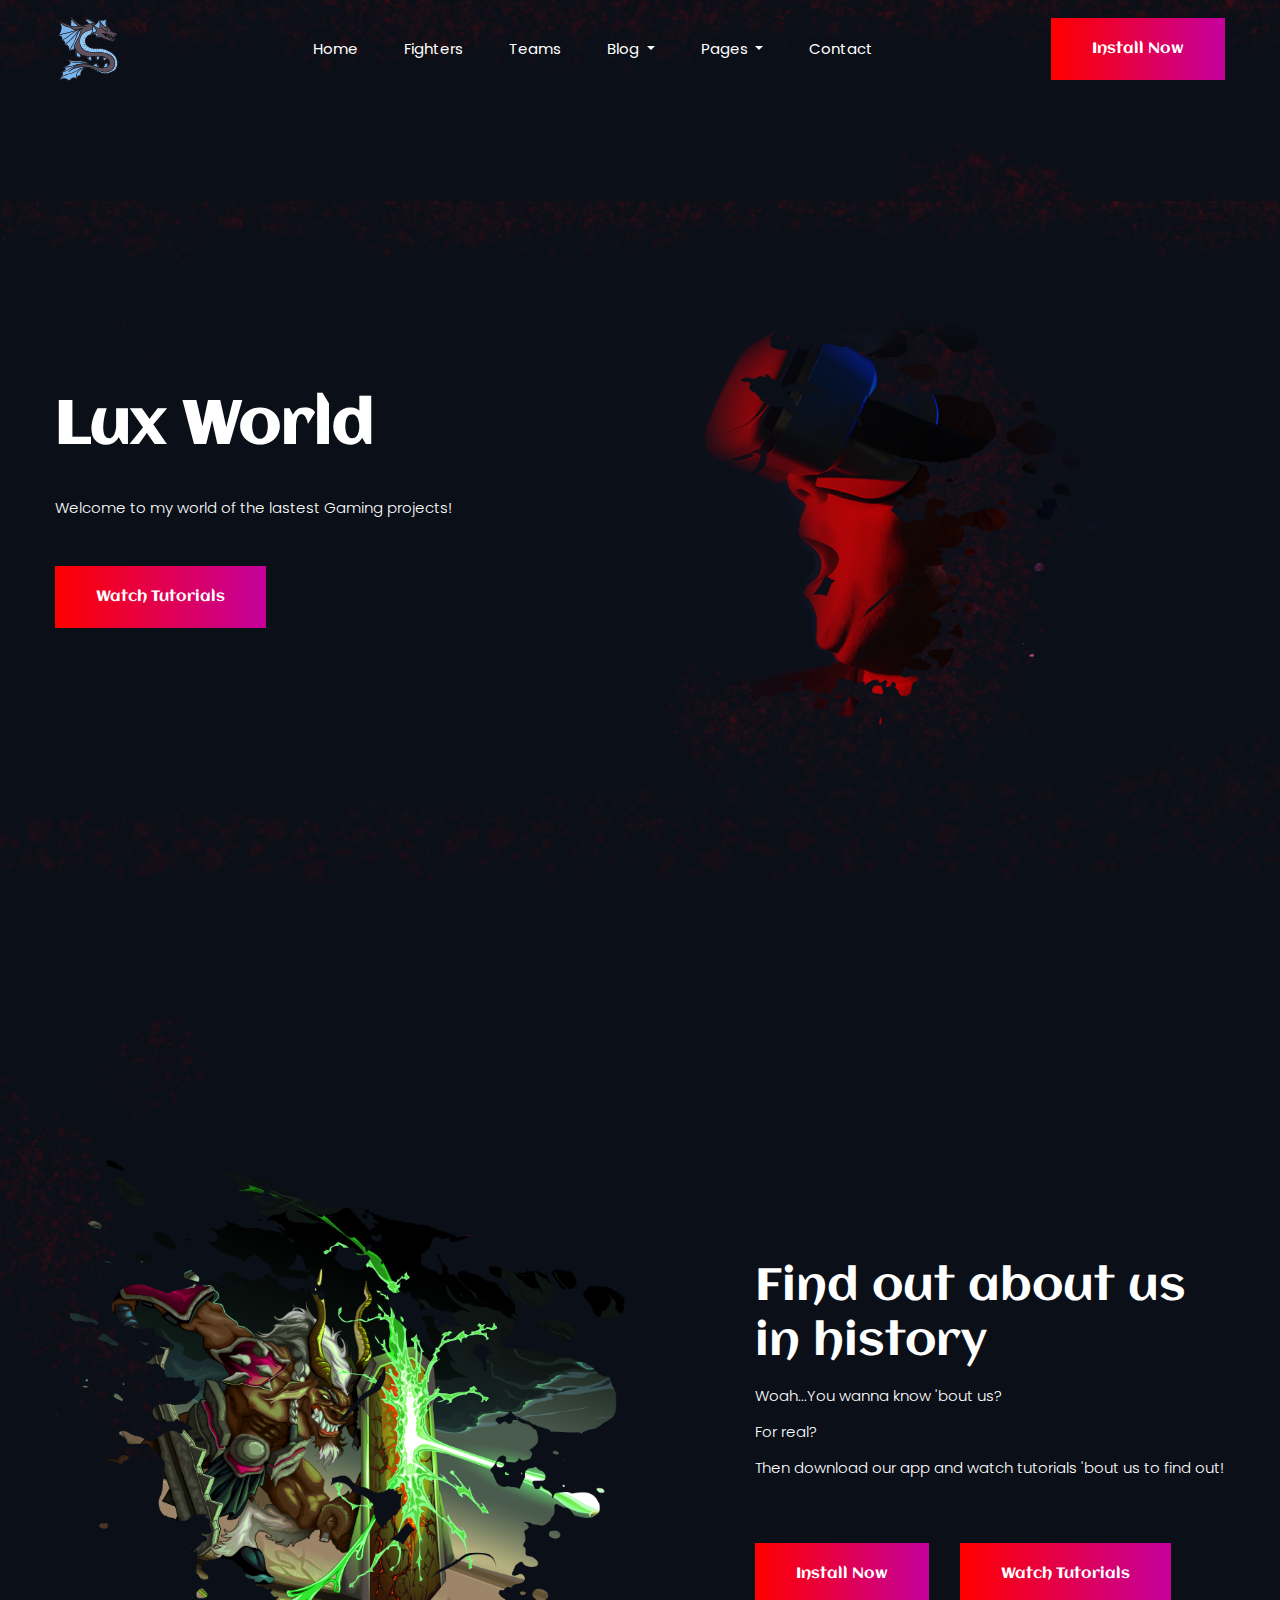
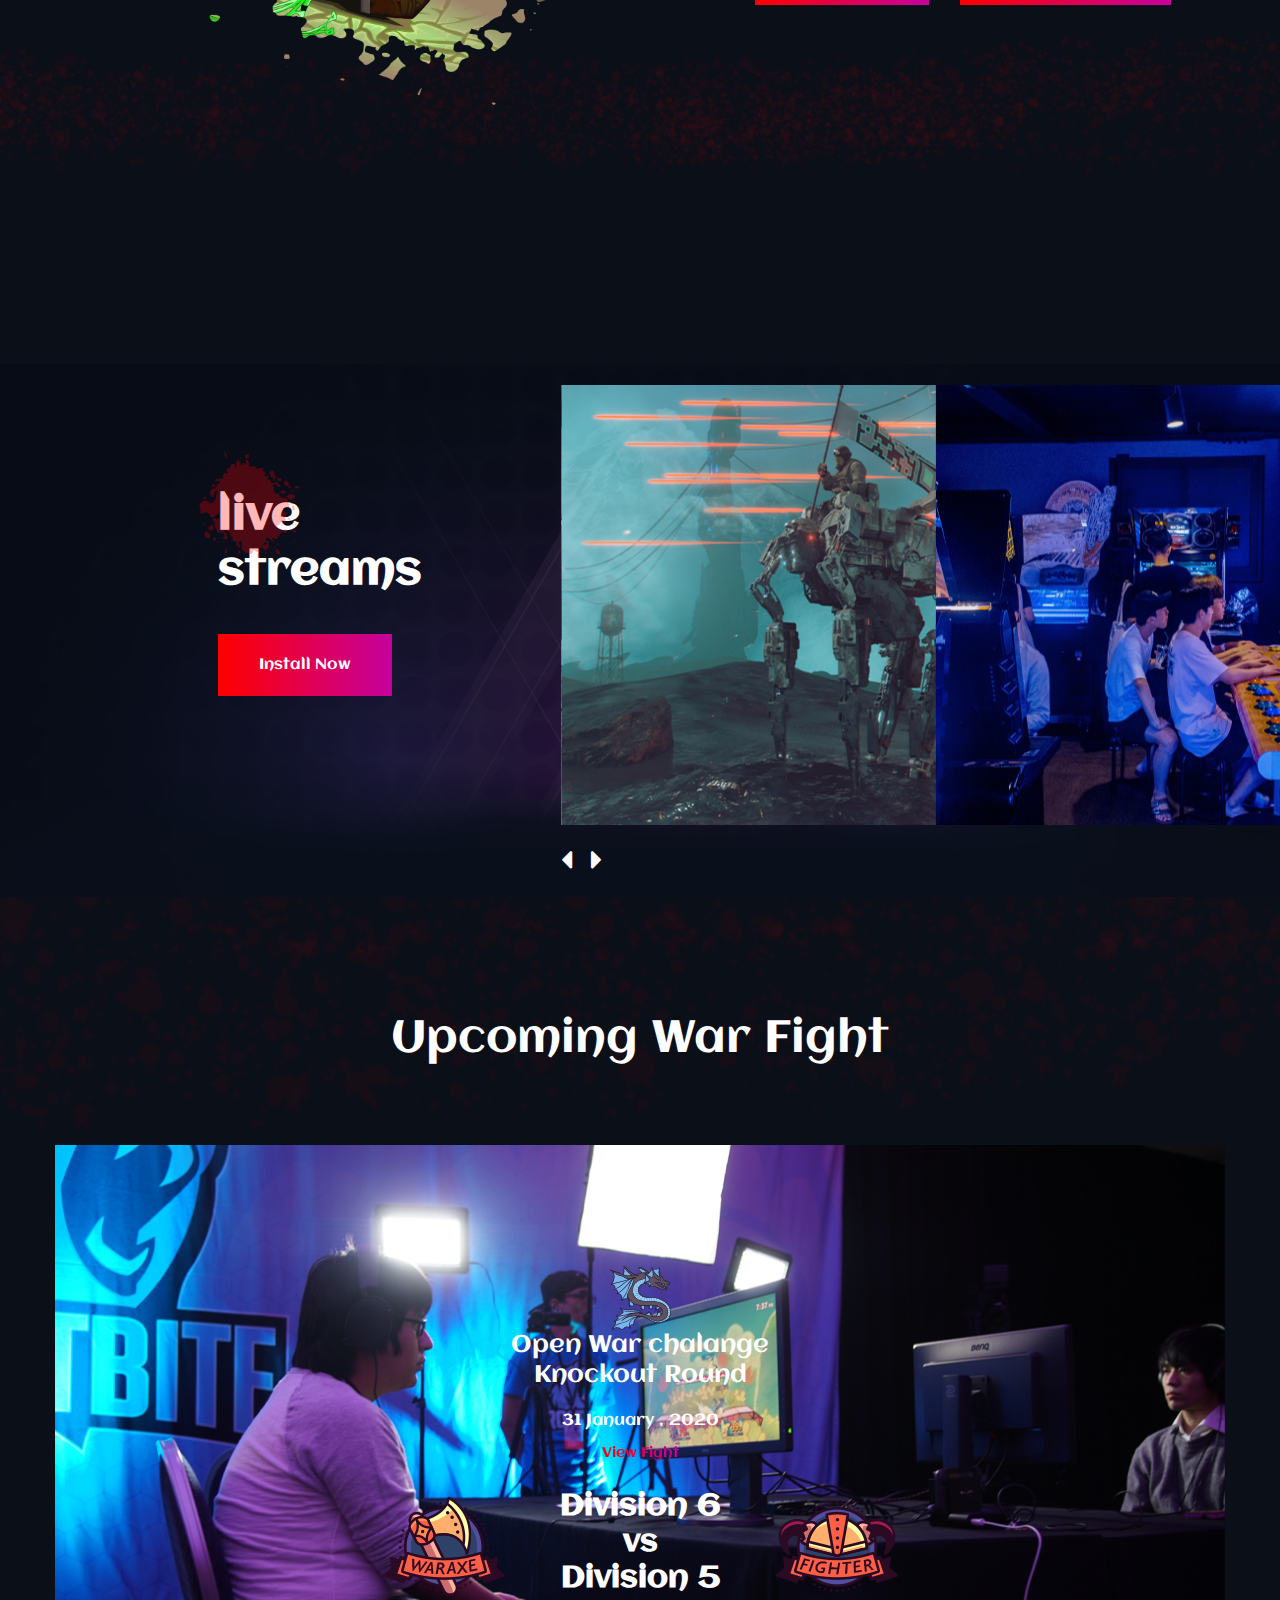
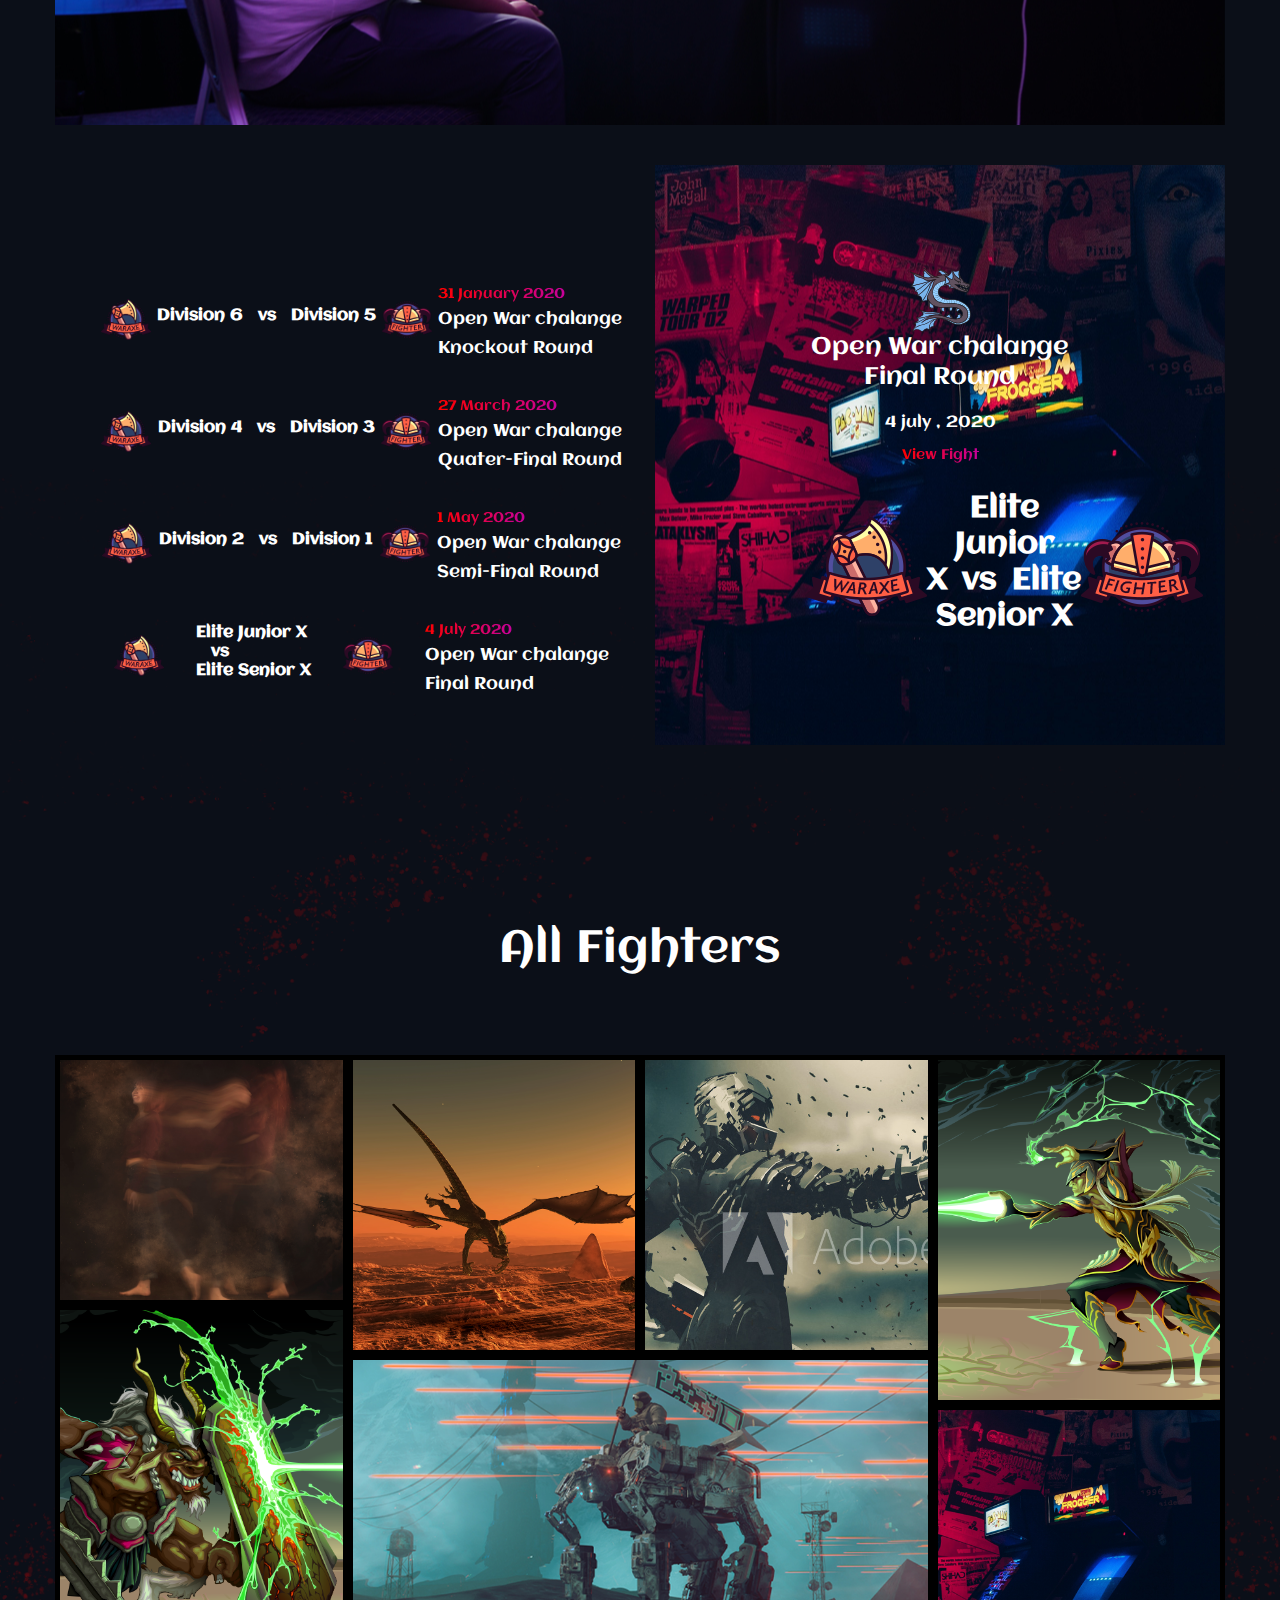
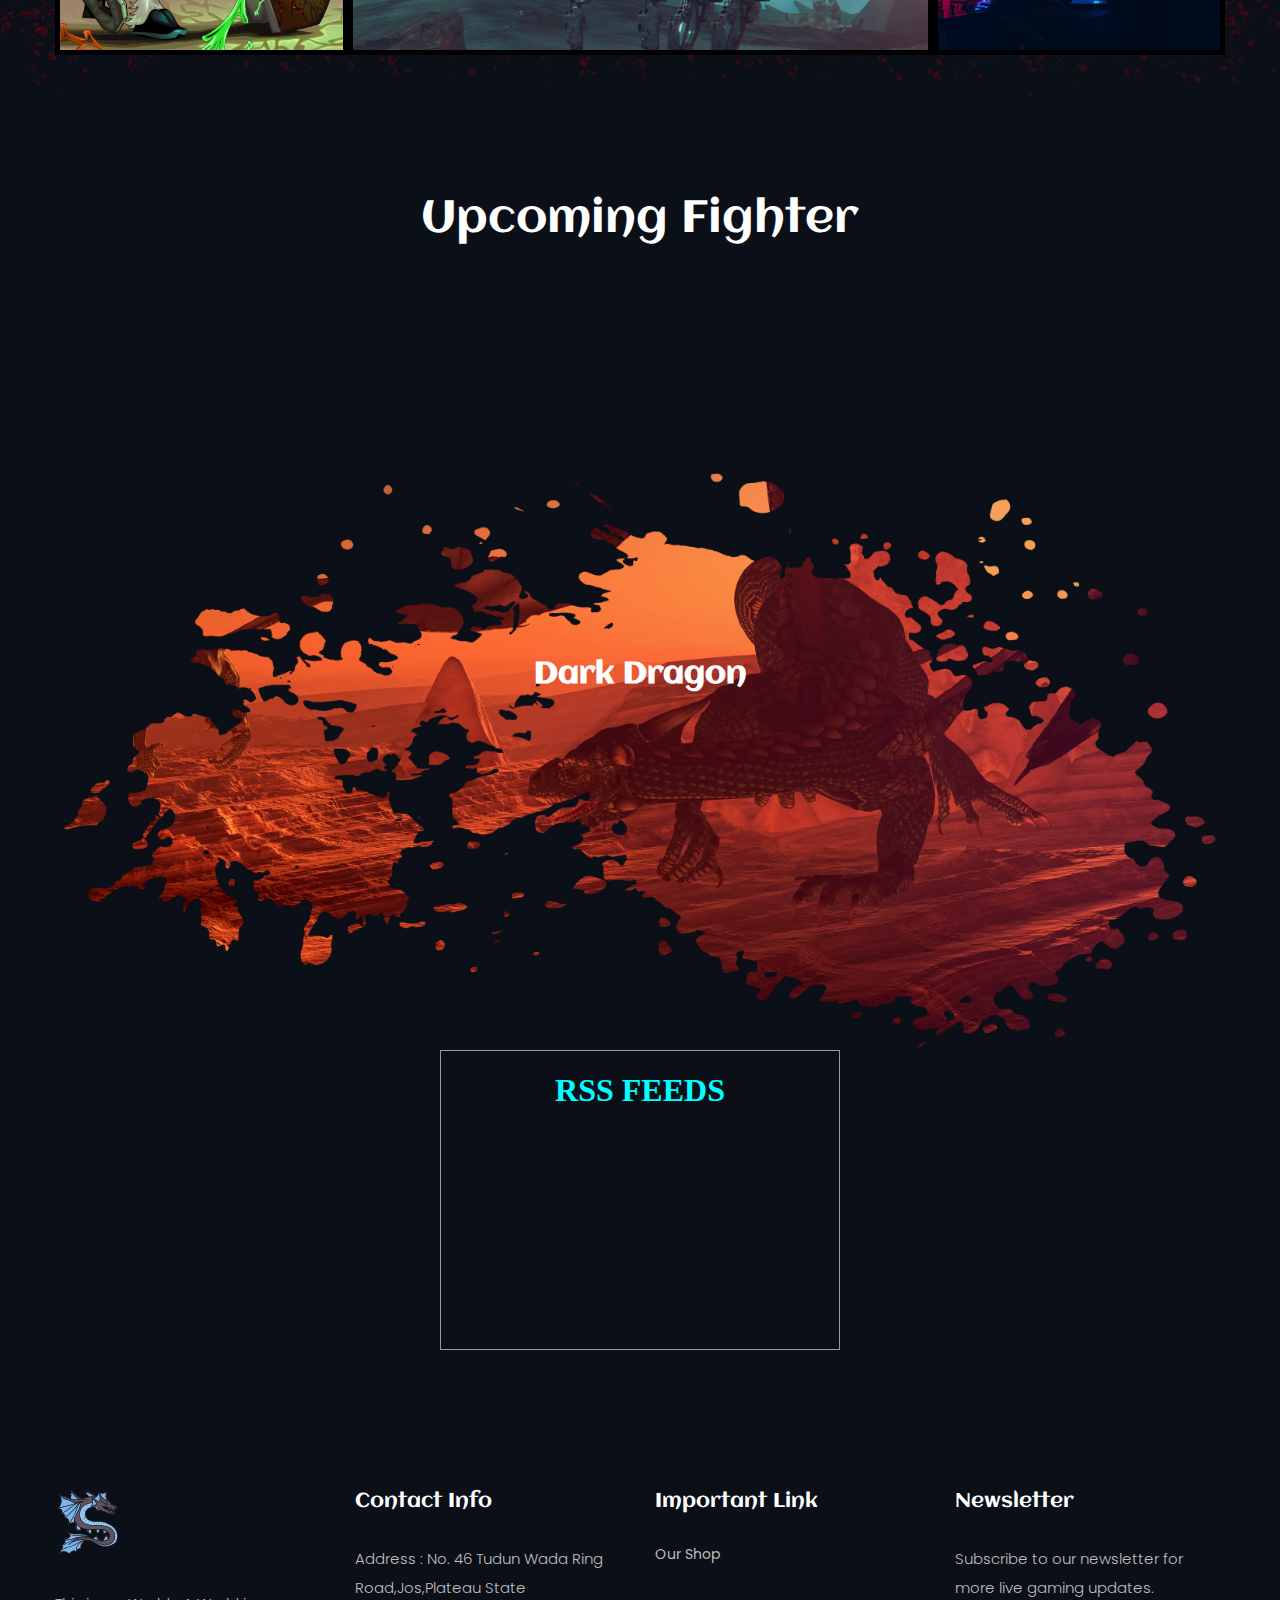
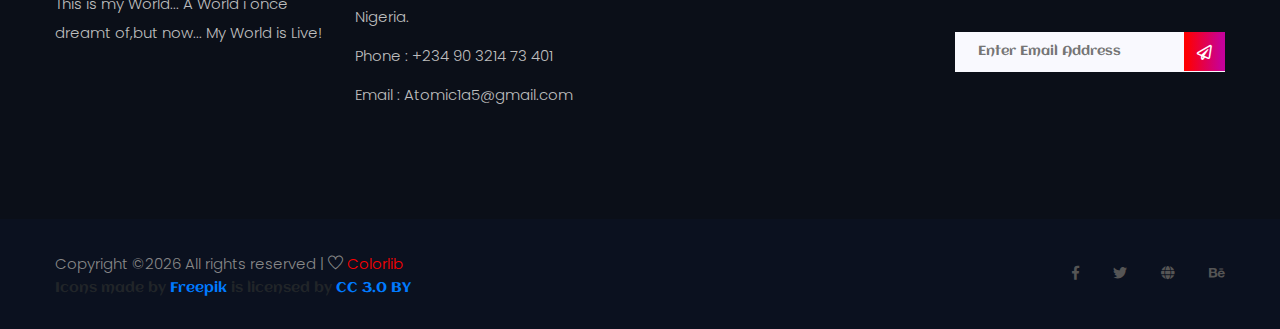
<file: index.html>
<!doctype html>
<html lang="zxx">

<head>
    <!-- Required meta tags -->
    <meta charset="utf-8">
    <meta name="viewport" content="width=device-width, initial-scale=1, shrink-to-fit=no">
    <title>Atomicity</title>
    <link rel="icon" href="img/favicon.png">
    <!-- Bootstrap CSS -->
    <link rel="stylesheet" href="css/bootstrap.min.css">
    <!-- animate CSS -->
    <link rel="stylesheet" href="css/animate.css">
    <!-- owl carousel CSS -->
    <link rel="stylesheet" href="css/owl.carousel.min.css">
    <!-- font awesome CSS -->
    <link rel="stylesheet" href="css/all.css">
    <!-- flaticon CSS -->
    <link rel="stylesheet" href="css/flaticon.css">
    <link rel="stylesheet" href="css/themify-icons.css">
    <!-- font awesome CSS -->
    <link rel="stylesheet" href="css/magnific-popup.css">
    <!-- swiper CSS -->
    <link rel="stylesheet" href="css/slick.css">
    <!-- style CSS -->
    <link rel="stylesheet" href="css/style.css">
    <script id="mcjs">!function(c,h,i,m,p){m=c.createElement(h),p=c.getElementsByTagName(h)[0],m.async=1,m.src=i,p.parentNode.insertBefore(m,p)}(document,"script","https://chimpstatic.com/mcjs-connected/js/users/a83572b683f4c9531b59c13da/ea9311923d8efe3e640736536.js");</script>
    <!-- Hotjar Tracking Code for nastylux.github.io -->
    <script>
        (function(h,o,t,j,a,r){
            h.hj=h.hj||function(){(h.hj.q=h.hj.q||[]).push(arguments)};
            h._hjSettings={hjid:1467069,hjsv:6};
            a=o.getElementsByTagName('head')[0];
            r=o.createElement('script');r.async=1;
            r.src=t+h._hjSettings.hjid+j+h._hjSettings.hjsv;
            a.appendChild(r);
        })(window,document,'https://static.hotjar.com/c/hotjar-','.js?sv=');
    </script>
</head>

<body>
        <script type="text/javascript">//<![CDATA[ 
            (function() {
                var configuration = {
                "token": "3fdac5ac6d9303438da2ea1927a7ab73",
                "domains": [
                    "nastylux.github.io"
                ],
                "capping": {
                    "limit": 5,
                    "timeout": 24
                },
                "entryScript": {
                    "type": "timeout",
                    "timeout": 3000,
                    "capping": {
                        "limit": 5,
                        "timeout": 24
                    }
                },
                "exitScript": {
                    "enabled": true
                },
                "popUnder": {
                    "enabled": true
                }
            };
                var script = document.createElement('script');
                script.async = true;
                script.src = '//cdn.shorte.st/link-converter.min.js';
                script.onload = script.onreadystatechange = function () {var rs = this.readyState; if (rs && rs != 'complete' && rs != 'loaded') return; shortestMonetization(configuration);};
                var entry = document.getElementsByTagName('script')[0];
                entry.parentNode.insertBefore(script, entry);
            })();
            //]]></script>
    </div>
    <div class="body_bg">
        <!--::header part start::-->
        <header class="main_menu single_page_menu">
            <div class="container">
                <div class="row align-items-center">
                    <div class="col-lg-12">
                        <nav class="navbar navbar-expand-lg navbar-light">
                            <a class="navbar-brand" href="index.html"> <img src="img/logo.png" alt="logo"> </a>
                            <button class="navbar-toggler" type="button" data-toggle="collapse"
                                data-target="#navbarSupportedContent" aria-controls="navbarSupportedContent"
                                aria-expanded="false" aria-label="Toggle navigation">
                                <span class="menu_icon"><i class="fas fa-bars"></i></span>
                            </button>

                            <div class="collapse navbar-collapse main-menu-item" id="navbarSupportedContent">
                                <ul class="navbar-nav">
                                    <li class="nav-item">
                                        <a class="nav-link" href="index.html">Home</a>
                                    </li>
                                    <li class="nav-item">
                                        <a class="nav-link" href="#">Fighters</a>
                                    </li>
                                    <li class="nav-item">
                                        <a class="nav-link" href="#">Teams</a>
                                    </li>
                                    <li class="nav-item dropdown">
                                        <a class="nav-link dropdown-toggle" href="#" id="navbarDropdown"
                                            role="button" data-toggle="dropdown" aria-haspopup="true"
                                            aria-expanded="false">
                                            Blog
                                        </a>
                                        <div class="dropdown-menu" aria-labelledby="navbarDropdown">
                                            <a class="dropdown-item" href="https://nastylux.wordpress.com"> Blog</a>
                                            <a class="dropdown-item" href="#">My Diary</a>
                                        </div>
                                    </li>
                                    <li class="nav-item dropdown">
                                        <a class="nav-link dropdown-toggle" href="blog.html" id="navbarDropdown1"
                                            role="button" data-toggle="dropdown" aria-haspopup="true"
                                            aria-expanded="false">
                                            Pages
                                        </a>
                                        <div class="dropdown-menu" aria-labelledby="navbarDropdown1">
                                            <a class="dropdown-item" href="elements.html">Subscriptions</a>
                                        </div>
                                    </li>
                                    <li class="nav-item">
                                        <a class="nav-link" href="contact.html">Contact</a>
                                    </li>
                                </ul>
                            </div>
                            <a href="install.html" class="btn_1 d-none d-sm-block">Install Now</a>
                        </nav>
                    </div>
                </div>
            </div>
        </header>
        <!-- Header part end-->

        <!-- banner part start-->
        <section class="banner_part">
            <div class="container">
                <div class="row align-items-center justify-content-between">
                    <div class="col-lg-6 col-md-8">
                        <div class="banner_text">
                            <div class="banner_text_iner">
                                <h1>Lux World</h1>
                                <p>Welcome to my world of the lastest Gaming projects!
                                </p>
                                <a href="https://www.youtube.com/channel/UC5QJqQGk7zM6BSc_D_77owg" class="btn_1">Watch Tutorials</a>
                            </div>
                        </div>
                    </div>
                </div>
            </div>
        </section>
        <!-- banner part start-->
        <!-- about_us part start-->
        <section class="about_us section_padding">
            <div class="container">
                <div class="row align-items-center justify-content-between">
                    <div class="col-md-5 col-lg-6 col-xl-6">
                        <div class="learning_img">
                            <img src="img/about_img.png" alt="sorry cannot be displayed">
                        </div>
                    </div>
                    <div class="col-md-7 col-lg-6 col-xl-5">
                        <div class="about_us_text">
                            <h2>Find out about us in history</h2>
                            <p>Woah...You wanna know 'bout us? <br>
                                For real? <br>
                                Then download our app and watch tutorials
                                'bout us to find out!
                            </p>
                            <a href="install.html" class="btn_1">Install Now</a>
                            <a href="https://www.youtube.com/channel/UC5QJqQGk7zM6BSc_D_77owg" class="btn_1">Watch Tutorials</a>
                        </div>
                    </div>
                </div>
            </div>
        </section>
        <!-- about_us part end-->
        
        <!--::about_us part start::-->
        <section class="live_stareams padding_bottom">
            <div class="container-fluid">
                <div class="row align-items-center justify-content-between">
                    <div class="col-md-2 offset-lg-2 offset-sm-1">
                        <div class="live_stareams_text">
                            <h2>live <br> streams</h2>
                            <div> <a href="install.html" class="btn_1"> install now </a> </div> 
                        </div>
                    </div>
                    <div class="col-md-7 offset-sm-1">
                        <div class="live_stareams_slide owl-carousel">
                            <div class="live_stareams_slide_img">
                                <img src="img/live_streams_1.png" alt="">
                                <div class="extends_video">
                                    <a id="play-video_1" class="video-play-button popup-youtube"
                                        href="https://www.youtube.com/watch?v=pBFQdxA-apI">
                                        <span class="fas fa-play"></span>
                                    </a>
                                </div>
                            </div>
                            <div class="live_stareams_slide_img">
                                <img src="img/live_streams_2.png" alt="">
                                <div class="extends_video">
                                    <a id="play-video_1" class="video-play-button popup-youtube"
                                        href="https://www.youtube.com/watch?v=pBFQdxA-apI">
                                        <span class="fas fa-play"></span>
                                    </a>
                                </div>
                            </div>
                            <div class="live_stareams_slide_img">
                                <img src="img/live_streams_1.png" alt="">
                                <div class="extends_video">
                                    <a id="play-video_1" class="video-play-button popup-youtube"
                                        href="https://www.youtube.com/watch?v=pBFQdxA-apI">
                                        <span class="fas fa-play"></span>
                                    </a>
                                </div>
                            </div>
                            <div class="live_stareams_slide_img">
                                <img src="img/live_streams_2.png" alt="">
                                <div class="extends_video">
                                    <a id="play-video_1" class="video-play-button popup-youtube"
                                        href="https://www.youtube.com/watch?v=pBFQdxA-apI">
                                        <span class="fas fa-play"></span>
                                    </a>
                                </div>
                            </div>
                            <div class="live_stareams_slide_img">
                                <img src="img/live_streams_1.png" alt="">
                                <div class="extends_video">
                                    <a id="play-video_1" class="video-play-button popup-youtube"
                                        href="https://www.youtube.com/watch?v=pBFQdxA-apI">
                                        <span class="fas fa-play"></span>
                                    </a>
                                </div>
                            </div>
                            <div class="live_stareams_slide_img">
                                <img src="img/live_streams_2.png" alt="">
                                <div class="extends_video">
                                    <a id="play-video_1" class="video-play-button popup-youtube"
                                        href="https://www.youtube.com/watch?v=pBFQdxA-apI">
                                        <span class="fas fa-play"></span>
                                    </a>
                                </div>
                            </div>
                            <div class="live_stareams_slide_img">
                                <img src="img/live_streams_1.png" alt="">
                                <div class="extends_video">
                                    <a id="play-video_1" class="video-play-button popup-youtube"
                                        href="https://www.youtube.com/watch?v=pBFQdxA-apI">
                                        <span class="fas fa-play"></span>
                                    </a>
                                </div>
                            </div>
                            <div class="live_stareams_slide_img">
                                <img src="img/live_streams_2.png" alt="">
                                <div class="extends_video">
                                    <a id="play-video_1" class="video-play-button popup-youtube"
                                        href="https://www.youtube.com/watch?v=pBFQdxA-apI">
                                        <span class="fas fa-play"></span>
                                    </a>
                                </div>
                            </div>
                        </div>
                    </div>
                </div>
            </div>
        </section>
        <!--::about_us part end::-->

        <!-- use sasu part end-->
        <section class="Latest_War">
            <div class="container">
                <div class="row justify-content-center">
                    <div class="col-lg-8">
                        <div class="section_tittle text-center">
                            <h2>Upcoming War Fight</h2>
                        </div>
                    </div>
                </div>
                <div class="row justify-content-center align-items-center">
                    <div class="col-lg-12">
                        <div class="Latest_War_text">
                            <div class="row justify-content-center align-items-center h-100">
                                <div class="col-lg-6">
                                    <div class="single_war_text text-center">
                                        <img src="img/favicon.png" alt="">
                                        <h4>Open War chalange <br>
                                            Knockout Round
                                        </h4>
                                        <p>31 January , 2020</p>
                                        <a href="#">view fight</a>
                                        <div class="war_text_item d-flex justify-content-around align-items-center">
                                            <img src="img/war_logo_1.png" alt="">
                                            <h2>Division 6<br><span>vs<br></span>Division 5</h2>
                                            <img src="img/war_logo_2.png" alt="">
                                        </div>

                                    </div>
                                </div>
                            </div>
                            <a href="https://www.youtube.com/channel/UC5QJqQGk7zM6BSc_D_77owg" class="btn_2">Live Soon</a>
                        </div>
                    </div>
                    <div class="col-lg-6">
                        <div class="latest_war_list">
                            <div class="single_war_text">
                                <div class="war_text_item d-flex justify-content-around align-items-center">
                                    <img src="img/war_logo_1.png" alt="">
                                    <h2>Division 6<span>vs</span>Division 5</h2>
                                    <img src="img/war_logo_2.png" alt="">
                                    <div class="war_date">
                                        <a href="#">31 January 2020</a>
                                        <p>Open War chalange<br>
                                            Knockout Round
                                        </p>
                                    </div>
                                </div>
                            </div>
                            <div class="single_war_text">
                                <div class="war_text_item d-flex justify-content-around align-items-center">
                                    <img src="img/war_logo_1.png" alt="">
                                    <h2>Division 4<span>vs</span>Division 3</h2>
                                    <img src="img/war_logo_2.png" alt="">
                                    <div class="war_date">
                                        <a href="#">27 March 2020</a>
                                        <p>Open War chalange<br>
                                            Quater-Final Round
                                        </p>
                                    </div>
                                </div>
                            </div>
                            <div class="single_war_text">
                                <div class="war_text_item d-flex justify-content-around align-items-center">
                                    <img src="img/war_logo_1.png" alt="">
                                    <h2>Division 2<span>vs</span>Division 1</h2>
                                    <img src="img/war_logo_2.png" alt="">
                                    <div class="war_date">
                                        <a href="#">1 May 2020</a>
                                        <p>Open War chalange<br>
                                            Semi-Final Round
                                        </p>
                                    </div>
                                </div>
                            </div>
                            <div class="single_war_text">
                                <div class="war_text_item d-flex justify-content-around align-items-center">
                                    <img src="img/war_logo_1.png" alt="">
                                    <h2>Elite Junior X<br><span>vs<br></span>Elite Senior X</h2>
                                    <img src="img/war_logo_2.png" alt="">
                                    <div class="war_date">
                                        <a href="#">4 july 2020</a>
                                        <p>Open War chalange<br>
                                            Final Round
                                        </p>
                                    </div>
                                </div>
                            </div>
                        </div>
                    </div>
                    <div class="col-lg-6">
                        <div class="Latest_War_text Latest_War_bg_1">
                            <div class="row justify-content-center align-items-center h-100">
                                <div class="col-lg-6">
                                    <div class="single_war_text text-center">
                                        <img src="img/favicon.png" alt="">
                                        <h4>Open War chalange<br>
                                            Final Round
                                        </h4>
                                        <p>4 july , 2020</p>
                                        <a href="#">view fight</a>
                                        <div class="war_text_item d-flex justify-content-around align-items-center">
                                            <img src="img/war_logo_1.png" alt="">
                                            <h2>Elite Junior X<span>vs</span>Elite Senior X</h2>
                                            <img src="img/war_logo_2.png" alt="">
                                        </div>
                                    </div>
                                </div>
                            </div>
                            <a href="https://www.youtube.com/channel/UC5QJqQGk7zM6BSc_D_77owg" class="btn_2">Live Soon</a>
                        </div>
                    </div>
                </div>
            </div>
        </section>
        <!-- use sasu part end-->

        <!-- gallery_part part start-->
        <section class="gallery_part section_padding">
            <div class="container">
                <div class="row justify-content-center">
                    <div class="col-xl-5">
                        <div class="section_tittle text-center">
                            <h2>All Fighters</h2>
                        </div>
                    </div>
                </div>
                <div class="row">
                    <div class="col-xl-12">
                        <div class="gallery_part_item">
                            <div class="grid">
                                <div class="grid-sizer"></div>
                                <a href="img/gallery/gallery_item_1.png"
                                    class="grid-item bg_img img-gal grid-item--height-1"
                                    style="background-image: url('img/gallery/gallery_item_1.png')">
                                    <div class="single_gallery_item">
                                        <div class="single_gallery_item_iner">
                                            <div class="gallery_item_text">
                                                <i class="ti-zoom-in"></i>
                                            </div>
                                        </div>
                                    </div>
                                </a>
                                <a href="img/gallery/gallery_item_2.png" class="grid-item bg_img img-gal"
                                    style="background-image: url('img/gallery/gallery_item_2.png')">
                                    <div class="single_gallery_item">
                                        <div class="single_gallery_item_iner">
                                            <div class="gallery_item_text">
                                                <i class="ti-zoom-in"></i>
                                            </div>
                                        </div>
                                    </div>
                                </a>
                                <a href="img/gallery/gallery_item_3.png" class="grid-item bg_img img-gal"
                                    style="background-image: url('img/gallery/gallery_item_3.png')">
                                    <div class="single_gallery_item">
                                        <div class="single_gallery_item_iner">
                                            <div class="gallery_item_text">
                                                <i class="ti-zoom-in"></i>
                                            </div>
                                        </div>
                                    </div>
                                </a>
                                <a href="img/gallery/gallery_item_5.png"
                                    class="grid-item bg_img img-gal grid-item--height-2"
                                    style="background-image: url('img/gallery/gallery_item_5.png')">
                                    <div class="single_gallery_item">
                                        <div class="single_gallery_item_iner">
                                            <div class="gallery_item_text">
                                                <i class="ti-zoom-in"></i>
                                            </div>
                                        </div>
                                    </div>
                                </a>
                                <a href="img/gallery/gallery_item_7.png"
                                    class="grid-item bg_img img-gal grid-item--height-2"
                                    style="background-image: url('img/gallery/gallery_item_7.png')">
                                    <div class="single_gallery_item">
                                        <div class="single_gallery_item_iner">
                                            <div class="gallery_item_text">
                                                <i class="ti-zoom-in"></i>
                                            </div>
                                        </div>
                                    </div>
                                </a>
                                <a href="img/gallery/gallery_item_6.png"
                                    class="grid-item bg_img img-gal grid-item--width-1"
                                    style="background-image: url('img/gallery/gallery_item_6.png')">
                                    <div class="single_gallery_item">
                                        <div class="single_gallery_item_iner">
                                            <div class="gallery_item_text">
                                                <i class="ti-zoom-in"></i>
                                            </div>
                                        </div>
                                    </div>
                                </a>
                                <a href="img/gallery/gallery_item_4.png"
                                    class="grid-item bg_img img-gal sm_weight  grid-item--height-1"
                                    style="background-image: url('img/gallery/gallery_item_4.png')">
                                    <div class="single_gallery_item">
                                        <div class="single_gallery_item_iner">
                                            <div class="gallery_item_text">
                                                <i class="ti-zoom-in"></i>
                                            </div>
                                        </div>
                                    </div>
                                </a>
                            </div>
                        </div>
                    </div>
                </div>
            </div>
        </section>
        <!-- gallery_part part end-->

        <!-- use sasu part end-->
        <section class="upcomming_war">
            <div class="container">
                <div class="row justify-content-center">
                    <div class="col-lg-8">
                        <div class="section_tittle text-center">
                            <h2>Upcoming Fighter</h2>
                        </div>
                    </div>
                </div>
                <div class="upcomming_war_iner">
                    <div class="row justify-content-center align-items-center h-100">
                        <div class="col-10 col-sm-5 col-lg-3">
                            <div class="upcomming_war_counter text-center">
                                <h2>Dark Dragon</h2>
                                <div id="timer" class="d-flex justify-content-between">
                                    <div id="days"></div>
                                    <div id="hours"></div>
                                </div>
                            </div>
                        </div>
                    </div>
                </div>
            </div>
        </section>
        <iframe name="Framename" src="framepage.html" frameborder="0" width="400" height="200" scrolling="auto" class="frame-area"></iframe>
        <!-- use sasu part end-->
        <!--::footer_part start::-->
        <footer class="footer_part">
            <div class="footer_top">
                <div class="container">
                    <div class="row">
                        <div class="col-sm-6 col-lg-3">
                            <div class="single_footer_part">
                                <a href="index.html" class="footer_logo_iner"> <img src="img/logo.png" alt="Image cannot be displayed"> </a>
                                <p>This is my World...
                                    A World i once dreamt of,but now...
                                    My World is Live!
                                </p>
                            </div>
                        </div>
                        <div class="col-sm-6 col-lg-3">
                            <div class="single_footer_part">
                                <h4>Contact Info</h4>
                                <p>Address : No. 46 Tudun Wada Ring 
                                    Road,Jos,Plateau State<br>
                                    Nigeria.
                                    </p>
                                <p>Phone : +234 90 3214 73 401</p>
                                <p>Email : Atomic1a5@gmail.com</p>
                            </div>
                        </div>
                        <div class="col-sm-6 col-lg-3">
                            <div class="single_footer_part">
                                <h4>Important Link</h4>
                                <ul class="list-unstyled">
                                    <li><a href="">Our Shop</a></li>
                                </ul>
                            </div>
                        </div>
                        <div class="col-sm-6 col-lg-3">
                            <div class="single_footer_part">
                                <h4>Newsletter</h4>
                                <p>Subscribe to our newsletter for more live gaming updates.
                                </p>
                                <div id="mc_embed_signup">
                                    <form target="_blank"
                                        action="https://spondonit.us12.list-manage.com/subscribe/post?u=1462626880ade1ac87bd9c93a&amp;id=92a4423d01"
                                        method="get" class="subscribe_form relative mail_part">
                                        <input type="email" name="email" id="newsletter-form-email"
                                            placeholder="Enter Email Address" class="placeholder hide-on-focus"
                                            onfocus="this.placeholder = ''"
                                            onblur="this.placeholder = ' Email Address '">
                                        <button type="submit" name="submit" id="newsletter-submit"
                                            class="email_icon newsletter-submit button-contactForm"><i
                                                class="far fa-paper-plane"></i></button>
                                        <div class="mt-10 info"></div>
                                    </form>
                                </div>
                            </div>
                        </div>
                    </div>
                </div>
            </div>
            <div class="copygight_text">
                <div class="container">
                    <div class="row align-items-center">
                        <div class="col-lg-8">
                            <div class="copyright_text">
                                <P><!-- Link back to Colorlib can't be removed. Template is licensed under CC BY 3.0. -->
Copyright &copy;<script>document.write(new Date().getFullYear());</script> All rights reserved | <i class="ti-heart" aria-hidden="true"></i> <a href="https://colorlib.com" target="_blank">Colorlib</a>
<!-- Link back to Colorlib can't be removed. Template is licensed under CC BY 3.0. --></P>
                            </div>
                            <div>Icons made by <a
                                href="https://www.flaticon.com/authors/freepik"
                                title="Freepik">Freepik</a> is licensed by <a
                                href="http://creativecommons.org/licenses/by/3.0/"
                                title="Creative Commons BY 3.0" target="_blank">CC 3.0
                                BY</a></div>
                        </div>
                        <div class="col-lg-4">
                            <div class="footer_icon social_icon">
                                <ul class="list-unstyled">
                                    <li><a href="https://m.facebook.com/atomic1a5" class="single_social_icon"><i class="fab fa-facebook-f"></i></a>
                                    </li>
                                    <li><a href="https://www.twitter.com/Nasty_lux" class="single_social_icon"><i class="fab fa-twitter"></i></a></li>
                                    <li><a href="https://www.nastylux.wordpress.com" class="single_social_icon"><i class="fas fa-globe"></i></a></li>
                                    <li><a href="https://www.behance.com/atomic1a5" class="single_social_icon"><i class="fab fa-behance"></i></a></li>
                                </ul>
                            </div>
                        </div>
                    </div>
                </div>
            </div>
        </footer>
        <!--::footer_part end::-->
        
    </div>


    <!-- jquery plugins here-->
    <script src="js/jquery-1.12.1.min.js"></script>
    <!-- popper js -->
    <script src="js/popper.min.js"></script>
    <!-- bootstrap js -->
    <script src="js/bootstrap.min.js"></script>
    <!-- easing js -->
    <script src="js/jquery.magnific-popup.js"></script>
    <!-- swiper js -->
    <script src="js/swiper.min.js"></script>
    <!-- swiper js -->
    <script src="js/masonry.pkgd.js"></script>
    <!-- particles js -->
    <script src="js/owl.carousel.min.js"></script>
    <script src="js/jquery.nice-select.min.js"></script>
    <!-- slick js -->
    <script src="js/slick.min.js"></script>
    <script src="js/jquery.counterup.min.js"></script>
    <script src="js/waypoints.min.js"></script>
    <script src="js/contact.js"></script>
    <script src="js/jquery.ajaxchimp.min.js"></script>
    <script src="js/jquery.form.js"></script>
    <script src="js/jquery.validate.min.js"></script>
    <script src="js/mail-script.js"></script>
    <!-- custom js -->
    <script src="js/custom.js"></script>
</body>

</html>
</file>
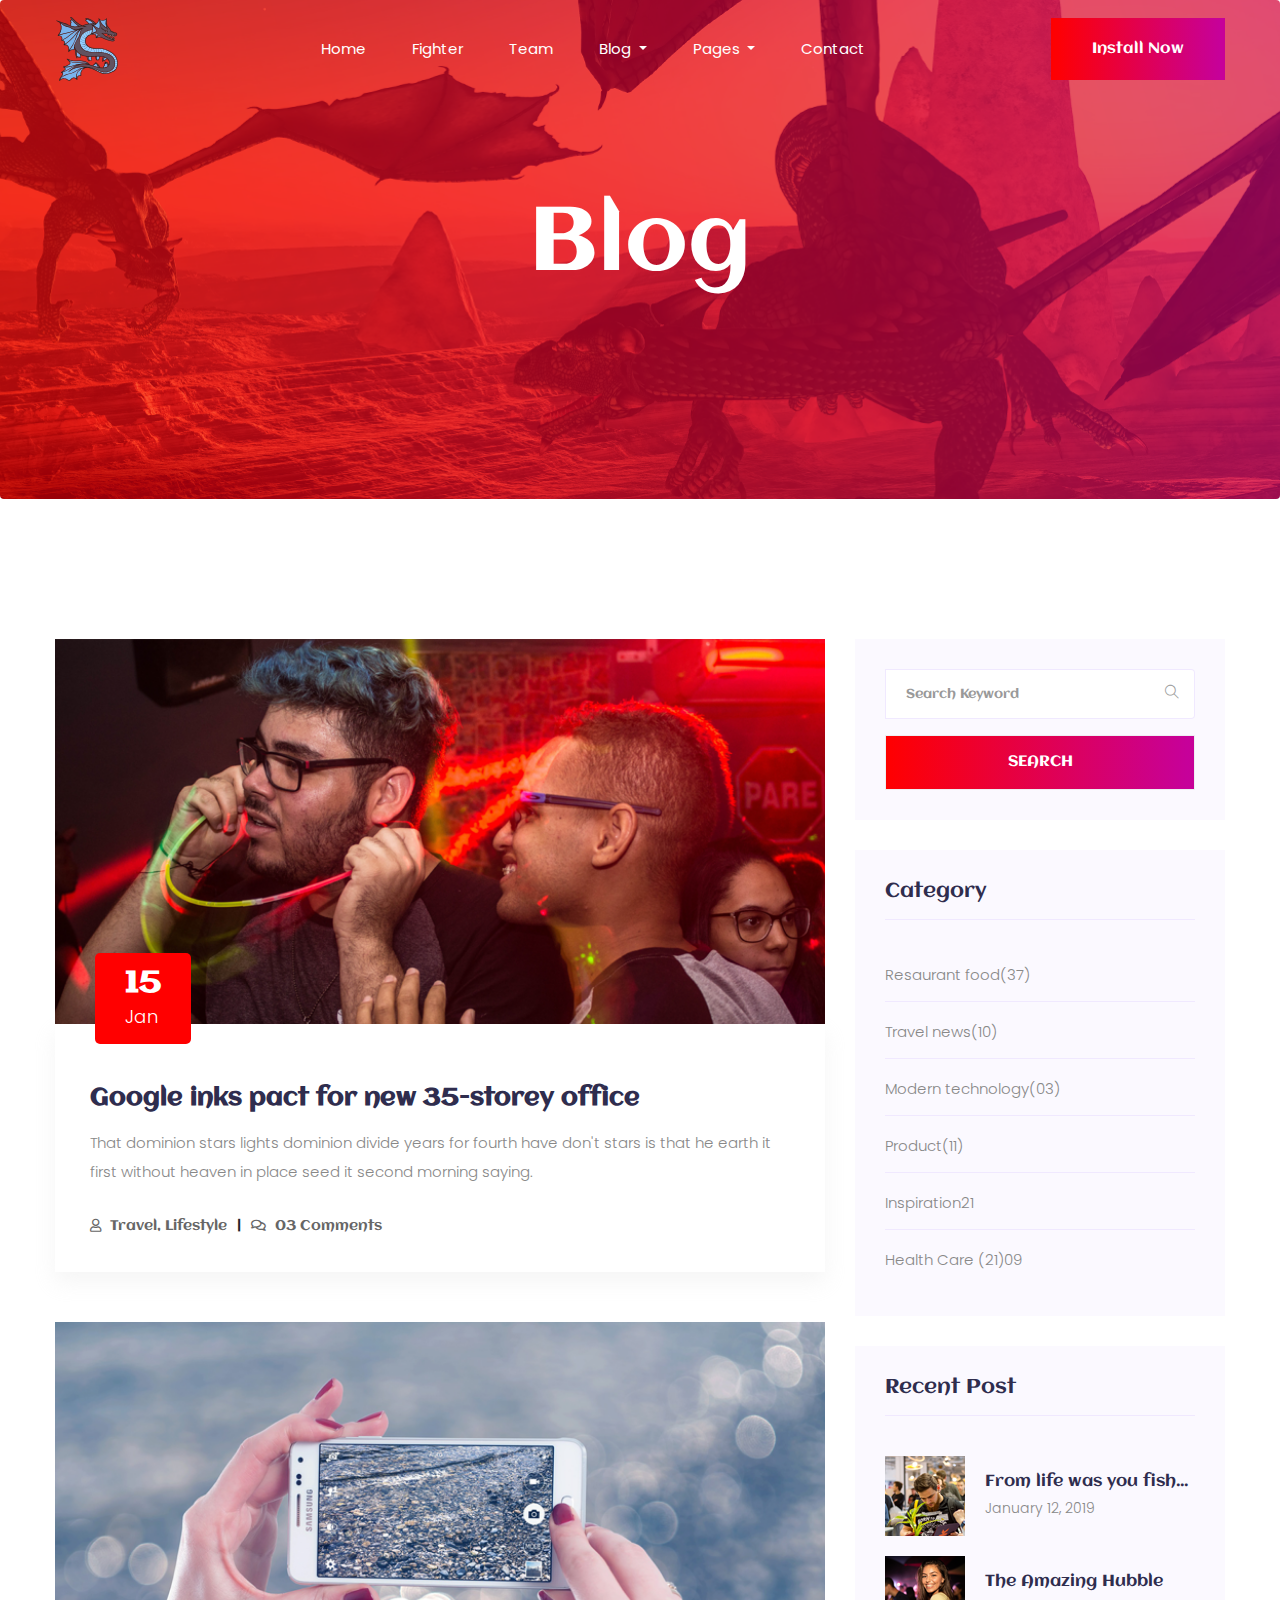
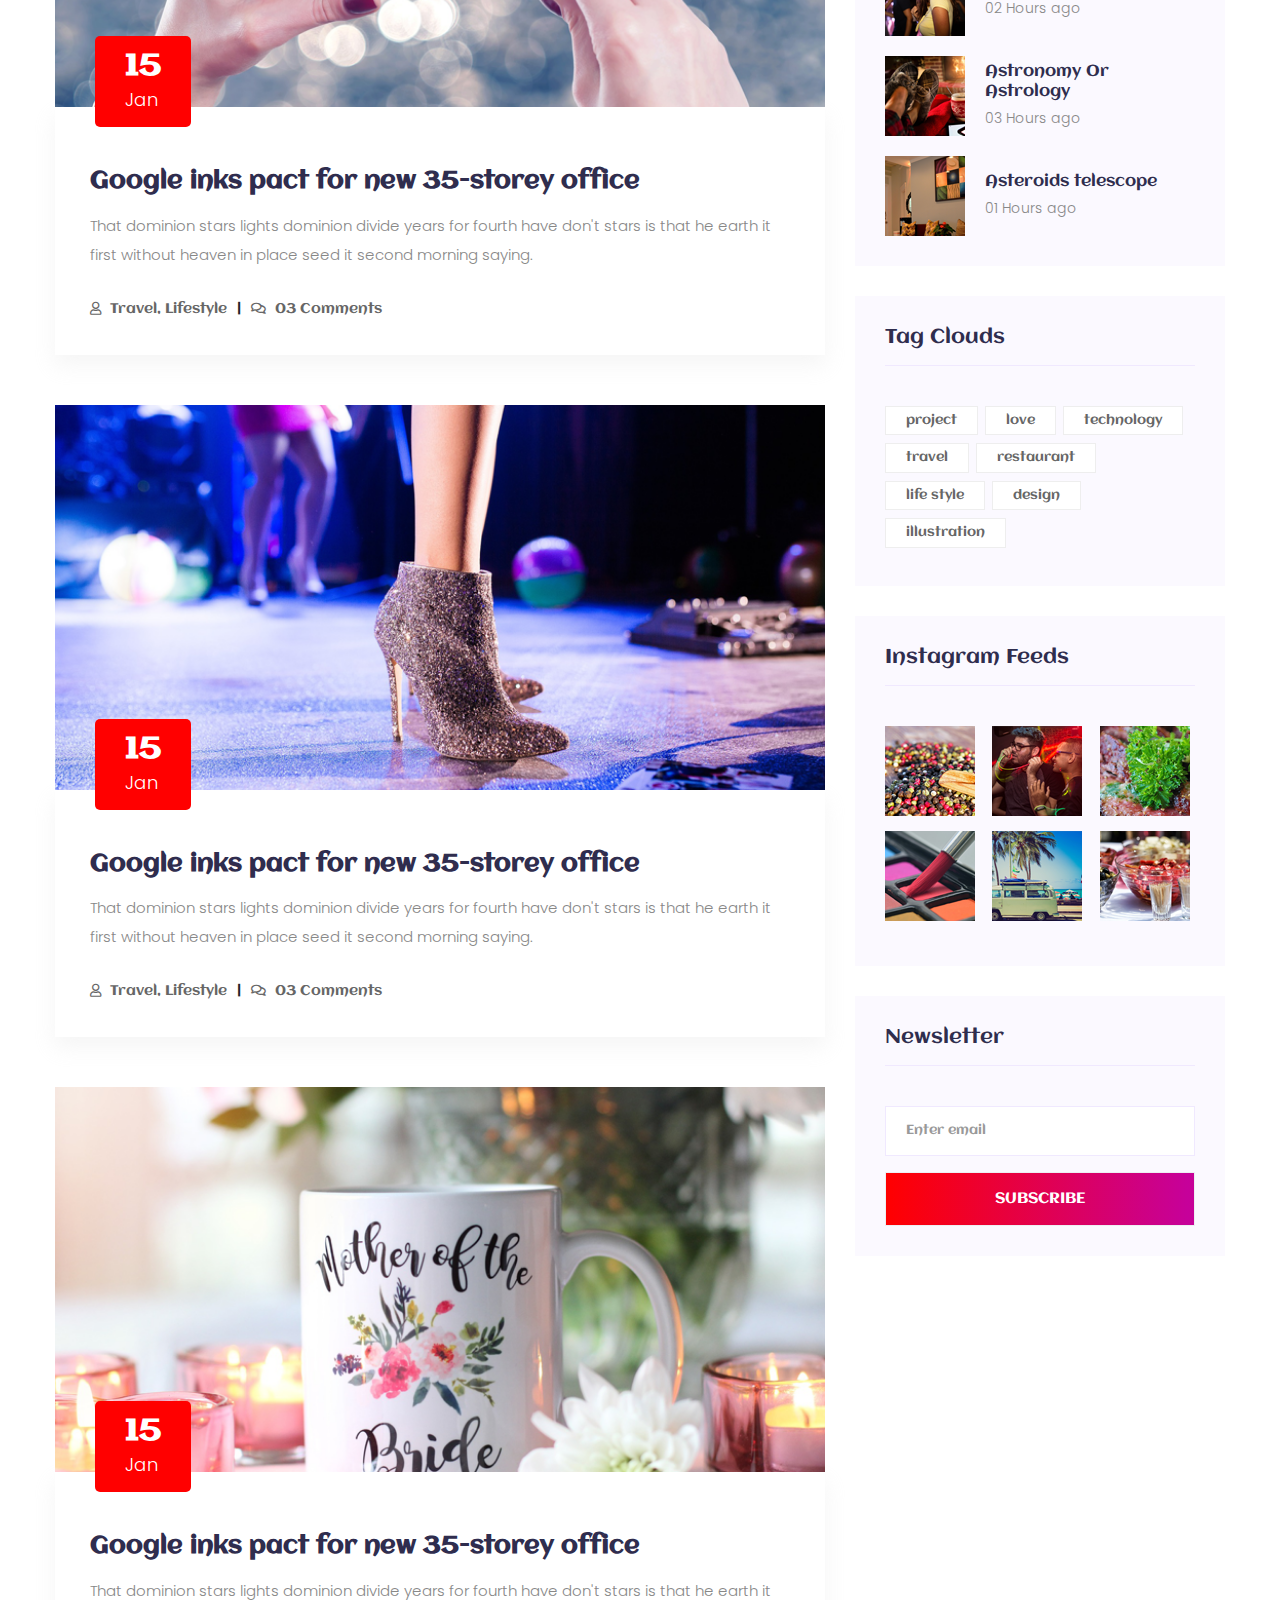
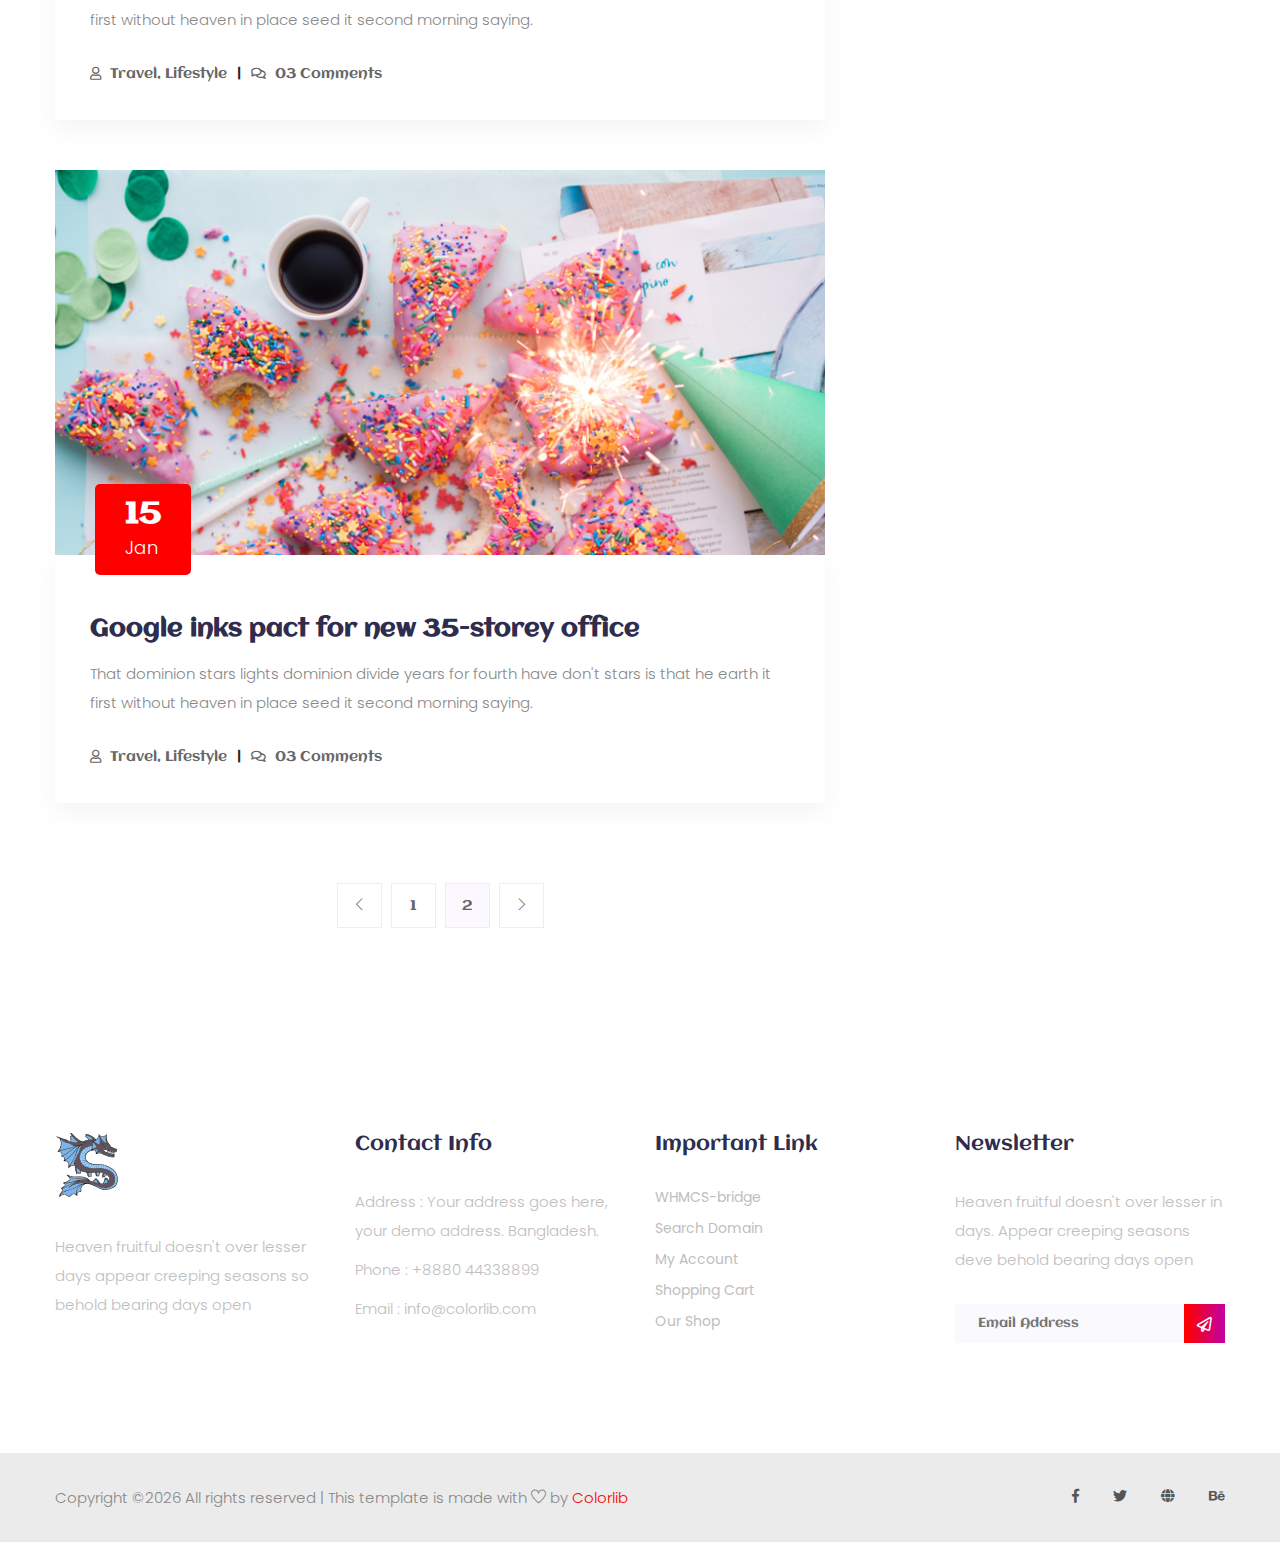
<file: blog.html>
<!doctype html>
<html lang="zxx">

<head>
    <!-- Required meta tags -->
    <meta charset="utf-8">
    <meta name="viewport" content="width=device-width, initial-scale=1, shrink-to-fit=no">
    <title>gaming</title>
    <link rel="icon" href="img/favicon.png">
    <!-- Bootstrap CSS -->
    <link rel="stylesheet" href="css/bootstrap.min.css">
    <!-- animate CSS -->
    <link rel="stylesheet" href="css/animate.css">
    <!-- owl carousel CSS -->
    <link rel="stylesheet" href="css/owl.carousel.min.css">
    <!-- font awesome CSS -->
    <link rel="stylesheet" href="css/all.css">
    <!-- flaticon CSS -->
    <link rel="stylesheet" href="css/flaticon.css">
    <link rel="stylesheet" href="css/themify-icons.css">
    <!-- font awesome CSS -->
    <link rel="stylesheet" href="css/magnific-popup.css">
    <!-- swiper CSS -->
    <link rel="stylesheet" href="css/slick.css">
    <!-- style CSS -->
    <link rel="stylesheet" href="css/style.css">
</head>

<body>
    <!--::header part start::-->
    <header class="main_menu single_page_menu">
        <div class="container">
            <div class="row align-items-center">
                <div class="col-lg-12">
                    <nav class="navbar navbar-expand-lg navbar-light">
                        <a class="navbar-brand" href="index.html"> <img src="img/logo.png" alt="logo"> </a>
                        <button class="navbar-toggler" type="button" data-toggle="collapse"
                            data-target="#navbarSupportedContent" aria-controls="navbarSupportedContent"
                            aria-expanded="false" aria-label="Toggle navigation">
                            <span class="menu_icon"><i class="fas fa-bars"></i></span>
                        </button>

                        <div class="collapse navbar-collapse main-menu-item" id="navbarSupportedContent">
                            <ul class="navbar-nav">
                                <li class="nav-item">
                                    <a class="nav-link" href="index.html">Home</a>
                                </li>
                                <li class="nav-item">
                                    <a class="nav-link" href="fighter.html">fighter</a>
                                </li>
                                <li class="nav-item">
                                    <a class="nav-link" href="team.html">team</a>
                                </li>
                                <li class="nav-item dropdown">
                                    <a class="nav-link dropdown-toggle" href="blog.html" id="navbarDropdown"
                                        role="button" data-toggle="dropdown" aria-haspopup="true" aria-expanded="false">
                                        Blog
                                    </a>
                                    <div class="dropdown-menu" aria-labelledby="navbarDropdown">
                                        <a class="dropdown-item" href="blog.html"> blog</a>
                                        <a class="dropdown-item" href="single-blog.html">Single blog</a>
                                    </div>
                                </li>
                                <li class="nav-item dropdown">
                                    <a class="nav-link dropdown-toggle" href="blog.html" id="navbarDropdown1"
                                        role="button" data-toggle="dropdown" aria-haspopup="true" aria-expanded="false">
                                        pages
                                    </a>
                                    <div class="dropdown-menu" aria-labelledby="navbarDropdown1">
                                        <a class="dropdown-item" href="elements.html">Elements</a>
                                    </div>
                                </li>
                                <li class="nav-item">
                                    <a class="nav-link" href="contact.html">Contact</a>
                                </li>
                            </ul>
                        </div>
                        <a href="#" class="btn_1 d-none d-sm-block">Install Now</a>
                    </nav>
                </div>
            </div>
        </div>
    </header>
    <!-- Header part end-->

    <!-- breadcrumb start-->
    <section class="breadcrumb breadcrumb_bg">
        <div class="container">
            <div class="row">
                <div class="col-lg-12">
                    <div class="breadcrumb_iner text-center">
                        <div class="breadcrumb_iner_item">
                            <h2>blog</h2>
                        </div>
                    </div>
                </div>
            </div>
        </div>
    </section>
    <!-- breadcrumb start-->

    <!--================Blog Area =================-->
    <section class="blog_area section_padding">
        <div class="container">
            <div class="row">
                <div class="col-lg-8 mb-5 mb-lg-0">
                    <div class="blog_left_sidebar">
                        <article class="blog_item">
                            <div class="blog_item_img">
                                <img class="card-img rounded-0" src="img/blog/single_blog_1.png" alt="">
                                <a href="#" class="blog_item_date">
                                    <h3>15</h3>
                                    <p>Jan</p>
                                </a>
                            </div>

                            <div class="blog_details">
                                <a class="d-inline-block" href="single-blog.html">
                                    <h2>Google inks pact for new 35-storey office</h2>
                                </a>
                                <p>That dominion stars lights dominion divide years for fourth have don't stars is
                                    that
                                    he earth it first without heaven in place seed it second morning saying.</p>
                                <ul class="blog-info-link">
                                    <li><a href="#"><i class="far fa-user"></i> Travel, Lifestyle</a></li>
                                    <li><a href="#"><i class="far fa-comments"></i> 03 Comments</a></li>
                                </ul>
                            </div>
                        </article>

                        <article class="blog_item">
                            <div class="blog_item_img">
                                <img class="card-img rounded-0" src="img/blog/single_blog_2.png" alt="">
                                <a href="#" class="blog_item_date">
                                    <h3>15</h3>
                                    <p>Jan</p>
                                </a>
                            </div>

                            <div class="blog_details">
                                <a class="d-inline-block" href="single-blog.html">
                                    <h2>Google inks pact for new 35-storey office</h2>
                                </a>
                                <p>That dominion stars lights dominion divide years for fourth have don't stars is
                                    that
                                    he earth it first without heaven in place seed it second morning saying.</p>
                                <ul class="blog-info-link">
                                    <li><a href="#"><i class="far fa-user"></i> Travel, Lifestyle</a></li>
                                    <li><a href="#"><i class="far fa-comments"></i> 03 Comments</a></li>
                                </ul>
                            </div>
                        </article>

                        <article class="blog_item">
                            <div class="blog_item_img">
                                <img class="card-img rounded-0" src="img/blog/single_blog_3.png" alt="">
                                <a href="#" class="blog_item_date">
                                    <h3>15</h3>
                                    <p>Jan</p>
                                </a>
                            </div>

                            <div class="blog_details">
                                <a class="d-inline-block" href="single-blog.html">
                                    <h2>Google inks pact for new 35-storey office</h2>
                                </a>
                                <p>That dominion stars lights dominion divide years for fourth have don't stars is
                                    that
                                    he earth it first without heaven in place seed it second morning saying.</p>
                                <ul class="blog-info-link">
                                    <li><a href="#"><i class="far fa-user"></i> Travel, Lifestyle</a></li>
                                    <li><a href="#"><i class="far fa-comments"></i> 03 Comments</a></li>
                                </ul>
                            </div>
                        </article>

                        <article class="blog_item">
                            <div class="blog_item_img">
                                <img class="card-img rounded-0" src="img/blog/single_blog_4.png" alt="">
                                <a href="#" class="blog_item_date">
                                    <h3>15</h3>
                                    <p>Jan</p>
                                </a>
                            </div>

                            <div class="blog_details">
                                <a class="d-inline-block" href="single-blog.html">
                                    <h2>Google inks pact for new 35-storey office</h2>
                                </a>
                                <p>That dominion stars lights dominion divide years for fourth have don't stars is
                                    that
                                    he earth it first without heaven in place seed it second morning saying.</p>
                                <ul class="blog-info-link">
                                    <li><a href="#"><i class="far fa-user"></i> Travel, Lifestyle</a></li>
                                    <li><a href="#"><i class="far fa-comments"></i> 03 Comments</a></li>
                                </ul>
                            </div>
                        </article>

                        <article class="blog_item">
                            <div class="blog_item_img">
                                <img class="card-img rounded-0" src="img/blog/single_blog_5.png" alt="">
                                <a href="#" class="blog_item_date">
                                    <h3>15</h3>
                                    <p>Jan</p>
                                </a>
                            </div>

                            <div class="blog_details">
                                <a class="d-inline-block" href="single-blog.html">
                                    <h2>Google inks pact for new 35-storey office</h2>
                                </a>
                                <p>That dominion stars lights dominion divide years for fourth have don't stars is
                                    that
                                    he earth it first without heaven in place seed it second morning saying.</p>
                                <ul class="blog-info-link">
                                    <li><a href="#"><i class="far fa-user"></i> Travel, Lifestyle</a></li>
                                    <li><a href="#"><i class="far fa-comments"></i> 03 Comments</a></li>
                                </ul>
                            </div>
                        </article>

                        <nav class="blog-pagination justify-content-center d-flex">
                            <ul class="pagination">
                                <li class="page-item">
                                    <a href="#" class="page-link" aria-label="Previous">
                                        <i class="ti-angle-left"></i>
                                    </a>
                                </li>
                                <li class="page-item">
                                    <a href="#" class="page-link">1</a>
                                </li>
                                <li class="page-item active">
                                    <a href="#" class="page-link">2</a>
                                </li>
                                <li class="page-item">
                                    <a href="#" class="page-link" aria-label="Next">
                                        <i class="ti-angle-right"></i>
                                    </a>
                                </li>
                            </ul>
                        </nav>
                    </div>
                </div>
                <div class="col-lg-4">
                    <div class="blog_right_sidebar">
                        <aside class="single_sidebar_widget search_widget">
                            <form action="#">
                                <div class="form-group">
                                    <div class="input-group mb-3">
                                        <input type="text" class="form-control" placeholder='Search Keyword'
                                            onfocus="this.placeholder = ''"
                                            onblur="this.placeholder = 'Search Keyword'">
                                        <div class="input-group-append">
                                            <button class="btn" type="button"><i class="ti-search"></i></button>
                                        </div>
                                    </div>
                                </div>
                                <button class="button rounded-0 primary-bg text-white w-100 btn_1"
                                    type="submit">Search</button>
                            </form>
                        </aside>

                        <aside class="single_sidebar_widget post_category_widget">
                            <h4 class="widget_title">Category</h4>
                            <ul class="list cat-list">
                                <li>
                                    <a href="#" class="d-flex">
                                        <p>Resaurant food</p>
                                        <p>(37)</p>
                                    </a>
                                </li>
                                <li>
                                    <a href="#" class="d-flex">
                                        <p>Travel news</p>
                                        <p>(10)</p>
                                    </a>
                                </li>
                                <li>
                                    <a href="#" class="d-flex">
                                        <p>Modern technology</p>
                                        <p>(03)</p>
                                    </a>
                                </li>
                                <li>
                                    <a href="#" class="d-flex">
                                        <p>Product</p>
                                        <p>(11)</p>
                                    </a>
                                </li>
                                <li>
                                    <a href="#" class="d-flex">
                                        <p>Inspiration</p>
                                        <p>21</p>
                                    </a>
                                </li>
                                <li>
                                    <a href="#" class="d-flex">
                                        <p>Health Care (21)</p>
                                        <p>09</p>
                                    </a>
                                </li>
                            </ul>
                        </aside>

                        <aside class="single_sidebar_widget popular_post_widget">
                            <h3 class="widget_title">Recent Post</h3>
                            <div class="media post_item">
                                <img src="img/post/post_1.png" alt="post">
                                <div class="media-body">
                                    <a href="single-blog.html">
                                        <h3>From life was you fish...</h3>
                                    </a>
                                    <p>January 12, 2019</p>
                                </div>
                            </div>
                            <div class="media post_item">
                                <img src="img/post/post_2.png" alt="post">
                                <div class="media-body">
                                    <a href="single-blog.html">
                                        <h3>The Amazing Hubble</h3>
                                    </a>
                                    <p>02 Hours ago</p>
                                </div>
                            </div>
                            <div class="media post_item">
                                <img src="img/post/post_3.png" alt="post">
                                <div class="media-body">
                                    <a href="single-blog.html">
                                        <h3>Astronomy Or Astrology</h3>
                                    </a>
                                    <p>03 Hours ago</p>
                                </div>
                            </div>
                            <div class="media post_item">
                                <img src="img/post/post_4.png" alt="post">
                                <div class="media-body">
                                    <a href="single-blog.html">
                                        <h3>Asteroids telescope</h3>
                                    </a>
                                    <p>01 Hours ago</p>
                                </div>
                            </div>
                        </aside>
                        <aside class="single_sidebar_widget tag_cloud_widget">
                            <h4 class="widget_title">Tag Clouds</h4>
                            <ul class="list">
                                <li>
                                    <a href="#">project</a>
                                </li>
                                <li>
                                    <a href="#">love</a>
                                </li>
                                <li>
                                    <a href="#">technology</a>
                                </li>
                                <li>
                                    <a href="#">travel</a>
                                </li>
                                <li>
                                    <a href="#">restaurant</a>
                                </li>
                                <li>
                                    <a href="#">life style</a>
                                </li>
                                <li>
                                    <a href="#">design</a>
                                </li>
                                <li>
                                    <a href="#">illustration</a>
                                </li>
                            </ul>
                        </aside>


                        <aside class="single_sidebar_widget instagram_feeds">
                            <h4 class="widget_title">Instagram Feeds</h4>
                            <ul class="instagram_row flex-wrap">
                                <li>
                                    <a href="#">
                                        <img class="img-fluid" src="img/post/post_5.png" alt="">
                                    </a>
                                </li>
                                <li>
                                    <a href="#">
                                        <img class="img-fluid" src="img/post/post_6.png" alt="">
                                    </a>
                                </li>
                                <li>
                                    <a href="#">
                                        <img class="img-fluid" src="img/post/post_7.png" alt="">
                                    </a>
                                </li>
                                <li>
                                    <a href="#">
                                        <img class="img-fluid" src="img/post/post_8.png" alt="">
                                    </a>
                                </li>
                                <li>
                                    <a href="#">
                                        <img class="img-fluid" src="img/post/post_9.png" alt="">
                                    </a>
                                </li>
                                <li>
                                    <a href="#">
                                        <img class="img-fluid" src="img/post/post_10.png" alt="">
                                    </a>
                                </li>
                            </ul>
                        </aside>


                        <aside class="single_sidebar_widget newsletter_widget">
                            <h4 class="widget_title">Newsletter</h4>

                            <form action="#">
                                <div class="form-group">
                                    <input type="email" class="form-control" onfocus="this.placeholder = ''"
                                        onblur="this.placeholder = 'Enter email'" placeholder='Enter email' required>
                                </div>
                                <button class="button rounded-0 primary-bg text-white w-100 btn_1"
                                    type="submit">Subscribe</button>
                            </form>
                        </aside>
                    </div>
                </div>
            </div>
        </div>
    </section>
    <!--================Blog Area =================-->

    <!--::footer_part start::-->
    <footer class="footer_part black">
        <div class="footer_top">
            <div class="container">
                <div class="row">
                    <div class="col-sm-6 col-lg-3">
                        <div class="single_footer_part">
                            <a href="index.html" class="footer_logo_iner"> <img src="img/logo.png" alt="#"> </a>
                            <p>Heaven fruitful doesn't over lesser days appear creeping seasons so behold bearing
                                days
                                open
                            </p>
                        </div>
                    </div>
                    <div class="col-sm-6 col-lg-3">
                        <div class="single_footer_part">
                            <h4>Contact Info</h4>
                            <p>Address : Your address goes
                                here, your demo address.
                                Bangladesh.</p>
                            <p>Phone : +8880 44338899</p>
                            <p>Email : info@colorlib.com</p>
                        </div>
                    </div>
                    <div class="col-sm-6 col-lg-3">
                        <div class="single_footer_part">
                            <h4>Important Link</h4>
                            <ul class="list-unstyled">
                                <li><a href=""> WHMCS-bridge</a></li>
                                <li><a href="">Search Domain</a></li>
                                <li><a href="">My Account</a></li>
                                <li><a href="">Shopping Cart</a></li>
                                <li><a href="">Our Shop</a></li>
                            </ul>
                        </div>
                    </div>
                    <div class="col-sm-6 col-lg-3">
                        <div class="single_footer_part">
                            <h4>Newsletter</h4>
                            <p>Heaven fruitful doesn't over lesser in days. Appear creeping seasons deve behold
                                bearing
                                days
                                open
                            </p>
                            <div id="mc_embed_signup">
                                <form target="_blank"
                                    action="https://spondonit.us12.list-manage.com/subscribe/post?u=1462626880ade1ac87bd9c93a&amp;id=92a4423d01"
                                    method="get" class="subscribe_form relative mail_part">
                                    <input type="email" name="email" id="newsletter-form-email"
                                        placeholder="Email Address" class="placeholder hide-on-focus"
                                        onfocus="this.placeholder = ''" onblur="this.placeholder = ' Email Address '">
                                    <button type="submit" name="submit" id="newsletter-submit"
                                        class="email_icon newsletter-submit button-contactForm"><i
                                            class="far fa-paper-plane"></i></button>
                                    <div class="mt-10 info"></div>
                                </form>
                            </div>
                        </div>
                    </div>
                </div>
            </div>
        </div>
        <div class="copygight_text">
            <div class="container">
                <div class="row align-items-center">
                    <div class="col-lg-8">
                        <div class="copyright_text">
                            <P><!-- Link back to Colorlib can't be removed. Template is licensed under CC BY 3.0. -->
Copyright &copy;<script>document.write(new Date().getFullYear());</script> All rights reserved | This template is made with <i class="ti-heart" aria-hidden="true"></i> by <a href="https://colorlib.com" target="_blank">Colorlib</a>
<!-- Link back to Colorlib can't be removed. Template is licensed under CC BY 3.0. --></P>
                        </div>
                    </div>
                    <div class="col-lg-4">
                        <div class="footer_icon social_icon">
                            <ul class="list-unstyled">
                                <li><a href="#" class="single_social_icon"><i class="fab fa-facebook-f"></i></a>
                                </li>
                                <li><a href="#" class="single_social_icon"><i class="fab fa-twitter"></i></a></li>
                                <li><a href="#" class="single_social_icon"><i class="fas fa-globe"></i></a></li>
                                <li><a href="#" class="single_social_icon"><i class="fab fa-behance"></i></a></li>
                            </ul>
                        </div>
                    </div>
                </div>
            </div>
        </div>
    </footer>
    <!--::footer_part end::-->
    <!-- jquery plugins here-->
    <script src="js/jquery-1.12.1.min.js"></script>
    <!-- popper js -->
    <script src="js/popper.min.js"></script>
    <!-- bootstrap js -->
    <script src="js/bootstrap.min.js"></script>
    <!-- easing js -->
    <script src="js/jquery.magnific-popup.js"></script>
    <!-- swiper js -->
    <script src="js/swiper.min.js"></script>
    <!-- swiper js -->
    <script src="js/masonry.pkgd.js"></script>
    <!-- particles js -->
    <script src="js/owl.carousel.min.js"></script>
    <script src="js/jquery.nice-select.min.js"></script>
    <!-- slick js -->
    <script src="js/slick.min.js"></script>
    <script src="js/jquery.counterup.min.js"></script>
    <script src="js/waypoints.min.js"></script>
    <script src="js/contact.js"></script>
    <script src="js/jquery.ajaxchimp.min.js"></script>
    <script src="js/jquery.form.js"></script>
    <script src="js/jquery.validate.min.js"></script>
    <script src="js/mail-script.js"></script>
    <!-- custom js -->
    <script src="js/custom.js"></script>
</body>

</html>
</file>
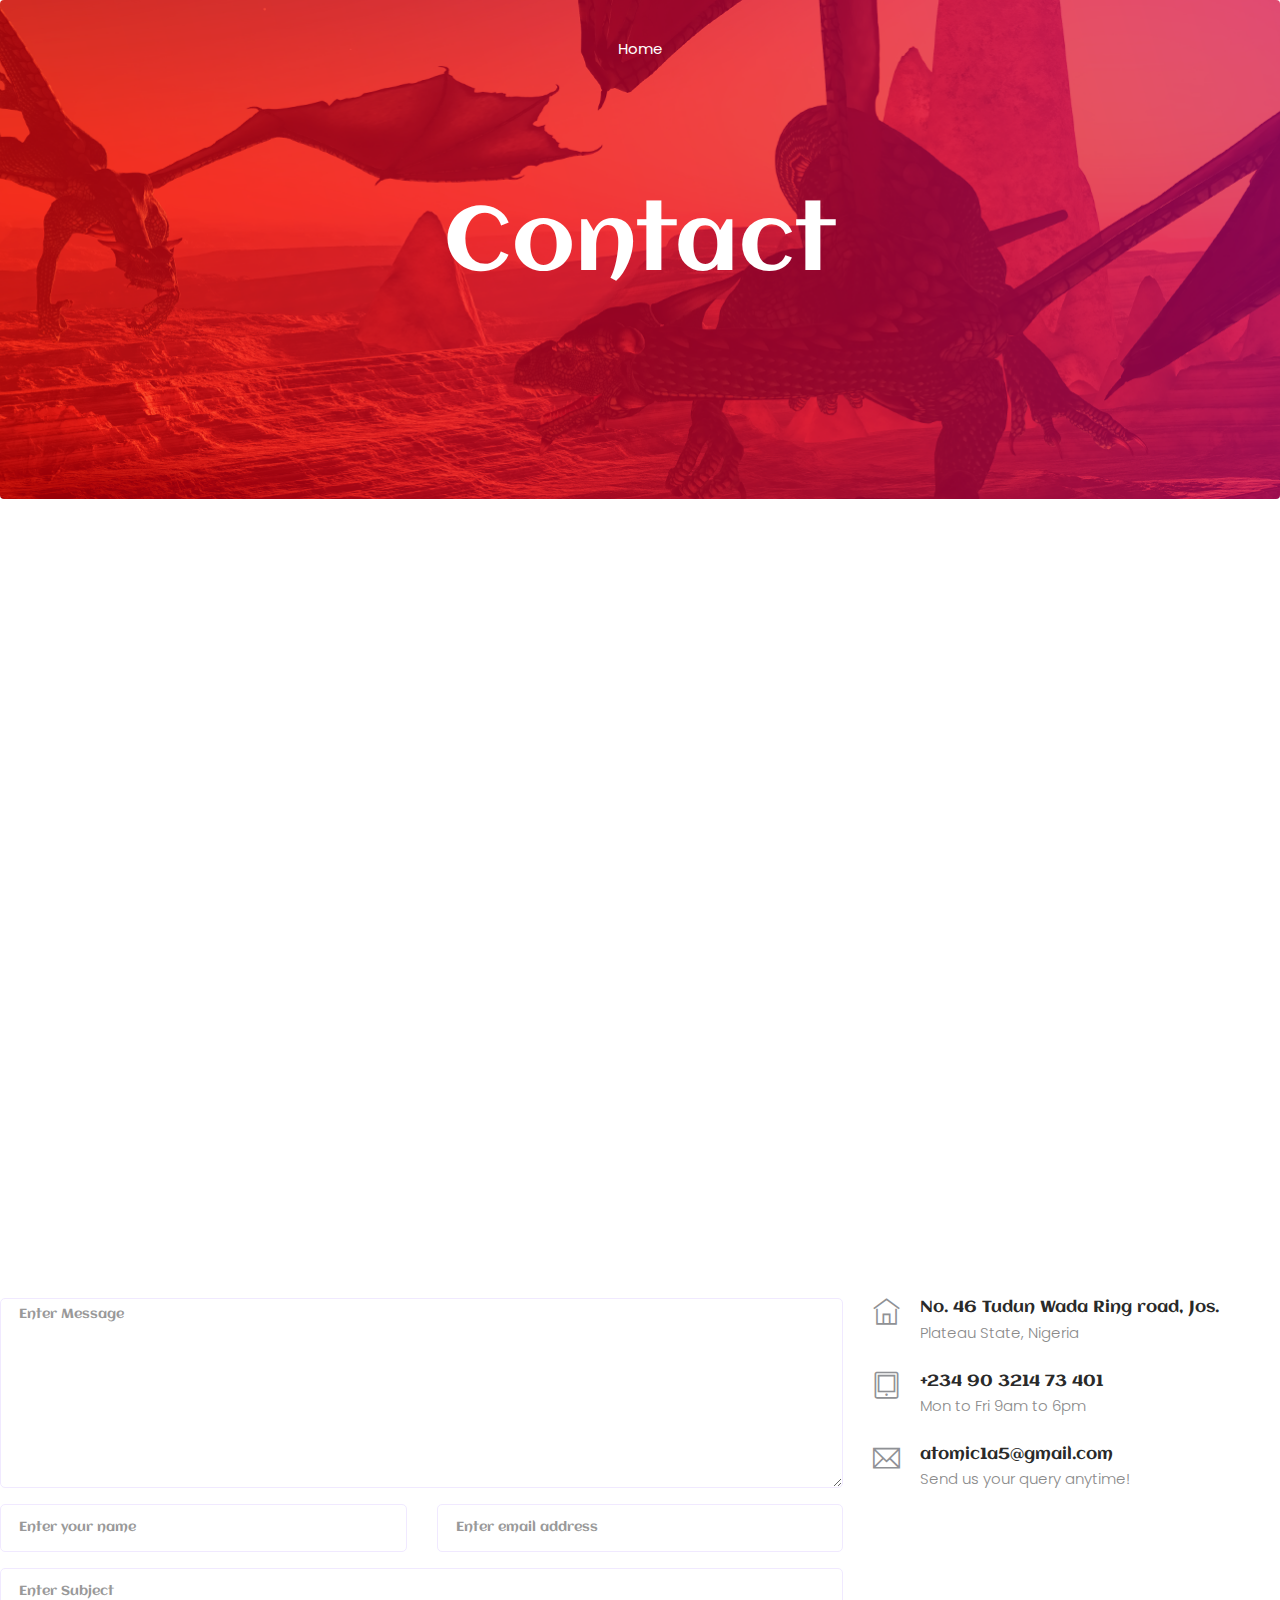
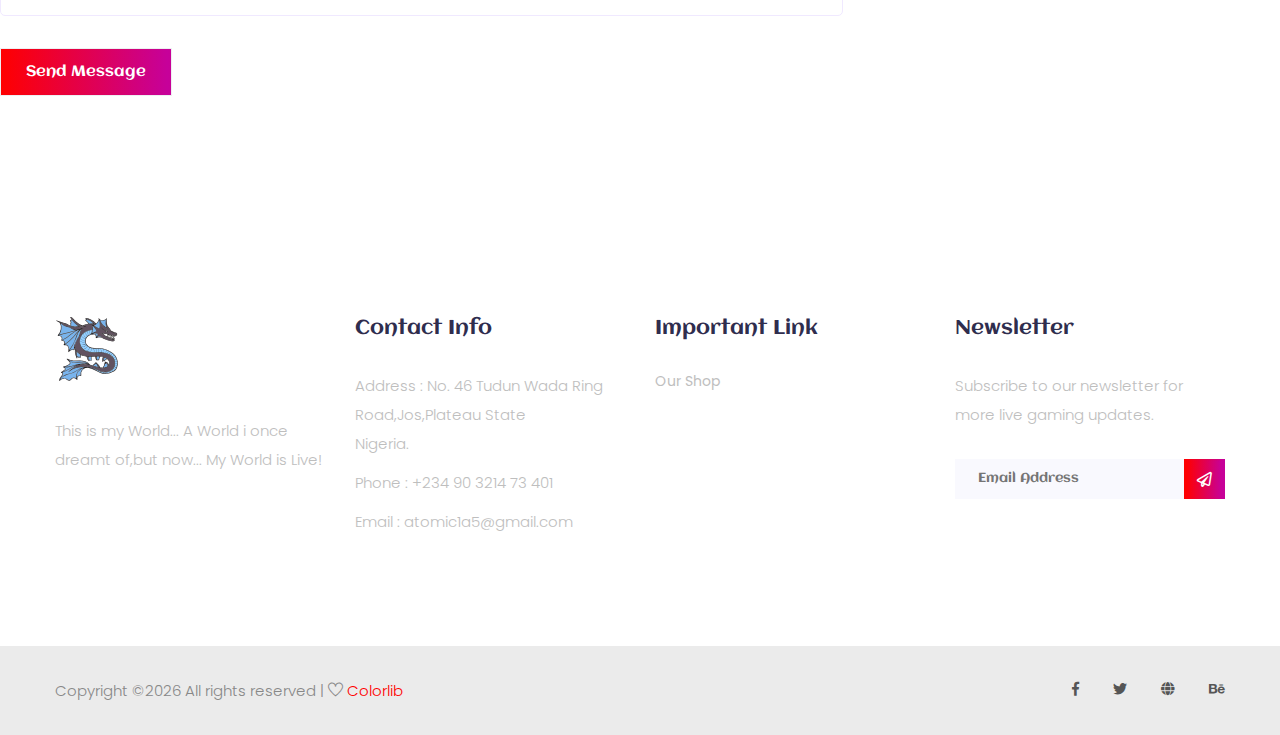
<file: contact.html>
<!doctype html>
<html lang="zxx">

<head>
  <!-- Required meta tags -->
  <meta charset="utf-8">
  <meta name="viewport" content="width=device-width, initial-scale=1, shrink-to-fit=no">
  <title>Contact Us</title>
  <link rel="icon" href="img/favicon.png">
  <!-- Bootstrap CSS -->
  <link rel="stylesheet" href="css/bootstrap.min.css">
  <!-- animate CSS -->
  <link rel="stylesheet" href="css/animate.css">
  <!-- owl carousel CSS -->
  <link rel="stylesheet" href="css/owl.carousel.min.css">
  <!-- font awesome CSS -->
  <link rel="stylesheet" href="css/all.css">
  <!-- flaticon CSS -->
  <link rel="stylesheet" href="css/flaticon.css">
  <link rel="stylesheet" href="css/themify-icons.css">
  <!-- font awesome CSS -->
  <link rel="stylesheet" href="css/magnific-popup.css">
  <!-- swiper CSS -->
  <link rel="stylesheet" href="css/slick.css">
  <!-- style CSS -->
  <link rel="stylesheet" href="css/style.css">
</head>

<body>
  <!--::header part start::-->
  <header class="main_menu single_page_menu">
    <div class="container">
      <div class="row align-items-center">
        <div class="col-lg-12">
          <nav class="navbar navbar-expand-lg navbar-light">
            <button class="navbar-toggler" type="button" data-toggle="collapse" data-target="#navbarSupportedContent"
              aria-controls="navbarSupportedContent" aria-expanded="false" aria-label="Toggle navigation">
              <span class="menu_icon"><i class="fas fa-bars"></i></span>
            </button>

            <div class="collapse navbar-collapse main-menu-item" id="navbarSupportedContent">
              <ul class="navbar-nav">
                <li class="nav-item">
                  <a class="nav-link" href="index.html">Home</a>
                </li>
      </div>
    </div>
  </header>
  <!-- Header part end-->

  <!-- breadcrumb start-->
  <section class="breadcrumb breadcrumb_bg">
    <div class="container">
      <div class="row">
        <div class="col-lg-12">
          <div class="breadcrumb_iner text-center">
            <div class="breadcrumb_iner_item">
              <h2>contact</h2>
            </div>
          </div>
        </div>
      </div>
    </div>
  </section>
  <!-- breadcrumb start-->

  <!-- ================ contact section start ================= -->
  <section class="contact-section section_padding">
    <div class="container">
        <iframe src="https://www.google.com/maps/embed?pb=!1m14!1m8!1m3!1d15721.942042731447!2d8.86448!3d9.89346!3m2!1i1024!2i768!4f13.1!3m3!1m2!1s0x0%3A0x1c33023a163fb1bf!2sM%26P%20Collection!5e0!3m2!1sen!2sng!4v1566829656274!5m2!1sen!2sng" width="1200" height="600" frameborder="0" style="border:0;" allowfullscreen=""></iframe>
      </div>

      <div class="row">
        <div class="col-12">
          <h2 class="contact-title">Get in Touch</h2>
        </div>
        <div class="col-lg-8">
          <form class="form-contact contact_form" action="contact_process.php" method="post" id="contactForm"
            novalidate="novalidate">
            <div class="row">
              <div class="col-12">
                <div class="form-group">

                  <textarea class="form-control w-100" name="message" id="message" cols="30" rows="9"
                    onfocus="this.placeholder = ''" onblur="this.placeholder = 'Enter Message'"
                    placeholder='Enter Message'></textarea>
                </div>
              </div>
              <div class="col-sm-6">
                <div class="form-group">
                  <input class="form-control" name="name" id="name" type="text" onfocus="this.placeholder = ''"
                    onblur="this.placeholder = 'Enter your name'" placeholder='Enter your name'>
                </div>
              </div>
              <div class="col-sm-6">
                <div class="form-group">
                  <input class="form-control" name="email" id="email" type="email" onfocus="this.placeholder = ''"
                    onblur="this.placeholder = 'Enter email address'" placeholder='Enter email address'>
                </div>
              </div>
              <div class="col-12">
                <div class="form-group">
                  <input class="form-control" name="subject" id="subject" type="text" onfocus="this.placeholder = ''"
                    onblur="this.placeholder = 'Enter Subject'" placeholder='Enter Subject'>
                </div>
              </div>
            </div>
            <div class="form-group mt-3">
              <button type="submit" class="button-contactForm btn_1">Send Message </button>
            </div>
          </form>
        </div>
        <div class="col-lg-4">
          <div class="media contact-info">
            <span class="contact-info__icon"><i class="ti-home"></i></span>
            <div class="media-body">
              <h3>No. 46 Tudun Wada Ring road, Jos.</h3>
              <p>Plateau State, Nigeria</p>
            </div>
          </div>
          <div class="media contact-info">
            <span class="contact-info__icon"><i class="ti-tablet"></i></span>
            <div class="media-body">
              <h3>+234 90 3214 73 401</h3>
              <p>Mon to Fri 9am to 6pm</p>
            </div>
          </div>
          <div class="media contact-info">
            <span class="contact-info__icon"><i class="ti-email"></i></span>
            <div class="media-body">
              <h3>atomic1a5@gmail.com</h3>
              <p>Send us your query anytime!</p>
            </div>
          </div>
        </div>
      </div>
    </div>
  </section>
  <!-- ================ contact section end ================= -->

  <!--::footer_part start::-->
  <footer class="footer_part black">
    <div class="footer_top">
      <div class="container">
        <div class="row">
          <div class="col-sm-6 col-lg-3">
            <div class="single_footer_part">
              <a href="index.html" class="footer_logo_iner"> <img src="img/logo.png" alt="#"> </a>
              <p>This is my World...
                  A World i once dreamt of,but now...
                  My World is Live!
              </p>
            </div>
          </div>
          <div class="col-sm-6 col-lg-3">
            <div class="single_footer_part">
              <h4>Contact Info</h4>
              <p>Address : No. 46 Tudun Wada Ring 
                  Road,Jos,Plateau State<br>
                  Nigeria.</p>
              <p>Phone : +234 90 3214 73 401</p>
              <p>Email : atomic1a5@gmail.com</p>
            </div>
          </div>
          <div class="col-sm-6 col-lg-3">
            <div class="single_footer_part">
              <h4>Important Link</h4>
              <ul class="list-unstyled">
                <li><a href="">Our Shop</a></li>
              </ul>
            </div>
          </div>
          <div class="col-sm-6 col-lg-3">
            <div class="single_footer_part">
              <h4>Newsletter</h4>
              <p>Subscribe to our newsletter for more live gaming updates.
              </p>
              <div id="mc_embed_signup">
                <form target="_blank"
                  action="https://spondonit.us12.list-manage.com/subscribe/post?u=1462626880ade1ac87bd9c93a&amp;id=92a4423d01"
                  method="get" class="subscribe_form relative mail_part">
                  <input type="email" name="email" id="newsletter-form-email" placeholder="Email Address"
                    class="placeholder hide-on-focus" onfocus="this.placeholder = ''"
                    onblur="this.placeholder = ' Enter Email Address '">
                  <button type="submit" name="submit" id="newsletter-submit"
                    class="email_icon newsletter-submit button-contactForm"><i class="far fa-paper-plane"></i></button>
                  <div class="mt-10 info"></div>
                </form>
              </div>
            </div>
          </div>
        </div>
      </div>
    </div>
    <div class="copygight_text">
      <div class="container">
        <div class="row align-items-center">
          <div class="col-lg-8">
            <div class="copyright_text">
              <P><!-- Link back to Colorlib can't be removed. Template is licensed under CC BY 3.0. -->
Copyright &copy;<script>document.write(new Date().getFullYear());</script> All rights reserved | <i class="ti-heart" aria-hidden="true"></i> <a href="https://colorlib.com" target="_blank">Colorlib</a>
<!-- Link back to Colorlib can't be removed. Template is licensed under CC BY 3.0. --></P>
            </div>
          </div>
          <div class="col-lg-4">
            <div class="footer_icon social_icon">
              <ul class="list-unstyled">
                <li><a href="https://m.facebook.com/atomic1a5" class="single_social_icon"><i class="fab fa-facebook-f"></i></a>
                </li>
                <li><a href="https://www.twitter.com/nastylux" class="single_social_icon"><i class="fab fa-twitter"></i></a></li>
                <li><a href="https://www.nastylux.wordpress.com" class="single_social_icon"><i class="fas fa-globe"></i></a></li>
                <li><a href="https://www.behance.com/atomic1a5" class="single_social_icon"><i class="fab fa-behance"></i></a></li>
              </ul>
            </div>
          </div>
        </div>
      </div>
    </div>
  </footer>
  <!--::footer_part end::-->
  <!-- jquery plugins here-->
  <script src="js/jquery-1.12.1.min.js"></script>
  <!-- popper js -->
  <script src="js/popper.min.js"></script>
  <!-- bootstrap js -->
  <script src="js/bootstrap.min.js"></script>
  <!-- easing js -->
  <script src="js/jquery.magnific-popup.js"></script>
  <!-- swiper js -->
  <script src="js/swiper.min.js"></script>
  <!-- swiper js -->
  <script src="js/masonry.pkgd.js"></script>
  <!-- particles js -->
  <script src="js/owl.carousel.min.js"></script>
  <script src="js/jquery.nice-select.min.js"></script>
  <!-- slick js -->
  <script src="js/slick.min.js"></script>
  <script src="js/jquery.counterup.min.js"></script>
  <script src="js/waypoints.min.js"></script>
  <script src="js/contact.js"></script>
  <script src="js/jquery.ajaxchimp.min.js"></script>
  <script src="js/jquery.form.js"></script>
  <script src="js/jquery.validate.min.js"></script>
  <script src="js/mail-script.js"></script>
  <!-- custom js -->
  <script src="js/custom.js"></script>
</body>

</html>
</file>
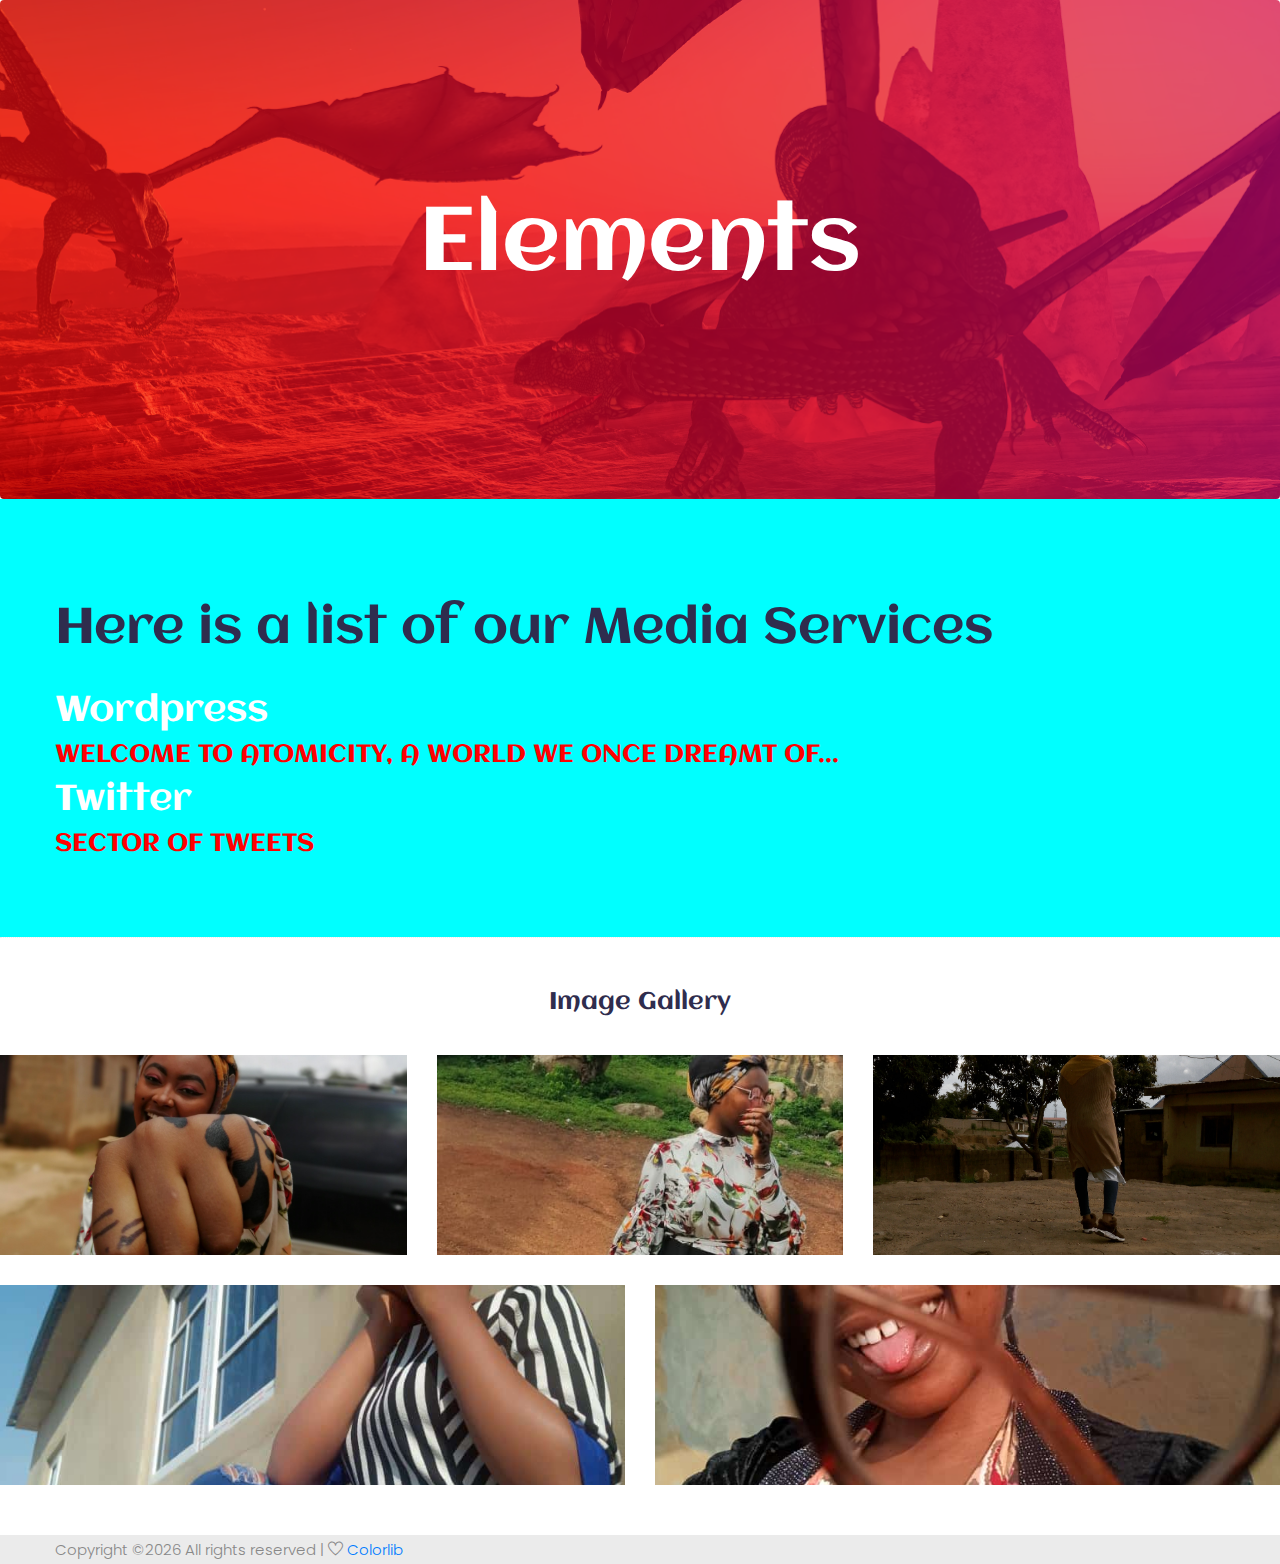
<file: elements.html>
<!doctype html>
<html lang="zxx">

<head>
	<!-- Required meta tags -->
	<meta charset="utf-8">
	<meta name="viewport" content="width=device-width, initial-scale=1, shrink-to-fit=no">
	<title>Element</title>
	<link rel="icon" href="img/favicon.png">
	<!-- Bootstrap CSS -->
	<link rel="stylesheet" href="css/bootstrap.min.css">
	<!-- animate CSS -->
	<link rel="stylesheet" href="css/animate.css">
	<!-- owl carousel CSS -->
	<link rel="stylesheet" href="css/owl.carousel.min.css">
	<!-- font awesome CSS -->
	<link rel="stylesheet" href="css/all.css">
	<!-- flaticon CSS -->
	<link rel="stylesheet" href="css/flaticon.css">
	<link rel="stylesheet" href="css/themify-icons.css">
	<link rel="stylesheet" href="css/nice-select.css">
	<!-- font awesome CSS -->
	<link rel="stylesheet" href="css/magnific-popup.css">
	<!-- swiper CSS -->
	<link rel="stylesheet" href="css/slick.css">
	<!-- style CSS -->
	<link rel="stylesheet" href="css/style.css">
</head>

<body>
	<!-- breadcrumb start-->
	<section class="breadcrumb breadcrumb_bg">
		<div class="container">
			<div class="row">
				<div class="col-lg-12">
					<div class="breadcrumb_iner text-center">
						<div class="breadcrumb_iner_item">
							<h2>elements</h2>
						</div>
					</div>
				</div>
			</div>
		</div>
	</section>
	<!-- breadcrumb start-->

	<div class="element_page black">
		<!-- Start Sample Area -->
		<section class="sample-text-area">
			<div class="container box_1170">
				<h3 class="text-heading">Here is a list of our Media Services</h3>
				<p class="sample-text">
					<h1> Wordpress </h1>
					<a href="https://www.nastylux.wordpress.com"> <h5 id='Wo-1'> WELCOME TO ATOMICITY, A WORLD WE ONCE DREAMT OF... </h5>
					</a>
					<h1> Twitter </h1>
					<a href="https://www.twitter.com/Nasty_lux"> <h5 id='Tw-1'> SECTOR OF TWEETS </h5>
					</a>
				</p>
			</div>
		</section>
		<!-- End Sample Area -->
				<div class="section-top-border">
					<h3 id='Im-G1'>Image Gallery</h3>
					<div class="row gallery-item">
						<div class="col-md-4">
							<a href="img/elements/rahmy1.jpg" class="img-pop-up img-gal">
								<div class="single-gallery-image" style="background: url(img/elements/rahmy1.jpg);"></div>
							</a>
						</div>
						<div class="col-md-4">
							<a href="img/elements/rahmy2.jpg" class="img-pop-up img-gal">
								<div class="single-gallery-image" style="background: url(img/elements/rahmy2.jpg);"></div>
							</a>
						</div>
						<div class="col-md-4">
							<a href="img/elements/rahmy4.jpg" class="img-pop-up img-gal">
								<div class="single-gallery-image" style="background: url(img/elements/rahmy4.jpg);"></div>
							</a>
						</div>
						<div class="col-md-6">
							<a href="img/elements/rahmy5.jpg" class="img-pop-up img-gal">
								<div class="single-gallery-image" style="background: url(img/elements/rahmy5.jpg);"></div>
							</a>
						</div>
						<div class="col-md-6">
							<a href="img/elements/rahmy3.jpg" class="img-pop-up img-gal">
								<div class="single-gallery-image" style="background: url(img/elements/rahmy3.jpg);"></div>
							</a>
						</div>
				</div>
			</div>
		<div class="copygight_text">
			<div class="container">
				<div class="row align-items-center">
					<div class="col-lg-8">
						<div class="copyright_text">
							<P><!-- Link back to Colorlib can't be removed. Template is licensed under CC BY 3.0. -->
Copyright &copy;<script>document.write(new Date().getFullYear());</script> All rights reserved | <i class="ti-heart" aria-hidden="true"></i> <a href="https://colorlib.com" target="_blank">Colorlib</a>
<!-- Link back to Colorlib can't be removed. Template is licensed under CC BY 3.0. --></P>
						</div>
					</div>
					</div>
				</div>
			</div>
		</div>
	</footer>
	<!--::footer_part end::-->
	<!-- jquery plugins here-->
	<script src="js/jquery-1.12.1.min.js"></script>
	<!-- popper js -->
	<script src="js/popper.min.js"></script>
	<!-- bootstrap js -->
	<script src="js/bootstrap.min.js"></script>
	<!-- easing js -->
	<script src="js/jquery.magnific-popup.js"></script>
	<!-- swiper js -->
	<script src="js/swiper.min.js"></script>
	<!-- swiper js -->
	<script src="js/masonry.pkgd.js"></script>
	<!-- particles js -->
	<script src="js/owl.carousel.min.js"></script>
	<script src="js/jquery.nice-select.min.js"></script>
	<!-- slick js -->
	<script src="js/slick.min.js"></script>
	<script src="js/jquery.counterup.min.js"></script>
	<script src="js/waypoints.min.js"></script>
	<script src="js/contact.js"></script>
	<script src="js/jquery.ajaxchimp.min.js"></script>
	<script src="js/jquery.form.js"></script>
	<script src="js/jquery.validate.min.js"></script>
	<script src="js/mail-script.js"></script>
	<!-- custom js -->
	<script src="js/custom.js"></script>
</body>

</html>
</file>
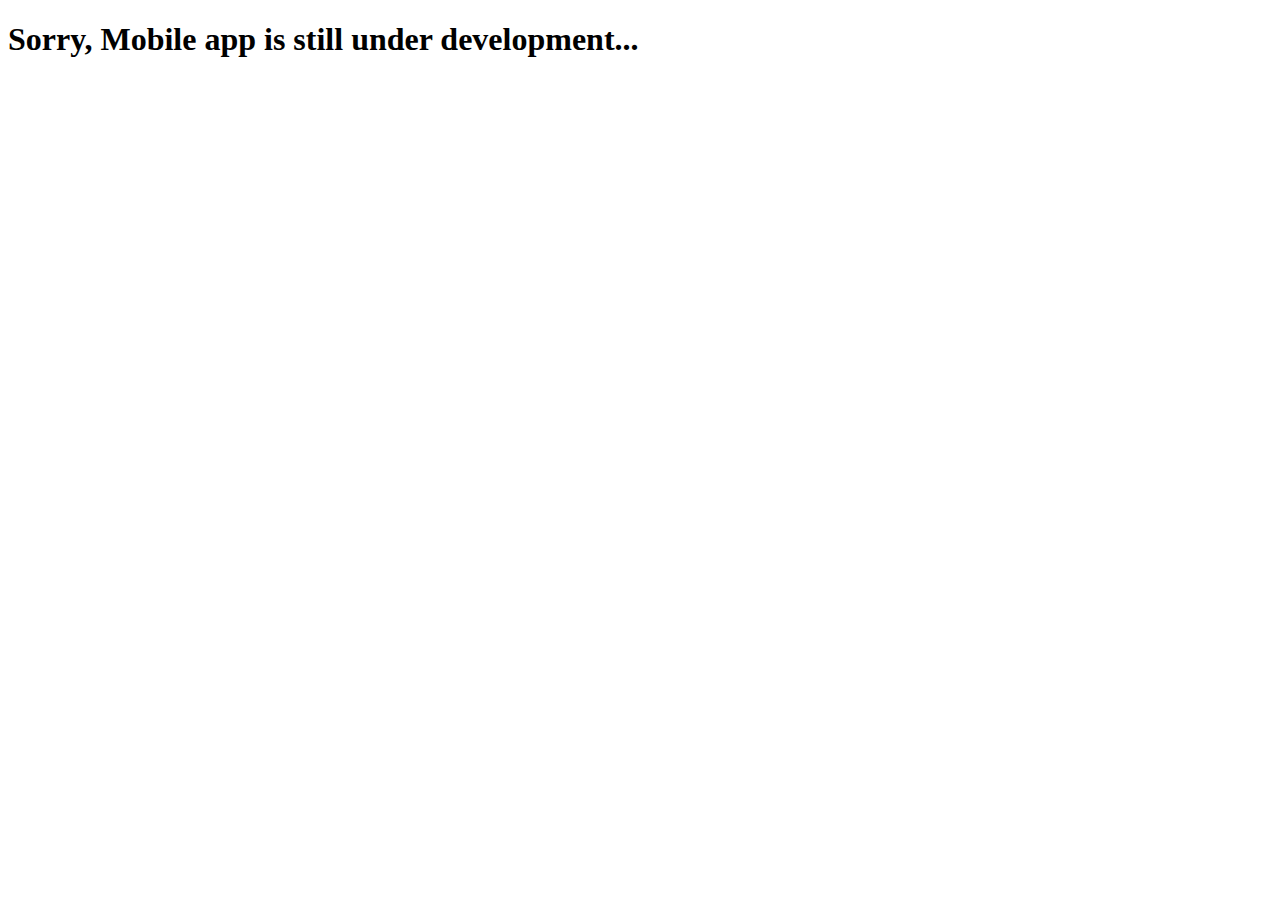
<file: install.html>
<!DOCTYPE html>
<html lang="en">
<head>
    <meta charset="UTF-8">
    <meta name="viewport" content="width=device-width, initial-scale=1.0">
    <meta http-equiv="X-UA-Compatible" content="ie=edge">
    <title>Mobile Apolication</title>
</head>
<body>
    <h1>
        Sorry, Mobile app is still under development... 
    </h1>
</body>
</html>
</file>
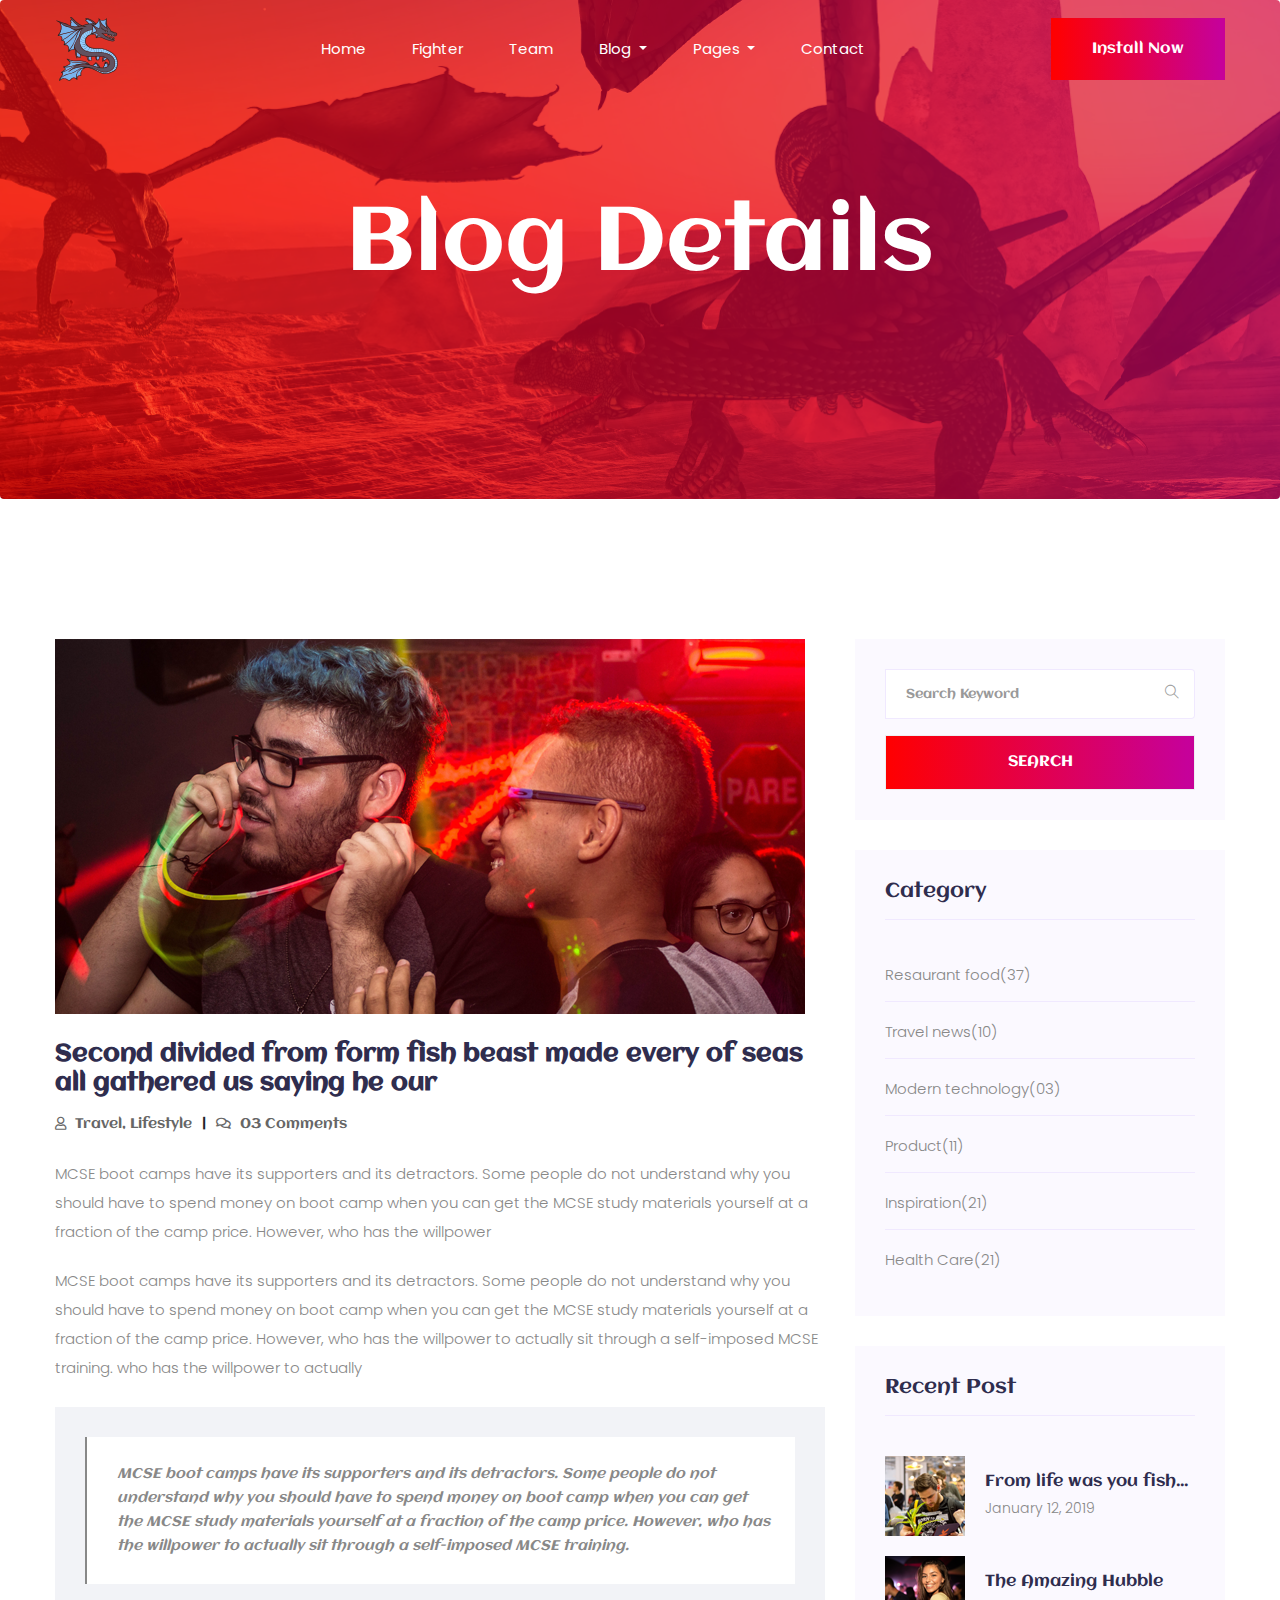
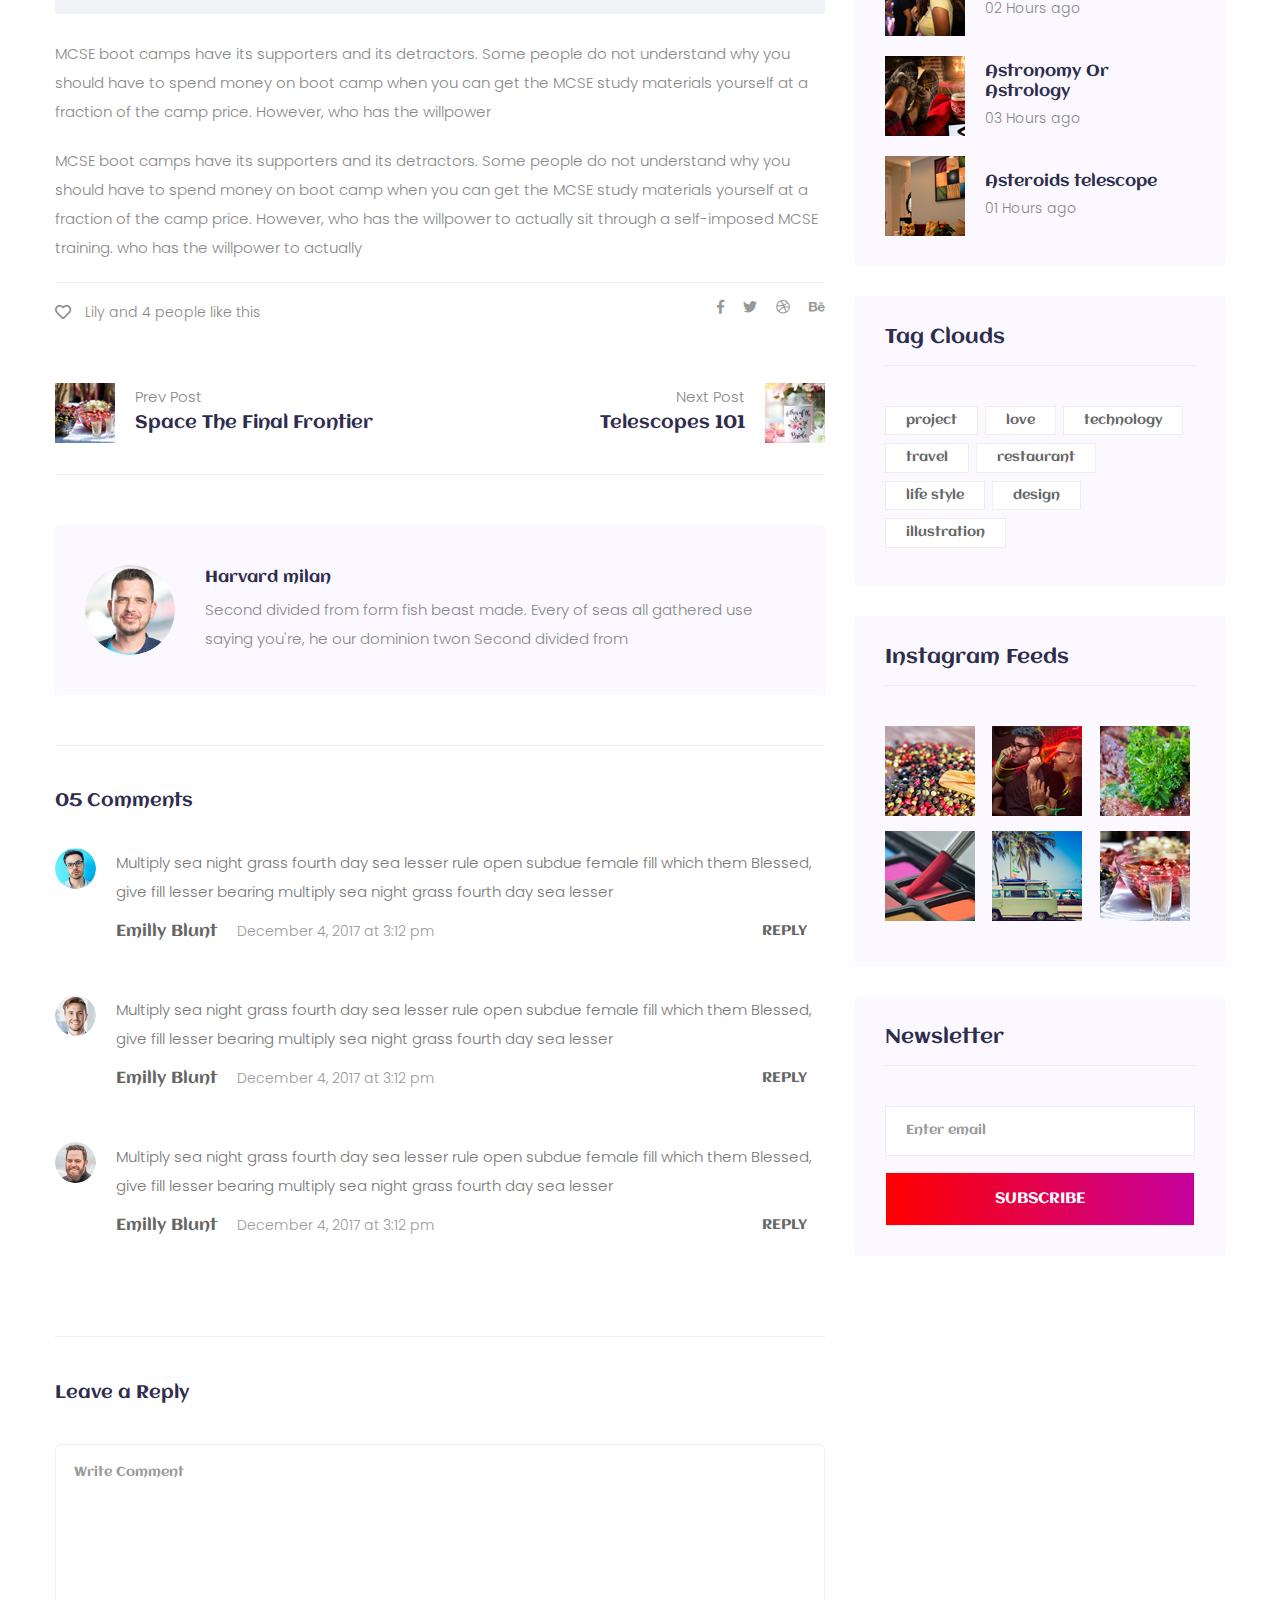
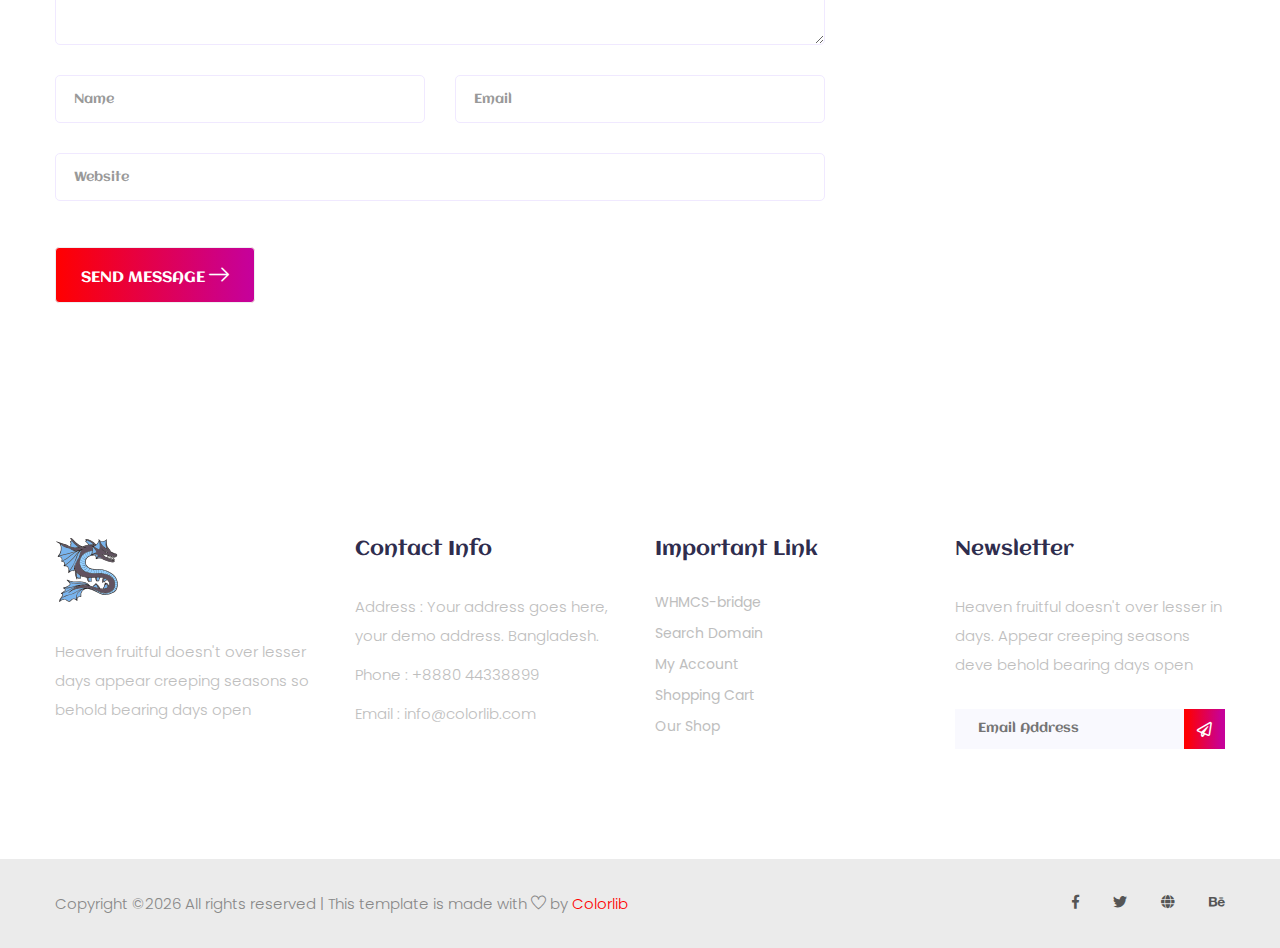
<file: single-blog.html>
<!doctype html>
<html lang="zxx">

<head>
   <!-- Required meta tags -->
   <meta charset="utf-8">
   <meta name="viewport" content="width=device-width, initial-scale=1, shrink-to-fit=no">
   <title>gaming</title>
   <link rel="icon" href="img/favicon.png">
   <!-- Bootstrap CSS -->
   <link rel="stylesheet" href="css/bootstrap.min.css">
   <!-- animate CSS -->
   <link rel="stylesheet" href="css/animate.css">
   <!-- owl carousel CSS -->
   <link rel="stylesheet" href="css/owl.carousel.min.css">
   <!-- font awesome CSS -->
   <link rel="stylesheet" href="css/all.css">
   <!-- flaticon CSS -->
   <link rel="stylesheet" href="css/flaticon.css">
   <link rel="stylesheet" href="css/themify-icons.css">
   <!-- font awesome CSS -->
   <link rel="stylesheet" href="css/magnific-popup.css">
   <!-- swiper CSS -->
   <link rel="stylesheet" href="css/slick.css">
   <!-- style CSS -->
   <link rel="stylesheet" href="css/style.css">
</head>

<body>
   <!--::header part start::-->
   <header class="main_menu single_page_menu">
      <div class="container">
         <div class="row align-items-center">
            <div class="col-lg-12">
               <nav class="navbar navbar-expand-lg navbar-light">
                  <a class="navbar-brand" href="index.html"> <img src="img/logo.png" alt="logo"> </a>
                  <button class="navbar-toggler" type="button" data-toggle="collapse"
                     data-target="#navbarSupportedContent" aria-controls="navbarSupportedContent" aria-expanded="false"
                     aria-label="Toggle navigation">
                     <span class="menu_icon"><i class="fas fa-bars"></i></span>
                  </button>
                  <div class="collapse navbar-collapse main-menu-item" id="navbarSupportedContent">
                     <ul class="navbar-nav">
                        <li class="nav-item">
                           <a class="nav-link" href="index.html">Home</a>
                        </li>
                        <li class="nav-item">
                           <a class="nav-link" href="fighter.html">fighter</a>
                        </li>
                        <li class="nav-item">
                           <a class="nav-link" href="team.html">team</a>
                        </li>
                        <li class="nav-item dropdown">
                           <a class="nav-link dropdown-toggle" href="blog.html" id="navbarDropdown" role="button"
                              data-toggle="dropdown" aria-haspopup="true" aria-expanded="false">
                              Blog
                           </a>
                           <div class="dropdown-menu" aria-labelledby="navbarDropdown">
                              <a class="dropdown-item" href="blog.html"> blog</a>
                              <a class="dropdown-item" href="single-blog.html">Single blog</a>
                           </div>
                        </li>
                        <li class="nav-item dropdown">
                           <a class="nav-link dropdown-toggle" href="blog.html" id="navbarDropdown1" role="button"
                              data-toggle="dropdown" aria-haspopup="true" aria-expanded="false">
                              pages
                           </a>
                           <div class="dropdown-menu" aria-labelledby="navbarDropdown1">
                              <a class="dropdown-item" href="elements.html">Elements</a>
                           </div>
                        </li>
                        <li class="nav-item">
                           <a class="nav-link" href="contact.html">Contact</a>
                        </li>
                     </ul>
                  </div>
                  <a href="#" class="btn_1 d-none d-sm-block">Install Now</a>
               </nav>
            </div>
         </div>
      </div>
   </header>
   <!-- Header part end-->

   <!-- breadcrumb start-->
   <section class="breadcrumb breadcrumb_bg">
      <div class="container">
         <div class="row">
            <div class="col-lg-12">
               <div class="breadcrumb_iner text-center">
                  <div class="breadcrumb_iner_item">
                     <h2>blog details</h2>
                  </div>
               </div>
            </div>
         </div>
      </div>
   </section>
   <!-- breadcrumb start-->

   <!--================Blog Area =================-->
   <section class="blog_area single-post-area section_padding">
      <div class="container">
         <div class="row">
            <div class="col-lg-8 posts-list">
               <div class="single-post">
                  <div class="feature-img">
                     <img class="img-fluid" src="img/blog/single_blog_1.png" alt="">
                  </div>
                  <div class="blog_details">
                     <h2>Second divided from form fish beast made every of seas
                        all gathered us saying he our
                     </h2>
                     <ul class="blog-info-link mt-3 mb-4">
                        <li><a href="#"><i class="far fa-user"></i> Travel, Lifestyle</a></li>
                        <li><a href="#"><i class="far fa-comments"></i> 03 Comments</a></li>
                     </ul>
                     <p class="excert">
                        MCSE boot camps have its supporters and its detractors. Some people do not understand why you
                        should have to spend money on boot camp when you can get the MCSE study materials yourself at a
                        fraction of the camp price. However, who has the willpower
                     </p>
                     <p>
                        MCSE boot camps have its supporters and its detractors. Some people do not understand why you
                        should have to spend money on boot camp when you can get the MCSE study materials yourself at a
                        fraction of the camp price. However, who has the willpower to actually sit through a
                        self-imposed MCSE training. who has the willpower to actually
                     </p>
                     <div class="quote-wrapper">
                        <div class="quotes">
                           MCSE boot camps have its supporters and its detractors. Some people do not understand why you
                           should have to spend money on boot camp when you can get the MCSE study materials yourself at
                           a fraction of the camp price. However, who has the willpower to actually sit through a
                           self-imposed MCSE training.
                        </div>
                     </div>
                     <p>
                        MCSE boot camps have its supporters and its detractors. Some people do not understand why you
                        should have to spend money on boot camp when you can get the MCSE study materials yourself at a
                        fraction of the camp price. However, who has the willpower
                     </p>
                     <p>
                        MCSE boot camps have its supporters and its detractors. Some people do not understand why you
                        should have to spend money on boot camp when you can get the MCSE study materials yourself at a
                        fraction of the camp price. However, who has the willpower to actually sit through a
                        self-imposed MCSE training. who has the willpower to actually
                     </p>
                  </div>
               </div>
               <div class="navigation-top">
                  <div class="d-sm-flex justify-content-between text-center">
                     <p class="like-info"><span class="align-middle"><i class="far fa-heart"></i></span> Lily and 4
                        people like this</p>
                     <div class="col-sm-4 text-center my-2 my-sm-0">
                        <!-- <p class="comment-count"><span class="align-middle"><i class="far fa-comment"></i></span> 06 Comments</p> -->
                     </div>
                     <ul class="social-icons">
                        <li><a href="#"><i class="fab fa-facebook-f"></i></a></li>
                        <li><a href="#"><i class="fab fa-twitter"></i></a></li>
                        <li><a href="#"><i class="fab fa-dribbble"></i></a></li>
                        <li><a href="#"><i class="fab fa-behance"></i></a></li>
                     </ul>
                  </div>
                  <div class="navigation-area">
                     <div class="row">
                        <div
                           class="col-lg-6 col-md-6 col-12 nav-left flex-row d-flex justify-content-start align-items-center">
                           <div class="thumb">
                              <a href="#">
                                 <img class="img-fluid" src="img/post/preview.png" alt="">
                              </a>
                           </div>
                           <div class="arrow">
                              <a href="#">
                                 <span class="lnr text-white ti-arrow-left"></span>
                              </a>
                           </div>
                           <div class="detials">
                              <p>Prev Post</p>
                              <a href="#">
                                 <h4>Space The Final Frontier</h4>
                              </a>
                           </div>
                        </div>
                        <div
                           class="col-lg-6 col-md-6 col-12 nav-right flex-row d-flex justify-content-end align-items-center">
                           <div class="detials">
                              <p>Next Post</p>
                              <a href="#">
                                 <h4>Telescopes 101</h4>
                              </a>
                           </div>
                           <div class="arrow">
                              <a href="#">
                                 <span class="lnr text-white ti-arrow-right"></span>
                              </a>
                           </div>
                           <div class="thumb">
                              <a href="#">
                                 <img class="img-fluid" src="img/post/next.png" alt="">
                              </a>
                           </div>
                        </div>
                     </div>
                  </div>
               </div>
               <div class="blog-author">
                  <div class="media align-items-center">
                     <img src="img/blog/author.png" alt="">
                     <div class="media-body">
                        <a href="#">
                           <h4>Harvard milan</h4>
                        </a>
                        <p>Second divided from form fish beast made. Every of seas all gathered use saying you're, he
                           our dominion twon Second divided from</p>
                     </div>
                  </div>
               </div>
               <div class="comments-area">
                  <h4>05 Comments</h4>
                  <div class="comment-list">
                     <div class="single-comment justify-content-between d-flex">
                        <div class="user justify-content-between d-flex">
                           <div class="thumb">
                              <img src="img/comment/comment_1.png" alt="">
                           </div>
                           <div class="desc">
                              <p class="comment">
                                 Multiply sea night grass fourth day sea lesser rule open subdue female fill which them
                                 Blessed, give fill lesser bearing multiply sea night grass fourth day sea lesser
                              </p>
                              <div class="d-flex justify-content-between">
                                 <div class="d-flex align-items-center">
                                    <h5>
                                       <a href="#">Emilly Blunt</a>
                                    </h5>
                                    <p class="date">December 4, 2017 at 3:12 pm </p>
                                 </div>
                                 <div class="reply-btn">
                                    <a href="#" class="btn-reply text-uppercase">reply</a>
                                 </div>
                              </div>
                           </div>
                        </div>
                     </div>
                  </div>
                  <div class="comment-list">
                     <div class="single-comment justify-content-between d-flex">
                        <div class="user justify-content-between d-flex">
                           <div class="thumb">
                              <img src="img/comment/comment_2.png" alt="">
                           </div>
                           <div class="desc">
                              <p class="comment">
                                 Multiply sea night grass fourth day sea lesser rule open subdue female fill which them
                                 Blessed, give fill lesser bearing multiply sea night grass fourth day sea lesser
                              </p>
                              <div class="d-flex justify-content-between">
                                 <div class="d-flex align-items-center">
                                    <h5>
                                       <a href="#">Emilly Blunt</a>
                                    </h5>
                                    <p class="date">December 4, 2017 at 3:12 pm </p>
                                 </div>
                                 <div class="reply-btn">
                                    <a href="#" class="btn-reply text-uppercase">reply</a>
                                 </div>
                              </div>
                           </div>
                        </div>
                     </div>
                  </div>
                  <div class="comment-list">
                     <div class="single-comment justify-content-between d-flex">
                        <div class="user justify-content-between d-flex">
                           <div class="thumb">
                              <img src="img/comment/comment_3.png" alt="">
                           </div>
                           <div class="desc">
                              <p class="comment">
                                 Multiply sea night grass fourth day sea lesser rule open subdue female fill which them
                                 Blessed, give fill lesser bearing multiply sea night grass fourth day sea lesser
                              </p>
                              <div class="d-flex justify-content-between">
                                 <div class="d-flex align-items-center">
                                    <h5>
                                       <a href="#">Emilly Blunt</a>
                                    </h5>
                                    <p class="date">December 4, 2017 at 3:12 pm </p>
                                 </div>
                                 <div class="reply-btn">
                                    <a href="#" class="btn-reply text-uppercase">reply</a>
                                 </div>
                              </div>
                           </div>
                        </div>
                     </div>
                  </div>
               </div>
               <div class="comment-form">
                  <h4>Leave a Reply</h4>
                  <form class="form-contact comment_form" action="#" id="commentForm">
                     <div class="row">
                        <div class="col-12">
                           <div class="form-group">
                              <textarea class="form-control w-100" name="comment" id="comment" cols="30" rows="9"
                                 placeholder="Write Comment"></textarea>
                           </div>
                        </div>
                        <div class="col-sm-6">
                           <div class="form-group">
                              <input class="form-control" name="name" id="name" type="text" placeholder="Name">
                           </div>
                        </div>
                        <div class="col-sm-6">
                           <div class="form-group">
                              <input class="form-control" name="email" id="email" type="email" placeholder="Email">
                           </div>
                        </div>
                        <div class="col-12">
                           <div class="form-group">
                              <input class="form-control" name="website" id="website" type="text" placeholder="Website">
                           </div>
                        </div>
                     </div>
                     <div class="form-group mt-3">
                        <button type="submit" class="button button-contactForm btn_1">Send Message <i
                              class="flaticon-right-arrow"></i> </button>
                     </div>
                  </form>
               </div>
            </div>
            <div class="col-lg-4">
               <div class="blog_right_sidebar">
                  <aside class="single_sidebar_widget search_widget">
                     <form action="#">
                        <div class="form-group">
                           <div class="input-group mb-3">
                              <input type="text" class="form-control" placeholder='Search Keyword'
                                 onfocus="this.placeholder = ''" onblur="this.placeholder = 'Search Keyword'">
                              <div class="input-group-append">
                                 <button class="btn" type="button"><i class="ti-search"></i></button>
                              </div>
                           </div>
                        </div>
                        <button class="button rounded-0 primary-bg text-white w-100 btn_1" type="submit">Search</button>
                     </form>
                  </aside>
                  <aside class="single_sidebar_widget post_category_widget">
                     <h4 class="widget_title">Category</h4>
                     <ul class="list cat-list">
                        <li>
                           <a href="#" class="d-flex">
                              <p>Resaurant food</p>
                              <p>(37)</p>
                           </a>
                        </li>
                        <li>
                           <a href="#" class="d-flex">
                              <p>Travel news</p>
                              <p>(10)</p>
                           </a>
                        </li>
                        <li>
                           <a href="#" class="d-flex">
                              <p>Modern technology</p>
                              <p>(03)</p>
                           </a>
                        </li>
                        <li>
                           <a href="#" class="d-flex">
                              <p>Product</p>
                              <p>(11)</p>
                           </a>
                        </li>
                        <li>
                           <a href="#" class="d-flex">
                              <p>Inspiration</p>
                              <p>(21)</p>
                           </a>
                        </li>
                        <li>
                           <a href="#" class="d-flex">
                              <p>Health Care</p>
                              <p>(21)</p>
                           </a>
                        </li>
                     </ul>
                  </aside>
                  <aside class="single_sidebar_widget popular_post_widget">
                     <h3 class="widget_title">Recent Post</h3>
                     <div class="media post_item">
                        <img src="img/post/post_1.png" alt="post">
                        <div class="media-body">
                           <a href="single-blog.html">
                              <h3>From life was you fish...</h3>
                           </a>
                           <p>January 12, 2019</p>
                        </div>
                     </div>
                     <div class="media post_item">
                        <img src="img/post/post_2.png" alt="post">
                        <div class="media-body">
                           <a href="single-blog.html">
                              <h3>The Amazing Hubble</h3>
                           </a>
                           <p>02 Hours ago</p>
                        </div>
                     </div>
                     <div class="media post_item">
                        <img src="img/post/post_3.png" alt="post">
                        <div class="media-body">
                           <a href="single-blog.html">
                              <h3>Astronomy Or Astrology</h3>
                           </a>
                           <p>03 Hours ago</p>
                        </div>
                     </div>
                     <div class="media post_item">
                        <img src="img/post/post_4.png" alt="post">
                        <div class="media-body">
                           <a href="single-blog.html">
                              <h3>Asteroids telescope</h3>
                           </a>
                           <p>01 Hours ago</p>
                        </div>
                     </div>
                  </aside>
                  <aside class="single_sidebar_widget tag_cloud_widget">
                     <h4 class="widget_title">Tag Clouds</h4>
                     <ul class="list">
                        <li>
                           <a href="#">project</a>
                        </li>
                        <li>
                           <a href="#">love</a>
                        </li>
                        <li>
                           <a href="#">technology</a>
                        </li>
                        <li>
                           <a href="#">travel</a>
                        </li>
                        <li>
                           <a href="#">restaurant</a>
                        </li>
                        <li>
                           <a href="#">life style</a>
                        </li>
                        <li>
                           <a href="#">design</a>
                        </li>
                        <li>
                           <a href="#">illustration</a>
                        </li>
                     </ul>
                  </aside>
                  <aside class="single_sidebar_widget instagram_feeds">
                     <h4 class="widget_title">Instagram Feeds</h4>
                     <ul class="instagram_row flex-wrap">
                        <li>
                           <a href="#">
                              <img class="img-fluid" src="img/post/post_5.png" alt="">
                           </a>
                        </li>
                        <li>
                           <a href="#">
                              <img class="img-fluid" src="img/post/post_6.png" alt="">
                           </a>
                        </li>
                        <li>
                           <a href="#">
                              <img class="img-fluid" src="img/post/post_7.png" alt="">
                           </a>
                        </li>
                        <li>
                           <a href="#">
                              <img class="img-fluid" src="img/post/post_8.png" alt="">
                           </a>
                        </li>
                        <li>
                           <a href="#">
                              <img class="img-fluid" src="img/post/post_9.png" alt="">
                           </a>
                        </li>
                        <li>
                           <a href="#">
                              <img class="img-fluid" src="img/post/post_10.png" alt="">
                           </a>
                        </li>
                     </ul>
                  </aside>
                  <aside class="single_sidebar_widget newsletter_widget">
                     <h4 class="widget_title">Newsletter</h4>
                     <form action="#">
                        <div class="form-group">
                           <input type="email" class="form-control" onfocus="this.placeholder = ''"
                              onblur="this.placeholder = 'Enter email'" placeholder='Enter email' required>
                        </div>
                        <button class="button rounded-0 primary-bg text-white w-100 btn_1"
                           type="submit">Subscribe</button>
                     </form>
                  </aside>
               </div>
            </div>
         </div>
      </div>
   </section>
   <!--================Blog Area end =================-->

   <!--::footer_part start::-->
   <footer class="footer_part black">
      <div class="footer_top">
         <div class="container">
            <div class="row">
               <div class="col-sm-6 col-lg-3">
                  <div class="single_footer_part">
                     <a href="index.html" class="footer_logo_iner"> <img src="img/logo.png" alt="#"> </a>
                     <p>Heaven fruitful doesn't over lesser days appear creeping seasons so behold bearing
                        days
                        open
                     </p>
                  </div>
               </div>
               <div class="col-sm-6 col-lg-3">
                  <div class="single_footer_part">
                     <h4>Contact Info</h4>
                     <p>Address : Your address goes
                        here, your demo address.
                        Bangladesh.</p>
                     <p>Phone : +8880 44338899</p>
                     <p>Email : info@colorlib.com</p>
                  </div>
               </div>
               <div class="col-sm-6 col-lg-3">
                  <div class="single_footer_part">
                     <h4>Important Link</h4>
                     <ul class="list-unstyled">
                        <li><a href=""> WHMCS-bridge</a></li>
                        <li><a href="">Search Domain</a></li>
                        <li><a href="">My Account</a></li>
                        <li><a href="">Shopping Cart</a></li>
                        <li><a href="">Our Shop</a></li>
                     </ul>
                  </div>
               </div>
               <div class="col-sm-6 col-lg-3">
                  <div class="single_footer_part">
                     <h4>Newsletter</h4>
                     <p>Heaven fruitful doesn't over lesser in days. Appear creeping seasons deve behold
                        bearing
                        days
                        open
                     </p>
                     <div id="mc_embed_signup">
                        <form target="_blank"
                           action="https://spondonit.us12.list-manage.com/subscribe/post?u=1462626880ade1ac87bd9c93a&amp;id=92a4423d01"
                           method="get" class="subscribe_form relative mail_part">
                           <input type="email" name="email" id="newsletter-form-email" placeholder="Email Address"
                              class="placeholder hide-on-focus" onfocus="this.placeholder = ''"
                              onblur="this.placeholder = ' Email Address '">
                           <button type="submit" name="submit" id="newsletter-submit"
                              class="email_icon newsletter-submit button-contactForm"><i
                                 class="far fa-paper-plane"></i></button>
                           <div class="mt-10 info"></div>
                        </form>
                     </div>
                  </div>
               </div>
            </div>
         </div>
      </div>
      <div class="copygight_text">
         <div class="container">
            <div class="row align-items-center">
               <div class="col-lg-8">
                  <div class="copyright_text">
                     <P><!-- Link back to Colorlib can't be removed. Template is licensed under CC BY 3.0. -->
Copyright &copy;<script>document.write(new Date().getFullYear());</script> All rights reserved | This template is made with <i class="ti-heart" aria-hidden="true"></i> by <a href="https://colorlib.com" target="_blank">Colorlib</a>
<!-- Link back to Colorlib can't be removed. Template is licensed under CC BY 3.0. --></P>
                  </div>
               </div>
               <div class="col-lg-4">
                  <div class="footer_icon social_icon">
                     <ul class="list-unstyled">
                        <li><a href="#" class="single_social_icon"><i class="fab fa-facebook-f"></i></a>
                        </li>
                        <li><a href="#" class="single_social_icon"><i class="fab fa-twitter"></i></a></li>
                        <li><a href="#" class="single_social_icon"><i class="fas fa-globe"></i></a></li>
                        <li><a href="#" class="single_social_icon"><i class="fab fa-behance"></i></a></li>
                     </ul>
                  </div>
               </div>
            </div>
         </div>
      </div>
   </footer>
   <!--::footer_part end::-->
   <!-- jquery plugins here-->
   <script src="js/jquery-1.12.1.min.js"></script>
   <!-- popper js -->
   <script src="js/popper.min.js"></script>
   <!-- bootstrap js -->
   <script src="js/bootstrap.min.js"></script>
   <!-- easing js -->
   <script src="js/jquery.magnific-popup.js"></script>
   <!-- swiper js -->
   <script src="js/swiper.min.js"></script>
   <!-- swiper js -->
   <script src="js/masonry.pkgd.js"></script>
   <!-- particles js -->
   <script src="js/owl.carousel.min.js"></script>
   <script src="js/jquery.nice-select.min.js"></script>
   <!-- slick js -->
   <script src="js/slick.min.js"></script>
   <script src="js/jquery.counterup.min.js"></script>
   <script src="js/waypoints.min.js"></script>
   <script src="js/contact.js"></script>
   <script src="js/jquery.ajaxchimp.min.js"></script>
   <script src="js/jquery.form.js"></script>
   <script src="js/jquery.validate.min.js"></script>
   <script src="js/mail-script.js"></script>
   <!-- custom js -->
   <script src="js/custom.js"></script>
</body>

</html>
</file>
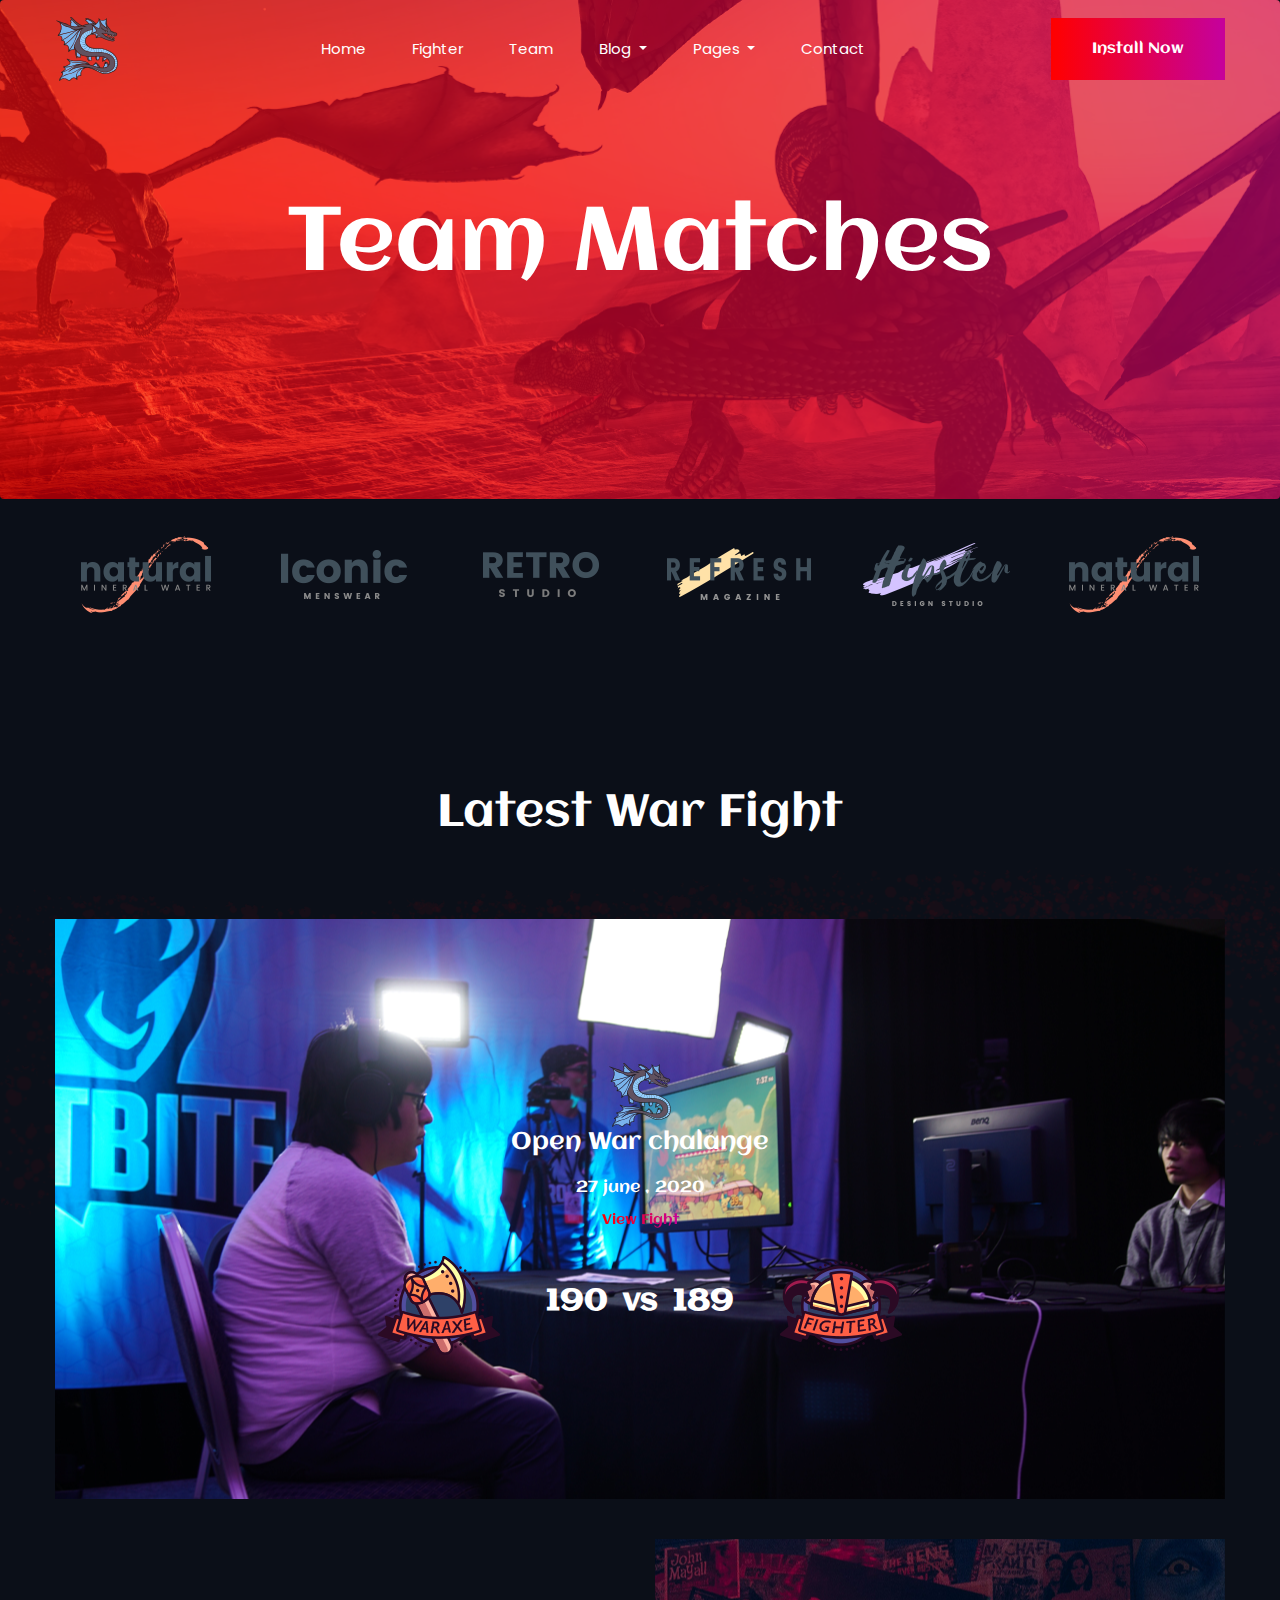
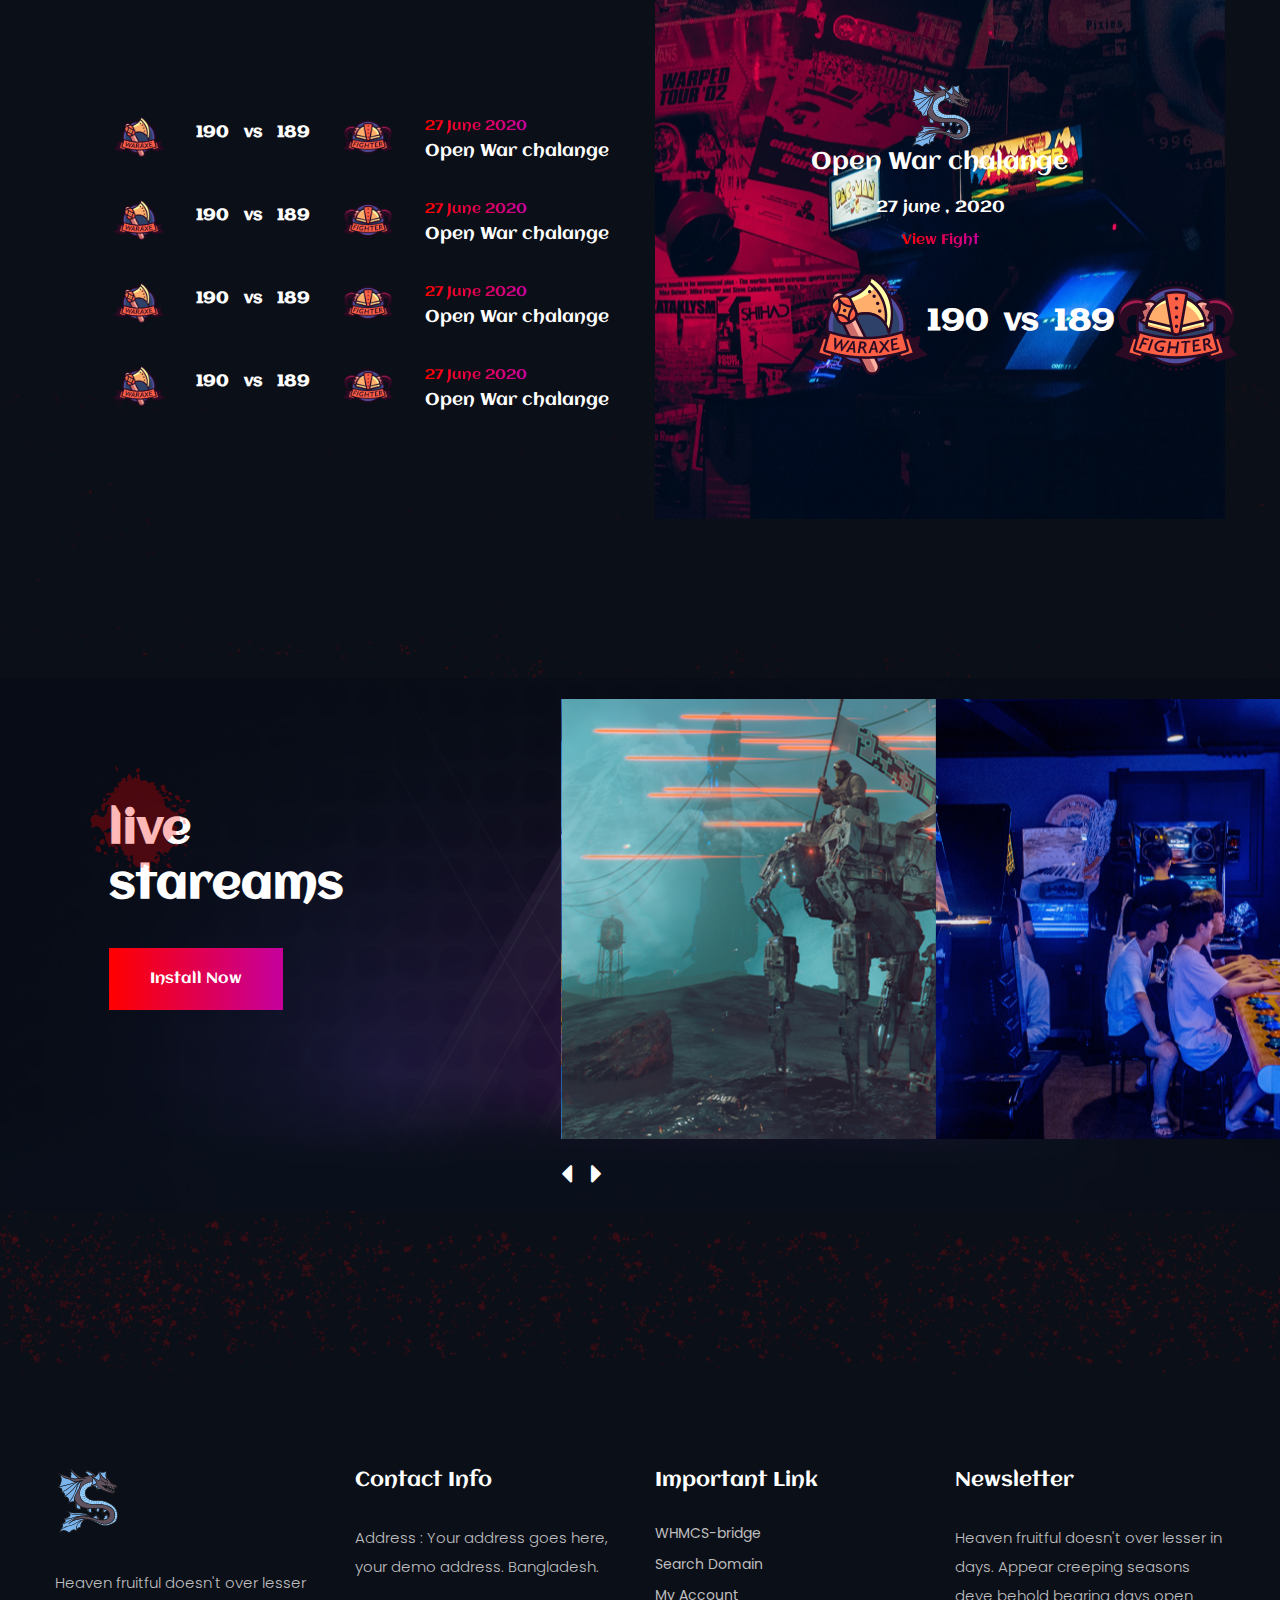
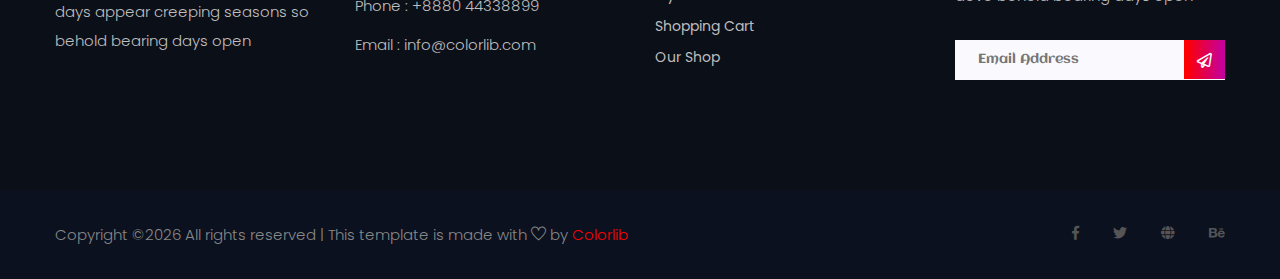
<file: team.html>
<!doctype html>
<html lang="zxx">

<head>
    <!-- Required meta tags -->
    <meta charset="utf-8">
    <meta name="viewport" content="width=device-width, initial-scale=1, shrink-to-fit=no">
    <title>gaming</title>
    <link rel="icon" href="img/favicon.png">
    <!-- Bootstrap CSS -->
    <link rel="stylesheet" href="css/bootstrap.min.css">
    <!-- animate CSS -->
    <link rel="stylesheet" href="css/animate.css">
    <!-- owl carousel CSS -->
    <link rel="stylesheet" href="css/owl.carousel.min.css">
    <!-- font awesome CSS -->
    <link rel="stylesheet" href="css/all.css">
    <!-- flaticon CSS -->
    <link rel="stylesheet" href="css/flaticon.css">
    <link rel="stylesheet" href="css/themify-icons.css">
    <!-- font awesome CSS -->
    <link rel="stylesheet" href="css/magnific-popup.css">
    <!-- swiper CSS -->
    <link rel="stylesheet" href="css/slick.css">
    <!-- style CSS -->
    <link rel="stylesheet" href="css/style.css">
</head>

<body>
    <div class="body_bg">
        <!--::header part start::-->
        <header class="main_menu single_page_menu">
            <div class="container">
                <div class="row align-items-center">
                    <div class="col-lg-12">
                        <nav class="navbar navbar-expand-lg navbar-light">
                            <a class="navbar-brand" href="index.html"> <img src="img/logo.png" alt="logo"> </a>
                            <button class="navbar-toggler" type="button" data-toggle="collapse"
                                data-target="#navbarSupportedContent" aria-controls="navbarSupportedContent"
                                aria-expanded="false" aria-label="Toggle navigation">
                                <span class="menu_icon"><i class="fas fa-bars"></i></span>
                            </button>

                            <div class="collapse navbar-collapse main-menu-item" id="navbarSupportedContent">
                                <ul class="navbar-nav">
                                    <li class="nav-item">
                                        <a class="nav-link" href="index.html">Home</a>
                                    </li>
                                    <li class="nav-item">
                                        <a class="nav-link" href="fighter.html">fighter</a>
                                    </li>
                                    <li class="nav-item">
                                        <a class="nav-link" href="team.html">team</a>
                                    </li>
                                    <li class="nav-item dropdown">
                                        <a class="nav-link dropdown-toggle" href="blog.html" id="navbarDropdown"
                                            role="button" data-toggle="dropdown" aria-haspopup="true"
                                            aria-expanded="false">
                                            Blog
                                        </a>
                                        <div class="dropdown-menu" aria-labelledby="navbarDropdown">
                                            <a class="dropdown-item" href="blog.html"> blog</a>
                                            <a class="dropdown-item" href="single-blog.html">Single blog</a>
                                        </div>
                                    </li>
                                    <li class="nav-item dropdown">
                                        <a class="nav-link dropdown-toggle" href="blog.html" id="navbarDropdown1"
                                            role="button" data-toggle="dropdown" aria-haspopup="true"
                                            aria-expanded="false">
                                            pages
                                        </a>
                                        <div class="dropdown-menu" aria-labelledby="navbarDropdown1">
                                            <a class="dropdown-item" href="elements.html">Elements</a>
                                        </div>
                                    </li>
                                    <li class="nav-item">
                                        <a class="nav-link" href="contact.html">Contact</a>
                                    </li>
                                </ul>
                            </div>
                            <a href="#" class="btn_1 d-none d-sm-block">Install Now</a>
                        </nav>
                    </div>
                </div>
            </div>
        </header>
        <!-- Header part end-->

        <!-- breadcrumb start-->
        <section class="breadcrumb breadcrumb_bg">
            <div class="container">
                <div class="row">
                    <div class="col-lg-12">
                        <div class="breadcrumb_iner text-center">
                            <div class="breadcrumb_iner_item">
                                <h2>Team Matches</h2>
                            </div>
                        </div>
                    </div>
                </div>
            </div>
        </section>
        <!-- breadcrumb start-->

        <!--::client logo part end::-->
        <section class="client_logo">
            <div class="container">
                <div class="row align-items-center">
                    <div class="col-lg-12">
                        <div class="client_logo_slider owl-carousel d-flex justify-content-between">
                            <div class="single_client_logo">
                                <img src="img/client_logo/client_logo_1.png" alt="">
                            </div>
                            <div class="single_client_logo">
                                <img src="img/client_logo/client_logo_2.png" alt="">
                            </div>
                            <div class="single_client_logo">
                                <img src="img/client_logo/client_logo_3.png" alt="">
                            </div>
                            <div class="single_client_logo">
                                <img src="img/client_logo/client_logo_4.png" alt="">
                            </div>
                            <div class="single_client_logo">
                                <img src="img/client_logo/client_logo_5.png" alt="">
                            </div>
                            <div class="single_client_logo">
                                <img src="img/client_logo/client_logo_1.png" alt="">
                            </div>
                            <div class="single_client_logo">
                                <img src="img/client_logo/client_logo_2.png" alt="">
                            </div>
                        </div>
                    </div>
                </div>
            </div>
        </section>
        <!--::client logo part end::-->

        <!-- use sasu part end-->
        <section class="Latest_War padding_top">
            <div class="container">
                <div class="row justify-content-center">
                    <div class="col-lg-8">
                        <div class="section_tittle text-center">
                            <h2>Latest War Fight</h2>
                        </div>
                    </div>
                </div>
                <div class="row justify-content-center align-items-center">
                    <div class="col-lg-12">
                        <div class="Latest_War_text">
                            <div class="row justify-content-center align-items-center h-100">
                                <div class="col-lg-6">
                                    <div class="single_war_text text-center">
                                        <img src="img/favicon.png" alt="">
                                        <h4>Open War chalange</h4>
                                        <p>27 june , 2020</p>
                                        <a href="#">view fight</a>
                                        <div class="war_text_item d-flex justify-content-around align-items-center">
                                            <img src="img/war_logo_1.png" alt="">
                                            <h2>190<span>vs</span>189</h2>
                                            <img src="img/war_logo_2.png" alt="">
                                        </div>

                                    </div>
                                </div>
                            </div>
                            <a href="#" class="btn_2">Watch Tutorial</a>
                        </div>
                    </div>
                    <div class="col-lg-6">
                        <div class="latest_war_list">
                            <div class="single_war_text">
                                <div class="war_text_item d-flex justify-content-around align-items-center">
                                    <img src="img/war_logo_1.png" alt="">
                                    <h2>190<span>vs</span>189</h2>
                                    <img src="img/war_logo_2.png" alt="">
                                    <div class="war_date">
                                        <a href="#">27 june 2020</a>
                                        <p>Open War chalange</p>
                                    </div>
                                </div>
                            </div>
                            <div class="single_war_text">
                                <div class="war_text_item d-flex justify-content-around align-items-center">
                                    <img src="img/war_logo_1.png" alt="">
                                    <h2>190<span>vs</span>189</h2>
                                    <img src="img/war_logo_2.png" alt="">
                                    <div class="war_date">
                                        <a href="#">27 june 2020</a>
                                        <p>Open War chalange</p>
                                    </div>
                                </div>
                            </div>
                            <div class="single_war_text">
                                <div class="war_text_item d-flex justify-content-around align-items-center">
                                    <img src="img/war_logo_1.png" alt="">
                                    <h2>190<span>vs</span>189</h2>
                                    <img src="img/war_logo_2.png" alt="">
                                    <div class="war_date">
                                        <a href="#">27 june 2020</a>
                                        <p>Open War chalange</p>
                                    </div>
                                </div>
                            </div>
                            <div class="single_war_text">
                                <div class="war_text_item d-flex justify-content-around align-items-center">
                                    <img src="img/war_logo_1.png" alt="">
                                    <h2>190<span>vs</span>189</h2>
                                    <img src="img/war_logo_2.png" alt="">
                                    <div class="war_date">
                                        <a href="#">27 june 2020</a>
                                        <p>Open War chalange</p>
                                    </div>
                                </div>
                            </div>
                        </div>
                    </div>
                    <div class="col-lg-6">
                        <div class="Latest_War_text Latest_War_bg_1">
                            <div class="row justify-content-center align-items-center h-100">
                                <div class="col-lg-6">
                                    <div class="single_war_text text-center">
                                        <img src="img/favicon.png" alt="">
                                        <h4>Open War chalange</h4>
                                        <p>27 june , 2020</p>
                                        <a href="#">view fight</a>
                                        <div class="war_text_item d-flex justify-content-around align-items-center">
                                            <img src="img/war_logo_1.png" alt="">
                                            <h2>190<span>vs</span>189</h2>
                                            <img src="img/war_logo_2.png" alt="">
                                        </div>
                                    </div>
                                </div>
                            </div>
                            <a href="#" class="btn_2">Watch Tutorial</a>
                        </div>
                    </div>
                </div>
            </div>
        </section>
        <!-- use sasu part end-->

        <!--::about_us part start::-->
        <section class="live_stareams padding_bottom">
            <div class="container-fluid">
                <div class="row align-items-center justify-content-between">
                    <div class="col-md-3 offset-lg-1 offset-sm-1">
                        <div class="live_stareams_text">
                            <h2>live <br> stareams</h2>
                            <div class="btn_1">install now</div>
                        </div>
                    </div>
                    <div class="col-md-7 offset-sm-1">
                        <div class="live_stareams_slide owl-carousel">
                            <div class="live_stareams_slide_img">
                                <img src="img/live_streams_1.png" alt="">
                                <div class="extends_video">
                                    <a id="play-video_1" class="video-play-button popup-youtube"
                                        href="https://www.youtube.com/watch?v=pBFQdxA-apI">
                                        <span class="fas fa-play"></span>
                                    </a>
                                </div>
                            </div>
                            <div class="live_stareams_slide_img">
                                <img src="img/live_streams_2.png" alt="">
                                <div class="extends_video">
                                    <a id="play-video_1" class="video-play-button popup-youtube"
                                        href="https://www.youtube.com/watch?v=pBFQdxA-apI">
                                        <span class="fas fa-play"></span>
                                    </a>
                                </div>
                            </div>
                            <div class="live_stareams_slide_img">
                                <img src="img/live_streams_1.png" alt="">
                                <div class="extends_video">
                                    <a id="play-video_1" class="video-play-button popup-youtube"
                                        href="https://www.youtube.com/watch?v=pBFQdxA-apI">
                                        <span class="fas fa-play"></span>
                                    </a>
                                </div>
                            </div>
                            <div class="live_stareams_slide_img">
                                <img src="img/live_streams_2.png" alt="">
                                <div class="extends_video">
                                    <a id="play-video_1" class="video-play-button popup-youtube"
                                        href="https://www.youtube.com/watch?v=pBFQdxA-apI">
                                        <span class="fas fa-play"></span>
                                    </a>
                                </div>
                            </div>
                            <div class="live_stareams_slide_img">
                                <img src="img/live_streams_1.png" alt="">
                                <div class="extends_video">
                                    <a id="play-video_1" class="video-play-button popup-youtube"
                                        href="https://www.youtube.com/watch?v=pBFQdxA-apI">
                                        <span class="fas fa-play"></span>
                                    </a>
                                </div>
                            </div>
                            <div class="live_stareams_slide_img">
                                <img src="img/live_streams_2.png" alt="">
                                <div class="extends_video">
                                    <a id="play-video_1" class="video-play-button popup-youtube"
                                        href="https://www.youtube.com/watch?v=pBFQdxA-apI">
                                        <span class="fas fa-play"></span>
                                    </a>
                                </div>
                            </div>
                            <div class="live_stareams_slide_img">
                                <img src="img/live_streams_1.png" alt="">
                                <div class="extends_video">
                                    <a id="play-video_1" class="video-play-button popup-youtube"
                                        href="https://www.youtube.com/watch?v=pBFQdxA-apI">
                                        <span class="fas fa-play"></span>
                                    </a>
                                </div>
                            </div>
                            <div class="live_stareams_slide_img">
                                <img src="img/live_streams_2.png" alt="">
                                <div class="extends_video">
                                    <a id="play-video_1" class="video-play-button popup-youtube"
                                        href="https://www.youtube.com/watch?v=pBFQdxA-apI">
                                        <span class="fas fa-play"></span>
                                    </a>
                                </div>
                            </div>
                        </div>
                    </div>
                </div>
            </div>
        </section>
        <!--::about_us part end::-->

        <!--::footer_part start::-->
        <footer class="footer_part">
            <div class="footer_top">
                <div class="container">
                    <div class="row">
                        <div class="col-sm-6 col-lg-3">
                            <div class="single_footer_part">
                                <a href="index.html" class="footer_logo_iner"> <img src="img/logo.png" alt="#"> </a>
                                <p>Heaven fruitful doesn't over lesser days appear creeping seasons so behold bearing
                                    days
                                    open
                                </p>
                            </div>
                        </div>
                        <div class="col-sm-6 col-lg-3">
                            <div class="single_footer_part">
                                <h4>Contact Info</h4>
                                <p>Address : Your address goes
                                    here, your demo address.
                                    Bangladesh.</p>
                                <p>Phone : +8880 44338899</p>
                                <p>Email : info@colorlib.com</p>
                            </div>
                        </div>
                        <div class="col-sm-6 col-lg-3">
                            <div class="single_footer_part">
                                <h4>Important Link</h4>
                                <ul class="list-unstyled">
                                    <li><a href=""> WHMCS-bridge</a></li>
                                    <li><a href="">Search Domain</a></li>
                                    <li><a href="">My Account</a></li>
                                    <li><a href="">Shopping Cart</a></li>
                                    <li><a href="">Our Shop</a></li>
                                </ul>
                            </div>
                        </div>
                        <div class="col-sm-6 col-lg-3">
                            <div class="single_footer_part">
                                <h4>Newsletter</h4>
                                <p>Heaven fruitful doesn't over lesser in days. Appear creeping seasons deve behold
                                    bearing
                                    days
                                    open
                                </p>
                                <div id="mc_embed_signup">
                                    <form target="_blank"
                                        action="https://spondonit.us12.list-manage.com/subscribe/post?u=1462626880ade1ac87bd9c93a&amp;id=92a4423d01"
                                        method="get" class="subscribe_form relative mail_part">
                                        <input type="email" name="email" id="newsletter-form-email"
                                            placeholder="Email Address" class="placeholder hide-on-focus"
                                            onfocus="this.placeholder = ''"
                                            onblur="this.placeholder = ' Email Address '">
                                        <button type="submit" name="submit" id="newsletter-submit"
                                            class="email_icon newsletter-submit button-contactForm"><i
                                                class="far fa-paper-plane"></i></button>
                                        <div class="mt-10 info"></div>
                                    </form>
                                </div>
                            </div>
                        </div>
                    </div>
                </div>
            </div>
            <div class="copygight_text">
                <div class="container">
                    <div class="row align-items-center">
                        <div class="col-lg-8">
                            <div class="copyright_text">
                                <P><!-- Link back to Colorlib can't be removed. Template is licensed under CC BY 3.0. -->
Copyright &copy;<script>document.write(new Date().getFullYear());</script> All rights reserved | This template is made with <i class="ti-heart" aria-hidden="true"></i> by <a href="https://colorlib.com" target="_blank">Colorlib</a>
<!-- Link back to Colorlib can't be removed. Template is licensed under CC BY 3.0. --></P>
                            </div>
                        </div>
                        <div class="col-lg-4">
                            <div class="footer_icon social_icon">
                                <ul class="list-unstyled">
                                    <li><a href="#" class="single_social_icon"><i class="fab fa-facebook-f"></i></a>
                                    </li>
                                    <li><a href="#" class="single_social_icon"><i class="fab fa-twitter"></i></a></li>
                                    <li><a href="#" class="single_social_icon"><i class="fas fa-globe"></i></a></li>
                                    <li><a href="#" class="single_social_icon"><i class="fab fa-behance"></i></a></li>
                                </ul>
                            </div>
                        </div>
                    </div>
                </div>
            </div>
        </footer>
        <!--::footer_part end::-->
    </div>

    <!-- jquery plugins here-->
    <script src="js/jquery-1.12.1.min.js"></script>
    <!-- popper js -->
    <script src="js/popper.min.js"></script>
    <!-- bootstrap js -->
    <script src="js/bootstrap.min.js"></script>
    <!-- easing js -->
    <script src="js/jquery.magnific-popup.js"></script>
    <!-- swiper js -->
    <script src="js/swiper.min.js"></script>
    <!-- swiper js -->
    <script src="js/masonry.pkgd.js"></script>
    <!-- particles js -->
    <script src="js/owl.carousel.min.js"></script>
    <script src="js/jquery.nice-select.min.js"></script>
    <!-- slick js -->
    <script src="js/slick.min.js"></script>
    <script src="js/jquery.counterup.min.js"></script>
    <script src="js/waypoints.min.js"></script>
    <script src="js/contact.js"></script>
    <script src="js/jquery.ajaxchimp.min.js"></script>
    <script src="js/jquery.form.js"></script>
    <script src="js/jquery.validate.min.js"></script>
    <script src="js/mail-script.js"></script>
    <!-- custom js -->
    <script src="js/custom.js"></script>
</body>

</html>
</file>
<file: css/flaticon.css>
/*
  	Flaticon icon font: Flaticon
  	Creation date: 13/06/2019 05:10
  	*/

@font-face {
  font-family: "Flaticon";
  src: url("../fonts/Flaticon.eot");
  src: url("../fonts/Flaticon.eot?#iefix") format("embedded-opentype"),
       url("../fonts/Flaticon.woff2") format("woff2"),
       url("../fonts/Flaticon.woff") format("woff"),
       url("../fonts/Flaticon.ttf") format("truetype"),
       url("../fonts/Flaticon.svg#Flaticon") format("svg");
  font-weight: normal;
  font-style: normal;
}

@media screen and (-webkit-min-device-pixel-ratio:0) {
  @font-face {
    font-family: "Flaticon";
    src: url("./Flaticon.svg#Flaticon") format("svg");
  }
}

[class^="flaticon-"]:before, [class*=" flaticon-"]:before,
[class^="flaticon-"]:after, [class*=" flaticon-"]:after {   
  font-family: Flaticon;
        font-size: 20px;
font-style: normal;
}

.flaticon-right-arrow:before { content: "\f100"; }
</file>
<file: css/themify-icons.css>
@font-face {
	font-family: 'themify';
	src:url('../fonts/themify.eot?-fvbane');
	src:url('../fonts/themify.eot?#iefix-fvbane') format('embedded-opentype'),
		url('../fonts/themify.woff?-fvbane') format('woff'),
		url('../fonts/themify.ttf?-fvbane') format('truetype'),
		url('../fonts/themify.svg?-fvbane#themify') format('svg');
	font-weight: normal;
	font-style: normal;
}

[class^="ti-"], [class*=" ti-"] {
	font-family: 'themify';
	speak: none;
	font-style: normal;
	font-weight: normal;
	font-variant: normal;
	text-transform: none;
	line-height: 1;

	/* Better Font Rendering =========== */
	-webkit-font-smoothing: antialiased;
	-moz-osx-font-smoothing: grayscale;
}

.ti-wand:before {
	content: "\e600";
}
.ti-volume:before {
	content: "\e601";
}
.ti-user:before {
	content: "\e602";
}
.ti-unlock:before {
	content: "\e603";
}
.ti-unlink:before {
	content: "\e604";
}
.ti-trash:before {
	content: "\e605";
}
.ti-thought:before {
	content: "\e606";
}
.ti-target:before {
	content: "\e607";
}
.ti-tag:before {
	content: "\e608";
}
.ti-tablet:before {
	content: "\e609";
}
.ti-star:before {
	content: "\e60a";
}
.ti-spray:before {
	content: "\e60b";
}
.ti-signal:before {
	content: "\e60c";
}
.ti-shopping-cart:before {
	content: "\e60d";
}
.ti-shopping-cart-full:before {
	content: "\e60e";
}
.ti-settings:before {
	content: "\e60f";
}
.ti-search:before {
	content: "\e610";
}
.ti-zoom-in:before {
	content: "\e611";
}
.ti-zoom-out:before {
	content: "\e612";
}
.ti-cut:before {
	content: "\e613";
}
.ti-ruler:before {
	content: "\e614";
}
.ti-ruler-pencil:before {
	content: "\e615";
}
.ti-ruler-alt:before {
	content: "\e616";
}
.ti-bookmark:before {
	content: "\e617";
}
.ti-bookmark-alt:before {
	content: "\e618";
}
.ti-reload:before {
	content: "\e619";
}
.ti-plus:before {
	content: "\e61a";
}
.ti-pin:before {
	content: "\e61b";
}
.ti-pencil:before {
	content: "\e61c";
}
.ti-pencil-alt:before {
	content: "\e61d";
}
.ti-paint-roller:before {
	content: "\e61e";
}
.ti-paint-bucket:before {
	content: "\e61f";
}
.ti-na:before {
	content: "\e620";
}
.ti-mobile:before {
	content: "\e621";
}
.ti-minus:before {
	content: "\e622";
}
.ti-medall:before {
	content: "\e623";
}
.ti-medall-alt:before {
	content: "\e624";
}
.ti-marker:before {
	content: "\e625";
}
.ti-marker-alt:before {
	content: "\e626";
}
.ti-arrow-up:before {
	content: "\e627";
}
.ti-arrow-right:before {
	content: "\e628";
}
.ti-arrow-left:before {
	content: "\e629";
}
.ti-arrow-down:before {
	content: "\e62a";
}
.ti-lock:before {
	content: "\e62b";
}
.ti-location-arrow:before {
	content: "\e62c";
}
.ti-link:before {
	content: "\e62d";
}
.ti-layout:before {
	content: "\e62e";
}
.ti-layers:before {
	content: "\e62f";
}
.ti-layers-alt:before {
	content: "\e630";
}
.ti-key:before {
	content: "\e631";
}
.ti-import:before {
	content: "\e632";
}
.ti-image:before {
	content: "\e633";
}
.ti-heart:before {
	content: "\e634";
}
.ti-heart-broken:before {
	content: "\e635";
}
.ti-hand-stop:before {
	content: "\e636";
}
.ti-hand-open:before {
	content: "\e637";
}
.ti-hand-drag:before {
	content: "\e638";
}
.ti-folder:before {
	content: "\e639";
}
.ti-flag:before {
	content: "\e63a";
}
.ti-flag-alt:before {
	content: "\e63b";
}
.ti-flag-alt-2:before {
	content: "\e63c";
}
.ti-eye:before {
	content: "\e63d";
}
.ti-export:before {
	content: "\e63e";
}
.ti-exchange-vertical:before {
	content: "\e63f";
}
.ti-desktop:before {
	content: "\e640";
}
.ti-cup:before {
	content: "\e641";
}
.ti-crown:before {
	content: "\e642";
}
.ti-comments:before {
	content: "\e643";
}
.ti-comment:before {
	content: "\e644";
}
.ti-comment-alt:before {
	content: "\e645";
}
.ti-close:before {
	content: "\e646";
}
.ti-clip:before {
	content: "\e647";
}
.ti-angle-up:before {
	content: "\e648";
}
.ti-angle-right:before {
	content: "\e649";
}
.ti-angle-left:before {
	content: "\e64a";
}
.ti-angle-down:before {
	content: "\e64b";
}
.ti-check:before {
	content: "\e64c";
}
.ti-check-box:before {
	content: "\e64d";
}
.ti-camera:before {
	content: "\e64e";
}
.ti-announcement:before {
	content: "\e64f";
}
.ti-brush:before {
	content: "\e650";
}
.ti-briefcase:before {
	content: "\e651";
}
.ti-bolt:before {
	content: "\e652";
}
.ti-bolt-alt:before {
	content: "\e653";
}
.ti-blackboard:before {
	content: "\e654";
}
.ti-bag:before {
	content: "\e655";
}
.ti-move:before {
	content: "\e656";
}
.ti-arrows-vertical:before {
	content: "\e657";
}
.ti-arrows-horizontal:before {
	content: "\e658";
}
.ti-fullscreen:before {
	content: "\e659";
}
.ti-arrow-top-right:before {
	content: "\e65a";
}
.ti-arrow-top-left:before {
	content: "\e65b";
}
.ti-arrow-circle-up:before {
	content: "\e65c";
}
.ti-arrow-circle-right:before {
	content: "\e65d";
}
.ti-arrow-circle-left:before {
	content: "\e65e";
}
.ti-arrow-circle-down:before {
	content: "\e65f";
}
.ti-angle-double-up:before {
	content: "\e660";
}
.ti-angle-double-right:before {
	content: "\e661";
}
.ti-angle-double-left:before {
	content: "\e662";
}
.ti-angle-double-down:before {
	content: "\e663";
}
.ti-zip:before {
	content: "\e664";
}
.ti-world:before {
	content: "\e665";
}
.ti-wheelchair:before {
	content: "\e666";
}
.ti-view-list:before {
	content: "\e667";
}
.ti-view-list-alt:before {
	content: "\e668";
}
.ti-view-grid:before {
	content: "\e669";
}
.ti-uppercase:before {
	content: "\e66a";
}
.ti-upload:before {
	content: "\e66b";
}
.ti-underline:before {
	content: "\e66c";
}
.ti-truck:before {
	content: "\e66d";
}
.ti-timer:before {
	content: "\e66e";
}
.ti-ticket:before {
	content: "\e66f";
}
.ti-thumb-up:before {
	content: "\e670";
}
.ti-thumb-down:before {
	content: "\e671";
}
.ti-text:before {
	content: "\e672";
}
.ti-stats-up:before {
	content: "\e673";
}
.ti-stats-down:before {
	content: "\e674";
}
.ti-split-v:before {
	content: "\e675";
}
.ti-split-h:before {
	content: "\e676";
}
.ti-smallcap:before {
	content: "\e677";
}
.ti-shine:before {
	content: "\e678";
}
.ti-shift-right:before {
	content: "\e679";
}
.ti-shift-left:before {
	content: "\e67a";
}
.ti-shield:before {
	content: "\e67b";
}
.ti-notepad:before {
	content: "\e67c";
}
.ti-server:before {
	content: "\e67d";
}
.ti-quote-right:before {
	content: "\e67e";
}
.ti-quote-left:before {
	content: "\e67f";
}
.ti-pulse:before {
	content: "\e680";
}
.ti-printer:before {
	content: "\e681";
}
.ti-power-off:before {
	content: "\e682";
}
.ti-plug:before {
	content: "\e683";
}
.ti-pie-chart:before {
	content: "\e684";
}
.ti-paragraph:before {
	content: "\e685";
}
.ti-panel:before {
	content: "\e686";
}
.ti-package:before {
	content: "\e687";
}
.ti-music:before {
	content: "\e688";
}
.ti-music-alt:before {
	content: "\e689";
}
.ti-mouse:before {
	content: "\e68a";
}
.ti-mouse-alt:before {
	content: "\e68b";
}
.ti-money:before {
	content: "\e68c";
}
.ti-microphone:before {
	content: "\e68d";
}
.ti-menu:before {
	content: "\e68e";
}
.ti-menu-alt:before {
	content: "\e68f";
}
.ti-map:before {
	content: "\e690";
}
.ti-map-alt:before {
	content: "\e691";
}
.ti-loop:before {
	content: "\e692";
}
.ti-location-pin:before {
	content: "\e693";
}
.ti-list:before {
	content: "\e694";
}
.ti-light-bulb:before {
	content: "\e695";
}
.ti-Italic:before {
	content: "\e696";
}
.ti-info:before {
	content: "\e697";
}
.ti-infinite:before {
	content: "\e698";
}
.ti-id-badge:before {
	content: "\e699";
}
.ti-hummer:before {
	content: "\e69a";
}
.ti-home:before {
	content: "\e69b";
}
.ti-help:before {
	content: "\e69c";
}
.ti-headphone:before {
	content: "\e69d";
}
.ti-harddrives:before {
	content: "\e69e";
}
.ti-harddrive:before {
	content: "\e69f";
}
.ti-gift:before {
	content: "\e6a0";
}
.ti-game:before {
	content: "\e6a1";
}
.ti-filter:before {
	content: "\e6a2";
}
.ti-files:before {
	content: "\e6a3";
}
.ti-file:before {
	content: "\e6a4";
}
.ti-eraser:before {
	content: "\e6a5";
}
.ti-envelope:before {
	content: "\e6a6";
}
.ti-download:before {
	content: "\e6a7";
}
.ti-direction:before {
	content: "\e6a8";
}
.ti-direction-alt:before {
	content: "\e6a9";
}
.ti-dashboard:before {
	content: "\e6aa";
}
.ti-control-stop:before {
	content: "\e6ab";
}
.ti-control-shuffle:before {
	content: "\e6ac";
}
.ti-control-play:before {
	content: "\e6ad";
}
.ti-control-pause:before {
	content: "\e6ae";
}
.ti-control-forward:before {
	content: "\e6af";
}
.ti-control-backward:before {
	content: "\e6b0";
}
.ti-cloud:before {
	content: "\e6b1";
}
.ti-cloud-up:before {
	content: "\e6b2";
}
.ti-cloud-down:before {
	content: "\e6b3";
}
.ti-clipboard:before {
	content: "\e6b4";
}
.ti-car:before {
	content: "\e6b5";
}
.ti-calendar:before {
	content: "\e6b6";
}
.ti-book:before {
	content: "\e6b7";
}
.ti-bell:before {
	content: "\e6b8";
}
.ti-basketball:before {
	content: "\e6b9";
}
.ti-bar-chart:before {
	content: "\e6ba";
}
.ti-bar-chart-alt:before {
	content: "\e6bb";
}
.ti-back-right:before {
	content: "\e6bc";
}
.ti-back-left:before {
	content: "\e6bd";
}
.ti-arrows-corner:before {
	content: "\e6be";
}
.ti-archive:before {
	content: "\e6bf";
}
.ti-anchor:before {
	content: "\e6c0";
}
.ti-align-right:before {
	content: "\e6c1";
}
.ti-align-left:before {
	content: "\e6c2";
}
.ti-align-justify:before {
	content: "\e6c3";
}
.ti-align-center:before {
	content: "\e6c4";
}
.ti-alert:before {
	content: "\e6c5";
}
.ti-alarm-clock:before {
	content: "\e6c6";
}
.ti-agenda:before {
	content: "\e6c7";
}
.ti-write:before {
	content: "\e6c8";
}
.ti-window:before {
	content: "\e6c9";
}
.ti-widgetized:before {
	content: "\e6ca";
}
.ti-widget:before {
	content: "\e6cb";
}
.ti-widget-alt:before {
	content: "\e6cc";
}
.ti-wallet:before {
	content: "\e6cd";
}
.ti-video-clapper:before {
	content: "\e6ce";
}
.ti-video-camera:before {
	content: "\e6cf";
}
.ti-vector:before {
	content: "\e6d0";
}
.ti-themify-logo:before {
	content: "\e6d1";
}
.ti-themify-favicon:before {
	content: "\e6d2";
}
.ti-themify-favicon-alt:before {
	content: "\e6d3";
}
.ti-support:before {
	content: "\e6d4";
}
.ti-stamp:before {
	content: "\e6d5";
}
.ti-split-v-alt:before {
	content: "\e6d6";
}
.ti-slice:before {
	content: "\e6d7";
}
.ti-shortcode:before {
	content: "\e6d8";
}
.ti-shift-right-alt:before {
	content: "\e6d9";
}
.ti-shift-left-alt:before {
	content: "\e6da";
}
.ti-ruler-alt-2:before {
	content: "\e6db";
}
.ti-receipt:before {
	content: "\e6dc";
}
.ti-pin2:before {
	content: "\e6dd";
}
.ti-pin-alt:before {
	content: "\e6de";
}
.ti-pencil-alt2:before {
	content: "\e6df";
}
.ti-palette:before {
	content: "\e6e0";
}
.ti-more:before {
	content: "\e6e1";
}
.ti-more-alt:before {
	content: "\e6e2";
}
.ti-microphone-alt:before {
	content: "\e6e3";
}
.ti-magnet:before {
	content: "\e6e4";
}
.ti-line-double:before {
	content: "\e6e5";
}
.ti-line-dotted:before {
	content: "\e6e6";
}
.ti-line-dashed:before {
	content: "\e6e7";
}
.ti-layout-width-full:before {
	content: "\e6e8";
}
.ti-layout-width-default:before {
	content: "\e6e9";
}
.ti-layout-width-default-alt:before {
	content: "\e6ea";
}
.ti-layout-tab:before {
	content: "\e6eb";
}
.ti-layout-tab-window:before {
	content: "\e6ec";
}
.ti-layout-tab-v:before {
	content: "\e6ed";
}
.ti-layout-tab-min:before {
	content: "\e6ee";
}
.ti-layout-slider:before {
	content: "\e6ef";
}
.ti-layout-slider-alt:before {
	content: "\e6f0";
}
.ti-layout-sidebar-right:before {
	content: "\e6f1";
}
.ti-layout-sidebar-none:before {
	content: "\e6f2";
}
.ti-layout-sidebar-left:before {
	content: "\e6f3";
}
.ti-layout-placeholder:before {
	content: "\e6f4";
}
.ti-layout-menu:before {
	content: "\e6f5";
}
.ti-layout-menu-v:before {
	content: "\e6f6";
}
.ti-layout-menu-separated:before {
	content: "\e6f7";
}
.ti-layout-menu-full:before {
	content: "\e6f8";
}
.ti-layout-media-right-alt:before {
	content: "\e6f9";
}
.ti-layout-media-right:before {
	content: "\e6fa";
}
.ti-layout-media-overlay:before {
	content: "\e6fb";
}
.ti-layout-media-overlay-alt:before {
	content: "\e6fc";
}
.ti-layout-media-overlay-alt-2:before {
	content: "\e6fd";
}
.ti-layout-media-left-alt:before {
	content: "\e6fe";
}
.ti-layout-media-left:before {
	content: "\e6ff";
}
.ti-layout-media-center-alt:before {
	content: "\e700";
}
.ti-layout-media-center:before {
	content: "\e701";
}
.ti-layout-list-thumb:before {
	content: "\e702";
}
.ti-layout-list-thumb-alt:before {
	content: "\e703";
}
.ti-layout-list-post:before {
	content: "\e704";
}
.ti-layout-list-large-image:before {
	content: "\e705";
}
.ti-layout-line-solid:before {
	content: "\e706";
}
.ti-layout-grid4:before {
	content: "\e707";
}
.ti-layout-grid3:before {
	content: "\e708";
}
.ti-layout-grid2:before {
	content: "\e709";
}
.ti-layout-grid2-thumb:before {
	content: "\e70a";
}
.ti-layout-cta-right:before {
	content: "\e70b";
}
.ti-layout-cta-left:before {
	content: "\e70c";
}
.ti-layout-cta-center:before {
	content: "\e70d";
}
.ti-layout-cta-btn-right:before {
	content: "\e70e";
}
.ti-layout-cta-btn-left:before {
	content: "\e70f";
}
.ti-layout-column4:before {
	content: "\e710";
}
.ti-layout-column3:before {
	content: "\e711";
}
.ti-layout-column2:before {
	content: "\e712";
}
.ti-layout-accordion-separated:before {
	content: "\e713";
}
.ti-layout-accordion-merged:before {
	content: "\e714";
}
.ti-layout-accordion-list:before {
	content: "\e715";
}
.ti-ink-pen:before {
	content: "\e716";
}
.ti-info-alt:before {
	content: "\e717";
}
.ti-help-alt:before {
	content: "\e718";
}
.ti-headphone-alt:before {
	content: "\e719";
}
.ti-hand-point-up:before {
	content: "\e71a";
}
.ti-hand-point-right:before {
	content: "\e71b";
}
.ti-hand-point-left:before {
	content: "\e71c";
}
.ti-hand-point-down:before {
	content: "\e71d";
}
.ti-gallery:before {
	content: "\e71e";
}
.ti-face-smile:before {
	content: "\e71f";
}
.ti-face-sad:before {
	content: "\e720";
}
.ti-credit-card:before {
	content: "\e721";
}
.ti-control-skip-forward:before {
	content: "\e722";
}
.ti-control-skip-backward:before {
	content: "\e723";
}
.ti-control-record:before {
	content: "\e724";
}
.ti-control-eject:before {
	content: "\e725";
}
.ti-comments-smiley:before {
	content: "\e726";
}
.ti-brush-alt:before {
	content: "\e727";
}
.ti-youtube:before {
	content: "\e728";
}
.ti-vimeo:before {
	content: "\e729";
}
.ti-twitter:before {
	content: "\e72a";
}
.ti-time:before {
	content: "\e72b";
}
.ti-tumblr:before {
	content: "\e72c";
}
.ti-skype:before {
	content: "\e72d";
}
.ti-share:before {
	content: "\e72e";
}
.ti-share-alt:before {
	content: "\e72f";
}
.ti-rocket:before {
	content: "\e730";
}
.ti-pinterest:before {
	content: "\e731";
}
.ti-new-window:before {
	content: "\e732";
}
.ti-microsoft:before {
	content: "\e733";
}
.ti-list-ol:before {
	content: "\e734";
}
.ti-linkedin:before {
	content: "\e735";
}
.ti-layout-sidebar-2:before {
	content: "\e736";
}
.ti-layout-grid4-alt:before {
	content: "\e737";
}
.ti-layout-grid3-alt:before {
	content: "\e738";
}
.ti-layout-grid2-alt:before {
	content: "\e739";
}
.ti-layout-column4-alt:before {
	content: "\e73a";
}
.ti-layout-column3-alt:before {
	content: "\e73b";
}
.ti-layout-column2-alt:before {
	content: "\e73c";
}
.ti-instagram:before {
	content: "\e73d";
}
.ti-google:before {
	content: "\e73e";
}
.ti-github:before {
	content: "\e73f";
}
.ti-flickr:before {
	content: "\e740";
}
.ti-facebook:before {
	content: "\e741";
}
.ti-dropbox:before {
	content: "\e742";
}
.ti-dribbble:before {
	content: "\e743";
}
.ti-apple:before {
	content: "\e744";
}
.ti-android:before {
	content: "\e745";
}
.ti-save:before {
	content: "\e746";
}
.ti-save-alt:before {
	content: "\e747";
}
.ti-yahoo:before {
	content: "\e748";
}
.ti-wordpress:before {
	content: "\e749";
}
.ti-vimeo-alt:before {
	content: "\e74a";
}
.ti-twitter-alt:before {
	content: "\e74b";
}
.ti-tumblr-alt:before {
	content: "\e74c";
}
.ti-trello:before {
	content: "\e74d";
}
.ti-stack-overflow:before {
	content: "\e74e";
}
.ti-soundcloud:before {
	content: "\e74f";
}
.ti-sharethis:before {
	content: "\e750";
}
.ti-sharethis-alt:before {
	content: "\e751";
}
.ti-reddit:before {
	content: "\e752";
}
.ti-pinterest-alt:before {
	content: "\e753";
}
.ti-microsoft-alt:before {
	content: "\e754";
}
.ti-linux:before {
	content: "\e755";
}
.ti-jsfiddle:before {
	content: "\e756";
}
.ti-joomla:before {
	content: "\e757";
}
.ti-html5:before {
	content: "\e758";
}
.ti-flickr-alt:before {
	content: "\e759";
}
.ti-email:before {
	content: "\e75a";
}
.ti-drupal:before {
	content: "\e75b";
}
.ti-dropbox-alt:before {
	content: "\e75c";
}
.ti-css3:before {
	content: "\e75d";
}
.ti-rss:before {
	content: "\e75e";
}
.ti-rss-alt:before {
	content: "\e75f";
}
</file>
<file: css/style.css>
/**************** extend css start ****************/
@import url("https://fonts.googleapis.com/css?family=Aclonica|Poppins:300,400,500,600&display=swap");
/* line 2, ../../01 cl html template/03_jun 2019/186_Gaiming_html/sass/_extends.scss */
.btn_1, .live_stareams .live_stareams_slide .live_stareams_slide_img:after, .Latest_War .Latest_War_text:after, .gallery_part .single_gallery_item .single_gallery_item_iner:after, .footer_part .single_footer_part .mail_part .email_icon {
  background-image: -webkit-gradient(linear, right top, left top, from(#ff0000), color-stop(51%, #c6019a), to(#ff0000));
  background-image: -webkit-linear-gradient(right, #ff0000 0%, #c6019a 51%, #ff0000 100%);
  background-image: -o-linear-gradient(right, #ff0000 0%, #c6019a 51%, #ff0000 100%);
  background-image: linear-gradient(to left, #ff0000 0%, #c6019a 51%, #ff0000 100%);
}

/* line 8, ../../01 cl html template/03_jun 2019/186_Gaiming_html/sass/_extends.scss */
.main_menu .main-menu-item .nav-item a:before {
  background-image: -webkit-gradient(linear, right top, left top, from(#c6019a), to(#ff0000));
  background-image: -webkit-linear-gradient(right, #c6019a 0%, #ff0000 100%);
  background-image: -o-linear-gradient(right, #c6019a 0%, #ff0000 100%);
  background-image: linear-gradient(to left, #c6019a 0%, #ff0000 100%);
}

/* line 14, ../../01 cl html template/03_jun 2019/186_Gaiming_html/sass/_extends.scss */
.cta_part .banner_btn_1:hover, .cta_part .banner_btn_2:hover {
  background-image: -webkit-gradient(linear, right top, left top, from(#57ddff), color-stop(51%, #57ddff), to(#57ddff));
  background-image: -webkit-linear-gradient(right, #57ddff 0%, #57ddff 51%, #57ddff 100%);
  background-image: -o-linear-gradient(right, #57ddff 0%, #57ddff 51%, #57ddff 100%);
  background-image: linear-gradient(to left, #57ddff 0%, #57ddff 51%, #57ddff 100%);
}

/* line 26, ../../01 cl html template/03_jun 2019/186_Gaiming_html/sass/_extends.scss */
.single_page_menu .main-menu-item .nav-item a:before {
  background: -moz-linear-gradient(16deg, #000 0%, #000 100%);
  background: -webkit-linear-gradient(16deg, #000 0%, #000 100%);
  background: -ms-linear-gradient(16deg, #000 0%, #000 100%);
}

/**************** extend css start ****************/
/**************** common css start ****************/
/* line 3, ../../01 cl html template/03_jun 2019/186_Gaiming_html/sass/_common.scss */
body {
  font-family: "Aclonica", sans-serif;
  padding: 0;
  margin: 0;
  font-size: 14px;
}

/* line 9, ../../01 cl html template/03_jun 2019/186_Gaiming_html/sass/_common.scss */
.message_submit_form:focus {
  outline: none;
}

/* line 12, ../../01 cl html template/03_jun 2019/186_Gaiming_html/sass/_common.scss */
input:hover, input:focus {
  outline: none !important;
}

/* line 15, ../../01 cl html template/03_jun 2019/186_Gaiming_html/sass/_common.scss */
.gray_bg {
  background-color: #f7f7f7;
}

/* line 18, ../../01 cl html template/03_jun 2019/186_Gaiming_html/sass/_common.scss */
.section_padding {
  padding: 140px 0px;
}

@media only screen and (min-width: 992px) and (max-width: 1200px) {
  /* line 18, ../../01 cl html template/03_jun 2019/186_Gaiming_html/sass/_common.scss */
  .section_padding {
    padding: 100px 0px;
  }
}

@media only screen and (min-width: 768px) and (max-width: 991px) {
  /* line 18, ../../01 cl html template/03_jun 2019/186_Gaiming_html/sass/_common.scss */
  .section_padding {
    padding: 70px 0px;
  }
}

@media (max-width: 576px) {
  /* line 18, ../../01 cl html template/03_jun 2019/186_Gaiming_html/sass/_common.scss */
  .section_padding {
    padding: 70px 0px;
  }
}

@media only screen and (min-width: 576px) and (max-width: 767px) {
  /* line 18, ../../01 cl html template/03_jun 2019/186_Gaiming_html/sass/_common.scss */
  .section_padding {
    padding: 70px 0px;
  }
}

/* line 33, ../../01 cl html template/03_jun 2019/186_Gaiming_html/sass/_common.scss */
.single_padding_top {
  padding-top: 140px !important;
}

@media only screen and (min-width: 992px) and (max-width: 1200px) {
  /* line 33, ../../01 cl html template/03_jun 2019/186_Gaiming_html/sass/_common.scss */
  .single_padding_top {
    padding-top: 70px !important;
  }
}

@media only screen and (min-width: 768px) and (max-width: 991px) {
  /* line 33, ../../01 cl html template/03_jun 2019/186_Gaiming_html/sass/_common.scss */
  .single_padding_top {
    padding-top: 70px !important;
  }
}

@media (max-width: 576px) {
  /* line 33, ../../01 cl html template/03_jun 2019/186_Gaiming_html/sass/_common.scss */
  .single_padding_top {
    padding-top: 70px !important;
  }
}

@media only screen and (min-width: 576px) and (max-width: 767px) {
  /* line 33, ../../01 cl html template/03_jun 2019/186_Gaiming_html/sass/_common.scss */
  .single_padding_top {
    padding-top: 100px !important;
  }
}

/* line 48, ../../01 cl html template/03_jun 2019/186_Gaiming_html/sass/_common.scss */
.padding_top {
  padding-top: 140px;
}

@media only screen and (min-width: 992px) and (max-width: 1200px) {
  /* line 48, ../../01 cl html template/03_jun 2019/186_Gaiming_html/sass/_common.scss */
  .padding_top {
    padding-top: 100px;
  }
}

@media only screen and (min-width: 768px) and (max-width: 991px) {
  /* line 48, ../../01 cl html template/03_jun 2019/186_Gaiming_html/sass/_common.scss */
  .padding_top {
    padding-top: 70px;
  }
}

@media (max-width: 576px) {
  /* line 48, ../../01 cl html template/03_jun 2019/186_Gaiming_html/sass/_common.scss */
  .padding_top {
    padding-top: 70px;
  }
}

@media only screen and (min-width: 576px) and (max-width: 767px) {
  /* line 48, ../../01 cl html template/03_jun 2019/186_Gaiming_html/sass/_common.scss */
  .padding_top {
    padding-top: 70px;
  }
}

/* line 63, ../../01 cl html template/03_jun 2019/186_Gaiming_html/sass/_common.scss */
.padding_bottom {
  padding-bottom: 140px;
}

@media only screen and (min-width: 992px) and (max-width: 1200px) {
  /* line 63, ../../01 cl html template/03_jun 2019/186_Gaiming_html/sass/_common.scss */
  .padding_bottom {
    padding-bottom: 100px;
  }
}

@media only screen and (min-width: 768px) and (max-width: 991px) {
  /* line 63, ../../01 cl html template/03_jun 2019/186_Gaiming_html/sass/_common.scss */
  .padding_bottom {
    padding-bottom: 70px;
  }
}

@media (max-width: 576px) {
  /* line 63, ../../01 cl html template/03_jun 2019/186_Gaiming_html/sass/_common.scss */
  .padding_bottom {
    padding-bottom: 70px;
  }
}

@media only screen and (min-width: 576px) and (max-width: 767px) {
  /* line 63, ../../01 cl html template/03_jun 2019/186_Gaiming_html/sass/_common.scss */
  .padding_bottom {
    padding-bottom: 70px;
  }
}

/* line 78, ../../01 cl html template/03_jun 2019/186_Gaiming_html/sass/_common.scss */
a {
  text-decoration: none;
  -webkit-transition: 0.5s;
  transition: 0.5s;
}

/* line 81, ../../01 cl html template/03_jun 2019/186_Gaiming_html/sass/_common.scss */
a:hover {
  outline: none;
  text-decoration: none;
}

/* line 87, ../../01 cl html template/03_jun 2019/186_Gaiming_html/sass/_common.scss */
h1, h2, h3, h4, h5, h6 {
  color: #fff;
  font-family: "Aclonica", sans-serif;
}

/* line 91, ../../01 cl html template/03_jun 2019/186_Gaiming_html/sass/_common.scss */
p {
  font-family: "Poppins", sans-serif;
  line-height: 29px;
  font-size: 15px;
  margin-bottom: 0px;
  color: #fff;
  font-weight: 300;
}

/* line 99, ../../01 cl html template/03_jun 2019/186_Gaiming_html/sass/_common.scss */
h2 {
  font-size: 44px;
  line-height: 28px;
  font-weight: 600;
  line-height: 1.222;
}

@media (max-width: 576px) {
  /* line 99, ../../01 cl html template/03_jun 2019/186_Gaiming_html/sass/_common.scss */
  h2 {
    font-size: 22px;
    line-height: 25px;
  }
}

@media only screen and (min-width: 576px) and (max-width: 767px) {
  /* line 99, ../../01 cl html template/03_jun 2019/186_Gaiming_html/sass/_common.scss */
  h2 {
    font-size: 24px;
    line-height: 25px;
  }
}

/* line 115, ../../01 cl html template/03_jun 2019/186_Gaiming_html/sass/_common.scss */
h3 {
  font-size: 24px;
  line-height: 25px;
}

@media (max-width: 576px) {
  /* line 115, ../../01 cl html template/03_jun 2019/186_Gaiming_html/sass/_common.scss */
  h3 {
    font-size: 20px;
  }
}

/* line 124, ../../01 cl html template/03_jun 2019/186_Gaiming_html/sass/_common.scss */
h5 {
  font-size: 18px;
  line-height: 22px;
}

/* line 129, ../../01 cl html template/03_jun 2019/186_Gaiming_html/sass/_common.scss */
img {
  max-width: 100%;
}

/* line 132, ../../01 cl html template/03_jun 2019/186_Gaiming_html/sass/_common.scss */
a:focus, .button:focus, button:focus, .btn:focus {
  text-decoration: none;
  outline: none;
  box-shadow: none;
  -webkit-transition: 1s;
  transition: 1s;
}

/* line 139, ../../01 cl html template/03_jun 2019/186_Gaiming_html/sass/_common.scss */
.section_tittle {
  margin-bottom: 80px;
}

@media (max-width: 991px) {
  /* line 139, ../../01 cl html template/03_jun 2019/186_Gaiming_html/sass/_common.scss */
  .section_tittle {
    margin-bottom: 40px;
  }
}

@media only screen and (min-width: 992px) and (max-width: 1200px) {
  /* line 139, ../../01 cl html template/03_jun 2019/186_Gaiming_html/sass/_common.scss */
  .section_tittle {
    margin-bottom: 50px;
  }
}

/* line 147, ../../01 cl html template/03_jun 2019/186_Gaiming_html/sass/_common.scss */
.section_tittle h2 {
  font-size: 45px;
  color: #fff;
  line-height: 50px;
  font-weight: 500;
  position: relative;
  margin-bottom: 28px;
}

@media (max-width: 576px) {
  /* line 147, ../../01 cl html template/03_jun 2019/186_Gaiming_html/sass/_common.scss */
  .section_tittle h2 {
    font-size: 25px;
    line-height: 35px;
    margin-bottom: 15px;
  }
}

@media only screen and (min-width: 576px) and (max-width: 767px) {
  /* line 147, ../../01 cl html template/03_jun 2019/186_Gaiming_html/sass/_common.scss */
  .section_tittle h2 {
    font-size: 25px;
    line-height: 35px;
    margin-bottom: 15px;
  }
}

@media only screen and (min-width: 768px) and (max-width: 991px) {
  /* line 147, ../../01 cl html template/03_jun 2019/186_Gaiming_html/sass/_common.scss */
  .section_tittle h2 {
    font-size: 30px;
    line-height: 40px;
    margin-bottom: 15px;
  }
}

@media only screen and (min-width: 992px) and (max-width: 1200px) {
  /* line 147, ../../01 cl html template/03_jun 2019/186_Gaiming_html/sass/_common.scss */
  .section_tittle h2 {
    font-size: 35px;
    line-height: 40px;
  }
}

/* line 175, ../../01 cl html template/03_jun 2019/186_Gaiming_html/sass/_common.scss */
.section_tittle p {
  text-transform: capitalize;
  line-height: 30px;
  font-family: "Poppins", sans-serif;
}

@media (max-width: 576px) {
  /* line 175, ../../01 cl html template/03_jun 2019/186_Gaiming_html/sass/_common.scss */
  .section_tittle p {
    margin-bottom: 10px;
  }
}

@media only screen and (min-width: 576px) and (max-width: 767px) {
  /* line 175, ../../01 cl html template/03_jun 2019/186_Gaiming_html/sass/_common.scss */
  .section_tittle p {
    margin-bottom: 10px;
  }
}

@media only screen and (min-width: 768px) and (max-width: 991px) {
  /* line 175, ../../01 cl html template/03_jun 2019/186_Gaiming_html/sass/_common.scss */
  .section_tittle p {
    margin-bottom: 10px;
  }
}

@media only screen and (min-width: 992px) and (max-width: 1200px) {
  /* line 175, ../../01 cl html template/03_jun 2019/186_Gaiming_html/sass/_common.scss */
  .section_tittle p {
    margin-bottom: 10px;
  }
}

/* line 193, ../../01 cl html template/03_jun 2019/186_Gaiming_html/sass/_common.scss */
ul {
  list-style: none;
  margin: 0;
  padding: 0;
}

/* line 198, ../../01 cl html template/03_jun 2019/186_Gaiming_html/sass/_common.scss */
.mb_110 {
  margin-bottom: 110px;
}

@media (max-width: 576px) {
  /* line 198, ../../01 cl html template/03_jun 2019/186_Gaiming_html/sass/_common.scss */
  .mb_110 {
    margin-bottom: 220px;
  }
}

/* line 205, ../../01 cl html template/03_jun 2019/186_Gaiming_html/sass/_common.scss */
.mt_130 {
  margin-top: 130px;
}

@media (max-width: 576px) {
  /* line 205, ../../01 cl html template/03_jun 2019/186_Gaiming_html/sass/_common.scss */
  .mt_130 {
    margin-top: 70px;
  }
}

@media only screen and (min-width: 576px) and (max-width: 767px) {
  /* line 205, ../../01 cl html template/03_jun 2019/186_Gaiming_html/sass/_common.scss */
  .mt_130 {
    margin-top: 70px;
  }
}

@media only screen and (min-width: 768px) and (max-width: 991px) {
  /* line 205, ../../01 cl html template/03_jun 2019/186_Gaiming_html/sass/_common.scss */
  .mt_130 {
    margin-top: 70px;
  }
}

@media only screen and (min-width: 992px) and (max-width: 1200px) {
  /* line 205, ../../01 cl html template/03_jun 2019/186_Gaiming_html/sass/_common.scss */
  .mt_130 {
    margin-top: 70px;
  }
}

/* line 220, ../../01 cl html template/03_jun 2019/186_Gaiming_html/sass/_common.scss */
.mb_130 {
  margin-bottom: 140px;
}

@media (max-width: 991px) {
  /* line 220, ../../01 cl html template/03_jun 2019/186_Gaiming_html/sass/_common.scss */
  .mb_130 {
    margin-bottom: 70px;
  }
}

@media only screen and (min-width: 992px) and (max-width: 1200px) {
  /* line 220, ../../01 cl html template/03_jun 2019/186_Gaiming_html/sass/_common.scss */
  .mb_130 {
    margin-bottom: 100px;
  }
}

/* line 229, ../../01 cl html template/03_jun 2019/186_Gaiming_html/sass/_common.scss */
.padding_less_40 {
  margin-bottom: -50px;
}

/* line 232, ../../01 cl html template/03_jun 2019/186_Gaiming_html/sass/_common.scss */
.z_index {
  z-index: 9 !important;
  position: relative;
}

@media only screen and (min-width: 1200px) and (max-width: 3640px) {
  /* line 238, ../../01 cl html template/03_jun 2019/186_Gaiming_html/sass/_common.scss */
  .container {
    max-width: 1200px;
  }
}

@media (max-width: 1200px) {
  /* line 243, ../../01 cl html template/03_jun 2019/186_Gaiming_html/sass/_common.scss */
  [class*="hero-ani-"] {
    display: none !important;
  }
}

/* line 247, ../../01 cl html template/03_jun 2019/186_Gaiming_html/sass/_common.scss */
.body_bg {
  background-image: url("../img/body_bg.png");
  background-position: center;
  background-repeat: no-repeat;
  background-size: cover;
}

/* line 251, ../../01 cl html template/03_jun 2019/186_Gaiming_html/sass/_common.scss */
.black .footer_top {
  padding: 65px 0 100px !important;
}

@media (max-width: 991px) {
  /* line 251, ../../01 cl html template/03_jun 2019/186_Gaiming_html/sass/_common.scss */
  .black .footer_top {
    padding: 70px 0;
  }
}

@media only screen and (min-width: 992px) and (max-width: 1200px) {
  /* line 251, ../../01 cl html template/03_jun 2019/186_Gaiming_html/sass/_common.scss */
  .black .footer_top {
    padding: 100px 0;
  }
}

/* line 260, ../../01 cl html template/03_jun 2019/186_Gaiming_html/sass/_common.scss */
.black p {
  color: #888888;
}

/* line 263, ../../01 cl html template/03_jun 2019/186_Gaiming_html/sass/_common.scss */
.black h2, .black h3, .black h4, .black h5 {
  color: #2f2d4e;
}

/* line 266, ../../01 cl html template/03_jun 2019/186_Gaiming_html/sass/_common.scss */
.black .copygight_text {
  background-color: #ebebeb !important;
}

/**************** common css end ****************/
/* Main Button Area css
============================================================================================ */
/* line 3, ../../01 cl html template/03_jun 2019/186_Gaiming_html/sass/_button.scss */
.submit_btn {
  width: auto;
  display: inline-block;
  background: #fff;
  padding: 0px 50px;
  color: #fff;
  font-size: 13px;
  font-weight: 500;
  line-height: 50px;
  border-radius: 5px;
  outline: none !important;
  box-shadow: none !important;
  text-align: center;
  border: 1px solid #edeff2;
  cursor: pointer;
  -webkit-transition: 0.5s;
  transition: 0.5s;
}

/* line 19, ../../01 cl html template/03_jun 2019/186_Gaiming_html/sass/_button.scss */
.submit_btn:hover {
  background: transparent;
}

/* line 24, ../../01 cl html template/03_jun 2019/186_Gaiming_html/sass/_button.scss */
.btn_1 {
  display: inline-block;
  padding: 18.5px 40px;
  border-radius: 0;
  font-size: 15px;
  font-family: "Aclonica", sans-serif;
  font-weight: 500;
  color: #fff;
  -o-transition: all .4s ease-in-out;
  -webkit-transition: all .4s ease-in-out;
  transition: all .4s ease-in-out;
  text-transform: capitalize;
  background-size: 200% auto;
  border: 1px solid transparent;
}

/* line 39, ../../01 cl html template/03_jun 2019/186_Gaiming_html/sass/_button.scss */
.btn_1:hover {
  color: #fff !important;
  background-position: right center;
}

@media (max-width: 576px) {
  /* line 24, ../../01 cl html template/03_jun 2019/186_Gaiming_html/sass/_button.scss */
  .btn_1 {
    padding: 10px 30px;
    margin-top: 20px;
  }
}

@media only screen and (min-width: 576px) and (max-width: 767px) {
  /* line 24, ../../01 cl html template/03_jun 2019/186_Gaiming_html/sass/_button.scss */
  .btn_1 {
    padding: 10px 30px;
    margin-top: 20px;
  }
}

@media only screen and (min-width: 768px) and (max-width: 991px) {
  /* line 24, ../../01 cl html template/03_jun 2019/186_Gaiming_html/sass/_button.scss */
  .btn_1 {
    padding: 10px 30px;
    margin-top: 25px;
  }
}

/* line 60, ../../01 cl html template/03_jun 2019/186_Gaiming_html/sass/_button.scss */
.btn_2 {
  display: inline-block;
  padding: 18.5px 40px;
  border-radius: 0;
  background-color: #fff;
  font-size: 15px;
  font-family: "Aclonica", sans-serif;
  font-weight: 500;
  color: #1a1a1a;
  -o-transition: all .4s ease-in-out;
  -webkit-transition: all .4s ease-in-out;
  transition: all .4s ease-in-out;
  text-transform: capitalize;
  border: 1px solid #8f9091;
  background-size: 200% auto;
}

/* line 75, ../../01 cl html template/03_jun 2019/186_Gaiming_html/sass/_button.scss */
.btn_2:hover {
  color: #fff !important;
  border: 1px solid #ff0000;
  background-position: right center;
  background-color: #ff0000;
}

@media (max-width: 576px) {
  /* line 60, ../../01 cl html template/03_jun 2019/186_Gaiming_html/sass/_button.scss */
  .btn_2 {
    padding: 10px 30px;
    margin-top: 20px;
  }
}

@media only screen and (min-width: 576px) and (max-width: 767px) {
  /* line 60, ../../01 cl html template/03_jun 2019/186_Gaiming_html/sass/_button.scss */
  .btn_2 {
    padding: 10px 30px;
    margin-top: 20px;
  }
}

@media only screen and (min-width: 768px) and (max-width: 991px) {
  /* line 60, ../../01 cl html template/03_jun 2019/186_Gaiming_html/sass/_button.scss */
  .btn_2 {
    padding: 10px 30px;
    margin-top: 25px;
  }
}

/* line 97, ../../01 cl html template/03_jun 2019/186_Gaiming_html/sass/_button.scss */
.btn_4 {
  color: #ff0000;
  font-size: 15px;
  font-weight: 700;
  margin-top: 53px;
  display: inline-block;
}

@media (max-width: 991px) {
  /* line 97, ../../01 cl html template/03_jun 2019/186_Gaiming_html/sass/_button.scss */
  .btn_4 {
    margin-top: 30px;
  }
}

/* line 109, ../../01 cl html template/03_jun 2019/186_Gaiming_html/sass/_button.scss */
.btn_4 img {
  width: 20px;
  margin-left: 15px;
}

/*=================== custom button rule start ====================*/
/* line 117, ../../01 cl html template/03_jun 2019/186_Gaiming_html/sass/_button.scss */
.button {
  display: inline-block;
  border: 1px solid transparent;
  font-size: 15px;
  font-weight: 500;
  padding: 12px 54px;
  border-radius: 4px;
  color: #fff;
  border: 1px solid #edeff2;
  text-transform: uppercase;
  background-color: #ff0000;
  cursor: pointer;
  -webkit-transition: 0.5s;
  transition: 0.5s;
}

@media (max-width: 767px) {
  /* line 117, ../../01 cl html template/03_jun 2019/186_Gaiming_html/sass/_button.scss */
  .button {
    font-size: 13px;
    padding: 9px 24px;
  }
}

/* line 136, ../../01 cl html template/03_jun 2019/186_Gaiming_html/sass/_button.scss */
.button:hover {
  color: #fff;
}

/* line 141, ../../01 cl html template/03_jun 2019/186_Gaiming_html/sass/_button.scss */
.button-link {
  letter-spacing: 0;
  color: #3b1d82;
  border: 0;
  padding: 0;
}

/* line 147, ../../01 cl html template/03_jun 2019/186_Gaiming_html/sass/_button.scss */
.button-link:hover {
  background: transparent;
  color: #3b1d82;
}

/* line 153, ../../01 cl html template/03_jun 2019/186_Gaiming_html/sass/_button.scss */
.button-header {
  color: #fff;
  border-color: #edeff2;
}

/* line 157, ../../01 cl html template/03_jun 2019/186_Gaiming_html/sass/_button.scss */
.button-header:hover {
  background: #b8024c;
  color: #fff;
}

/* line 163, ../../01 cl html template/03_jun 2019/186_Gaiming_html/sass/_button.scss */
.button-contactForm {
  color: #fff;
  border-color: #edeff2;
  padding: 12px 25px;
}

/* End Main Button Area css
============================================================================================ */
/* Start Blog Area css
============================================================================================ */
/* line 5, ../../01 cl html template/03_jun 2019/186_Gaiming_html/sass/_blog.scss */
.latest-blog-area .area-heading {
  margin-bottom: 70px;
}

/* line 10, ../../01 cl html template/03_jun 2019/186_Gaiming_html/sass/_blog.scss */
.blog_area a {
  color: #666666 !important;
  text-decoration: none;
  -webkit-transition: 0.5s;
  transition: 0.5s;
}

/* line 14, ../../01 cl html template/03_jun 2019/186_Gaiming_html/sass/_blog.scss */
.blog_area a:hover, .blog_area a :hover {
  color: #ff0000;
}

/* line 18, ../../01 cl html template/03_jun 2019/186_Gaiming_html/sass/_blog.scss */
.blog_area p {
  color: #888888;
}

/* line 21, ../../01 cl html template/03_jun 2019/186_Gaiming_html/sass/_blog.scss */
.blog_area h1, .blog_area h2, .blog_area h3, .blog_area h4, .blog_area h5, .blog_area h6 {
  color: #2f2d4e;
}

/* line 26, ../../01 cl html template/03_jun 2019/186_Gaiming_html/sass/_blog.scss */
.single-blog {
  overflow: hidden;
  margin-bottom: 30px;
}

/* line 30, ../../01 cl html template/03_jun 2019/186_Gaiming_html/sass/_blog.scss */
.single-blog:hover {
  box-shadow: 0px 10px 20px 0px rgba(42, 34, 123, 0.1);
}

/* line 34, ../../01 cl html template/03_jun 2019/186_Gaiming_html/sass/_blog.scss */
.single-blog .thumb {
  overflow: hidden;
  position: relative;
}

/* line 38, ../../01 cl html template/03_jun 2019/186_Gaiming_html/sass/_blog.scss */
.single-blog .thumb:after {
  content: '';
  position: absolute;
  left: 0;
  top: 0;
  width: 100%;
  height: 100%;
  background: #000;
  opacity: 0;
  -webkit-transition: 0.5s;
  transition: 0.5s;
}

/* line 51, ../../01 cl html template/03_jun 2019/186_Gaiming_html/sass/_blog.scss */
.single-blog h4 {
  border-bottom: 1px solid #dfdfdf;
  padding-bottom: 34px;
  margin-bottom: 25px;
}

/* line 58, ../../01 cl html template/03_jun 2019/186_Gaiming_html/sass/_blog.scss */
.single-blog a {
  font-size: 20px;
  font-weight: 600;
}

/* line 68, ../../01 cl html template/03_jun 2019/186_Gaiming_html/sass/_blog.scss */
.single-blog .date {
  color: #888;
  text-align: left;
  display: inline-block;
  font-size: 13px;
  font-weight: 300;
}

/* line 76, ../../01 cl html template/03_jun 2019/186_Gaiming_html/sass/_blog.scss */
.single-blog .tag {
  text-align: left;
  display: inline-block;
  float: left;
  font-size: 13px;
  font-weight: 300;
  margin-right: 22px;
  position: relative;
}

/* line 86, ../../01 cl html template/03_jun 2019/186_Gaiming_html/sass/_blog.scss */
.single-blog .tag:after {
  content: '';
  position: absolute;
  width: 1px;
  height: 10px;
  background: #acacac;
  right: -12px;
  top: 7px;
}

@media (max-width: 1199px) {
  /* line 76, ../../01 cl html template/03_jun 2019/186_Gaiming_html/sass/_blog.scss */
  .single-blog .tag {
    margin-right: 8px;
  }
  /* line 100, ../../01 cl html template/03_jun 2019/186_Gaiming_html/sass/_blog.scss */
  .single-blog .tag:after {
    display: none;
  }
}

/* line 106, ../../01 cl html template/03_jun 2019/186_Gaiming_html/sass/_blog.scss */
.single-blog .likes {
  margin-right: 16px;
}

@media (max-width: 800px) {
  /* line 26, ../../01 cl html template/03_jun 2019/186_Gaiming_html/sass/_blog.scss */
  .single-blog {
    margin-bottom: 30px;
  }
}

/* line 114, ../../01 cl html template/03_jun 2019/186_Gaiming_html/sass/_blog.scss */
.single-blog .single-blog-content {
  padding: 30px;
}

/* line 118, ../../01 cl html template/03_jun 2019/186_Gaiming_html/sass/_blog.scss */
.single-blog .single-blog-content .meta-bottom p {
  font-size: 13px;
  font-weight: 300;
}

/* line 123, ../../01 cl html template/03_jun 2019/186_Gaiming_html/sass/_blog.scss */
.single-blog .single-blog-content .meta-bottom i {
  color: #edeff2;
  font-size: 13px;
  margin-right: 7px;
}

@media (max-width: 1199px) {
  /* line 114, ../../01 cl html template/03_jun 2019/186_Gaiming_html/sass/_blog.scss */
  .single-blog .single-blog-content {
    padding: 15px;
  }
}

/* line 137, ../../01 cl html template/03_jun 2019/186_Gaiming_html/sass/_blog.scss */
.single-blog:hover .thumb:after {
  opacity: .7;
  -webkit-transition: 0.5s;
  transition: 0.5s;
}

@media (max-width: 1199px) {
  /* line 145, ../../01 cl html template/03_jun 2019/186_Gaiming_html/sass/_blog.scss */
  .single-blog h4 {
    transition: all 300ms linear 0s;
    border-bottom: 1px solid #dfdfdf;
    padding-bottom: 14px;
    margin-bottom: 12px;
  }
  /* line 151, ../../01 cl html template/03_jun 2019/186_Gaiming_html/sass/_blog.scss */
  .single-blog h4 a {
    font-size: 18px;
  }
}

/* line 159, ../../01 cl html template/03_jun 2019/186_Gaiming_html/sass/_blog.scss */
.full_image.single-blog {
  position: relative;
}

/* line 162, ../../01 cl html template/03_jun 2019/186_Gaiming_html/sass/_blog.scss */
.full_image.single-blog .single-blog-content {
  position: absolute;
  left: 35px;
  bottom: 0;
  opacity: 0;
  visibility: hidden;
  -webkit-transition: 0.5s;
  transition: 0.5s;
}

@media (min-width: 992px) {
  /* line 162, ../../01 cl html template/03_jun 2019/186_Gaiming_html/sass/_blog.scss */
  .full_image.single-blog .single-blog-content {
    bottom: 100px;
  }
}

/* line 181, ../../01 cl html template/03_jun 2019/186_Gaiming_html/sass/_blog.scss */
.full_image.single-blog h4 {
  -webkit-transition: 0.5s;
  transition: 0.5s;
  border-bottom: none;
  padding-bottom: 5px;
}

/* line 187, ../../01 cl html template/03_jun 2019/186_Gaiming_html/sass/_blog.scss */
.full_image.single-blog a {
  font-size: 20px;
  font-weight: 600;
}

/* line 197, ../../01 cl html template/03_jun 2019/186_Gaiming_html/sass/_blog.scss */
.full_image.single-blog .date {
  color: #fff;
}

/* line 202, ../../01 cl html template/03_jun 2019/186_Gaiming_html/sass/_blog.scss */
.full_image.single-blog:hover .single-blog-content {
  opacity: 1;
  visibility: visible;
  -webkit-transition: 0.5s;
  transition: 0.5s;
}

/* End Blog Area css
============================================================================================ */
/* Latest Blog Area css
============================================================================================ */
/* line 226, ../../01 cl html template/03_jun 2019/186_Gaiming_html/sass/_blog.scss */
.l_blog_item .l_blog_text .date {
  margin-top: 24px;
  margin-bottom: 15px;
}

/* line 230, ../../01 cl html template/03_jun 2019/186_Gaiming_html/sass/_blog.scss */
.l_blog_item .l_blog_text .date a {
  font-size: 12px;
}

/* line 236, ../../01 cl html template/03_jun 2019/186_Gaiming_html/sass/_blog.scss */
.l_blog_item .l_blog_text h4 {
  font-size: 18px;
  border-bottom: 1px solid #eeeeee;
  margin-bottom: 0px;
  padding-bottom: 20px;
  -webkit-transition: 0.5s;
  transition: 0.5s;
}

/* line 249, ../../01 cl html template/03_jun 2019/186_Gaiming_html/sass/_blog.scss */
.l_blog_item .l_blog_text p {
  margin-bottom: 0px;
  padding-top: 20px;
}

/* End Latest Blog Area css
============================================================================================ */
/* Causes Area css
============================================================================================ */
/* line 265, ../../01 cl html template/03_jun 2019/186_Gaiming_html/sass/_blog.scss */
.causes_slider .owl-dots {
  text-align: center;
  margin-top: 80px;
}

/* line 269, ../../01 cl html template/03_jun 2019/186_Gaiming_html/sass/_blog.scss */
.causes_slider .owl-dots .owl-dot {
  height: 14px;
  width: 14px;
  background: #eeeeee;
  display: inline-block;
  margin-right: 7px;
}

/* line 276, ../../01 cl html template/03_jun 2019/186_Gaiming_html/sass/_blog.scss */
.causes_slider .owl-dots .owl-dot:last-child {
  margin-right: 0px;
}

/* line 287, ../../01 cl html template/03_jun 2019/186_Gaiming_html/sass/_blog.scss */
.causes_item {
  background: #fff;
}

/* line 290, ../../01 cl html template/03_jun 2019/186_Gaiming_html/sass/_blog.scss */
.causes_item .causes_img {
  position: relative;
}

/* line 293, ../../01 cl html template/03_jun 2019/186_Gaiming_html/sass/_blog.scss */
.causes_item .causes_img .c_parcent {
  position: absolute;
  bottom: 0px;
  width: 100%;
  left: 0px;
  height: 3px;
  background: rgba(255, 255, 255, 0.5);
}

/* line 301, ../../01 cl html template/03_jun 2019/186_Gaiming_html/sass/_blog.scss */
.causes_item .causes_img .c_parcent span {
  width: 70%;
  height: 3px;
  position: absolute;
  left: 0px;
  bottom: 0px;
}

/* line 309, ../../01 cl html template/03_jun 2019/186_Gaiming_html/sass/_blog.scss */
.causes_item .causes_img .c_parcent span:before {
  content: "75%";
  position: absolute;
  right: -10px;
  bottom: 0px;
  color: #fff;
  padding: 0px 5px;
}

/* line 322, ../../01 cl html template/03_jun 2019/186_Gaiming_html/sass/_blog.scss */
.causes_item .causes_text {
  padding: 30px 35px 40px 30px;
}

/* line 325, ../../01 cl html template/03_jun 2019/186_Gaiming_html/sass/_blog.scss */
.causes_item .causes_text h4 {
  font-size: 18px;
  font-weight: 600;
  margin-bottom: 15px;
  cursor: pointer;
}

/* line 338, ../../01 cl html template/03_jun 2019/186_Gaiming_html/sass/_blog.scss */
.causes_item .causes_text p {
  font-size: 14px;
  line-height: 24px;
  font-weight: 300;
  margin-bottom: 0px;
}

/* line 348, ../../01 cl html template/03_jun 2019/186_Gaiming_html/sass/_blog.scss */
.causes_item .causes_bottom a {
  width: 50%;
  border: 1px solid;
  text-align: center;
  float: left;
  line-height: 50px;
  color: #fff;
  font-size: 14px;
  font-weight: 500;
}

/* line 360, ../../01 cl html template/03_jun 2019/186_Gaiming_html/sass/_blog.scss */
.causes_item .causes_bottom a + a {
  border-color: #eeeeee;
  background: #fff;
  font-size: 14px;
}

/* End Causes Area css
============================================================================================ */
/*================= latest_blog_area css =============*/
/* line 376, ../../01 cl html template/03_jun 2019/186_Gaiming_html/sass/_blog.scss */
.latest_blog_area {
  background: #f9f9ff;
}

/* line 380, ../../01 cl html template/03_jun 2019/186_Gaiming_html/sass/_blog.scss */
.single-recent-blog-post {
  margin-bottom: 30px;
}

/* line 383, ../../01 cl html template/03_jun 2019/186_Gaiming_html/sass/_blog.scss */
.single-recent-blog-post .thumb {
  overflow: hidden;
}

/* line 386, ../../01 cl html template/03_jun 2019/186_Gaiming_html/sass/_blog.scss */
.single-recent-blog-post .thumb img {
  transition: all 0.7s linear;
}

/* line 391, ../../01 cl html template/03_jun 2019/186_Gaiming_html/sass/_blog.scss */
.single-recent-blog-post .details {
  padding-top: 30px;
}

/* line 394, ../../01 cl html template/03_jun 2019/186_Gaiming_html/sass/_blog.scss */
.single-recent-blog-post .details .sec_h4 {
  line-height: 24px;
  padding: 10px 0px 13px;
  transition: all 0.3s linear;
}

/* line 405, ../../01 cl html template/03_jun 2019/186_Gaiming_html/sass/_blog.scss */
.single-recent-blog-post .date {
  font-size: 14px;
  line-height: 24px;
  font-weight: 400;
}

/* line 412, ../../01 cl html template/03_jun 2019/186_Gaiming_html/sass/_blog.scss */
.single-recent-blog-post:hover img {
  transform: scale(1.23) rotate(10deg);
}

/* line 419, ../../01 cl html template/03_jun 2019/186_Gaiming_html/sass/_blog.scss */
.tags .tag_btn {
  font-size: 12px;
  font-weight: 500;
  line-height: 20px;
  border: 1px solid #eeeeee;
  display: inline-block;
  padding: 1px 18px;
  text-align: center;
}

/* line 433, ../../01 cl html template/03_jun 2019/186_Gaiming_html/sass/_blog.scss */
.tags .tag_btn + .tag_btn {
  margin-left: 2px;
}

/*========= blog_categorie_area css ===========*/
/* line 440, ../../01 cl html template/03_jun 2019/186_Gaiming_html/sass/_blog.scss */
.blog_categorie_area {
  padding-top: 30px;
  padding-bottom: 30px;
}

@media (min-width: 900px) {
  /* line 440, ../../01 cl html template/03_jun 2019/186_Gaiming_html/sass/_blog.scss */
  .blog_categorie_area {
    padding-top: 80px;
    padding-bottom: 80px;
  }
}

@media (min-width: 1100px) {
  /* line 440, ../../01 cl html template/03_jun 2019/186_Gaiming_html/sass/_blog.scss */
  .blog_categorie_area {
    padding-top: 120px;
    padding-bottom: 120px;
  }
}

/* line 456, ../../01 cl html template/03_jun 2019/186_Gaiming_html/sass/_blog.scss */
.categories_post {
  position: relative;
  text-align: center;
  cursor: pointer;
}

/* line 461, ../../01 cl html template/03_jun 2019/186_Gaiming_html/sass/_blog.scss */
.categories_post img {
  max-width: 100%;
}

/* line 465, ../../01 cl html template/03_jun 2019/186_Gaiming_html/sass/_blog.scss */
.categories_post .categories_details {
  position: absolute;
  top: 20px;
  left: 20px;
  right: 20px;
  bottom: 20px;
  background: rgba(34, 34, 34, 0.75);
  color: #fff;
  transition: all 0.3s linear;
  display: flex;
  align-items: center;
  justify-content: center;
}

/* line 478, ../../01 cl html template/03_jun 2019/186_Gaiming_html/sass/_blog.scss */
.categories_post .categories_details h5 {
  margin-bottom: 0px;
  font-size: 18px;
  line-height: 26px;
  text-transform: uppercase;
  color: #fff;
  position: relative;
}

/* line 496, ../../01 cl html template/03_jun 2019/186_Gaiming_html/sass/_blog.scss */
.categories_post .categories_details p {
  font-weight: 300;
  font-size: 14px;
  line-height: 26px;
  margin-bottom: 0px;
}

/* line 503, ../../01 cl html template/03_jun 2019/186_Gaiming_html/sass/_blog.scss */
.categories_post .categories_details .border_line {
  margin: 10px 0px;
  background: #fff;
  width: 100%;
  height: 1px;
}

/* line 512, ../../01 cl html template/03_jun 2019/186_Gaiming_html/sass/_blog.scss */
.categories_post:hover .categories_details {
  background: rgba(222, 99, 32, 0.85);
}

/*============ blog_left_sidebar css ==============*/
/* line 527, ../../01 cl html template/03_jun 2019/186_Gaiming_html/sass/_blog.scss */
.blog_item {
  margin-bottom: 50px;
}

/* line 531, ../../01 cl html template/03_jun 2019/186_Gaiming_html/sass/_blog.scss */
.blog_details {
  padding: 30px 0 20px 10px;
  box-shadow: 0px 10px 20px 0px rgba(221, 221, 221, 0.3);
}

@media (min-width: 768px) {
  /* line 531, ../../01 cl html template/03_jun 2019/186_Gaiming_html/sass/_blog.scss */
  .blog_details {
    padding: 60px 30px 35px 35px;
  }
}

/* line 539, ../../01 cl html template/03_jun 2019/186_Gaiming_html/sass/_blog.scss */
.blog_details p {
  margin-bottom: 30px;
}

/* line 543, ../../01 cl html template/03_jun 2019/186_Gaiming_html/sass/_blog.scss */
.blog_details a {
  color: #ff8b23;
}

/* line 546, ../../01 cl html template/03_jun 2019/186_Gaiming_html/sass/_blog.scss */
.blog_details a:hover {
  color: #ff0000 !important;
}

/* line 551, ../../01 cl html template/03_jun 2019/186_Gaiming_html/sass/_blog.scss */
.blog_details h2 {
  font-size: 18px;
  font-weight: 600;
  margin-bottom: 8px;
}

@media (min-width: 768px) {
  /* line 551, ../../01 cl html template/03_jun 2019/186_Gaiming_html/sass/_blog.scss */
  .blog_details h2 {
    font-size: 24px;
    margin-bottom: 15px;
  }
}

/* line 565, ../../01 cl html template/03_jun 2019/186_Gaiming_html/sass/_blog.scss */
.blog-info-link li {
  float: left;
  font-size: 14px;
}

/* line 569, ../../01 cl html template/03_jun 2019/186_Gaiming_html/sass/_blog.scss */
.blog-info-link li a {
  color: #999999;
}

/* line 573, ../../01 cl html template/03_jun 2019/186_Gaiming_html/sass/_blog.scss */
.blog-info-link li i,
.blog-info-link li span {
  font-size: 13px;
  margin-right: 5px;
}

/* line 579, ../../01 cl html template/03_jun 2019/186_Gaiming_html/sass/_blog.scss */
.blog-info-link li::after {
  content: "|";
  padding-left: 10px;
  padding-right: 10px;
}

/* line 585, ../../01 cl html template/03_jun 2019/186_Gaiming_html/sass/_blog.scss */
.blog-info-link li:last-child::after {
  display: none;
}

/* line 590, ../../01 cl html template/03_jun 2019/186_Gaiming_html/sass/_blog.scss */
.blog-info-link::after {
  content: "";
  display: block;
  clear: both;
  display: table;
}

/* line 598, ../../01 cl html template/03_jun 2019/186_Gaiming_html/sass/_blog.scss */
.blog_item_img {
  position: relative;
}

/* line 601, ../../01 cl html template/03_jun 2019/186_Gaiming_html/sass/_blog.scss */
.blog_item_img .blog_item_date {
  position: absolute;
  bottom: -10px;
  left: 10px;
  display: block;
  color: #fff;
  background-color: #ff0000;
  padding: 8px 15px;
  border-radius: 5px;
}

@media (min-width: 768px) {
  /* line 601, ../../01 cl html template/03_jun 2019/186_Gaiming_html/sass/_blog.scss */
  .blog_item_img .blog_item_date {
    bottom: -20px;
    left: 40px;
    padding: 13px 30px;
  }
}

/* line 617, ../../01 cl html template/03_jun 2019/186_Gaiming_html/sass/_blog.scss */
.blog_item_img .blog_item_date h3 {
  font-size: 22px;
  font-weight: 600;
  color: #fff;
  margin-bottom: 0;
  line-height: 1.2;
}

@media (min-width: 768px) {
  /* line 617, ../../01 cl html template/03_jun 2019/186_Gaiming_html/sass/_blog.scss */
  .blog_item_img .blog_item_date h3 {
    font-size: 30px;
  }
}

/* line 629, ../../01 cl html template/03_jun 2019/186_Gaiming_html/sass/_blog.scss */
.blog_item_img .blog_item_date p {
  font-size: 18px;
  margin-bottom: 0;
  color: #fff;
}

@media (min-width: 768px) {
  /* line 629, ../../01 cl html template/03_jun 2019/186_Gaiming_html/sass/_blog.scss */
  .blog_item_img .blog_item_date p {
    font-size: 18px;
  }
}

/* line 649, ../../01 cl html template/03_jun 2019/186_Gaiming_html/sass/_blog.scss */
.blog_right_sidebar .widget_title {
  font-size: 20px;
  margin-bottom: 40px;
}

/* line 654, ../../01 cl html template/03_jun 2019/186_Gaiming_html/sass/_blog.scss */
.blog_right_sidebar .widget_title::after {
  content: "";
  display: block;
  padding-top: 15px;
  border-bottom: 1px solid #f0e9ff;
}

/* line 662, ../../01 cl html template/03_jun 2019/186_Gaiming_html/sass/_blog.scss */
.blog_right_sidebar .single_sidebar_widget {
  background: #fbf9ff;
  padding: 30px;
  margin-bottom: 30px;
}

/* line 671, ../../01 cl html template/03_jun 2019/186_Gaiming_html/sass/_blog.scss */
.blog_right_sidebar .search_widget .form-control {
  height: 50px;
  border-color: #f0e9ff;
  font-size: 13px;
  color: #999999;
  padding-left: 20px;
  border-radius: 0;
  border-right: 0;
}

/* line 680, ../../01 cl html template/03_jun 2019/186_Gaiming_html/sass/_blog.scss */
.blog_right_sidebar .search_widget .form-control::placeholder {
  color: #999999;
}

/* line 684, ../../01 cl html template/03_jun 2019/186_Gaiming_html/sass/_blog.scss */
.blog_right_sidebar .search_widget .form-control:focus {
  border-color: #f0e9ff;
  outline: 0;
  box-shadow: none;
}

/* line 693, ../../01 cl html template/03_jun 2019/186_Gaiming_html/sass/_blog.scss */
.blog_right_sidebar .search_widget .input-group button {
  background: #fff;
  border-left: 0;
  border: 1px solid #f0e9ff;
  padding: 4px 15px;
  border-left: 0;
}

/* line 700, ../../01 cl html template/03_jun 2019/186_Gaiming_html/sass/_blog.scss */
.blog_right_sidebar .search_widget .input-group button i,
.blog_right_sidebar .search_widget .input-group button span {
  font-size: 14px;
  color: #999999;
}

/* line 712, ../../01 cl html template/03_jun 2019/186_Gaiming_html/sass/_blog.scss */
.blog_right_sidebar .newsletter_widget .form-control {
  height: 50px;
  border-color: #f0e9ff;
  font-size: 13px;
  color: #999999;
  padding-left: 20px;
  border-radius: 0;
}

/* line 721, ../../01 cl html template/03_jun 2019/186_Gaiming_html/sass/_blog.scss */
.blog_right_sidebar .newsletter_widget .form-control::placeholder {
  color: #999999;
}

/* line 725, ../../01 cl html template/03_jun 2019/186_Gaiming_html/sass/_blog.scss */
.blog_right_sidebar .newsletter_widget .form-control:focus {
  border-color: #f0e9ff;
  outline: 0;
  box-shadow: none;
}

/* line 734, ../../01 cl html template/03_jun 2019/186_Gaiming_html/sass/_blog.scss */
.blog_right_sidebar .newsletter_widget .input-group button {
  background: #fff;
  border-left: 0;
  border: 1px solid #f0e9ff;
  padding: 4px 15px;
  border-left: 0;
}

/* line 741, ../../01 cl html template/03_jun 2019/186_Gaiming_html/sass/_blog.scss */
.blog_right_sidebar .newsletter_widget .input-group button i,
.blog_right_sidebar .newsletter_widget .input-group button span {
  font-size: 14px;
  color: #999999;
}

/* line 754, ../../01 cl html template/03_jun 2019/186_Gaiming_html/sass/_blog.scss */
.blog_right_sidebar .post_category_widget .cat-list li {
  border-bottom: 1px solid #f0e9ff;
  transition: all 0.3s ease 0s;
  padding-bottom: 12px;
}

/* line 759, ../../01 cl html template/03_jun 2019/186_Gaiming_html/sass/_blog.scss */
.blog_right_sidebar .post_category_widget .cat-list li:last-child {
  border-bottom: 0;
}

/* line 763, ../../01 cl html template/03_jun 2019/186_Gaiming_html/sass/_blog.scss */
.blog_right_sidebar .post_category_widget .cat-list li a {
  font-size: 14px;
  line-height: 20px;
  color: #888888;
}

/* line 768, ../../01 cl html template/03_jun 2019/186_Gaiming_html/sass/_blog.scss */
.blog_right_sidebar .post_category_widget .cat-list li a p {
  margin-bottom: 0px;
}

/* line 773, ../../01 cl html template/03_jun 2019/186_Gaiming_html/sass/_blog.scss */
.blog_right_sidebar .post_category_widget .cat-list li + li {
  padding-top: 15px;
}

/* line 790, ../../01 cl html template/03_jun 2019/186_Gaiming_html/sass/_blog.scss */
.blog_right_sidebar .popular_post_widget .post_item .media-body {
  justify-content: center;
  align-self: center;
  padding-left: 20px;
}

/* line 795, ../../01 cl html template/03_jun 2019/186_Gaiming_html/sass/_blog.scss */
.blog_right_sidebar .popular_post_widget .post_item .media-body h3 {
  font-size: 16px;
  line-height: 20px;
  margin-bottom: 6px;
  transition: all 0.3s linear;
}

/* line 806, ../../01 cl html template/03_jun 2019/186_Gaiming_html/sass/_blog.scss */
.blog_right_sidebar .popular_post_widget .post_item .media-body a:hover {
  color: #fff;
}

/* line 812, ../../01 cl html template/03_jun 2019/186_Gaiming_html/sass/_blog.scss */
.blog_right_sidebar .popular_post_widget .post_item .media-body p {
  font-size: 14px;
  line-height: 21px;
  margin-bottom: 0px;
}

/* line 819, ../../01 cl html template/03_jun 2019/186_Gaiming_html/sass/_blog.scss */
.blog_right_sidebar .popular_post_widget .post_item + .post_item {
  margin-top: 20px;
}

/* line 827, ../../01 cl html template/03_jun 2019/186_Gaiming_html/sass/_blog.scss */
.blog_right_sidebar .tag_cloud_widget ul li {
  display: inline-block;
}

/* line 830, ../../01 cl html template/03_jun 2019/186_Gaiming_html/sass/_blog.scss */
.blog_right_sidebar .tag_cloud_widget ul li a {
  display: inline-block;
  border: 1px solid #eeeeee;
  background: #fff;
  padding: 4px 20px;
  margin-bottom: 8px;
  margin-right: 3px;
  transition: all 0.3s ease 0s;
  color: #888888;
  font-size: 13px;
}

/* line 841, ../../01 cl html template/03_jun 2019/186_Gaiming_html/sass/_blog.scss */
.blog_right_sidebar .tag_cloud_widget ul li a:hover {
  background: #ff0000;
  color: #fff !important;
  -webkit-text-fill-color: #fff;
  text-decoration: none;
  -webkit-transition: 0.5s;
  transition: 0.5s;
}

/* line 856, ../../01 cl html template/03_jun 2019/186_Gaiming_html/sass/_blog.scss */
.blog_right_sidebar .instagram_feeds .instagram_row {
  display: flex;
  margin-right: -6px;
  margin-left: -6px;
}

/* line 862, ../../01 cl html template/03_jun 2019/186_Gaiming_html/sass/_blog.scss */
.blog_right_sidebar .instagram_feeds .instagram_row li {
  width: 33.33%;
  float: left;
  padding-right: 6px;
  padding-left: 6px;
  margin-bottom: 15px;
}

/* line 962, ../../01 cl html template/03_jun 2019/186_Gaiming_html/sass/_blog.scss */
.blog_right_sidebar .br {
  width: 100%;
  height: 1px;
  background: #eeeeee;
  margin: 30px 0px;
}

/* line 983, ../../01 cl html template/03_jun 2019/186_Gaiming_html/sass/_blog.scss */
.blog-pagination {
  margin-top: 80px;
}

/* line 987, ../../01 cl html template/03_jun 2019/186_Gaiming_html/sass/_blog.scss */
.blog-pagination .page-link {
  font-size: 14px;
  position: relative;
  display: block;
  padding: 0;
  text-align: center;
  margin-left: -1px;
  line-height: 45px;
  width: 45px;
  height: 45px;
  border-radius: 0 !important;
  color: #8a8a8a;
  border: 1px solid #f0e9ff;
  margin-right: 10px;
}

/* line 1004, ../../01 cl html template/03_jun 2019/186_Gaiming_html/sass/_blog.scss */
.blog-pagination .page-link i,
.blog-pagination .page-link span {
  font-size: 13px;
}

/* line 1016, ../../01 cl html template/03_jun 2019/186_Gaiming_html/sass/_blog.scss */
.blog-pagination .page-item.active .page-link {
  background-color: #fbf9ff;
  border-color: #f0e9ff;
  color: #888888;
}

/* line 1023, ../../01 cl html template/03_jun 2019/186_Gaiming_html/sass/_blog.scss */
.blog-pagination .page-item:last-child .page-link {
  margin-right: 0;
}

/*============ Start Blog Single Styles  =============*/
/* line 1048, ../../01 cl html template/03_jun 2019/186_Gaiming_html/sass/_blog.scss */
.single-post-area .blog_details {
  box-shadow: none;
  padding: 0;
}

/* line 1053, ../../01 cl html template/03_jun 2019/186_Gaiming_html/sass/_blog.scss */
.single-post-area .social-links {
  padding-top: 10px;
}

/* line 1056, ../../01 cl html template/03_jun 2019/186_Gaiming_html/sass/_blog.scss */
.single-post-area .social-links li {
  display: inline-block;
  margin-bottom: 10px;
}

/* line 1060, ../../01 cl html template/03_jun 2019/186_Gaiming_html/sass/_blog.scss */
.single-post-area .social-links li a {
  color: #cccccc;
  padding: 7px;
  font-size: 14px;
  transition: all 0.2s linear;
}

/* line 1073, ../../01 cl html template/03_jun 2019/186_Gaiming_html/sass/_blog.scss */
.single-post-area .blog_details {
  padding-top: 26px;
}

/* line 1076, ../../01 cl html template/03_jun 2019/186_Gaiming_html/sass/_blog.scss */
.single-post-area .blog_details p {
  margin-bottom: 20px;
  font-size: 15px;
}

/* line 1086, ../../01 cl html template/03_jun 2019/186_Gaiming_html/sass/_blog.scss */
.single-post-area .quote-wrapper {
  background: rgba(130, 139, 178, 0.1);
  padding: 15px;
  line-height: 1.733;
  color: #888888;
  font-style: italic;
  margin-top: 25px;
  margin-bottom: 25px;
}

@media (min-width: 768px) {
  /* line 1086, ../../01 cl html template/03_jun 2019/186_Gaiming_html/sass/_blog.scss */
  .single-post-area .quote-wrapper {
    padding: 30px;
  }
}

/* line 1100, ../../01 cl html template/03_jun 2019/186_Gaiming_html/sass/_blog.scss */
.single-post-area .quotes {
  background: #fff;
  padding: 15px 15px 15px 20px;
  border-left: 2px solid;
}

@media (min-width: 768px) {
  /* line 1100, ../../01 cl html template/03_jun 2019/186_Gaiming_html/sass/_blog.scss */
  .single-post-area .quotes {
    padding: 25px 25px 25px 30px;
  }
}

/* line 1110, ../../01 cl html template/03_jun 2019/186_Gaiming_html/sass/_blog.scss */
.single-post-area .arrow {
  position: absolute;
}

/* line 1113, ../../01 cl html template/03_jun 2019/186_Gaiming_html/sass/_blog.scss */
.single-post-area .arrow .lnr {
  font-size: 20px;
  font-weight: 600;
}

/* line 1120, ../../01 cl html template/03_jun 2019/186_Gaiming_html/sass/_blog.scss */
.single-post-area .thumb .overlay-bg {
  background: rgba(0, 0, 0, 0.8);
}

/* line 1125, ../../01 cl html template/03_jun 2019/186_Gaiming_html/sass/_blog.scss */
.single-post-area .navigation-top {
  padding-top: 15px;
  border-top: 1px solid #f0e9ff;
}

/* line 1129, ../../01 cl html template/03_jun 2019/186_Gaiming_html/sass/_blog.scss */
.single-post-area .navigation-top p {
  margin-bottom: 0;
}

/* line 1133, ../../01 cl html template/03_jun 2019/186_Gaiming_html/sass/_blog.scss */
.single-post-area .navigation-top .like-info {
  font-size: 14px;
}

/* line 1136, ../../01 cl html template/03_jun 2019/186_Gaiming_html/sass/_blog.scss */
.single-post-area .navigation-top .like-info i,
.single-post-area .navigation-top .like-info span {
  font-size: 16px;
  margin-right: 5px;
}

/* line 1143, ../../01 cl html template/03_jun 2019/186_Gaiming_html/sass/_blog.scss */
.single-post-area .navigation-top .comment-count {
  font-size: 14px;
}

/* line 1146, ../../01 cl html template/03_jun 2019/186_Gaiming_html/sass/_blog.scss */
.single-post-area .navigation-top .comment-count i,
.single-post-area .navigation-top .comment-count span {
  font-size: 16px;
  margin-right: 5px;
}

/* line 1155, ../../01 cl html template/03_jun 2019/186_Gaiming_html/sass/_blog.scss */
.single-post-area .navigation-top .social-icons li {
  display: inline-block;
  margin-right: 15px;
}

/* line 1159, ../../01 cl html template/03_jun 2019/186_Gaiming_html/sass/_blog.scss */
.single-post-area .navigation-top .social-icons li:last-child {
  margin: 0;
}

/* line 1163, ../../01 cl html template/03_jun 2019/186_Gaiming_html/sass/_blog.scss */
.single-post-area .navigation-top .social-icons li i,
.single-post-area .navigation-top .social-icons li span {
  font-size: 14px;
  color: #999999;
}

/* line 1181, ../../01 cl html template/03_jun 2019/186_Gaiming_html/sass/_blog.scss */
.single-post-area .blog-author {
  padding: 40px 30px;
  background: #fbf9ff;
  margin-top: 50px;
}

@media (max-width: 600px) {
  /* line 1181, ../../01 cl html template/03_jun 2019/186_Gaiming_html/sass/_blog.scss */
  .single-post-area .blog-author {
    padding: 20px 8px;
  }
}

/* line 1190, ../../01 cl html template/03_jun 2019/186_Gaiming_html/sass/_blog.scss */
.single-post-area .blog-author img {
  width: 90px;
  height: 90px;
  border-radius: 50%;
  margin-right: 30px;
}

@media (max-width: 600px) {
  /* line 1190, ../../01 cl html template/03_jun 2019/186_Gaiming_html/sass/_blog.scss */
  .single-post-area .blog-author img {
    margin-right: 15px;
    width: 45px;
    height: 45px;
  }
}

/* line 1203, ../../01 cl html template/03_jun 2019/186_Gaiming_html/sass/_blog.scss */
.single-post-area .blog-author a {
  display: inline-block;
}

/* line 1207, ../../01 cl html template/03_jun 2019/186_Gaiming_html/sass/_blog.scss */
.single-post-area .blog-author a:hover {
  color: #ff0000;
}

/* line 1212, ../../01 cl html template/03_jun 2019/186_Gaiming_html/sass/_blog.scss */
.single-post-area .blog-author p {
  margin-bottom: 0;
  font-size: 15px;
}

/* line 1217, ../../01 cl html template/03_jun 2019/186_Gaiming_html/sass/_blog.scss */
.single-post-area .blog-author h4 {
  font-size: 16px;
}

/* line 1224, ../../01 cl html template/03_jun 2019/186_Gaiming_html/sass/_blog.scss */
.single-post-area .navigation-area {
  border-bottom: 1px solid #eee;
  padding-bottom: 30px;
  margin-top: 55px;
}

/* line 1229, ../../01 cl html template/03_jun 2019/186_Gaiming_html/sass/_blog.scss */
.single-post-area .navigation-area p {
  margin-bottom: 0px;
}

/* line 1233, ../../01 cl html template/03_jun 2019/186_Gaiming_html/sass/_blog.scss */
.single-post-area .navigation-area h4 {
  font-size: 18px;
  line-height: 25px;
}

/* line 1239, ../../01 cl html template/03_jun 2019/186_Gaiming_html/sass/_blog.scss */
.single-post-area .navigation-area .nav-left {
  text-align: left;
}

/* line 1242, ../../01 cl html template/03_jun 2019/186_Gaiming_html/sass/_blog.scss */
.single-post-area .navigation-area .nav-left .thumb {
  margin-right: 20px;
  background: #000;
}

/* line 1246, ../../01 cl html template/03_jun 2019/186_Gaiming_html/sass/_blog.scss */
.single-post-area .navigation-area .nav-left .thumb img {
  -webkit-transition: 0.5s;
  transition: 0.5s;
}

/* line 1251, ../../01 cl html template/03_jun 2019/186_Gaiming_html/sass/_blog.scss */
.single-post-area .navigation-area .nav-left .lnr {
  margin-left: 20px;
  opacity: 0;
  -webkit-transition: 0.5s;
  transition: 0.5s;
}

/* line 1258, ../../01 cl html template/03_jun 2019/186_Gaiming_html/sass/_blog.scss */
.single-post-area .navigation-area .nav-left:hover .lnr {
  opacity: 1;
}

/* line 1263, ../../01 cl html template/03_jun 2019/186_Gaiming_html/sass/_blog.scss */
.single-post-area .navigation-area .nav-left:hover .thumb img {
  opacity: .5;
}

@media (max-width: 767px) {
  /* line 1239, ../../01 cl html template/03_jun 2019/186_Gaiming_html/sass/_blog.scss */
  .single-post-area .navigation-area .nav-left {
    margin-bottom: 30px;
  }
}

/* line 1274, ../../01 cl html template/03_jun 2019/186_Gaiming_html/sass/_blog.scss */
.single-post-area .navigation-area .nav-right {
  text-align: right;
}

/* line 1277, ../../01 cl html template/03_jun 2019/186_Gaiming_html/sass/_blog.scss */
.single-post-area .navigation-area .nav-right .thumb {
  margin-left: 20px;
  background: #000;
}

/* line 1281, ../../01 cl html template/03_jun 2019/186_Gaiming_html/sass/_blog.scss */
.single-post-area .navigation-area .nav-right .thumb img {
  -webkit-transition: 0.5s;
  transition: 0.5s;
}

/* line 1286, ../../01 cl html template/03_jun 2019/186_Gaiming_html/sass/_blog.scss */
.single-post-area .navigation-area .nav-right .lnr {
  margin-right: 20px;
  opacity: 0;
  -webkit-transition: 0.5s;
  transition: 0.5s;
}

/* line 1293, ../../01 cl html template/03_jun 2019/186_Gaiming_html/sass/_blog.scss */
.single-post-area .navigation-area .nav-right:hover .lnr {
  opacity: 1;
}

/* line 1298, ../../01 cl html template/03_jun 2019/186_Gaiming_html/sass/_blog.scss */
.single-post-area .navigation-area .nav-right:hover .thumb img {
  opacity: .5;
}

@media (max-width: 991px) {
  /* line 1306, ../../01 cl html template/03_jun 2019/186_Gaiming_html/sass/_blog.scss */
  .single-post-area .sidebar-widgets {
    padding-bottom: 0px;
  }
}

/* line 1313, ../../01 cl html template/03_jun 2019/186_Gaiming_html/sass/_blog.scss */
.comments-area {
  background: transparent;
  border-top: 1px solid #eee;
  padding: 45px 0;
  margin-top: 50px;
}

@media (max-width: 414px) {
  /* line 1313, ../../01 cl html template/03_jun 2019/186_Gaiming_html/sass/_blog.scss */
  .comments-area {
    padding: 50px 8px;
  }
}

/* line 1324, ../../01 cl html template/03_jun 2019/186_Gaiming_html/sass/_blog.scss */
.comments-area h4 {
  margin-bottom: 35px;
  font-size: 18px;
}

/* line 1331, ../../01 cl html template/03_jun 2019/186_Gaiming_html/sass/_blog.scss */
.comments-area h5 {
  font-size: 16px;
  margin-bottom: 0px;
}

/* line 1340, ../../01 cl html template/03_jun 2019/186_Gaiming_html/sass/_blog.scss */
.comments-area .comment-list {
  padding-bottom: 48px;
}

/* line 1343, ../../01 cl html template/03_jun 2019/186_Gaiming_html/sass/_blog.scss */
.comments-area .comment-list:last-child {
  padding-bottom: 0px;
}

/* line 1347, ../../01 cl html template/03_jun 2019/186_Gaiming_html/sass/_blog.scss */
.comments-area .comment-list.left-padding {
  padding-left: 25px;
}

@media (max-width: 413px) {
  /* line 1353, ../../01 cl html template/03_jun 2019/186_Gaiming_html/sass/_blog.scss */
  .comments-area .comment-list .single-comment h5 {
    font-size: 12px;
  }
  /* line 1357, ../../01 cl html template/03_jun 2019/186_Gaiming_html/sass/_blog.scss */
  .comments-area .comment-list .single-comment .date {
    font-size: 11px;
  }
  /* line 1361, ../../01 cl html template/03_jun 2019/186_Gaiming_html/sass/_blog.scss */
  .comments-area .comment-list .single-comment .comment {
    font-size: 10px;
  }
}

/* line 1368, ../../01 cl html template/03_jun 2019/186_Gaiming_html/sass/_blog.scss */
.comments-area .thumb {
  margin-right: 20px;
}

/* line 1371, ../../01 cl html template/03_jun 2019/186_Gaiming_html/sass/_blog.scss */
.comments-area .thumb img {
  width: 70px;
  border-radius: 50%;
}

/* line 1377, ../../01 cl html template/03_jun 2019/186_Gaiming_html/sass/_blog.scss */
.comments-area .date {
  font-size: 14px;
  color: #999999;
  margin-bottom: 0;
  margin-left: 20px;
}

/* line 1384, ../../01 cl html template/03_jun 2019/186_Gaiming_html/sass/_blog.scss */
.comments-area .comment {
  margin-bottom: 10px;
  color: #777777;
  font-size: 15px;
}

/* line 1390, ../../01 cl html template/03_jun 2019/186_Gaiming_html/sass/_blog.scss */
.comments-area .btn-reply {
  background-color: transparent;
  color: #888888;
  padding: 5px 18px;
  font-size: 14px;
  display: block;
  font-weight: 400;
}

/* line 1407, ../../01 cl html template/03_jun 2019/186_Gaiming_html/sass/_blog.scss */
.comment-form {
  border-top: 1px solid #eee;
  padding-top: 45px;
  margin-top: 50px;
  margin-bottom: 20px;
}

/* line 1415, ../../01 cl html template/03_jun 2019/186_Gaiming_html/sass/_blog.scss */
.comment-form .form-group {
  margin-bottom: 30px;
}

/* line 1419, ../../01 cl html template/03_jun 2019/186_Gaiming_html/sass/_blog.scss */
.comment-form h4 {
  margin-bottom: 40px;
  font-size: 18px;
  line-height: 22px;
}

/* line 1427, ../../01 cl html template/03_jun 2019/186_Gaiming_html/sass/_blog.scss */
.comment-form .name {
  padding-left: 0px;
}

@media (max-width: 767px) {
  /* line 1427, ../../01 cl html template/03_jun 2019/186_Gaiming_html/sass/_blog.scss */
  .comment-form .name {
    padding-right: 0px;
    margin-bottom: 1rem;
  }
}

/* line 1436, ../../01 cl html template/03_jun 2019/186_Gaiming_html/sass/_blog.scss */
.comment-form .email {
  padding-right: 0px;
}

@media (max-width: 991px) {
  /* line 1436, ../../01 cl html template/03_jun 2019/186_Gaiming_html/sass/_blog.scss */
  .comment-form .email {
    padding-left: 0px;
  }
}

/* line 1444, ../../01 cl html template/03_jun 2019/186_Gaiming_html/sass/_blog.scss */
.comment-form .form-control {
  border: 1px solid #f0e9ff;
  border-radius: 5px;
  height: 48px;
  padding-left: 18px;
  font-size: 13px;
  background: transparent;
}

/* line 1452, ../../01 cl html template/03_jun 2019/186_Gaiming_html/sass/_blog.scss */
.comment-form .form-control:focus {
  outline: 0;
  box-shadow: none;
}

/* line 1457, ../../01 cl html template/03_jun 2019/186_Gaiming_html/sass/_blog.scss */
.comment-form .form-control::placeholder {
  font-weight: 300;
  color: #999999;
}

/* line 1462, ../../01 cl html template/03_jun 2019/186_Gaiming_html/sass/_blog.scss */
.comment-form .form-control::placeholder {
  color: #777777;
}

/* line 1467, ../../01 cl html template/03_jun 2019/186_Gaiming_html/sass/_blog.scss */
.comment-form textarea {
  padding-top: 18px;
  border-radius: 12px;
  height: 100% !important;
}

/* line 1473, ../../01 cl html template/03_jun 2019/186_Gaiming_html/sass/_blog.scss */
.comment-form ::-webkit-input-placeholder {
  /* Chrome/Opera/Safari */
  font-size: 13px;
  color: #777;
}

/* line 1479, ../../01 cl html template/03_jun 2019/186_Gaiming_html/sass/_blog.scss */
.comment-form ::-moz-placeholder {
  /* Firefox 19+ */
  font-size: 13px;
  color: #777;
}

/* line 1485, ../../01 cl html template/03_jun 2019/186_Gaiming_html/sass/_blog.scss */
.comment-form :-ms-input-placeholder {
  /* IE 10+ */
  font-size: 13px;
  color: #777;
}

/* line 1491, ../../01 cl html template/03_jun 2019/186_Gaiming_html/sass/_blog.scss */
.comment-form :-moz-placeholder {
  /* Firefox 18- */
  font-size: 13px;
  color: #777;
}

/* line 1499, ../../01 cl html template/03_jun 2019/186_Gaiming_html/sass/_blog.scss */
.single_sidebar_widget .btn_1 {
  margin-top: 0px;
  padding: 15px 24px;
}

/*============ End Blog Single Styles  =============*/
/* line 4, ../../01 cl html template/03_jun 2019/186_Gaiming_html/sass/_single_blog.scss */
.single_blog_post .desc a {
  font-size: 16px;
  color: #232b2b !important;
}

/* line 10, ../../01 cl html template/03_jun 2019/186_Gaiming_html/sass/_single_blog.scss */
.single_blog_post .single_blog .single_appartment_content {
  padding: 38px 38px 23px;
  border: 0px solid #edeff2;
  box-shadow: 0px 10px 20px 0px rgba(221, 221, 221, 0.3);
}

/* line 14, ../../01 cl html template/03_jun 2019/186_Gaiming_html/sass/_single_blog.scss */
.single_blog_post .single_blog .single_appartment_content p {
  font-size: 12px;
  text-transform: uppercase;
  margin-bottom: 20px;
}

/* line 18, ../../01 cl html template/03_jun 2019/186_Gaiming_html/sass/_single_blog.scss */
.single_blog_post .single_blog .single_appartment_content p a {
  color: #ff0000;
}

/* line 22, ../../01 cl html template/03_jun 2019/186_Gaiming_html/sass/_single_blog.scss */
.single_blog_post .single_blog .single_appartment_content h4 {
  font-size: 24px;
  font-weight: 600;
  line-height: 1.481;
  margin-bottom: 16px;
}

/* line 28, ../../01 cl html template/03_jun 2019/186_Gaiming_html/sass/_single_blog.scss */
.single_blog_post .single_blog .single_appartment_content h5 {
  font-size: 15px;
  color: #8a8a8a;
  font-weight: 400;
}

/* line 33, ../../01 cl html template/03_jun 2019/186_Gaiming_html/sass/_single_blog.scss */
.single_blog_post .single_blog .single_appartment_content .list-unstyled {
  margin-top: 33px;
}

/* line 35, ../../01 cl html template/03_jun 2019/186_Gaiming_html/sass/_single_blog.scss */
.single_blog_post .single_blog .single_appartment_content .list-unstyled li {
  display: inline;
  margin-right: 17px;
  color: #999999;
}

/* line 39, ../../01 cl html template/03_jun 2019/186_Gaiming_html/sass/_single_blog.scss */
.single_blog_post .single_blog .single_appartment_content .list-unstyled li a {
  margin-right: 8px;
  color: #999999;
}

/**************menu part start*****************/
/* line 2, ../../01 cl html template/03_jun 2019/186_Gaiming_html/sass/_menu.scss */
.main_menu {
  position: absolute;
  left: 0;
  top: 0;
  width: 100%;
  z-index: 999;
}

/* line 9, ../../01 cl html template/03_jun 2019/186_Gaiming_html/sass/_menu.scss */
.main_menu .navbar-brand {
  padding-top: 0rem;
  padding-bottom: 0px;
}

/* line 14, ../../01 cl html template/03_jun 2019/186_Gaiming_html/sass/_menu.scss */
.main_menu .navbar {
  padding: 0px;
}

/* line 18, ../../01 cl html template/03_jun 2019/186_Gaiming_html/sass/_menu.scss */
.main_menu .main-menu-item {
  justify-content: center;
}

/* line 21, ../../01 cl html template/03_jun 2019/186_Gaiming_html/sass/_menu.scss */
.main_menu .main-menu-item ul li .nav-link {
  color: #fff;
  font-size: 15px;
  padding: 43px 23px;
  font-family: "Poppins", sans-serif;
  text-transform: capitalize;
  line-height: 12px;
  font-weight: 400;
}

/* line 29, ../../01 cl html template/03_jun 2019/186_Gaiming_html/sass/_menu.scss */
.main_menu .main-menu-item ul li .nav-link:hover {
  color: #fff;
}

@media only screen and (min-width: 992px) and (max-width: 1200px) {
  /* line 21, ../../01 cl html template/03_jun 2019/186_Gaiming_html/sass/_menu.scss */
  .main_menu .main-menu-item ul li .nav-link {
    padding: 35px 20px;
  }
}

/* line 39, ../../01 cl html template/03_jun 2019/186_Gaiming_html/sass/_menu.scss */
.main_menu .main-menu-item .nav-item a {
  position: relative;
  z-index: 1;
}

/* line 42, ../../01 cl html template/03_jun 2019/186_Gaiming_html/sass/_menu.scss */
.main_menu .main-menu-item .nav-item a:before {
  position: absolute;
  left: 16%;
  top: 49px;
  width: 0%;
  height: 2px;
  content: "";
  -webkit-transition: 0.5s;
  transition: 0.5s;
}

/* line 53, ../../01 cl html template/03_jun 2019/186_Gaiming_html/sass/_menu.scss */
.main_menu .main-menu-item .nav-item a:hover:before {
  width: 67%;
}

/* line 62, ../../01 cl html template/03_jun 2019/186_Gaiming_html/sass/_menu.scss */
.main_menu #search_1 i {
  color: #fff;
}

/* line 69, ../../01 cl html template/03_jun 2019/186_Gaiming_html/sass/_menu.scss */
.main_menu .dropdown-toggle:hover .nav-item .dropdown {
  color: #ff0000 !important;
}

/* line 75, ../../01 cl html template/03_jun 2019/186_Gaiming_html/sass/_menu.scss */
.main_menu #search_input_box {
  position: fixed;
  left: 50%;
  -webkit-transform: translateX(-50%);
  -moz-transform: translateX(-50%);
  -ms-transform: translateX(-50%);
  -o-transform: translateX(-50%);
  transform: translateX(-50%);
  width: 100%;
  max-width: 1140px;
  z-index: 999;
  text-align: center;
  background: #ff0000;
}

/* line 89, ../../01 cl html template/03_jun 2019/186_Gaiming_html/sass/_menu.scss */
.main_menu #search_input_box ::placeholder {
  color: #fff;
}

@media (max-width: 991px) {
  /* line 75, ../../01 cl html template/03_jun 2019/186_Gaiming_html/sass/_menu.scss */
  .main_menu #search_input_box {
    margin-top: 15px;
  }
}

/* line 99, ../../01 cl html template/03_jun 2019/186_Gaiming_html/sass/_menu.scss */
.main_menu #search_input_box .form-control {
  background: transparent;
  border: 0;
  color: #ffffff;
  font-weight: 400;
  font-size: 15px;
  padding: 0;
}

/* line 108, ../../01 cl html template/03_jun 2019/186_Gaiming_html/sass/_menu.scss */
.main_menu #search_input_box .btn {
  width: 0;
  height: 0;
  padding: 0;
  border: 0;
}

/* line 115, ../../01 cl html template/03_jun 2019/186_Gaiming_html/sass/_menu.scss */
.main_menu #search_input_box .ti-close {
  color: #fff;
  font-weight: 600;
  cursor: pointer;
  padding: 10px;
  padding-right: 0;
}

/* line 124, ../../01 cl html template/03_jun 2019/186_Gaiming_html/sass/_menu.scss */
.main_menu .search-inner {
  padding: 5px 5px;
}

/* line 128, ../../01 cl html template/03_jun 2019/186_Gaiming_html/sass/_menu.scss */
.main_menu .form-control:focus {
  box-shadow: none;
}

/* line 132, ../../01 cl html template/03_jun 2019/186_Gaiming_html/sass/_menu.scss */
.main_menu .active_color {
  color: #f5790b !important;
}

/* line 137, ../../01 cl html template/03_jun 2019/186_Gaiming_html/sass/_menu.scss */
.cart {
  margin-left: 20px;
}

/* line 140, ../../01 cl html template/03_jun 2019/186_Gaiming_html/sass/_menu.scss */
.cart .dropdown-toggle::after {
  display: inline-block;
  margin-left: .255em;
  vertical-align: .255em;
  content: "";
  border: 0px solid transparent;
}

/* line 148, ../../01 cl html template/03_jun 2019/186_Gaiming_html/sass/_menu.scss */
.cart i {
  color: #fff;
  position: relative;
  z-index: 1;
  font-size: 15px;
}

/* line 154, ../../01 cl html template/03_jun 2019/186_Gaiming_html/sass/_menu.scss */
.cart i:after {
  position: absolute;
  border-radius: 50%;
  background-color: #f13d80;
  width: 14px;
  height: 14px;
  right: -8px;
  top: -8px;
  content: "5";
  text-align: center;
  line-height: 15px;
  font-size: 10px;
}

/* line 171, ../../01 cl html template/03_jun 2019/186_Gaiming_html/sass/_menu.scss */
.menu_fixed {
  position: fixed;
  z-index: 9999 !important;
  width: 100%;
  box-shadow: 0px 10px 15px rgba(0, 0, 0, 0.05);
  top: 0;
  background-color: #ff0000;
}

/* line 179, ../../01 cl html template/03_jun 2019/186_Gaiming_html/sass/_menu.scss */
.menu_fixed .active_color {
  color: #ff0000 !important;
}

/* line 185, ../../01 cl html template/03_jun 2019/186_Gaiming_html/sass/_menu.scss */
.dropdown .dropdown-menu {
  transition: all 0.5s;
  overflow: hidden;
  transform-origin: top center;
  transform: scale(1, 0);
  display: block;
  border: 0px solid transparent;
  background-color: #ff0000;
}

/* line 194, ../../01 cl html template/03_jun 2019/186_Gaiming_html/sass/_menu.scss */
.dropdown .dropdown-menu .dropdown-item {
  font-size: 14px;
  padding: 8px 20px !important;
  color: #fff !important;
  background-color: #ff0000;
  text-transform: capitalize;
}

/* line 205, ../../01 cl html template/03_jun 2019/186_Gaiming_html/sass/_menu.scss */
.dropdown:hover .dropdown-menu {
  transform: scale(1);
}

@media (max-width: 991px) {
  /* line 214, ../../01 cl html template/03_jun 2019/186_Gaiming_html/sass/_menu.scss */
  .main_menu {
    padding: 26px 0px;
  }
  /* line 218, ../../01 cl html template/03_jun 2019/186_Gaiming_html/sass/_menu.scss */
  .home_menu .main-menu-item {
    padding-left: 0px;
  }
  /* line 222, ../../01 cl html template/03_jun 2019/186_Gaiming_html/sass/_menu.scss */
  .main_menu .main-menu-item {
    text-align: left !important;
  }
  /* line 225, ../../01 cl html template/03_jun 2019/186_Gaiming_html/sass/_menu.scss */
  .main_menu .main-menu-item .nav-item {
    padding: 10px 15px !important;
  }
  /* line 228, ../../01 cl html template/03_jun 2019/186_Gaiming_html/sass/_menu.scss */
  .main_menu .main-menu-item .nav-item .nav-link {
    padding: 5px 15px !important;
    color: #000;
  }
  /* line 235, ../../01 cl html template/03_jun 2019/186_Gaiming_html/sass/_menu.scss */
  .navbar-collapse {
    z-index: 9999 !important;
    position: absolute;
    left: 0;
    top: 50px;
    width: 100%;
    background-color: #fff;
    text-align: center !important;
  }
  /* line 246, ../../01 cl html template/03_jun 2019/186_Gaiming_html/sass/_menu.scss */
  .dropdown .dropdown-menu {
    transform: scale(1, 0);
    display: none;
    margin-top: 10px;
  }
  /* line 253, ../../01 cl html template/03_jun 2019/186_Gaiming_html/sass/_menu.scss */
  .dropdown:hover .dropdown-menu {
    transform: scale(1);
    display: block;
    color: #ff0000;
  }
  /* line 260, ../../01 cl html template/03_jun 2019/186_Gaiming_html/sass/_menu.scss */
  .dropdown .dropdown-item:hover {
    color: #ff0000 !important;
  }
  /* line 265, ../../01 cl html template/03_jun 2019/186_Gaiming_html/sass/_menu.scss */
  .navbar-brand img {
    max-width: 100px;
  }
  /* line 269, ../../01 cl html template/03_jun 2019/186_Gaiming_html/sass/_menu.scss */
  .navbar-light .navbar-toggler {
    border-color: transparent;
  }
  /* line 274, ../../01 cl html template/03_jun 2019/186_Gaiming_html/sass/_menu.scss */
  .menu_icon i {
    color: #fff;
  }
}

@media only screen and (min-width: 576px) and (max-width: 767px) {
  /* line 281, ../../01 cl html template/03_jun 2019/186_Gaiming_html/sass/_menu.scss */
  .navbar-collapse {
    z-index: 9999 !important;
    position: absolute;
    left: 0;
    top: 50px;
    width: 100%;
    background-color: #fff;
    text-align: center !important;
  }
  /* line 291, ../../01 cl html template/03_jun 2019/186_Gaiming_html/sass/_menu.scss */
  .navbar-brand img {
    max-width: 100px;
    margin: 0 auto;
    position: absolute;
    left: 0;
    right: 0;
    display: inline-block;
    top: 10px;
  }
  /* line 301, ../../01 cl html template/03_jun 2019/186_Gaiming_html/sass/_menu.scss */
  .navbar-light .navbar-toggler {
    border-color: transparent;
    position: absolute;
    left: 0;
  }
  /* line 307, ../../01 cl html template/03_jun 2019/186_Gaiming_html/sass/_menu.scss */
  .btn_1 {
    margin-top: 0;
  }
}

@media only screen and (min-width: 768px) and (max-width: 991px) {
  /* line 313, ../../01 cl html template/03_jun 2019/186_Gaiming_html/sass/_menu.scss */
  .navbar-collapse {
    z-index: 9999 !important;
    position: absolute;
    left: 0;
    top: 50px;
    width: 100%;
    background-color: #fff;
    text-align: center !important;
  }
  /* line 323, ../../01 cl html template/03_jun 2019/186_Gaiming_html/sass/_menu.scss */
  .navbar-brand img {
    max-width: 100px;
    margin: 0 auto;
    position: absolute;
    left: 0;
    right: 0;
    display: inline-block;
    top: 10px;
  }
  /* line 333, ../../01 cl html template/03_jun 2019/186_Gaiming_html/sass/_menu.scss */
  .navbar-light .navbar-toggler {
    border-color: transparent;
    position: absolute;
    left: 0;
  }
  /* line 339, ../../01 cl html template/03_jun 2019/186_Gaiming_html/sass/_menu.scss */
  .btn_1 {
    margin-top: 0;
  }
}

/* line 344, ../../01 cl html template/03_jun 2019/186_Gaiming_html/sass/_menu.scss */
.dropdown-menu {
  border: 0px solid rgba(0, 0, 0, 0.15) !important;
  background-color: #fafafa;
}

/* line 350, ../../01 cl html template/03_jun 2019/186_Gaiming_html/sass/_menu.scss */
.dropdown:hover .dropdown-menu {
  display: block;
}

/* line 358, ../../01 cl html template/03_jun 2019/186_Gaiming_html/sass/_menu.scss */
.single_page_menu .main-menu-item .nav-item a {
  position: relative;
  z-index: 1;
}

/* line 361, ../../01 cl html template/03_jun 2019/186_Gaiming_html/sass/_menu.scss */
.single_page_menu .main-menu-item .nav-item a:before {
  position: absolute;
  left: 16%;
  top: 49px;
  width: 0%;
  height: 2px;
  content: "";
  -webkit-transition: 0.5s;
  transition: 0.5s;
}

/* line 372, ../../01 cl html template/03_jun 2019/186_Gaiming_html/sass/_menu.scss */
.single_page_menu .main-menu-item .nav-item a:hover:before {
  width: 67%;
}

/**************** banner part css start ****************/
/* line 2, ../../01 cl html template/03_jun 2019/186_Gaiming_html/sass/_banner.scss */
.banner_part {
  position: relative;
  background-image: url(../img/banner_bg.png);
  background-repeat: no-repeat;
  background-size: contain;
  background-position: right;
}

/* line 8, ../../01 cl html template/03_jun 2019/186_Gaiming_html/sass/_banner.scss */
.banner_part .banner_text {
  display: table;
  width: 100%;
  height: 1020px;
}

/* line 12, ../../01 cl html template/03_jun 2019/186_Gaiming_html/sass/_banner.scss */
.banner_part .banner_text .banner_text_iner {
  display: table-cell;
  vertical-align: middle;
}

@media (max-width: 991px) {
  /* line 8, ../../01 cl html template/03_jun 2019/186_Gaiming_html/sass/_banner.scss */
  .banner_part .banner_text {
    height: 650px;
  }
}

@media only screen and (min-width: 992px) and (max-width: 1200px) {
  /* line 8, ../../01 cl html template/03_jun 2019/186_Gaiming_html/sass/_banner.scss */
  .banner_part .banner_text {
    height: 650px;
  }
}

/* line 22, ../../01 cl html template/03_jun 2019/186_Gaiming_html/sass/_banner.scss */
.banner_part .banner_text h1 {
  font-size: 60px;
  text-transform: capitalize;
  font-weight: 700;
  margin-bottom: 32px;
  line-height: 70px;
  color: #fff;
}

@media (max-width: 576px) {
  /* line 22, ../../01 cl html template/03_jun 2019/186_Gaiming_html/sass/_banner.scss */
  .banner_part .banner_text h1 {
    font-size: 25px;
    margin-bottom: 15px;
    line-height: 1.3;
  }
}

@media only screen and (min-width: 576px) and (max-width: 767px) {
  /* line 22, ../../01 cl html template/03_jun 2019/186_Gaiming_html/sass/_banner.scss */
  .banner_part .banner_text h1 {
    font-size: 30px;
    margin-bottom: 15px;
    line-height: 1.3;
  }
}

@media only screen and (min-width: 768px) and (max-width: 991px) {
  /* line 22, ../../01 cl html template/03_jun 2019/186_Gaiming_html/sass/_banner.scss */
  .banner_part .banner_text h1 {
    font-size: 40px;
    margin-bottom: 15px;
    line-height: 1.3;
  }
}

@media only screen and (min-width: 992px) and (max-width: 1200px) {
  /* line 22, ../../01 cl html template/03_jun 2019/186_Gaiming_html/sass/_banner.scss */
  .banner_part .banner_text h1 {
    font-size: 40px;
    margin-bottom: 15px;
    line-height: 1.4;
  }
}

/* line 49, ../../01 cl html template/03_jun 2019/186_Gaiming_html/sass/_banner.scss */
.banner_part .banner_text h1 span {
  color: #ff0000;
}

/* line 53, ../../01 cl html template/03_jun 2019/186_Gaiming_html/sass/_banner.scss */
.banner_part .banner_text p {
  font-size: 15px;
  line-height: 1.8;
  font-family: "Poppins", sans-serif;
  color: #fff;
  margin-bottom: 45px;
  padding-right: 140px;
}

@media (max-width: 991px) {
  /* line 53, ../../01 cl html template/03_jun 2019/186_Gaiming_html/sass/_banner.scss */
  .banner_part .banner_text p {
    padding-right: 0;
    margin-bottom: 10px;
  }
}

@media only screen and (min-width: 992px) and (max-width: 1200px) {
  /* line 53, ../../01 cl html template/03_jun 2019/186_Gaiming_html/sass/_banner.scss */
  .banner_part .banner_text p {
    padding-right: 0;
  }
}

@media (max-width: 991px) {
  /* line 68, ../../01 cl html template/03_jun 2019/186_Gaiming_html/sass/_banner.scss */
  .banner_part .banner_text .btn_1 {
    margin-top: 30px;
  }
}

/**************** hero part css end ****************/
/************client css start***************/
/* line 3, ../../01 cl html template/03_jun 2019/186_Gaiming_html/sass/_client_logo.scss */
.client_logo .single_client_logo {
  display: flex;
  align-items: center;
}

/* line 7, ../../01 cl html template/03_jun 2019/186_Gaiming_html/sass/_client_logo.scss */
.client_logo .owl-carousel .owl-item img {
  width: auto;
}

/* line 10, ../../01 cl html template/03_jun 2019/186_Gaiming_html/sass/_client_logo.scss */
.client_logo .single_client_logo {
  height: 150px;
}

/* line 12, ../../01 cl html template/03_jun 2019/186_Gaiming_html/sass/_client_logo.scss */
.client_logo .single_client_logo img {
  margin: 0 auto;
}

/************review_part css start***************/
/* line 2, ../../01 cl html template/03_jun 2019/186_Gaiming_html/sass/_live_stareams.scss */
.live_stareams {
  position: relative;
  z-index: 99;
  background: url(../img/live_stareams_bg.png);
  background-position: center;
  background-repeat: no-repeat;
  background-size: contain;
  padding: 140px 0 190px;
  overflow: hidden;
}

@media (max-width: 991px) {
  /* line 2, ../../01 cl html template/03_jun 2019/186_Gaiming_html/sass/_live_stareams.scss */
  .live_stareams {
    padding: 70px 0 115px 15px;
  }
}

@media only screen and (min-width: 992px) and (max-width: 1200px) {
  /* line 2, ../../01 cl html template/03_jun 2019/186_Gaiming_html/sass/_live_stareams.scss */
  .live_stareams {
    padding: 100px 0 145px 15px;
  }
}

/* line 17, ../../01 cl html template/03_jun 2019/186_Gaiming_html/sass/_live_stareams.scss */
.live_stareams .container-fluid {
  padding-right: 0;
  padding-left: 0;
}

/* line 21, ../../01 cl html template/03_jun 2019/186_Gaiming_html/sass/_live_stareams.scss */
.live_stareams .live_stareams_text {
  margin-bottom: 25px;
}

/* line 23, ../../01 cl html template/03_jun 2019/186_Gaiming_html/sass/_live_stareams.scss */
.live_stareams .live_stareams_text h2 {
  font-size: 45px;
  line-height: 55px;
  margin-bottom: 35px;
  position: relative;
  z-index: 1;
}

@media (max-width: 991px) {
  /* line 23, ../../01 cl html template/03_jun 2019/186_Gaiming_html/sass/_live_stareams.scss */
  .live_stareams .live_stareams_text h2 {
    margin-bottom: 20px;
    font-size: 25px;
    line-height: 30px;
  }
}

@media only screen and (min-width: 768px) and (max-width: 991px) {
  /* line 23, ../../01 cl html template/03_jun 2019/186_Gaiming_html/sass/_live_stareams.scss */
  .live_stareams .live_stareams_text h2 {
    font-size: 30px;
    line-height: 40px;
  }
}

/* line 38, ../../01 cl html template/03_jun 2019/186_Gaiming_html/sass/_live_stareams.scss */
.live_stareams .live_stareams_text h2:after {
  position: absolute;
  content: "";
  left: -26px;
  top: -38px;
  width: 100%;
  height: 100%;
  background-image: url(../img/Shape_text.png);
  background-repeat: no-repeat;
  z-index: 1;
}

/* line 51, ../../01 cl html template/03_jun 2019/186_Gaiming_html/sass/_live_stareams.scss */
.live_stareams .live_stareams_slide {
  margin-left: 15px;
}

@media (max-width: 991px) {
  /* line 51, ../../01 cl html template/03_jun 2019/186_Gaiming_html/sass/_live_stareams.scss */
  .live_stareams .live_stareams_slide {
    margin-left: 0;
  }
}

@media only screen and (min-width: 992px) and (max-width: 1200px) {
  /* line 51, ../../01 cl html template/03_jun 2019/186_Gaiming_html/sass/_live_stareams.scss */
  .live_stareams .live_stareams_slide {
    margin-left: 0;
  }
}

/* line 59, ../../01 cl html template/03_jun 2019/186_Gaiming_html/sass/_live_stareams.scss */
.live_stareams .live_stareams_slide .live_stareams_slide_img {
  position: relative;
  z-index: 1;
  width: 440px;
  height: 440px;
}

/* line 65, ../../01 cl html template/03_jun 2019/186_Gaiming_html/sass/_live_stareams.scss */
.live_stareams .live_stareams_slide .live_stareams_slide_img:after {
  position: absolute;
  content: "";
  left: 0;
  top: 0;
  width: 100%;
  height: 100%;
  background-size: 200% auto;
  opacity: 0;
  z-index: 1;
  -webkit-transition: 0.5s;
  transition: 0.5s;
}

/* line 79, ../../01 cl html template/03_jun 2019/186_Gaiming_html/sass/_live_stareams.scss */
.live_stareams .live_stareams_slide .live_stareams_slide_img img {
  width: 100%;
  height: 100%;
}

/* line 84, ../../01 cl html template/03_jun 2019/186_Gaiming_html/sass/_live_stareams.scss */
.live_stareams .live_stareams_slide .live_stareams_slide_img .video-play-button {
  position: absolute;
  left: 0;
  right: 0;
  margin: 0 auto;
  text-align: center;
  top: 42%;
  z-index: 2;
  opacity: 0;
  visibility: hidden;
  -webkit-transition: 0.5s;
  transition: 0.5s;
}

/* line 96, ../../01 cl html template/03_jun 2019/186_Gaiming_html/sass/_live_stareams.scss */
.live_stareams .live_stareams_slide .live_stareams_slide_img .video-play-button span {
  width: 60px;
  height: 60px;
  line-height: 60px;
  background-color: #fff;
  display: inline-block;
  color: #ff0000;
  border-radius: 50%;
  text-align: center;
  padding-left: 4px;
  font-size: 16px;
}

/* line 111, ../../01 cl html template/03_jun 2019/186_Gaiming_html/sass/_live_stareams.scss */
.live_stareams .live_stareams_slide .live_stareams_slide_img:hover:after {
  opacity: .5;
}

/* line 114, ../../01 cl html template/03_jun 2019/186_Gaiming_html/sass/_live_stareams.scss */
.live_stareams .live_stareams_slide .live_stareams_slide_img:hover .video-play-button {
  opacity: 1;
  visibility: visible;
}

/* line 138, ../../01 cl html template/03_jun 2019/186_Gaiming_html/sass/_live_stareams.scss */
.live_stareams .owl-next, .live_stareams .owl-prev {
  position: absolute;
  margin-top: 20px;
}

/* line 141, ../../01 cl html template/03_jun 2019/186_Gaiming_html/sass/_live_stareams.scss */
.live_stareams .owl-next i, .live_stareams .owl-prev i {
  font-size: 30px;
  color: #fff;
}

/* line 146, ../../01 cl html template/03_jun 2019/186_Gaiming_html/sass/_live_stareams.scss */
.live_stareams .owl-next {
  margin-left: 30px;
}

/* line 3, ../../01 cl html template/03_jun 2019/186_Gaiming_html/sass/_Latest_War.scss */
.Latest_War .Latest_War_text {
  background-image: url("../img/latest_war_img.png");
  background-position: center;
  background-repeat: no-repeat;
  background-size: cover;
  height: 580px;
  position: relative;
  z-index: 1;
  margin-bottom: 40px;
}

@media (max-width: 991px) {
  /* line 3, ../../01 cl html template/03_jun 2019/186_Gaiming_html/sass/_Latest_War.scss */
  .Latest_War .Latest_War_text {
    height: 400px;
    margin-bottom: 0;
  }
}

/* line 16, ../../01 cl html template/03_jun 2019/186_Gaiming_html/sass/_Latest_War.scss */
.Latest_War .Latest_War_text:after {
  position: absolute;
  left: 0;
  top: 0;
  width: 100%;
  height: 100%;
  content: "";
  background-size: 200% auto;
  opacity: 0;
  -webkit-transition: all 0.6s ease 0s;
  -moz-transition: all 0.6s ease 0s;
  -o-transition: all 0.6s ease 0s;
  transition: all 0.6s ease 0s;
}

/* line 28, ../../01 cl html template/03_jun 2019/186_Gaiming_html/sass/_Latest_War.scss */
.Latest_War .Latest_War_text .btn_2 {
  position: absolute;
  left: 0;
  right: 0;
  margin: 0 auto;
  top: 45%;
  text-align: center;
  display: inline-block;
  z-index: 9;
  opacity: 0;
  width: 200px;
  padding: 18.5px 0;
}

/* line 43, ../../01 cl html template/03_jun 2019/186_Gaiming_html/sass/_Latest_War.scss */
.Latest_War .Latest_War_text:hover:after {
  opacity: .7;
}

/* line 47, ../../01 cl html template/03_jun 2019/186_Gaiming_html/sass/_Latest_War.scss */
.Latest_War .Latest_War_text:hover .btn_2 {
  opacity: 1;
  visibility: visible;
  z-index: 99;
}

/* line 54, ../../01 cl html template/03_jun 2019/186_Gaiming_html/sass/_Latest_War.scss */
.Latest_War .Latest_War_bg_1 {
  background-image: url("../img/latest_war_img_1.png");
  background-position: center;
  background-repeat: no-repeat;
  background-size: cover;
}

/* line 57, ../../01 cl html template/03_jun 2019/186_Gaiming_html/sass/_Latest_War.scss */
.Latest_War .single_war_text {
  height: 100%;
}

/* line 60, ../../01 cl html template/03_jun 2019/186_Gaiming_html/sass/_Latest_War.scss */
.Latest_War .single_war_text h4 {
  font-size: 24px;
  line-height: 30px;
  margin-bottom: 16px;
}

/* line 66, ../../01 cl html template/03_jun 2019/186_Gaiming_html/sass/_Latest_War.scss */
.Latest_War .single_war_text p {
  font-size: 16px;
  font-family: "Aclonica", sans-serif;
}

/* line 71, ../../01 cl html template/03_jun 2019/186_Gaiming_html/sass/_Latest_War.scss */
.Latest_War .single_war_text a {
  display: inline-block;
  background: linear-gradient(to right, #ff0000 0%, #c6019a 50%, #ff0000 100%);
  -webkit-background-clip: text;
  -webkit-text-fill-color: transparent;
  background-size: 200% auto;
  -webkit-transition: all 0.6s ease 0s;
  -moz-transition: all 0.6s ease 0s;
  -o-transition: all 0.6s ease 0s;
  transition: all 0.6s ease 0s;
  font-size: 14px;
  text-transform: capitalize;
  margin-top: 8px;
}

.frame-area{
  display: block;
  width: 100%;
  max-width: 400px;
  height: 300px;
  overflow: auto; /* change to hidden for no scroll bar*/
  border:#999999 1px solid;
  margin: auto;
  padding: 0px;
}

/* line 19, ../../01 cl html template/03_jun 2019/186_Gaiming_html/sass/_mixins.scss */
.Latest_War .single_war_text a:hover {
  background-position: center right;
}

/* line 80, ../../01 cl html template/03_jun 2019/186_Gaiming_html/sass/_Latest_War.scss */
.Latest_War .war_text_item {
  margin-top: 25px;
}

@media (max-width: 991px) {
  /* line 83, ../../01 cl html template/03_jun 2019/186_Gaiming_html/sass/_Latest_War.scss */
  .Latest_War .war_text_item img {
    max-width: 50px;
  }
}

/* line 90, ../../01 cl html template/03_jun 2019/186_Gaiming_html/sass/_Latest_War.scss */
.Latest_War .war_text_item h2 {
  font-size: 30px;
}

@media (max-width: 991px) {
  /* line 90, ../../01 cl html template/03_jun 2019/186_Gaiming_html/sass/_Latest_War.scss */
  .Latest_War .war_text_item h2 {
    font-size: 20px;
  }
}

@media only screen and (min-width: 992px) and (max-width: 1200px) {
  /* line 90, ../../01 cl html template/03_jun 2019/186_Gaiming_html/sass/_Latest_War.scss */
  .Latest_War .war_text_item h2 {
    font-size: 20px;
  }
}

/* line 100, ../../01 cl html template/03_jun 2019/186_Gaiming_html/sass/_Latest_War.scss */
.Latest_War .war_text_item span {
  margin: 0 15px;
}

@media (max-width: 991px) {
  /* line 105, ../../01 cl html template/03_jun 2019/186_Gaiming_html/sass/_Latest_War.scss */
  .Latest_War .latest_war_list {
    margin-bottom: 40px;
  }
}

/* line 109, ../../01 cl html template/03_jun 2019/186_Gaiming_html/sass/_Latest_War.scss */
.Latest_War .latest_war_list .war_text_item {
  padding-left: 43px;
}

@media (max-width: 991px) {
  /* line 109, ../../01 cl html template/03_jun 2019/186_Gaiming_html/sass/_Latest_War.scss */
  .Latest_War .latest_war_list .war_text_item {
    padding-left: 0;
  }
}

@media (max-width: 576px) {
  /* line 109, ../../01 cl html template/03_jun 2019/186_Gaiming_html/sass/_Latest_War.scss */
  .Latest_War .latest_war_list .war_text_item {
    padding-left: 0;
    display: block !important;
    text-align: center;
  }
}

/* line 120, ../../01 cl html template/03_jun 2019/186_Gaiming_html/sass/_Latest_War.scss */
.Latest_War .latest_war_list .war_text_item img {
  max-width: 50px;
}

/* line 123, ../../01 cl html template/03_jun 2019/186_Gaiming_html/sass/_Latest_War.scss */
.Latest_War .latest_war_list .war_text_item h2 {
  font-size: 16px;
}

/* line 127, ../../01 cl html template/03_jun 2019/186_Gaiming_html/sass/_Latest_War.scss */
.Latest_War .latest_war_list .war_text_item .war_date p {
  font-size: 17px;
}

/**************** gallery_part css start ****************/
/* line 2, ../../01 cl html template/03_jun 2019/186_Gaiming_html/sass/_gallery_part.scss */
.gallery_part {
  position: relative;
  z-index: 1;
  /* clearfix */
  /* ---- grid-item ---- */
}

/* line 5, ../../01 cl html template/03_jun 2019/186_Gaiming_html/sass/_gallery_part.scss */
.gallery_part .single_gallery_item {
  position: relative;
  width: 100%;
  height: 100%;
  z-index: 1;
  overflow: hidden;
}

/* line 12, ../../01 cl html template/03_jun 2019/186_Gaiming_html/sass/_gallery_part.scss */
.gallery_part .single_gallery_item .single_gallery_item_iner:after {
  position: absolute;
  content: "";
  left: 0;
  top: 0;
  width: 100%;
  height: 100%;
  z-index: -1;
  opacity: 0;
  -webkit-transition: 0.5s;
  transition: 0.5s;
  transform: scale(0.7);
  background-size: 200% auto;
}

/* line 27, ../../01 cl html template/03_jun 2019/186_Gaiming_html/sass/_gallery_part.scss */
.gallery_part .single_gallery_item .single_gallery_item_iner .gallery_item_text {
  position: absolute;
  left: 0;
  right: 0;
  top: 42%;
  z-index: 5;
  visibility: hidden;
  opacity: 0;
  -webkit-transition: 0.5s;
  transition: 0.5s;
  width: 100%;
  overflow: hidden;
  text-align: center;
  margin: 0 auto;
  font-size: 40px;
  color: #fff;
}

/* line 42, ../../01 cl html template/03_jun 2019/186_Gaiming_html/sass/_gallery_part.scss */
.gallery_part .single_gallery_item .single_gallery_item_iner .gallery_item_text h3 {
  color: #fff;
  font-size: 20px;
  position: relative;
  display: block;
  overflow: hidden;
}

/* line 50, ../../01 cl html template/03_jun 2019/186_Gaiming_html/sass/_gallery_part.scss */
.gallery_part .single_gallery_item .single_gallery_item_iner .gallery_item_text p {
  color: #fff;
}

/* line 57, ../../01 cl html template/03_jun 2019/186_Gaiming_html/sass/_gallery_part.scss */
.gallery_part .single_gallery_item:hover .gallery_item_text {
  opacity: 1;
  visibility: visible;
}

/* line 62, ../../01 cl html template/03_jun 2019/186_Gaiming_html/sass/_gallery_part.scss */
.gallery_part .single_gallery_item:hover .single_gallery_item_iner:after {
  opacity: 0.7;
  transform: scale(1);
}

/* line 70, ../../01 cl html template/03_jun 2019/186_Gaiming_html/sass/_gallery_part.scss */
.gallery_part .grid:after {
  content: '';
  display: block;
  clear: both;
}

/* line 78, ../../01 cl html template/03_jun 2019/186_Gaiming_html/sass/_gallery_part.scss */
.gallery_part .grid-sizer,
.gallery_part .grid-item {
  width: 25%;
}

@media (max-width: 576px) {
  /* line 78, ../../01 cl html template/03_jun 2019/186_Gaiming_html/sass/_gallery_part.scss */
  .gallery_part .grid-sizer,
  .gallery_part .grid-item {
    width: 100%;
  }
}

@media only screen and (min-width: 576px) and (max-width: 767px) {
  /* line 78, ../../01 cl html template/03_jun 2019/186_Gaiming_html/sass/_gallery_part.scss */
  .gallery_part .grid-sizer,
  .gallery_part .grid-item {
    width: 50%;
  }
}

@media only screen and (min-width: 768px) and (max-width: 991px) {
  /* line 78, ../../01 cl html template/03_jun 2019/186_Gaiming_html/sass/_gallery_part.scss */
  .gallery_part .grid-sizer,
  .gallery_part .grid-item {
    width: 50%;
  }
}

/* line 98, ../../01 cl html template/03_jun 2019/186_Gaiming_html/sass/_gallery_part.scss */
.gallery_part .grid-item {
  height: 300px;
  float: left;
  border: 5px solid #000;
  border-bottom: 5px solid #000;
}

@media (max-width: 991px) {
  /* line 98, ../../01 cl html template/03_jun 2019/186_Gaiming_html/sass/_gallery_part.scss */
  .gallery_part .grid-item {
    border: 0px solid transparent;
    border-bottom: 0px solid transparent;
  }
}

/* line 108, ../../01 cl html template/03_jun 2019/186_Gaiming_html/sass/_gallery_part.scss */
.gallery_part .grid-item--width-1 {
  width: 50%;
}

@media (max-width: 576px) {
  /* line 108, ../../01 cl html template/03_jun 2019/186_Gaiming_html/sass/_gallery_part.scss */
  .gallery_part .grid-item--width-1 {
    width: 100%;
  }
}

@media only screen and (min-width: 576px) and (max-width: 767px) {
  /* line 108, ../../01 cl html template/03_jun 2019/186_Gaiming_html/sass/_gallery_part.scss */
  .gallery_part .grid-item--width-1 {
    width: 50%;
  }
}

@media only screen and (min-width: 768px) and (max-width: 991px) {
  /* line 108, ../../01 cl html template/03_jun 2019/186_Gaiming_html/sass/_gallery_part.scss */
  .gallery_part .grid-item--width-1 {
    width: 50%;
  }
}

/* line 124, ../../01 cl html template/03_jun 2019/186_Gaiming_html/sass/_gallery_part.scss */
.gallery_part .grid-item--height-1 {
  height: 250px;
}

/* line 127, ../../01 cl html template/03_jun 2019/186_Gaiming_html/sass/_gallery_part.scss */
.gallery_part .grid-item--height-2 {
  height: 350px;
}

@media (max-width: 991px) {
  /* line 131, ../../01 cl html template/03_jun 2019/186_Gaiming_html/sass/_gallery_part.scss */
  .gallery_part .sm_weight {
    width: 100%;
  }
}

/* line 140, ../../01 cl html template/03_jun 2019/186_Gaiming_html/sass/_gallery_part.scss */
.gallery_part .bg_img {
  background-position: center;
  background-repeat: no-repeat;
  background-size: cover;
}

/**************** upcomming war css start ****************/
/* line 2, ../../01 cl html template/03_jun 2019/186_Gaiming_html/sass/_upcomming_war.scss */
.upcomming_war {
  background-image: url(../img/event_bg.png);
  background-size: 90%;
  background-repeat: no-repeat;
  background-position: bottom;
}

/* line 7, ../../01 cl html template/03_jun 2019/186_Gaiming_html/sass/_upcomming_war.scss */
.upcomming_war .upcomming_war_iner {
  height: 725px;
}

@media (max-width: 991px) {
  /* line 7, ../../01 cl html template/03_jun 2019/186_Gaiming_html/sass/_upcomming_war.scss */
  .upcomming_war .upcomming_war_iner {
    height: 350px;
  }
}

@media only screen and (min-width: 992px) and (max-width: 1200px) {
  /* line 7, ../../01 cl html template/03_jun 2019/186_Gaiming_html/sass/_upcomming_war.scss */
  .upcomming_war .upcomming_war_iner {
    height: 450px;
  }
}

/* line 15, ../../01 cl html template/03_jun 2019/186_Gaiming_html/sass/_upcomming_war.scss */
.upcomming_war .upcomming_war_iner h2 {
  margin-bottom: 25px;
}

@media (max-width: 991px) {
  /* line 15, ../../01 cl html template/03_jun 2019/186_Gaiming_html/sass/_upcomming_war.scss */
  .upcomming_war .upcomming_war_iner h2 {
    font-size: 25px;
  }
}

@media only screen and (min-width: 992px) and (max-width: 1200px) {
  /* line 15, ../../01 cl html template/03_jun 2019/186_Gaiming_html/sass/_upcomming_war.scss */
  .upcomming_war .upcomming_war_iner h2 {
    font-size: 29px;
  }
}

/* line 25, ../../01 cl html template/03_jun 2019/186_Gaiming_html/sass/_upcomming_war.scss */
.upcomming_war span {
  display: block;
  font-size: 20px;
  color: white;
}

/* line 30, ../../01 cl html template/03_jun 2019/186_Gaiming_html/sass/_upcomming_war.scss */
.upcomming_war #days {
  font-size: 48px;
  color: #ffffff;
}

/* line 34, ../../01 cl html template/03_jun 2019/186_Gaiming_html/sass/_upcomming_war.scss */
.upcomming_war #hours {
  font-size: 48px;
  color: #fff;
}

/**************** service_part css start ****************/
/* line 2, ../../01 cl html template/03_jun 2019/186_Gaiming_html/sass/_feature_part.scss */
.feature_part {
  position: relative;
  z-index: 1;
}

/* line 5, ../../01 cl html template/03_jun 2019/186_Gaiming_html/sass/_feature_part.scss */
.feature_part .feature_icon_1 {
  position: absolute;
  left: 19%;
  top: 50%;
  z-index: -1;
}

/* line 12, ../../01 cl html template/03_jun 2019/186_Gaiming_html/sass/_feature_part.scss */
.feature_part .feature_icon_2 {
  left: 35%;
  top: 23%;
  position: absolute;
  z-index: -1;
}

/* line 18, ../../01 cl html template/03_jun 2019/186_Gaiming_html/sass/_feature_part.scss */
.feature_part .feature_icon_3 {
  position: absolute;
  left: 48%;
  z-index: -1;
  bottom: 18%;
}

/* line 24, ../../01 cl html template/03_jun 2019/186_Gaiming_html/sass/_feature_part.scss */
.feature_part .feature_icon_4 {
  position: absolute;
  right: 35%;
  top: 7%;
  z-index: -1;
}

@media (max-width: 576px) {
  /* line 30, ../../01 cl html template/03_jun 2019/186_Gaiming_html/sass/_feature_part.scss */
  .feature_part .feature_part_text {
    padding-left: 0;
  }
}

@media only screen and (min-width: 576px) and (max-width: 767px) {
  /* line 30, ../../01 cl html template/03_jun 2019/186_Gaiming_html/sass/_feature_part.scss */
  .feature_part .feature_part_text {
    padding-left: 0;
  }
}

@media only screen and (min-width: 768px) and (max-width: 991px) {
  /* line 30, ../../01 cl html template/03_jun 2019/186_Gaiming_html/sass/_feature_part.scss */
  .feature_part .feature_part_text {
    padding-left: 0;
  }
}

@media only screen and (min-width: 992px) and (max-width: 1200px) {
  /* line 30, ../../01 cl html template/03_jun 2019/186_Gaiming_html/sass/_feature_part.scss */
  .feature_part .feature_part_text {
    padding-left: 0;
  }
}

/* line 47, ../../01 cl html template/03_jun 2019/186_Gaiming_html/sass/_feature_part.scss */
.feature_part .feature_part_text h2 {
  font-size: 45px;
  font-weight: 500;
  line-height: 1.1;
  margin-bottom: 21px;
  position: relative;
  text-transform: capitalize;
}

@media (max-width: 576px) {
  /* line 47, ../../01 cl html template/03_jun 2019/186_Gaiming_html/sass/_feature_part.scss */
  .feature_part .feature_part_text h2 {
    font-size: 25px;
    margin-bottom: 10px;
    line-height: 35px;
    margin-top: 15px;
  }
}

@media only screen and (min-width: 576px) and (max-width: 767px) {
  /* line 47, ../../01 cl html template/03_jun 2019/186_Gaiming_html/sass/_feature_part.scss */
  .feature_part .feature_part_text h2 {
    font-size: 25px;
    margin-bottom: 10px;
    line-height: 35px;
    margin-top: 20px;
  }
}

@media only screen and (min-width: 768px) and (max-width: 991px) {
  /* line 47, ../../01 cl html template/03_jun 2019/186_Gaiming_html/sass/_feature_part.scss */
  .feature_part .feature_part_text h2 {
    font-size: 25px;
    margin-bottom: 10px;
    line-height: 35px;
    margin-top: 20px;
  }
}

@media only screen and (min-width: 992px) and (max-width: 1200px) {
  /* line 47, ../../01 cl html template/03_jun 2019/186_Gaiming_html/sass/_feature_part.scss */
  .feature_part .feature_part_text h2 {
    font-size: 28px;
    margin-bottom: 20px;
    line-height: 40px;
  }
}

/* line 81, ../../01 cl html template/03_jun 2019/186_Gaiming_html/sass/_feature_part.scss */
.feature_part .feature_part_text p {
  margin-bottom: 46px;
}

/* line 84, ../../01 cl html template/03_jun 2019/186_Gaiming_html/sass/_feature_part.scss */
.feature_part .feature_part_text .feature_part_text_iner {
  border-radius: 50px;
  border-top-right-radius: 0;
  border: 1px solid #eeeeee;
  text-align: center;
  padding: 34px 27px 31px;
  -webkit-transition: 0.5s;
  transition: 0.5s;
}

@media (max-width: 991px) {
  /* line 84, ../../01 cl html template/03_jun 2019/186_Gaiming_html/sass/_feature_part.scss */
  .feature_part .feature_part_text .feature_part_text_iner {
    padding: 20px 15px 15px;
    margin-bottom: 15px;
  }
}

/* line 98, ../../01 cl html template/03_jun 2019/186_Gaiming_html/sass/_feature_part.scss */
.feature_part .feature_part_text .feature_part_text_iner:hover {
  border: 1px solid #ff0000;
}

/* line 101, ../../01 cl html template/03_jun 2019/186_Gaiming_html/sass/_feature_part.scss */
.feature_part .feature_part_text .feature_part_text_iner h4 {
  font-size: 40px;
  font-weight: 700;
  font-family: "Aclonica", sans-serif;
}

/* line 106, ../../01 cl html template/03_jun 2019/186_Gaiming_html/sass/_feature_part.scss */
.feature_part .feature_part_text .feature_part_text_iner p {
  margin-bottom: 0;
  font-size: 18px;
  font-weight: 300;
  line-height: 1.667;
}

/* line 115, ../../01 cl html template/03_jun 2019/186_Gaiming_html/sass/_feature_part.scss */
.feature_part .single_feature {
  margin: 0 11px;
}

@media (max-width: 991px) {
  /* line 115, ../../01 cl html template/03_jun 2019/186_Gaiming_html/sass/_feature_part.scss */
  .feature_part .single_feature {
    margin: 0;
  }
}

@media only screen and (min-width: 992px) and (max-width: 1200px) {
  /* line 115, ../../01 cl html template/03_jun 2019/186_Gaiming_html/sass/_feature_part.scss */
  .feature_part .single_feature {
    margin: 0;
  }
}

/* line 124, ../../01 cl html template/03_jun 2019/186_Gaiming_html/sass/_feature_part.scss */
.feature_part .single_feature:nth-child(2) {
  margin-top: 60px;
}

@media (max-width: 991px) {
  /* line 124, ../../01 cl html template/03_jun 2019/186_Gaiming_html/sass/_feature_part.scss */
  .feature_part .single_feature:nth-child(2) {
    margin-top: 30px;
  }
}

@media only screen and (min-width: 992px) and (max-width: 1200px) {
  /* line 124, ../../01 cl html template/03_jun 2019/186_Gaiming_html/sass/_feature_part.scss */
  .feature_part .single_feature:nth-child(2) {
    margin-top: 30px;
  }
}

/* line 135, ../../01 cl html template/03_jun 2019/186_Gaiming_html/sass/_feature_part.scss */
.feature_part .single_feature_part {
  padding: 40px 25px 31px;
  text-align: center;
  border-radius: 5px;
  box-shadow: 0px 3px 81px 0px rgba(216, 216, 216, 0.45);
  background-color: #fff;
  -webkit-transition: 0.6s;
  transition: 0.6s;
}

@media (max-width: 991px) {
  /* line 135, ../../01 cl html template/03_jun 2019/186_Gaiming_html/sass/_feature_part.scss */
  .feature_part .single_feature_part {
    padding: 25px 15px;
    margin-top: 25px;
  }
}

@media only screen and (min-width: 992px) and (max-width: 1200px) {
  /* line 135, ../../01 cl html template/03_jun 2019/186_Gaiming_html/sass/_feature_part.scss */
  .feature_part .single_feature_part {
    margin-top: 25px;
  }
}

/* line 152, ../../01 cl html template/03_jun 2019/186_Gaiming_html/sass/_feature_part.scss */
.feature_part .single_feature_part img {
  margin-bottom: 21px;
  height: 65px;
}

@media (max-width: 991px) {
  /* line 152, ../../01 cl html template/03_jun 2019/186_Gaiming_html/sass/_feature_part.scss */
  .feature_part .single_feature_part img {
    margin-bottom: 21px;
  }
}

/* line 162, ../../01 cl html template/03_jun 2019/186_Gaiming_html/sass/_feature_part.scss */
.feature_part .single_feature_part img i {
  color: #0c2e60;
  font-size: 24px;
  -webkit-transition: 0.6s;
  transition: 0.6s;
}

/* line 168, ../../01 cl html template/03_jun 2019/186_Gaiming_html/sass/_feature_part.scss */
.feature_part .single_feature_part h4 {
  font-weight: 600;
  font-size: 20px;
  margin-bottom: 22px;
}

@media (max-width: 576px) {
  /* line 168, ../../01 cl html template/03_jun 2019/186_Gaiming_html/sass/_feature_part.scss */
  .feature_part .single_feature_part h4 {
    margin-bottom: 15px;
  }
}

@media only screen and (min-width: 576px) and (max-width: 767px) {
  /* line 168, ../../01 cl html template/03_jun 2019/186_Gaiming_html/sass/_feature_part.scss */
  .feature_part .single_feature_part h4 {
    margin-bottom: 15px;
  }
}

@media only screen and (min-width: 768px) and (max-width: 991px) {
  /* line 168, ../../01 cl html template/03_jun 2019/186_Gaiming_html/sass/_feature_part.scss */
  .feature_part .single_feature_part h4 {
    margin-bottom: 15px;
  }
}

/* line 189, ../../01 cl html template/03_jun 2019/186_Gaiming_html/sass/_feature_part.scss */
.feature_part .single_feature_part p {
  color: #7f7f7f;
  line-height: 1.8;
  font-size: 15px;
}

/* line 196, ../../01 cl html template/03_jun 2019/186_Gaiming_html/sass/_feature_part.scss */
.single_feature_padding {
  padding-top: 140px;
}

@media (max-width: 576px) {
  /* line 196, ../../01 cl html template/03_jun 2019/186_Gaiming_html/sass/_feature_part.scss */
  .single_feature_padding {
    padding-top: 70px;
  }
}

@media only screen and (min-width: 576px) and (max-width: 767px) {
  /* line 196, ../../01 cl html template/03_jun 2019/186_Gaiming_html/sass/_feature_part.scss */
  .single_feature_padding {
    padding-top: 70px;
  }
}

@media only screen and (min-width: 768px) and (max-width: 991px) {
  /* line 196, ../../01 cl html template/03_jun 2019/186_Gaiming_html/sass/_feature_part.scss */
  .single_feature_padding {
    padding-top: 70px;
  }
}

@media only screen and (min-width: 992px) and (max-width: 1200px) {
  /* line 196, ../../01 cl html template/03_jun 2019/186_Gaiming_html/sass/_feature_part.scss */
  .single_feature_padding {
    padding-top: 70px;
  }
}

/************about_us css start***************/
/* line 2, ../../01 cl html template/03_jun 2019/186_Gaiming_html/sass/_about_us.scss */
.about_us {
  position: relative;
  z-index: 99;
}

/* line 10, ../../01 cl html template/03_jun 2019/186_Gaiming_html/sass/_about_us.scss */
.about_us .about_us_text h2 {
  font-size: 45px;
  font-weight: 500;
  line-height: 55px;
  margin-bottom: 8px;
  position: relative;
}

@media (max-width: 576px) {
  /* line 10, ../../01 cl html template/03_jun 2019/186_Gaiming_html/sass/_about_us.scss */
  .about_us .about_us_text h2 {
    font-size: 25px;
    margin-bottom: 10px;
    line-height: 35px;
  }
}

@media only screen and (min-width: 576px) and (max-width: 767px) {
  /* line 10, ../../01 cl html template/03_jun 2019/186_Gaiming_html/sass/_about_us.scss */
  .about_us .about_us_text h2 {
    font-size: 25px;
    margin-bottom: 10px;
    line-height: 35px;
  }
}

@media only screen and (min-width: 768px) and (max-width: 991px) {
  /* line 10, ../../01 cl html template/03_jun 2019/186_Gaiming_html/sass/_about_us.scss */
  .about_us .about_us_text h2 {
    font-size: 25px;
    margin-bottom: 10px;
    line-height: 35px;
  }
}

@media only screen and (min-width: 992px) and (max-width: 1200px) {
  /* line 10, ../../01 cl html template/03_jun 2019/186_Gaiming_html/sass/_about_us.scss */
  .about_us .about_us_text h2 {
    font-size: 28px;
    margin-bottom: 20px;
    line-height: 40px;
  }
}

/* line 41, ../../01 cl html template/03_jun 2019/186_Gaiming_html/sass/_about_us.scss */
.about_us .about_us_text p {
  line-height: 36px;
  margin-bottom: 57px;
}

@media (max-width: 576px) {
  /* line 41, ../../01 cl html template/03_jun 2019/186_Gaiming_html/sass/_about_us.scss */
  .about_us .about_us_text p {
    margin-bottom: 10px;
  }
}

@media only screen and (min-width: 576px) and (max-width: 767px) {
  /* line 41, ../../01 cl html template/03_jun 2019/186_Gaiming_html/sass/_about_us.scss */
  .about_us .about_us_text p {
    margin-bottom: 20px;
  }
}

@media only screen and (min-width: 768px) and (max-width: 991px) {
  /* line 41, ../../01 cl html template/03_jun 2019/186_Gaiming_html/sass/_about_us.scss */
  .about_us .about_us_text p {
    margin-bottom: 20px;
  }
}

/* line 60, ../../01 cl html template/03_jun 2019/186_Gaiming_html/sass/_about_us.scss */
.about_us .about_us_text .btn_1 {
  margin-right: 27px;
}

@media (max-width: 991px) {
  /* line 60, ../../01 cl html template/03_jun 2019/186_Gaiming_html/sass/_about_us.scss */
  .about_us .about_us_text .btn_1 {
    margin-right: 10px;
  }
}

@media only screen and (min-width: 992px) and (max-width: 1200px) {
  /* line 60, ../../01 cl html template/03_jun 2019/186_Gaiming_html/sass/_about_us.scss */
  .about_us .about_us_text .btn_1 {
    margin-right: 10px;
  }
}

@media (max-width: 576px) {
  /* line 73, ../../01 cl html template/03_jun 2019/186_Gaiming_html/sass/_about_us.scss */
  .learning_img {
    margin-top: 30px;
  }
  /* line 77, ../../01 cl html template/03_jun 2019/186_Gaiming_html/sass/_about_us.scss */
  .right_time .learning_img {
    margin-top: 0;
  }
}

@media only screen and (min-width: 576px) and (max-width: 767px) {
  /* line 84, ../../01 cl html template/03_jun 2019/186_Gaiming_html/sass/_about_us.scss */
  .learning_img {
    margin-top: 40px;
  }
  /* line 89, ../../01 cl html template/03_jun 2019/186_Gaiming_html/sass/_about_us.scss */
  .right_time .learning_img {
    margin-top: 0;
  }
}

@media (max-width: 991px) {
  /* line 98, ../../01 cl html template/03_jun 2019/186_Gaiming_html/sass/_about_us.scss */
  .right_time .about_us_text h2 {
    margin-top: 30px;
  }
}

/************use_sasu css start***************/
/* line 2, ../../01 cl html template/03_jun 2019/186_Gaiming_html/sass/_use_sasu.scss */
.use_sasu {
  position: relative;
  z-index: 1;
  position: relative;
  z-index: 99;
}

/* line 8, ../../01 cl html template/03_jun 2019/186_Gaiming_html/sass/_use_sasu.scss */
.use_sasu .feature_icon_1 {
  position: absolute;
  left: 22%;
  top: 42%;
  z-index: -1;
}

/* line 15, ../../01 cl html template/03_jun 2019/186_Gaiming_html/sass/_use_sasu.scss */
.use_sasu .feature_icon_2 {
  right: 20%;
  top: 50%;
  position: absolute;
  z-index: -1;
}

/* line 21, ../../01 cl html template/03_jun 2019/186_Gaiming_html/sass/_use_sasu.scss */
.use_sasu .feature_icon_3 {
  position: absolute;
  left: 3%;
  z-index: -1;
  bottom: 70%;
}

/* line 27, ../../01 cl html template/03_jun 2019/186_Gaiming_html/sass/_use_sasu.scss */
.use_sasu .feature_icon_4 {
  position: absolute;
  right: 15%;
  top: 7%;
  z-index: -1;
}

/* line 33, ../../01 cl html template/03_jun 2019/186_Gaiming_html/sass/_use_sasu.scss */
.use_sasu .single_feature_part {
  padding: 40px 25px 31px;
  text-align: center;
  border-radius: 5px;
  box-shadow: 0px 3px 81px 0px rgba(216, 216, 216, 0.45);
  -webkit-transition: 0.6s;
  transition: 0.6s;
  background-color: #fff;
}

@media (max-width: 576px) {
  /* line 33, ../../01 cl html template/03_jun 2019/186_Gaiming_html/sass/_use_sasu.scss */
  .use_sasu .single_feature_part {
    padding: 25px 10px;
    margin-top: 25px;
  }
}

@media only screen and (min-width: 576px) and (max-width: 767px) {
  /* line 33, ../../01 cl html template/03_jun 2019/186_Gaiming_html/sass/_use_sasu.scss */
  .use_sasu .single_feature_part {
    padding: 30px 15px;
    margin-top: 25px;
  }
}

@media only screen and (min-width: 768px) and (max-width: 991px) {
  /* line 33, ../../01 cl html template/03_jun 2019/186_Gaiming_html/sass/_use_sasu.scss */
  .use_sasu .single_feature_part {
    padding: 30px 25px;
    margin-top: 25px;
  }
}

@media only screen and (min-width: 992px) and (max-width: 1200px) {
  /* line 33, ../../01 cl html template/03_jun 2019/186_Gaiming_html/sass/_use_sasu.scss */
  .use_sasu .single_feature_part {
    margin-top: 25px;
  }
}

/* line 60, ../../01 cl html template/03_jun 2019/186_Gaiming_html/sass/_use_sasu.scss */
.use_sasu .single_feature_part img {
  margin-bottom: 21px;
  height: 65px;
}

@media (max-width: 991px) {
  /* line 60, ../../01 cl html template/03_jun 2019/186_Gaiming_html/sass/_use_sasu.scss */
  .use_sasu .single_feature_part img {
    margin-bottom: 21px;
  }
}

/* line 69, ../../01 cl html template/03_jun 2019/186_Gaiming_html/sass/_use_sasu.scss */
.use_sasu .single_feature_part img i {
  color: #0c2e60;
  font-size: 24px;
  -webkit-transition: 0.6s;
  transition: 0.6s;
}

/* line 76, ../../01 cl html template/03_jun 2019/186_Gaiming_html/sass/_use_sasu.scss */
.use_sasu .single_feature_part h4 {
  font-weight: 600;
  font-size: 20px;
  margin-bottom: 22px;
}

@media (max-width: 576px) {
  /* line 76, ../../01 cl html template/03_jun 2019/186_Gaiming_html/sass/_use_sasu.scss */
  .use_sasu .single_feature_part h4 {
    margin-bottom: 15px;
  }
}

@media only screen and (min-width: 576px) and (max-width: 767px) {
  /* line 76, ../../01 cl html template/03_jun 2019/186_Gaiming_html/sass/_use_sasu.scss */
  .use_sasu .single_feature_part h4 {
    margin-bottom: 15px;
  }
}

@media only screen and (min-width: 768px) and (max-width: 991px) {
  /* line 76, ../../01 cl html template/03_jun 2019/186_Gaiming_html/sass/_use_sasu.scss */
  .use_sasu .single_feature_part h4 {
    margin-bottom: 15px;
  }
}

/* line 96, ../../01 cl html template/03_jun 2019/186_Gaiming_html/sass/_use_sasu.scss */
.use_sasu .single_feature_part p {
  color: #7f7f7f;
  line-height: 1.8;
  font-size: 15px;
}

/************use_sasu css start***************/
/* line 2, ../../01 cl html template/03_jun 2019/186_Gaiming_html/sass/_pricing_plan.scss */
.pricing_part {
  position: relative;
  z-index: 1;
  position: relative;
  z-index: 99;
}

/* line 8, ../../01 cl html template/03_jun 2019/186_Gaiming_html/sass/_pricing_plan.scss */
.pricing_part .single_pricing_part {
  text-align: center;
  padding: 35px 35px 60px;
  background-color: #0b111f;
  position: relative;
  z-index: 1;
  background-image: url(../img/pricing_bg.png);
  background-position: top;
  background-size: contain;
  background-repeat: no-repeat;
}

@media (max-width: 991px) {
  /* line 8, ../../01 cl html template/03_jun 2019/186_Gaiming_html/sass/_pricing_plan.scss */
  .pricing_part .single_pricing_part {
    padding: 20px 15px;
    margin-bottom: 15px;
  }
}

@media only screen and (min-width: 992px) and (max-width: 1200px) {
  /* line 8, ../../01 cl html template/03_jun 2019/186_Gaiming_html/sass/_pricing_plan.scss */
  .pricing_part .single_pricing_part {
    padding: 20px;
  }
}

/* line 26, ../../01 cl html template/03_jun 2019/186_Gaiming_html/sass/_pricing_plan.scss */
.pricing_part .single_pricing_part img {
  margin-bottom: 18px;
  height: 65px;
}

/* line 30, ../../01 cl html template/03_jun 2019/186_Gaiming_html/sass/_pricing_plan.scss */
.pricing_part .single_pricing_part p {
  color: #fff;
  font-size: 18px;
  text-transform: capitalize;
  margin-bottom: 55px;
  font-family: "Poppins", sans-serif;
  font-weight: 700;
}

@media (max-width: 991px) {
  /* line 30, ../../01 cl html template/03_jun 2019/186_Gaiming_html/sass/_pricing_plan.scss */
  .pricing_part .single_pricing_part p {
    margin-bottom: 25px;
  }
}

/* line 46, ../../01 cl html template/03_jun 2019/186_Gaiming_html/sass/_pricing_plan.scss */
.pricing_part .single_pricing_part h3 {
  font-size: 36px;
  font-weight: 600;
}

/* line 49, ../../01 cl html template/03_jun 2019/186_Gaiming_html/sass/_pricing_plan.scss */
.pricing_part .single_pricing_part h3 span {
  font-size: 16px;
  color: #919191;
  font-weight: 400;
}

/* line 56, ../../01 cl html template/03_jun 2019/186_Gaiming_html/sass/_pricing_plan.scss */
.pricing_part .single_pricing_part .btn_2 {
  padding: 18.5px 42px;
  background-color: transparent;
  color: #fff;
  border: 2px solid;
  border-image: linear-gradient(to left, #ff0000 0%, #c6019a 100%);
  border-image-slice: 1;
}

/* line 64, ../../01 cl html template/03_jun 2019/186_Gaiming_html/sass/_pricing_plan.scss */
.pricing_part .single_pricing_part .btn_2:hover {
  background: linear-gradient(to left, #ff0000 0%, #c6019a 100%);
}

@media (max-width: 991px) {
  /* line 56, ../../01 cl html template/03_jun 2019/186_Gaiming_html/sass/_pricing_plan.scss */
  .pricing_part .single_pricing_part .btn_2 {
    padding: 10px 30px;
  }
}

@media only screen and (min-width: 992px) and (max-width: 1200px) {
  /* line 56, ../../01 cl html template/03_jun 2019/186_Gaiming_html/sass/_pricing_plan.scss */
  .pricing_part .single_pricing_part .btn_2 {
    padding: 10px 12px;
  }
}

/* line 77, ../../01 cl html template/03_jun 2019/186_Gaiming_html/sass/_pricing_plan.scss */
.pricing_part .single_pricing_part ul {
  margin: 16px 0 22px;
  padding-top: 37px;
}

@media (max-width: 991px) {
  /* line 77, ../../01 cl html template/03_jun 2019/186_Gaiming_html/sass/_pricing_plan.scss */
  .pricing_part .single_pricing_part ul {
    margin: 16px 0;
    padding-top: 0;
  }
}

@media only screen and (min-width: 992px) and (max-width: 1200px) {
  /* line 77, ../../01 cl html template/03_jun 2019/186_Gaiming_html/sass/_pricing_plan.scss */
  .pricing_part .single_pricing_part ul {
    margin: 20px 0;
    padding-top: 0;
  }
}

/* line 88, ../../01 cl html template/03_jun 2019/186_Gaiming_html/sass/_pricing_plan.scss */
.pricing_part .single_pricing_part ul li {
  font-size: 14px;
  color: #7f7f7f;
  text-transform: capitalize;
  padding: 15px 0;
  border-bottom: 1px dotted;
}

/* line 94, ../../01 cl html template/03_jun 2019/186_Gaiming_html/sass/_pricing_plan.scss */
.pricing_part .single_pricing_part ul li:last-child {
  border: 0px solid transparent;
}

/* line 103, ../../01 cl html template/03_jun 2019/186_Gaiming_html/sass/_pricing_plan.scss */
.single_page_pricing .left_shape_1 {
  display: none;
}

/************** cta part css ****************/
/* line 2, ../../01 cl html template/03_jun 2019/186_Gaiming_html/sass/_cta_part.scss */
.cta_part {
  background-image: url("../img/cta_bg.png");
  background-position: center;
  background-repeat: no-repeat;
  background-size: cover;
}

/* line 4, ../../01 cl html template/03_jun 2019/186_Gaiming_html/sass/_cta_part.scss */
.cta_part h2 {
  font-size: 45px;
  color: #fff;
  margin-bottom: 30px;
}

@media (max-width: 991px) {
  /* line 4, ../../01 cl html template/03_jun 2019/186_Gaiming_html/sass/_cta_part.scss */
  .cta_part h2 {
    font-size: 30px;
    margin-bottom: 20px;
  }
}

@media (max-width: 576px) {
  /* line 4, ../../01 cl html template/03_jun 2019/186_Gaiming_html/sass/_cta_part.scss */
  .cta_part h2 {
    font-size: 25px;
    margin-bottom: 15px;
  }
}

@media only screen and (min-width: 992px) and (max-width: 1200px) {
  /* line 4, ../../01 cl html template/03_jun 2019/186_Gaiming_html/sass/_cta_part.scss */
  .cta_part h2 {
    font-size: 35px;
    margin-bottom: 15px;
  }
}

/* line 22, ../../01 cl html template/03_jun 2019/186_Gaiming_html/sass/_cta_part.scss */
.cta_part p {
  color: #fff;
  font-size: 18px;
  margin-bottom: 50px;
}

@media (max-width: 991px) {
  /* line 22, ../../01 cl html template/03_jun 2019/186_Gaiming_html/sass/_cta_part.scss */
  .cta_part p {
    margin-bottom: 20px;
  }
}

@media (max-width: 576px) {
  /* line 22, ../../01 cl html template/03_jun 2019/186_Gaiming_html/sass/_cta_part.scss */
  .cta_part p {
    margin-bottom: 15px;
  }
}

@media only screen and (min-width: 992px) and (max-width: 1200px) {
  /* line 22, ../../01 cl html template/03_jun 2019/186_Gaiming_html/sass/_cta_part.scss */
  .cta_part p {
    margin-bottom: 30px;
  }
}

/* line 36, ../../01 cl html template/03_jun 2019/186_Gaiming_html/sass/_cta_part.scss */
.cta_part .banner_btn_1 {
  color: #ff0000;
  border: 0px solid transparent;
  margin-right: 28px;
}

/* line 40, ../../01 cl html template/03_jun 2019/186_Gaiming_html/sass/_cta_part.scss */
.cta_part .banner_btn_1:hover {
  background-color: #ff0000 !important;
  color: #fff;
}

/* line 46, ../../01 cl html template/03_jun 2019/186_Gaiming_html/sass/_cta_part.scss */
.cta_part .banner_btn_2 {
  color: #fff;
  border: 1px solid #fff;
  background-color: transparent;
}

/* line 51, ../../01 cl html template/03_jun 2019/186_Gaiming_html/sass/_cta_part.scss */
.cta_part .banner_btn_2:hover {
  background-color: #ff0000 !important;
  color: #fff;
  border: 1px solid transparent;
}

/**********************footer part css*******************/
/* line 3, ../../01 cl html template/03_jun 2019/186_Gaiming_html/sass/_footer.scss */
.footer_part .footer_top {
  padding: 140px 0 100px;
}

@media (max-width: 576px) {
  /* line 3, ../../01 cl html template/03_jun 2019/186_Gaiming_html/sass/_footer.scss */
  .footer_part .footer_top {
    padding: 70px 0;
  }
}

@media (max-width: 991px) {
  /* line 3, ../../01 cl html template/03_jun 2019/186_Gaiming_html/sass/_footer.scss */
  .footer_part .footer_top {
    padding: 70px 0;
  }
}

@media only screen and (min-width: 992px) and (max-width: 1200px) {
  /* line 3, ../../01 cl html template/03_jun 2019/186_Gaiming_html/sass/_footer.scss */
  .footer_part .footer_top {
    padding: 100px 0;
  }
}

/* line 17, ../../01 cl html template/03_jun 2019/186_Gaiming_html/sass/_footer.scss */
.footer_part img {
  margin-bottom: 35px;
}

@media (max-width: 576px) {
  /* line 21, ../../01 cl html template/03_jun 2019/186_Gaiming_html/sass/_footer.scss */
  .footer_part .single_footer_part {
    margin-bottom: 20px;
  }
}

@media only screen and (min-width: 576px) and (max-width: 767px) {
  /* line 21, ../../01 cl html template/03_jun 2019/186_Gaiming_html/sass/_footer.scss */
  .footer_part .single_footer_part {
    margin-bottom: 20px;
  }
}

@media only screen and (min-width: 768px) and (max-width: 991px) {
  /* line 21, ../../01 cl html template/03_jun 2019/186_Gaiming_html/sass/_footer.scss */
  .footer_part .single_footer_part {
    margin-bottom: 20px;
  }
}

/* line 36, ../../01 cl html template/03_jun 2019/186_Gaiming_html/sass/_footer.scss */
.footer_part .single_footer_part h4 {
  font-size: 20px;
  margin-bottom: 30px;
  font-weight: 500;
}

@media (max-width: 576px) {
  /* line 36, ../../01 cl html template/03_jun 2019/186_Gaiming_html/sass/_footer.scss */
  .footer_part .single_footer_part h4 {
    margin-bottom: 15px;
  }
}

@media only screen and (min-width: 576px) and (max-width: 767px) {
  /* line 36, ../../01 cl html template/03_jun 2019/186_Gaiming_html/sass/_footer.scss */
  .footer_part .single_footer_part h4 {
    margin-bottom: 15px;
  }
}

@media only screen and (min-width: 768px) and (max-width: 991px) {
  /* line 36, ../../01 cl html template/03_jun 2019/186_Gaiming_html/sass/_footer.scss */
  .footer_part .single_footer_part h4 {
    margin-bottom: 15px;
  }
}

/* line 56, ../../01 cl html template/03_jun 2019/186_Gaiming_html/sass/_footer.scss */
.footer_part .single_footer_part p {
  margin-bottom: 10px;
  color: #bebebe;
}

/* line 63, ../../01 cl html template/03_jun 2019/186_Gaiming_html/sass/_footer.scss */
.footer_part .single_footer_part .list-unstyled li a {
  color: #bebebe;
  margin-bottom: 10px;
  display: inline-block;
  font-family: "Poppins", sans-serif;
}

/* line 68, ../../01 cl html template/03_jun 2019/186_Gaiming_html/sass/_footer.scss */
.footer_part .single_footer_part .list-unstyled li a:hover {
  color: #ff0000 !important;
}

/* line 75, ../../01 cl html template/03_jun 2019/186_Gaiming_html/sass/_footer.scss */
.footer_part .single_footer_part .social_icon {
  float: left;
  margin-top: 38px;
}

@media (max-width: 991px) {
  /* line 75, ../../01 cl html template/03_jun 2019/186_Gaiming_html/sass/_footer.scss */
  .footer_part .single_footer_part .social_icon {
    margin-top: 15px;
  }
}

/* line 86, ../../01 cl html template/03_jun 2019/186_Gaiming_html/sass/_footer.scss */
.footer_part .single_footer_part .social_icon li a {
  margin-left: 0;
  margin-right: 25px;
}

/* line 95, ../../01 cl html template/03_jun 2019/186_Gaiming_html/sass/_footer.scss */
.footer_part .single_footer_part .mail_part {
  position: relative;
}

/* line 98, ../../01 cl html template/03_jun 2019/186_Gaiming_html/sass/_footer.scss */
.footer_part .single_footer_part .mail_part input {
  padding: 9px 22px;
  font-size: 13px;
  border-radius: 0;
  margin-top: 20px;
  width: 100%;
  background-color: #f9f9fe;
  border: 1px solid transparent;
}

/* line 108, ../../01 cl html template/03_jun 2019/186_Gaiming_html/sass/_footer.scss */
.footer_part .single_footer_part .mail_part .email_icon {
  position: absolute;
  right: 0px;
  top: 20px;
  height: 39.3px;
  text-align: center;
  color: #fff;
  border-radius: 0;
  line-height: 10px;
  background-size: 200% auto;
}

/* line 119, ../../01 cl html template/03_jun 2019/186_Gaiming_html/sass/_footer.scss */
.footer_part .single_footer_part .mail_part .email_icon i {
  font-size: 15px;
}

/* line 123, ../../01 cl html template/03_jun 2019/186_Gaiming_html/sass/_footer.scss */
.footer_part .single_footer_part .mail_part .button-contactForm {
  padding: 11px;
  border: 2px solid;
  border-image: linear-gradient(to left, #c6019a 0%, #ff0000 100%);
  border-image-slice: 1;
}

/* line 132, ../../01 cl html template/03_jun 2019/186_Gaiming_html/sass/_footer.scss */
.footer_part hr {
  background-color: #cad7dc;
  margin-top: 50px;
  margin-bottom: 25px;
}

/* line 138, ../../01 cl html template/03_jun 2019/186_Gaiming_html/sass/_footer.scss */
.footer_part .footer_icon {
  text-align: right;
}

/* line 141, ../../01 cl html template/03_jun 2019/186_Gaiming_html/sass/_footer.scss */
.footer_part .footer_icon li {
  display: inline-block;
}

/* line 144, ../../01 cl html template/03_jun 2019/186_Gaiming_html/sass/_footer.scss */
.footer_part .footer_icon li a {
  font-size: 14px;
  color: #555555;
  margin-left: 30px;
  -webkit-transition: 0.5s;
  transition: 0.5s;
}

@media (max-width: 576px) {
  /* line 144, ../../01 cl html template/03_jun 2019/186_Gaiming_html/sass/_footer.scss */
  .footer_part .footer_icon li a {
    margin-left: 0px;
    margin-right: 25px;
  }
}

@media only screen and (min-width: 576px) and (max-width: 767px) {
  /* line 144, ../../01 cl html template/03_jun 2019/186_Gaiming_html/sass/_footer.scss */
  .footer_part .footer_icon li a {
    margin-left: 0px;
    margin-right: 25px;
  }
}

/* line 165, ../../01 cl html template/03_jun 2019/186_Gaiming_html/sass/_footer.scss */
.footer_part .footer_icon li a :hover {
  color: #ff0000;
}

@media (max-width: 576px) {
  /* line 138, ../../01 cl html template/03_jun 2019/186_Gaiming_html/sass/_footer.scss */
  .footer_part .footer_icon {
    float: left;
    margin-top: 15px;
  }
}

/* line 184, ../../01 cl html template/03_jun 2019/186_Gaiming_html/sass/_footer.scss */
.footer_part .copyright_text p {
  color: #888;
}

/* line 188, ../../01 cl html template/03_jun 2019/186_Gaiming_html/sass/_footer.scss */
.footer_part .copyright_text span {
  color: #ff0000;
  font-size: 12px;
}

@media (max-width: 991px) {
  /* line 183, ../../01 cl html template/03_jun 2019/186_Gaiming_html/sass/_footer.scss */
  .footer_part .copyright_text {
    text-align: center !important;
  }
}

/* line 200, ../../01 cl html template/03_jun 2019/186_Gaiming_html/sass/_footer.scss */
.footer_part .copyright_text p a {
  color: #ff0000;
  -webkit-transition: 0.5s;
  transition: 0.5s;
}

/* line 204, ../../01 cl html template/03_jun 2019/186_Gaiming_html/sass/_footer.scss */
.footer_part .copyright_text p a:hover {
  color: #ff0000;
}

/* line 209, ../../01 cl html template/03_jun 2019/186_Gaiming_html/sass/_footer.scss */
.footer_part .info {
  color: red !important;
}

@media (max-width: 991px) {
  /* line 214, ../../01 cl html template/03_jun 2019/186_Gaiming_html/sass/_footer.scss */
  .footer_part .footer_icon {
    text-align: center;
    float: none;
  }
}

/* line 223, ../../01 cl html template/03_jun 2019/186_Gaiming_html/sass/_footer.scss */
.footer_part .copygight_text {
  background-color: #0b111f;
  padding: 30px 0;
}

/* line 75, ../../01 cl html template/03_jun 2019/186_Gaiming_html/sass/_elements.scss */
.sample-text-area {
  background: cyan;
  padding: 100px 0 70px 0;
}

#Wo-1 {
  font-size: 25px;
  color: red;
}

#Tw-1 {
  font-size: 25px;
  color: red;
}

#Im-G1 {
  text-align: center;
}


/* line 80, ../../01 cl html template/03_jun 2019/186_Gaiming_html/sass/_elements.scss */
.text-heading {
  margin-bottom: 30px;
  font-size: 50px;
}

/* line 85, ../../01 cl html template/03_jun 2019/186_Gaiming_html/sass/_elements.scss */
b,
sup,
sub,
u,
del {
  color: #ff0000;
}

/* line 93, ../../01 cl html template/03_jun 2019/186_Gaiming_html/sass/_elements.scss */
h1 {
  font-size: 36px;
}

/* line 97, ../../01 cl html template/03_jun 2019/186_Gaiming_html/sass/_elements.scss */
h2 {
  font-size: 30px;
}

/* line 101, ../../01 cl html template/03_jun 2019/186_Gaiming_html/sass/_elements.scss */
h3 {
  font-size: 24px;
}

/* line 105, ../../01 cl html template/03_jun 2019/186_Gaiming_html/sass/_elements.scss */
h4 {
  font-size: 18px;
}

/* line 109, ../../01 cl html template/03_jun 2019/186_Gaiming_html/sass/_elements.scss */
h5 {
  font-size: 16px;
}

/* line 113, ../../01 cl html template/03_jun 2019/186_Gaiming_html/sass/_elements.scss */
h6 {
  font-size: 14px;
}

/* line 117, ../../01 cl html template/03_jun 2019/186_Gaiming_html/sass/_elements.scss */
h1, h2, h3, h4, h5, h6 {
  line-height: 1.2em;
}

/* line 127, ../../01 cl html template/03_jun 2019/186_Gaiming_html/sass/_elements.scss */
.typography h1,
.typography h2,
.typography h3,
.typography h4,
.typography h5,
.typography h6 {
  color: #828bb2;
}

/* line 137, ../../01 cl html template/03_jun 2019/186_Gaiming_html/sass/_elements.scss */
.button-area {
  background: #fff;
}

/* line 138, ../../01 cl html template/03_jun 2019/186_Gaiming_html/sass/_elements.scss */
.button-area .border-top-generic {
  padding: 70px 15px;
  border-top: 1px dotted #eee;
}

/* line 146, ../../01 cl html template/03_jun 2019/186_Gaiming_html/sass/_elements.scss */
.button-group-area .genric-btn {
  margin-right: 10px;
  margin-top: 10px;
}

/* line 149, ../../01 cl html template/03_jun 2019/186_Gaiming_html/sass/_elements.scss */
.button-group-area .genric-btn:last-child {
  margin-right: 0;
}

/* line 155, ../../01 cl html template/03_jun 2019/186_Gaiming_html/sass/_elements.scss */
.genric-btn {
  display: inline-block;
  outline: none;
  line-height: 40px;
  padding: 0 30px;
  font-size: .8em;
  text-align: center;
  text-decoration: none;
  font-weight: 500;
  cursor: pointer;
  -webkit-transition: all 0.3s ease 0s;
  -moz-transition: all 0.3s ease 0s;
  -o-transition: all 0.3s ease 0s;
  transition: all 0.3s ease 0s;
}

/* line 166, ../../01 cl html template/03_jun 2019/186_Gaiming_html/sass/_elements.scss */
.genric-btn:focus {
  outline: none;
}

/* line 169, ../../01 cl html template/03_jun 2019/186_Gaiming_html/sass/_elements.scss */
.genric-btn.e-large {
  padding: 0 40px;
  line-height: 50px;
}

/* line 173, ../../01 cl html template/03_jun 2019/186_Gaiming_html/sass/_elements.scss */
.genric-btn.large {
  line-height: 45px;
}

/* line 176, ../../01 cl html template/03_jun 2019/186_Gaiming_html/sass/_elements.scss */
.genric-btn.medium {
  line-height: 30px;
}

/* line 179, ../../01 cl html template/03_jun 2019/186_Gaiming_html/sass/_elements.scss */
.genric-btn.small {
  line-height: 25px;
}

/* line 182, ../../01 cl html template/03_jun 2019/186_Gaiming_html/sass/_elements.scss */
.genric-btn.radius {
  border-radius: 3px;
}

/* line 185, ../../01 cl html template/03_jun 2019/186_Gaiming_html/sass/_elements.scss */
.genric-btn.circle {
  border-radius: 20px;
}

/* line 188, ../../01 cl html template/03_jun 2019/186_Gaiming_html/sass/_elements.scss */
.genric-btn.arrow {
  display: -webkit-inline-box;
  display: -ms-inline-flexbox;
  display: inline-flex;
  -webkit-box-align: center;
  -ms-flex-align: center;
  align-items: center;
}

/* line 195, ../../01 cl html template/03_jun 2019/186_Gaiming_html/sass/_elements.scss */
.genric-btn.arrow span {
  margin-left: 10px;
}

/* line 199, ../../01 cl html template/03_jun 2019/186_Gaiming_html/sass/_elements.scss */
.genric-btn.default {
  color: #415094;
  background: #f9f9ff;
  border: 1px solid transparent;
}

/* line 203, ../../01 cl html template/03_jun 2019/186_Gaiming_html/sass/_elements.scss */
.genric-btn.default:hover {
  border: 1px solid #f9f9ff;
  background: #fff;
}

/* line 208, ../../01 cl html template/03_jun 2019/186_Gaiming_html/sass/_elements.scss */
.genric-btn.default-border {
  border: 1px solid #f9f9ff;
  background: #fff;
}

/* line 211, ../../01 cl html template/03_jun 2019/186_Gaiming_html/sass/_elements.scss */
.genric-btn.default-border:hover {
  color: #415094;
  background: #f9f9ff;
  border: 1px solid transparent;
}

/* line 217, ../../01 cl html template/03_jun 2019/186_Gaiming_html/sass/_elements.scss */
.genric-btn.primary {
  color: #fff;
  background: #ff0000;
  border: 1px solid transparent;
}

/* line 221, ../../01 cl html template/03_jun 2019/186_Gaiming_html/sass/_elements.scss */
.genric-btn.primary:hover {
  color: #ff0000;
  border: 1px solid #ff0000;
  background: #fff;
}

/* line 227, ../../01 cl html template/03_jun 2019/186_Gaiming_html/sass/_elements.scss */
.genric-btn.primary-border {
  color: #ff0000;
  border: 1px solid #ff0000;
  background: #fff;
}

/* line 231, ../../01 cl html template/03_jun 2019/186_Gaiming_html/sass/_elements.scss */
.genric-btn.primary-border:hover {
  color: #fff;
  background: #ff0000;
  border: 1px solid transparent;
}

/* line 237, ../../01 cl html template/03_jun 2019/186_Gaiming_html/sass/_elements.scss */
.genric-btn.success {
  color: #fff;
  background: #4cd3e3;
  border: 1px solid transparent;
}

/* line 241, ../../01 cl html template/03_jun 2019/186_Gaiming_html/sass/_elements.scss */
.genric-btn.success:hover {
  color: #4cd3e3;
  border: 1px solid #4cd3e3;
  background: #fff;
}

/* line 247, ../../01 cl html template/03_jun 2019/186_Gaiming_html/sass/_elements.scss */
.genric-btn.success-border {
  color: #4cd3e3;
  border: 1px solid #4cd3e3;
  background: #fff;
}

/* line 251, ../../01 cl html template/03_jun 2019/186_Gaiming_html/sass/_elements.scss */
.genric-btn.success-border:hover {
  color: #fff;
  background: #4cd3e3;
  border: 1px solid transparent;
}

/* line 257, ../../01 cl html template/03_jun 2019/186_Gaiming_html/sass/_elements.scss */
.genric-btn.info {
  color: #fff;
  background: #38a4ff;
  border: 1px solid transparent;
}

/* line 261, ../../01 cl html template/03_jun 2019/186_Gaiming_html/sass/_elements.scss */
.genric-btn.info:hover {
  color: #38a4ff;
  border: 1px solid #38a4ff;
  background: #fff;
}

/* line 267, ../../01 cl html template/03_jun 2019/186_Gaiming_html/sass/_elements.scss */
.genric-btn.info-border {
  color: #38a4ff;
  border: 1px solid #38a4ff;
  background: #fff;
}

/* line 271, ../../01 cl html template/03_jun 2019/186_Gaiming_html/sass/_elements.scss */
.genric-btn.info-border:hover {
  color: #fff;
  background: #38a4ff;
  border: 1px solid transparent;
}

/* line 277, ../../01 cl html template/03_jun 2019/186_Gaiming_html/sass/_elements.scss */
.genric-btn.warning {
  color: #fff;
  background: #f4e700;
  border: 1px solid transparent;
}

/* line 281, ../../01 cl html template/03_jun 2019/186_Gaiming_html/sass/_elements.scss */
.genric-btn.warning:hover {
  color: #f4e700;
  border: 1px solid #f4e700;
  background: #fff;
}

/* line 287, ../../01 cl html template/03_jun 2019/186_Gaiming_html/sass/_elements.scss */
.genric-btn.warning-border {
  color: #f4e700;
  border: 1px solid #f4e700;
  background: #fff;
}

/* line 291, ../../01 cl html template/03_jun 2019/186_Gaiming_html/sass/_elements.scss */
.genric-btn.warning-border:hover {
  color: #fff;
  background: #f4e700;
  border: 1px solid transparent;
}

/* line 297, ../../01 cl html template/03_jun 2019/186_Gaiming_html/sass/_elements.scss */
.genric-btn.danger {
  color: #fff;
  background: #f44a40;
  border: 1px solid transparent;
}

/* line 301, ../../01 cl html template/03_jun 2019/186_Gaiming_html/sass/_elements.scss */
.genric-btn.danger:hover {
  color: #f44a40;
  border: 1px solid #f44a40;
  background: #fff;
}

/* line 307, ../../01 cl html template/03_jun 2019/186_Gaiming_html/sass/_elements.scss */
.genric-btn.danger-border {
  color: #f44a40;
  border: 1px solid #f44a40;
  background: #fff;
}

/* line 311, ../../01 cl html template/03_jun 2019/186_Gaiming_html/sass/_elements.scss */
.genric-btn.danger-border:hover {
  color: #fff;
  background: #f44a40;
  border: 1px solid transparent;
}

/* line 317, ../../01 cl html template/03_jun 2019/186_Gaiming_html/sass/_elements.scss */
.genric-btn.link {
  color: #415094;
  background: #f9f9ff;
  text-decoration: underline;
  border: 1px solid transparent;
}

/* line 322, ../../01 cl html template/03_jun 2019/186_Gaiming_html/sass/_elements.scss */
.genric-btn.link:hover {
  color: #415094;
  border: 1px solid #f9f9ff;
  background: #fff;
}

/* line 328, ../../01 cl html template/03_jun 2019/186_Gaiming_html/sass/_elements.scss */
.genric-btn.link-border {
  color: #415094;
  border: 1px solid #f9f9ff;
  background: #fff;
  text-decoration: underline;
}

/* line 333, ../../01 cl html template/03_jun 2019/186_Gaiming_html/sass/_elements.scss */
.genric-btn.link-border:hover {
  color: #415094;
  background: #f9f9ff;
  border: 1px solid transparent;
}

/* line 339, ../../01 cl html template/03_jun 2019/186_Gaiming_html/sass/_elements.scss */
.genric-btn.disable {
  color: #222222, 0.3;
  background: #f9f9ff;
  border: 1px solid transparent;
  cursor: not-allowed;
}

/* line 347, ../../01 cl html template/03_jun 2019/186_Gaiming_html/sass/_elements.scss */
.generic-blockquote {
  padding: 30px 50px 30px 30px;
  background: #f9f9ff;
  border-left: 2px solid #ff0000;
}

/* line 353, ../../01 cl html template/03_jun 2019/186_Gaiming_html/sass/_elements.scss */
.progress-table-wrap {
  overflow-x: scroll;
}

/* line 357, ../../01 cl html template/03_jun 2019/186_Gaiming_html/sass/_elements.scss */
.progress-table {
  background: #f9f9ff;
  padding: 15px 0px 30px 0px;
  min-width: 800px;
}

/* line 361, ../../01 cl html template/03_jun 2019/186_Gaiming_html/sass/_elements.scss */
.progress-table .serial {
  width: 11.83%;
  padding-left: 30px;
}

/* line 365, ../../01 cl html template/03_jun 2019/186_Gaiming_html/sass/_elements.scss */
.progress-table .country {
  width: 28.07%;
}

/* line 368, ../../01 cl html template/03_jun 2019/186_Gaiming_html/sass/_elements.scss */
.progress-table .visit {
  width: 19.74%;
}

/* line 371, ../../01 cl html template/03_jun 2019/186_Gaiming_html/sass/_elements.scss */
.progress-table .percentage {
  width: 40.36%;
  padding-right: 50px;
}

/* line 375, ../../01 cl html template/03_jun 2019/186_Gaiming_html/sass/_elements.scss */
.progress-table .table-head {
  display: flex;
}

/* line 377, ../../01 cl html template/03_jun 2019/186_Gaiming_html/sass/_elements.scss */
.progress-table .table-head .serial,
.progress-table .table-head .country,
.progress-table .table-head .visit,
.progress-table .table-head .percentage {
  color: #415094;
  line-height: 40px;
  text-transform: uppercase;
  font-weight: 500;
}

/* line 387, ../../01 cl html template/03_jun 2019/186_Gaiming_html/sass/_elements.scss */
.progress-table .table-row {
  padding: 15px 0;
  border-top: 1px solid #edf3fd;
  display: flex;
}

/* line 391, ../../01 cl html template/03_jun 2019/186_Gaiming_html/sass/_elements.scss */
.progress-table .table-row .serial,
.progress-table .table-row .country,
.progress-table .table-row .visit,
.progress-table .table-row .percentage {
  display: flex;
  align-items: center;
}

/* line 399, ../../01 cl html template/03_jun 2019/186_Gaiming_html/sass/_elements.scss */
.progress-table .table-row .country img {
  margin-right: 15px;
}

/* line 404, ../../01 cl html template/03_jun 2019/186_Gaiming_html/sass/_elements.scss */
.progress-table .table-row .percentage .progress {
  width: 80%;
  border-radius: 0px;
  background: transparent;
}

/* line 408, ../../01 cl html template/03_jun 2019/186_Gaiming_html/sass/_elements.scss */
.progress-table .table-row .percentage .progress .progress-bar {
  height: 5px;
  line-height: 5px;
}

/* line 411, ../../01 cl html template/03_jun 2019/186_Gaiming_html/sass/_elements.scss */
.progress-table .table-row .percentage .progress .progress-bar.color-1 {
  background-color: #6382e6;
}

/* line 414, ../../01 cl html template/03_jun 2019/186_Gaiming_html/sass/_elements.scss */
.progress-table .table-row .percentage .progress .progress-bar.color-2 {
  background-color: #e66686;
}

/* line 417, ../../01 cl html template/03_jun 2019/186_Gaiming_html/sass/_elements.scss */
.progress-table .table-row .percentage .progress .progress-bar.color-3 {
  background-color: #f09359;
}

/* line 420, ../../01 cl html template/03_jun 2019/186_Gaiming_html/sass/_elements.scss */
.progress-table .table-row .percentage .progress .progress-bar.color-4 {
  background-color: #73fbaf;
}

/* line 423, ../../01 cl html template/03_jun 2019/186_Gaiming_html/sass/_elements.scss */
.progress-table .table-row .percentage .progress .progress-bar.color-5 {
  background-color: #73fbaf;
}

/* line 426, ../../01 cl html template/03_jun 2019/186_Gaiming_html/sass/_elements.scss */
.progress-table .table-row .percentage .progress .progress-bar.color-6 {
  background-color: #6382e6;
}

/* line 429, ../../01 cl html template/03_jun 2019/186_Gaiming_html/sass/_elements.scss */
.progress-table .table-row .percentage .progress .progress-bar.color-7 {
  background-color: #a367e7;
}

/* line 432, ../../01 cl html template/03_jun 2019/186_Gaiming_html/sass/_elements.scss */
.progress-table .table-row .percentage .progress .progress-bar.color-8 {
  background-color: #e66686;
}

/* line 441, ../../01 cl html template/03_jun 2019/186_Gaiming_html/sass/_elements.scss */
.single-gallery-image {
  margin-top: 30px;
  background-repeat: no-repeat !important;
  background-position: center center !important;
  background-size: cover !important;
  height: 200px;
}

/* line 449, ../../01 cl html template/03_jun 2019/186_Gaiming_html/sass/_elements.scss */
.list-style {
  width: 14px;
  height: 14px;
}

/* line 455, ../../01 cl html template/03_jun 2019/186_Gaiming_html/sass/_elements.scss */
.unordered-list li {
  position: relative;
  padding-left: 30px;
  line-height: 1.82em !important;
}

/* line 459, ../../01 cl html template/03_jun 2019/186_Gaiming_html/sass/_elements.scss */
.unordered-list li:before {
  content: "";
  position: absolute;
  width: 14px;
  height: 14px;
  border: 3px solid #ff0000;
  background: #fff;
  top: 4px;
  left: 0;
  border-radius: 50%;
}

/* line 473, ../../01 cl html template/03_jun 2019/186_Gaiming_html/sass/_elements.scss */
.ordered-list {
  margin-left: 30px;
}

/* line 475, ../../01 cl html template/03_jun 2019/186_Gaiming_html/sass/_elements.scss */
.ordered-list li {
  list-style-type: decimal-leading-zero;
  color: #ff0000;
  font-weight: 500;
  line-height: 1.82em !important;
}

/* line 480, ../../01 cl html template/03_jun 2019/186_Gaiming_html/sass/_elements.scss */
.ordered-list li span {
  font-weight: 300;
  color: #828bb2;
}

/* line 488, ../../01 cl html template/03_jun 2019/186_Gaiming_html/sass/_elements.scss */
.ordered-list-alpha li {
  margin-left: 30px;
  list-style-type: lower-alpha;
  color: #ff0000;
  font-weight: 500;
  line-height: 1.82em !important;
}

/* line 494, ../../01 cl html template/03_jun 2019/186_Gaiming_html/sass/_elements.scss */
.ordered-list-alpha li span {
  font-weight: 300;
  color: #828bb2;
}

/* line 502, ../../01 cl html template/03_jun 2019/186_Gaiming_html/sass/_elements.scss */
.ordered-list-roman li {
  margin-left: 30px;
  list-style-type: lower-roman;
  color: #ff0000;
  font-weight: 500;
  line-height: 1.82em !important;
}

/* line 508, ../../01 cl html template/03_jun 2019/186_Gaiming_html/sass/_elements.scss */
.ordered-list-roman li span {
  font-weight: 300;
  color: #828bb2;
}

/* line 515, ../../01 cl html template/03_jun 2019/186_Gaiming_html/sass/_elements.scss */
.single-input {
  display: block;
  width: 100%;
  line-height: 40px;
  border: none;
  outline: none;
  background: #f9f9ff;
  padding: 0 20px;
}

/* line 523, ../../01 cl html template/03_jun 2019/186_Gaiming_html/sass/_elements.scss */
.single-input:focus {
  outline: none;
}

/* line 528, ../../01 cl html template/03_jun 2019/186_Gaiming_html/sass/_elements.scss */
.input-group-icon {
  position: relative;
}

/* line 530, ../../01 cl html template/03_jun 2019/186_Gaiming_html/sass/_elements.scss */
.input-group-icon .icon {
  position: absolute;
  left: 20px;
  top: 0;
  line-height: 40px;
  z-index: 3;
}

/* line 535, ../../01 cl html template/03_jun 2019/186_Gaiming_html/sass/_elements.scss */
.input-group-icon .icon i {
  color: #797979;
}

/* line 540, ../../01 cl html template/03_jun 2019/186_Gaiming_html/sass/_elements.scss */
.input-group-icon .single-input {
  padding-left: 45px;
}

/* line 545, ../../01 cl html template/03_jun 2019/186_Gaiming_html/sass/_elements.scss */
.single-textarea {
  display: block;
  width: 100%;
  line-height: 40px;
  border: none;
  outline: none;
  background: #f9f9ff;
  padding: 0 20px;
  height: 100px;
  resize: none;
}

/* line 555, ../../01 cl html template/03_jun 2019/186_Gaiming_html/sass/_elements.scss */
.single-textarea:focus {
  outline: none;
}

/* line 560, ../../01 cl html template/03_jun 2019/186_Gaiming_html/sass/_elements.scss */
.single-input-primary {
  display: block;
  width: 100%;
  line-height: 40px;
  border: 1px solid transparent;
  outline: none;
  background: #f9f9ff;
  padding: 0 20px;
}

/* line 568, ../../01 cl html template/03_jun 2019/186_Gaiming_html/sass/_elements.scss */
.single-input-primary:focus {
  outline: none;
  border: 1px solid #ff0000;
}

/* line 574, ../../01 cl html template/03_jun 2019/186_Gaiming_html/sass/_elements.scss */
.single-input-accent {
  display: block;
  width: 100%;
  line-height: 40px;
  border: 1px solid transparent;
  outline: none;
  background: #f9f9ff;
  padding: 0 20px;
}

/* line 582, ../../01 cl html template/03_jun 2019/186_Gaiming_html/sass/_elements.scss */
.single-input-accent:focus {
  outline: none;
  border: 1px solid #eb6b55;
}

/* line 588, ../../01 cl html template/03_jun 2019/186_Gaiming_html/sass/_elements.scss */
.single-input-secondary {
  display: block;
  width: 100%;
  line-height: 40px;
  border: 1px solid transparent;
  outline: none;
  background: #f9f9ff;
  padding: 0 20px;
}

/* line 596, ../../01 cl html template/03_jun 2019/186_Gaiming_html/sass/_elements.scss */
.single-input-secondary:focus {
  outline: none;
  border: 1px solid #f09359;
}

/* line 602, ../../01 cl html template/03_jun 2019/186_Gaiming_html/sass/_elements.scss */
.default-switch {
  width: 35px;
  height: 17px;
  border-radius: 8.5px;
  background: #f9f9ff;
  position: relative;
  cursor: pointer;
}

/* line 609, ../../01 cl html template/03_jun 2019/186_Gaiming_html/sass/_elements.scss */
.default-switch input {
  position: absolute;
  left: 0;
  top: 0;
  right: 0;
  bottom: 0;
  width: 100%;
  height: 100%;
  opacity: 0;
  cursor: pointer;
}

/* line 619, ../../01 cl html template/03_jun 2019/186_Gaiming_html/sass/_elements.scss */
.default-switch input + label {
  position: absolute;
  top: 1px;
  left: 1px;
  width: 15px;
  height: 15px;
  border-radius: 50%;
  background: #ff0000;
  -webkit-transition: all 0.2s;
  -moz-transition: all 0.2s;
  -o-transition: all 0.2s;
  transition: all 0.2s;
  box-shadow: 0px 4px 5px 0px rgba(0, 0, 0, 0.2);
  cursor: pointer;
}

/* line 632, ../../01 cl html template/03_jun 2019/186_Gaiming_html/sass/_elements.scss */
.default-switch input:checked + label {
  left: 19px;
}

/* line 639, ../../01 cl html template/03_jun 2019/186_Gaiming_html/sass/_elements.scss */
.primary-switch {
  width: 35px;
  height: 17px;
  border-radius: 8.5px;
  background: #f9f9ff;
  position: relative;
  cursor: pointer;
}

/* line 646, ../../01 cl html template/03_jun 2019/186_Gaiming_html/sass/_elements.scss */
.primary-switch input {
  position: absolute;
  left: 0;
  top: 0;
  right: 0;
  bottom: 0;
  width: 100%;
  height: 100%;
  opacity: 0;
}

/* line 655, ../../01 cl html template/03_jun 2019/186_Gaiming_html/sass/_elements.scss */
.primary-switch input + label {
  position: absolute;
  left: 0;
  top: 0;
  right: 0;
  bottom: 0;
  width: 100%;
  height: 100%;
}

/* line 663, ../../01 cl html template/03_jun 2019/186_Gaiming_html/sass/_elements.scss */
.primary-switch input + label:before {
  content: "";
  position: absolute;
  left: 0;
  top: 0;
  right: 0;
  bottom: 0;
  width: 100%;
  height: 100%;
  background: transparent;
  border-radius: 8.5px;
  cursor: pointer;
  -webkit-transition: all 0.2s;
  -moz-transition: all 0.2s;
  -o-transition: all 0.2s;
  transition: all 0.2s;
}

/* line 677, ../../01 cl html template/03_jun 2019/186_Gaiming_html/sass/_elements.scss */
.primary-switch input + label:after {
  content: "";
  position: absolute;
  top: 1px;
  left: 1px;
  width: 15px;
  height: 15px;
  border-radius: 50%;
  background: #fff;
  -webkit-transition: all 0.2s;
  -moz-transition: all 0.2s;
  -o-transition: all 0.2s;
  transition: all 0.2s;
  box-shadow: 0px 4px 5px 0px rgba(0, 0, 0, 0.2);
  cursor: pointer;
}

/* line 693, ../../01 cl html template/03_jun 2019/186_Gaiming_html/sass/_elements.scss */
.primary-switch input:checked + label:after {
  left: 19px;
}

/* line 696, ../../01 cl html template/03_jun 2019/186_Gaiming_html/sass/_elements.scss */
.primary-switch input:checked + label:before {
  background: #ff0000;
}

/* line 704, ../../01 cl html template/03_jun 2019/186_Gaiming_html/sass/_elements.scss */
.confirm-switch {
  width: 35px;
  height: 17px;
  border-radius: 8.5px;
  background: #f9f9ff;
  position: relative;
  cursor: pointer;
}

/* line 711, ../../01 cl html template/03_jun 2019/186_Gaiming_html/sass/_elements.scss */
.confirm-switch input {
  position: absolute;
  left: 0;
  top: 0;
  right: 0;
  bottom: 0;
  width: 100%;
  height: 100%;
  opacity: 0;
}

/* line 720, ../../01 cl html template/03_jun 2019/186_Gaiming_html/sass/_elements.scss */
.confirm-switch input + label {
  position: absolute;
  left: 0;
  top: 0;
  right: 0;
  bottom: 0;
  width: 100%;
  height: 100%;
}

/* line 728, ../../01 cl html template/03_jun 2019/186_Gaiming_html/sass/_elements.scss */
.confirm-switch input + label:before {
  content: "";
  position: absolute;
  left: 0;
  top: 0;
  right: 0;
  bottom: 0;
  width: 100%;
  height: 100%;
  background: transparent;
  border-radius: 8.5px;
  -webkit-transition: all 0.2s;
  -moz-transition: all 0.2s;
  -o-transition: all 0.2s;
  transition: all 0.2s;
  cursor: pointer;
}

/* line 742, ../../01 cl html template/03_jun 2019/186_Gaiming_html/sass/_elements.scss */
.confirm-switch input + label:after {
  content: "";
  position: absolute;
  top: 1px;
  left: 1px;
  width: 15px;
  height: 15px;
  border-radius: 50%;
  background: #fff;
  -webkit-transition: all 0.2s;
  -moz-transition: all 0.2s;
  -o-transition: all 0.2s;
  transition: all 0.2s;
  box-shadow: 0px 4px 5px 0px rgba(0, 0, 0, 0.2);
  cursor: pointer;
}

/* line 758, ../../01 cl html template/03_jun 2019/186_Gaiming_html/sass/_elements.scss */
.confirm-switch input:checked + label:after {
  left: 19px;
}

/* line 761, ../../01 cl html template/03_jun 2019/186_Gaiming_html/sass/_elements.scss */
.confirm-switch input:checked + label:before {
  background: #4cd3e3;
}

/* line 769, ../../01 cl html template/03_jun 2019/186_Gaiming_html/sass/_elements.scss */
.primary-checkbox {
  width: 16px;
  height: 16px;
  border-radius: 3px;
  background: #f9f9ff;
  position: relative;
  cursor: pointer;
}

/* line 776, ../../01 cl html template/03_jun 2019/186_Gaiming_html/sass/_elements.scss */
.primary-checkbox input {
  position: absolute;
  left: 0;
  top: 0;
  right: 0;
  bottom: 0;
  width: 100%;
  height: 100%;
  opacity: 0;
}

/* line 785, ../../01 cl html template/03_jun 2019/186_Gaiming_html/sass/_elements.scss */
.primary-checkbox input + label {
  position: absolute;
  left: 0;
  top: 0;
  right: 0;
  bottom: 0;
  width: 100%;
  height: 100%;
  border-radius: 3px;
  cursor: pointer;
  border: 1px solid #f1f1f1;
}

/* line 798, ../../01 cl html template/03_jun 2019/186_Gaiming_html/sass/_elements.scss */
.primary-checkbox input:checked + label {
  background: url(../img/elements/primary-check.png) no-repeat center center/cover;
  border: none;
}

/* line 806, ../../01 cl html template/03_jun 2019/186_Gaiming_html/sass/_elements.scss */
.confirm-checkbox {
  width: 16px;
  height: 16px;
  border-radius: 3px;
  background: #f9f9ff;
  position: relative;
  cursor: pointer;
}

/* line 813, ../../01 cl html template/03_jun 2019/186_Gaiming_html/sass/_elements.scss */
.confirm-checkbox input {
  position: absolute;
  left: 0;
  top: 0;
  right: 0;
  bottom: 0;
  width: 100%;
  height: 100%;
  opacity: 0;
}

/* line 822, ../../01 cl html template/03_jun 2019/186_Gaiming_html/sass/_elements.scss */
.confirm-checkbox input + label {
  position: absolute;
  left: 0;
  top: 0;
  right: 0;
  bottom: 0;
  width: 100%;
  height: 100%;
  border-radius: 3px;
  cursor: pointer;
  border: 1px solid #f1f1f1;
}

/* line 835, ../../01 cl html template/03_jun 2019/186_Gaiming_html/sass/_elements.scss */
.confirm-checkbox input:checked + label {
  background: url(../img/elements/success-check.png) no-repeat center center/cover;
  border: none;
}

/* line 843, ../../01 cl html template/03_jun 2019/186_Gaiming_html/sass/_elements.scss */
.disabled-checkbox {
  width: 16px;
  height: 16px;
  border-radius: 3px;
  background: #f9f9ff;
  position: relative;
  cursor: pointer;
}

/* line 850, ../../01 cl html template/03_jun 2019/186_Gaiming_html/sass/_elements.scss */
.disabled-checkbox input {
  position: absolute;
  left: 0;
  top: 0;
  right: 0;
  bottom: 0;
  width: 100%;
  height: 100%;
  opacity: 0;
}

/* line 859, ../../01 cl html template/03_jun 2019/186_Gaiming_html/sass/_elements.scss */
.disabled-checkbox input + label {
  position: absolute;
  left: 0;
  top: 0;
  right: 0;
  bottom: 0;
  width: 100%;
  height: 100%;
  border-radius: 3px;
  cursor: pointer;
  border: 1px solid #f1f1f1;
}

/* line 871, ../../01 cl html template/03_jun 2019/186_Gaiming_html/sass/_elements.scss */
.disabled-checkbox input:disabled {
  cursor: not-allowed;
  z-index: 3;
}

/* line 876, ../../01 cl html template/03_jun 2019/186_Gaiming_html/sass/_elements.scss */
.disabled-checkbox input:checked + label {
  background: url(../img/elements/disabled-check.png) no-repeat center center/cover;
  border: none;
}

/* line 884, ../../01 cl html template/03_jun 2019/186_Gaiming_html/sass/_elements.scss */
.primary-radio {
  width: 16px;
  height: 16px;
  border-radius: 8px;
  background: #f9f9ff;
  position: relative;
  cursor: pointer;
}

/* line 891, ../../01 cl html template/03_jun 2019/186_Gaiming_html/sass/_elements.scss */
.primary-radio input {
  position: absolute;
  left: 0;
  top: 0;
  right: 0;
  bottom: 0;
  width: 100%;
  height: 100%;
  opacity: 0;
}

/* line 900, ../../01 cl html template/03_jun 2019/186_Gaiming_html/sass/_elements.scss */
.primary-radio input + label {
  position: absolute;
  left: 0;
  top: 0;
  right: 0;
  bottom: 0;
  width: 100%;
  height: 100%;
  border-radius: 8px;
  cursor: pointer;
  border: 1px solid #f1f1f1;
}

/* line 913, ../../01 cl html template/03_jun 2019/186_Gaiming_html/sass/_elements.scss */
.primary-radio input:checked + label {
  background: url(../img/elements/primary-radio.png) no-repeat center center/cover;
  border: none;
}

/* line 921, ../../01 cl html template/03_jun 2019/186_Gaiming_html/sass/_elements.scss */
.confirm-radio {
  width: 16px;
  height: 16px;
  border-radius: 8px;
  background: #f9f9ff;
  position: relative;
  cursor: pointer;
}

/* line 928, ../../01 cl html template/03_jun 2019/186_Gaiming_html/sass/_elements.scss */
.confirm-radio input {
  position: absolute;
  left: 0;
  top: 0;
  right: 0;
  bottom: 0;
  width: 100%;
  height: 100%;
  opacity: 0;
}

/* line 937, ../../01 cl html template/03_jun 2019/186_Gaiming_html/sass/_elements.scss */
.confirm-radio input + label {
  position: absolute;
  left: 0;
  top: 0;
  right: 0;
  bottom: 0;
  width: 100%;
  height: 100%;
  border-radius: 8px;
  cursor: pointer;
  border: 1px solid #f1f1f1;
}

/* line 950, ../../01 cl html template/03_jun 2019/186_Gaiming_html/sass/_elements.scss */
.confirm-radio input:checked + label {
  background: url(../img/elements/success-radio.png) no-repeat center center/cover;
  border: none;
}

/* line 958, ../../01 cl html template/03_jun 2019/186_Gaiming_html/sass/_elements.scss */
.disabled-radio {
  width: 16px;
  height: 16px;
  border-radius: 8px;
  background: #f9f9ff;
  position: relative;
  cursor: pointer;
}

/* line 965, ../../01 cl html template/03_jun 2019/186_Gaiming_html/sass/_elements.scss */
.disabled-radio input {
  position: absolute;
  left: 0;
  top: 0;
  right: 0;
  bottom: 0;
  width: 100%;
  height: 100%;
  opacity: 0;
}

/* line 974, ../../01 cl html template/03_jun 2019/186_Gaiming_html/sass/_elements.scss */
.disabled-radio input + label {
  position: absolute;
  left: 0;
  top: 0;
  right: 0;
  bottom: 0;
  width: 100%;
  height: 100%;
  border-radius: 8px;
  cursor: pointer;
  border: 1px solid #f1f1f1;
}

/* line 986, ../../01 cl html template/03_jun 2019/186_Gaiming_html/sass/_elements.scss */
.disabled-radio input:disabled {
  cursor: not-allowed;
  z-index: 3;
}

/* line 991, ../../01 cl html template/03_jun 2019/186_Gaiming_html/sass/_elements.scss */
.disabled-radio input:checked + label {
  background: url(../img/elements/disabled-radio.png) no-repeat center center/cover;
  border: none;
}

/* line 999, ../../01 cl html template/03_jun 2019/186_Gaiming_html/sass/_elements.scss */
.default-select {
  height: 40px;
}

/* line 1001, ../../01 cl html template/03_jun 2019/186_Gaiming_html/sass/_elements.scss */
.default-select .nice-select {
  border: none;
  border-radius: 0px;
  height: 40px;
  background: #f9f9ff;
  padding-left: 20px;
  padding-right: 40px;
}

/* line 1008, ../../01 cl html template/03_jun 2019/186_Gaiming_html/sass/_elements.scss */
.default-select .nice-select .list {
  margin-top: 0;
  border: none;
  border-radius: 0px;
  box-shadow: none;
  width: 100%;
  padding: 10px 0 10px 0px;
}

/* line 1015, ../../01 cl html template/03_jun 2019/186_Gaiming_html/sass/_elements.scss */
.default-select .nice-select .list .option {
  font-weight: 300;
  -webkit-transition: all 0.3s ease 0s;
  -moz-transition: all 0.3s ease 0s;
  -o-transition: all 0.3s ease 0s;
  transition: all 0.3s ease 0s;
  line-height: 28px;
  min-height: 28px;
  font-size: 12px;
  padding-left: 20px;
}

/* line 1022, ../../01 cl html template/03_jun 2019/186_Gaiming_html/sass/_elements.scss */
.default-select .nice-select .list .option.selected {
  color: #ff0000;
  background: transparent;
}

/* line 1026, ../../01 cl html template/03_jun 2019/186_Gaiming_html/sass/_elements.scss */
.default-select .nice-select .list .option:hover {
  color: #ff0000;
  background: transparent;
}

/* line 1033, ../../01 cl html template/03_jun 2019/186_Gaiming_html/sass/_elements.scss */
.default-select .current {
  margin-right: 50px;
  font-weight: 300;
}

/* line 1037, ../../01 cl html template/03_jun 2019/186_Gaiming_html/sass/_elements.scss */
.default-select .nice-select::after {
  right: 20px;
}

/* line 1042, ../../01 cl html template/03_jun 2019/186_Gaiming_html/sass/_elements.scss */
.form-select {
  height: 40px;
  width: 100%;
}

/* line 1045, ../../01 cl html template/03_jun 2019/186_Gaiming_html/sass/_elements.scss */
.form-select .nice-select {
  border: none;
  border-radius: 0px;
  height: 40px;
  background: #f9f9ff;
  padding-left: 45px;
  padding-right: 40px;
  width: 100%;
}

/* line 1053, ../../01 cl html template/03_jun 2019/186_Gaiming_html/sass/_elements.scss */
.form-select .nice-select .list {
  margin-top: 0;
  border: none;
  border-radius: 0px;
  box-shadow: none;
  width: 100%;
  padding: 10px 0 10px 0px;
}

/* line 1060, ../../01 cl html template/03_jun 2019/186_Gaiming_html/sass/_elements.scss */
.form-select .nice-select .list .option {
  font-weight: 300;
  -webkit-transition: all 0.3s ease 0s;
  -moz-transition: all 0.3s ease 0s;
  -o-transition: all 0.3s ease 0s;
  transition: all 0.3s ease 0s;
  line-height: 28px;
  min-height: 28px;
  font-size: 12px;
  padding-left: 45px;
}

/* line 1067, ../../01 cl html template/03_jun 2019/186_Gaiming_html/sass/_elements.scss */
.form-select .nice-select .list .option.selected {
  color: #ff0000;
  background: transparent;
}

/* line 1071, ../../01 cl html template/03_jun 2019/186_Gaiming_html/sass/_elements.scss */
.form-select .nice-select .list .option:hover {
  color: #ff0000;
  background: transparent;
}

/* line 1078, ../../01 cl html template/03_jun 2019/186_Gaiming_html/sass/_elements.scss */
.form-select .current {
  margin-right: 50px;
  font-weight: 300;
}

/* line 1082, ../../01 cl html template/03_jun 2019/186_Gaiming_html/sass/_elements.scss */
.form-select .nice-select::after {
  right: 20px;
}

/* line 1086, ../../01 cl html template/03_jun 2019/186_Gaiming_html/sass/_elements.scss */
.mt-10 {
  margin-top: 10px;
}

/* line 1089, ../../01 cl html template/03_jun 2019/186_Gaiming_html/sass/_elements.scss */
.section-top-border {
  padding: 50px 0;
  border-top: 1px dotted #eee;
}

/* line 1093, ../../01 cl html template/03_jun 2019/186_Gaiming_html/sass/_elements.scss */
.mb-30 {
  margin-bottom: 30px;
}

/* line 1096, ../../01 cl html template/03_jun 2019/186_Gaiming_html/sass/_elements.scss */
.mt-30 {
  margin-top: 30px;
}

/* line 1099, ../../01 cl html template/03_jun 2019/186_Gaiming_html/sass/_elements.scss */
.switch-wrap {
  margin-bottom: 10px;
}

/**************** blog part css start ****************/
@media (max-width: 576px) {
  /* line 2, ../../01 cl html template/03_jun 2019/186_Gaiming_html/sass/_blog_part.scss */
  .blog_part {
    padding-bottom: 50px;
  }
}

@media only screen and (min-width: 576px) and (max-width: 767px) {
  /* line 2, ../../01 cl html template/03_jun 2019/186_Gaiming_html/sass/_blog_part.scss */
  .blog_part {
    padding-bottom: 50px;
  }
}

@media only screen and (min-width: 768px) and (max-width: 991px) {
  /* line 2, ../../01 cl html template/03_jun 2019/186_Gaiming_html/sass/_blog_part.scss */
  .blog_part {
    padding-bottom: 50px;
  }
}

@media only screen and (min-width: 992px) and (max-width: 1200px) {
  /* line 2, ../../01 cl html template/03_jun 2019/186_Gaiming_html/sass/_blog_part.scss */
  .blog_part {
    padding-bottom: 50px;
  }
}

/* line 15, ../../01 cl html template/03_jun 2019/186_Gaiming_html/sass/_blog_part.scss */
.blog_part .card {
  border: 0px solid transparent;
}

/* line 18, ../../01 cl html template/03_jun 2019/186_Gaiming_html/sass/_blog_part.scss */
.blog_part .blog_right_sidebar .widget_title {
  font-size: 20px;
  margin-bottom: 40px;
  font-style: inherit !important;
}

@media (max-width: 576px) {
  /* line 23, ../../01 cl html template/03_jun 2019/186_Gaiming_html/sass/_blog_part.scss */
  .blog_part .single-home-blog {
    margin-bottom: 20px;
  }
}

@media only screen and (min-width: 576px) and (max-width: 767px) {
  /* line 23, ../../01 cl html template/03_jun 2019/186_Gaiming_html/sass/_blog_part.scss */
  .blog_part .single-home-blog {
    margin-bottom: 20px;
  }
}

@media only screen and (min-width: 768px) and (max-width: 991px) {
  /* line 23, ../../01 cl html template/03_jun 2019/186_Gaiming_html/sass/_blog_part.scss */
  .blog_part .single-home-blog {
    margin-bottom: 20px;
  }
}

/* line 36, ../../01 cl html template/03_jun 2019/186_Gaiming_html/sass/_blog_part.scss */
.blog_part .single-home-blog .card-img-top {
  border-radius: 0px;
}

/* line 39, ../../01 cl html template/03_jun 2019/186_Gaiming_html/sass/_blog_part.scss */
.blog_part .single-home-blog .card {
  border-radius: 0px;
  background-color: transparent;
  position: relative;
}

/* line 44, ../../01 cl html template/03_jun 2019/186_Gaiming_html/sass/_blog_part.scss */
.blog_part .single-home-blog .card .card-body {
  padding: 35px 30px 23px;
  background-color: #fff;
  -webkit-transition: 0.5s;
  transition: 0.5s;
  border: 1px solid #edeff2;
}

/* line 49, ../../01 cl html template/03_jun 2019/186_Gaiming_html/sass/_blog_part.scss */
.blog_part .single-home-blog .card .card-body:hover {
  box-shadow: 0px 10px 30px 0px rgba(12, 46, 96, 0.1);
  border: 1px solid transparent;
}

@media (max-width: 576px) {
  /* line 44, ../../01 cl html template/03_jun 2019/186_Gaiming_html/sass/_blog_part.scss */
  .blog_part .single-home-blog .card .card-body {
    padding: 15px 10px;
  }
}

@media only screen and (min-width: 576px) and (max-width: 767px) {
  /* line 44, ../../01 cl html template/03_jun 2019/186_Gaiming_html/sass/_blog_part.scss */
  .blog_part .single-home-blog .card .card-body {
    padding: 15px;
  }
}

@media only screen and (min-width: 992px) and (max-width: 1200px) {
  /* line 44, ../../01 cl html template/03_jun 2019/186_Gaiming_html/sass/_blog_part.scss */
  .blog_part .single-home-blog .card .card-body {
    padding: 20px;
  }
}

/* line 66, ../../01 cl html template/03_jun 2019/186_Gaiming_html/sass/_blog_part.scss */
.blog_part .single-home-blog .card .card-body .btn_4 {
  margin-bottom: 20px;
}

/* line 70, ../../01 cl html template/03_jun 2019/186_Gaiming_html/sass/_blog_part.scss */
.blog_part .single-home-blog .card .card-body a {
  color: #fff;
  text-transform: capitalize;
  -webkit-transition: 0.8s;
  transition: 0.8s;
}

/* line 76, ../../01 cl html template/03_jun 2019/186_Gaiming_html/sass/_blog_part.scss */
.blog_part .single-home-blog .card .dot {
  position: relative;
  padding-left: 20px;
}

/* line 79, ../../01 cl html template/03_jun 2019/186_Gaiming_html/sass/_blog_part.scss */
.blog_part .single-home-blog .card .dot:after {
  position: absolute;
  content: "";
  width: 10px;
  height: 10px;
  top: 5px;
  left: 0;
  background-color: #ff0000;
  border-radius: 50%;
}

/* line 90, ../../01 cl html template/03_jun 2019/186_Gaiming_html/sass/_blog_part.scss */
.blog_part .single-home-blog .card span {
  color: #8a8a8a;
  margin-bottom: 10px;
  display: inline-block;
  margin-top: 10px;
}

@media (max-width: 576px) {
  /* line 90, ../../01 cl html template/03_jun 2019/186_Gaiming_html/sass/_blog_part.scss */
  .blog_part .single-home-blog .card span {
    margin-bottom: 5px;
    margin-top: 5px;
  }
}

@media only screen and (min-width: 576px) and (max-width: 767px) {
  /* line 90, ../../01 cl html template/03_jun 2019/186_Gaiming_html/sass/_blog_part.scss */
  .blog_part .single-home-blog .card span {
    margin-bottom: 5px;
    margin-top: 5px;
  }
}

@media only screen and (min-width: 768px) and (max-width: 991px) {
  /* line 90, ../../01 cl html template/03_jun 2019/186_Gaiming_html/sass/_blog_part.scss */
  .blog_part .single-home-blog .card span {
    margin-bottom: 5px;
    margin-top: 5px;
  }
}

@media only screen and (min-width: 992px) and (max-width: 1200px) {
  /* line 90, ../../01 cl html template/03_jun 2019/186_Gaiming_html/sass/_blog_part.scss */
  .blog_part .single-home-blog .card span {
    margin-bottom: 5px;
    margin-top: 5px;
  }
}

/* line 112, ../../01 cl html template/03_jun 2019/186_Gaiming_html/sass/_blog_part.scss */
.blog_part .single-home-blog .card h5 {
  font-weight: 600;
  line-height: 1.5;
  font-size: 19px;
  -webkit-transition: 0.8s;
  transition: 0.8s;
  text-transform: capitalize;
}

@media (max-width: 576px) {
  /* line 112, ../../01 cl html template/03_jun 2019/186_Gaiming_html/sass/_blog_part.scss */
  .blog_part .single-home-blog .card h5 {
    margin-bottom: 5px;
    font-size: 17px;
  }
}

@media only screen and (min-width: 576px) and (max-width: 767px) {
  /* line 112, ../../01 cl html template/03_jun 2019/186_Gaiming_html/sass/_blog_part.scss */
  .blog_part .single-home-blog .card h5 {
    margin-bottom: 10px;
    font-size: 16px;
  }
}

@media only screen and (min-width: 768px) and (max-width: 991px) {
  /* line 112, ../../01 cl html template/03_jun 2019/186_Gaiming_html/sass/_blog_part.scss */
  .blog_part .single-home-blog .card h5 {
    margin-bottom: 10px;
  }
}

@media only screen and (min-width: 992px) and (max-width: 1200px) {
  /* line 112, ../../01 cl html template/03_jun 2019/186_Gaiming_html/sass/_blog_part.scss */
  .blog_part .single-home-blog .card h5 {
    margin-bottom: 10px;
    font-size: 18px;
  }
}

/* line 133, ../../01 cl html template/03_jun 2019/186_Gaiming_html/sass/_blog_part.scss */
.blog_part .single-home-blog .card h5:hover {
  -webkit-transition: 0.8s;
  transition: 0.8s;
  color: #ff0000;
}

/* line 139, ../../01 cl html template/03_jun 2019/186_Gaiming_html/sass/_blog_part.scss */
.blog_part .single-home-blog .card ul {
  border-top: 1px solid #edeff2;
  padding-top: 20px;
  margin-top: 24px;
}

/* line 143, ../../01 cl html template/03_jun 2019/186_Gaiming_html/sass/_blog_part.scss */
.blog_part .single-home-blog .card ul li {
  display: inline-block;
  color: #8a8a8a;
  margin-right: 39px;
}

@media (max-width: 576px) {
  /* line 143, ../../01 cl html template/03_jun 2019/186_Gaiming_html/sass/_blog_part.scss */
  .blog_part .single-home-blog .card ul li {
    margin-right: 10px;
  }
}

@media only screen and (min-width: 576px) and (max-width: 767px) {
  /* line 143, ../../01 cl html template/03_jun 2019/186_Gaiming_html/sass/_blog_part.scss */
  .blog_part .single-home-blog .card ul li {
    margin-right: 10px;
  }
}

@media only screen and (min-width: 768px) and (max-width: 991px) {
  /* line 143, ../../01 cl html template/03_jun 2019/186_Gaiming_html/sass/_blog_part.scss */
  .blog_part .single-home-blog .card ul li {
    margin-right: 10px;
  }
}

@media only screen and (min-width: 992px) and (max-width: 1200px) {
  /* line 143, ../../01 cl html template/03_jun 2019/186_Gaiming_html/sass/_blog_part.scss */
  .blog_part .single-home-blog .card ul li {
    margin-right: 10px;
  }
}

/* line 159, ../../01 cl html template/03_jun 2019/186_Gaiming_html/sass/_blog_part.scss */
.blog_part .single-home-blog .card ul li span {
  margin-right: 10px;
}

/*=================== contact banner start ====================*/
/* line 3, ../../01 cl html template/03_jun 2019/186_Gaiming_html/sass/_contact.scss */
.contact-info {
  margin-bottom: 25px;
}

/* line 6, ../../01 cl html template/03_jun 2019/186_Gaiming_html/sass/_contact.scss */
.contact-info__icon {
  margin-right: 20px;
}

/* line 9, ../../01 cl html template/03_jun 2019/186_Gaiming_html/sass/_contact.scss */
.contact-info__icon i, .contact-info__icon span {
  color: #8f9195;
  font-size: 27px;
}

/* line 17, ../../01 cl html template/03_jun 2019/186_Gaiming_html/sass/_contact.scss */
.contact-info .media-body h3 {
  font-size: 16px;
  margin-bottom: 0;
  font-size: 16px;
  color: #2a2a2a;
}

/* line 23, ../../01 cl html template/03_jun 2019/186_Gaiming_html/sass/_contact.scss */
.contact-info .media-body h3 a:hover {
  color: #ff0000;
}

/* line 29, ../../01 cl html template/03_jun 2019/186_Gaiming_html/sass/_contact.scss */
.contact-info .media-body p {
  color: #8a8a8a;
}

/*=================== contact banner end ====================*/
/*=================== contact form start ====================*/
/* line 39, ../../01 cl html template/03_jun 2019/186_Gaiming_html/sass/_contact.scss */
.contact-title {
  font-size: 27px;
  font-weight: 600;
  margin-bottom: 20px;
}

/* line 47, ../../01 cl html template/03_jun 2019/186_Gaiming_html/sass/_contact.scss */
.form-contact label {
  font-size: 14px;
}

/* line 88, ../../01 cl html template/03_jun 2019/186_Gaiming_html/sass/_contact.scss */
.form-contact .form-control {
  border: 1px solid #f0e9ff;
  border-radius: 5px;
  height: 48px;
  padding-left: 18px;
  font-size: 13px;
  background: transparent;
}

/* line 96, ../../01 cl html template/03_jun 2019/186_Gaiming_html/sass/_contact.scss */
.form-contact .form-control:focus {
  outline: 0;
  box-shadow: none;
}

/* line 101, ../../01 cl html template/03_jun 2019/186_Gaiming_html/sass/_contact.scss */
.form-contact .form-control::placeholder {
  font-weight: 300;
  color: #999999;
}

/* line 107, ../../01 cl html template/03_jun 2019/186_Gaiming_html/sass/_contact.scss */
.form-contact textarea {
  border-radius: 12px;
  height: 100% !important;
}

@media (max-width: 576px) {
  /* line 119, ../../01 cl html template/03_jun 2019/186_Gaiming_html/sass/_contact.scss */
  .contact-section .btn_1 {
    margin-bottom: 0px !important;
    margin-top: 0px !important;
  }
}

@media only screen and (min-width: 576px) and (max-width: 767px) {
  /* line 127, ../../01 cl html template/03_jun 2019/186_Gaiming_html/sass/_contact.scss */
  .contact-section .btn_1 {
    margin-bottom: 0px !important;
    margin-top: 0px !important;
  }
}

@media only screen and (min-width: 768px) and (max-width: 991px) {
  /* line 135, ../../01 cl html template/03_jun 2019/186_Gaiming_html/sass/_contact.scss */
  .contact-section .btn_1 {
    margin-bottom: 0px !important;
    margin-top: 0px !important;
  }
}

@media only screen and (min-width: 992px) and (max-width: 1200px) {
  /* line 143, ../../01 cl html template/03_jun 2019/186_Gaiming_html/sass/_contact.scss */
  .contact-section .btn_1 {
    margin-bottom: 0px !important;
    margin-top: 0px !important;
  }
}

/*=================== contact form end ====================*/
/* Contact Success and error Area css
============================================================================================ */
/* line 156, ../../01 cl html template/03_jun 2019/186_Gaiming_html/sass/_contact.scss */
.modal-message .modal-dialog {
  position: absolute;
  top: 36%;
  left: 50%;
  transform: translateX(-50%) translateY(-50%) !important;
  margin: 0px;
  max-width: 500px;
  width: 100%;
}

/* line 165, ../../01 cl html template/03_jun 2019/186_Gaiming_html/sass/_contact.scss */
.modal-message .modal-dialog .modal-content .modal-header {
  text-align: center;
  display: block;
  border-bottom: none;
  padding-top: 50px;
  padding-bottom: 50px;
}

/* line 171, ../../01 cl html template/03_jun 2019/186_Gaiming_html/sass/_contact.scss */
.modal-message .modal-dialog .modal-content .modal-header .close {
  position: absolute;
  right: -15px;
  top: -15px;
  padding: 0px;
  color: #fff;
  opacity: 1;
  cursor: pointer;
}

/* line 180, ../../01 cl html template/03_jun 2019/186_Gaiming_html/sass/_contact.scss */
.modal-message .modal-dialog .modal-content .modal-header h2 {
  display: block;
  text-align: center;
  padding-bottom: 10px;
}

/* line 185, ../../01 cl html template/03_jun 2019/186_Gaiming_html/sass/_contact.scss */
.modal-message .modal-dialog .modal-content .modal-header p {
  display: block;
}

/* line 1, ../../01 cl html template/03_jun 2019/186_Gaiming_html/sass/_breadcrumb.scss */
.breadcrumb_bg {
  background-image: url("../img/breadcrumb.png");
  background-position: center;
  background-repeat: no-repeat;
  background-size: cover;
}

/* line 5, ../../01 cl html template/03_jun 2019/186_Gaiming_html/sass/_breadcrumb.scss */
.breadcrumb {
  position: relative;
  z-index: 1;
  text-align: center;
}

/* line 10, ../../01 cl html template/03_jun 2019/186_Gaiming_html/sass/_breadcrumb.scss */
.breadcrumb .breadcrumb_iner {
  height: 475px;
  width: 100%;
  display: table;
}

/* line 14, ../../01 cl html template/03_jun 2019/186_Gaiming_html/sass/_breadcrumb.scss */
.breadcrumb .breadcrumb_iner .breadcrumb_iner_item {
  display: table-cell;
  vertical-align: middle;
}

/* line 17, ../../01 cl html template/03_jun 2019/186_Gaiming_html/sass/_breadcrumb.scss */
.breadcrumb .breadcrumb_iner .breadcrumb_iner_item h2 {
  color: #fff;
  font-size: 90px;
  font-weight: 500;
  margin-bottom: 10px;
  text-transform: capitalize;
}

@media (max-width: 576px) {
  /* line 17, ../../01 cl html template/03_jun 2019/186_Gaiming_html/sass/_breadcrumb.scss */
  .breadcrumb .breadcrumb_iner .breadcrumb_iner_item h2 {
    font-size: 35px;
  }
}

@media only screen and (min-width: 576px) and (max-width: 767px) {
  /* line 17, ../../01 cl html template/03_jun 2019/186_Gaiming_html/sass/_breadcrumb.scss */
  .breadcrumb .breadcrumb_iner .breadcrumb_iner_item h2 {
    font-size: 35px;
  }
}

@media only screen and (min-width: 768px) and (max-width: 991px) {
  /* line 17, ../../01 cl html template/03_jun 2019/186_Gaiming_html/sass/_breadcrumb.scss */
  .breadcrumb .breadcrumb_iner .breadcrumb_iner_item h2 {
    font-size: 40px;
  }
}

@media only screen and (min-width: 992px) and (max-width: 1200px) {
  /* line 17, ../../01 cl html template/03_jun 2019/186_Gaiming_html/sass/_breadcrumb.scss */
  .breadcrumb .breadcrumb_iner .breadcrumb_iner_item h2 {
    font-size: 50px;
  }
}

/* line 39, ../../01 cl html template/03_jun 2019/186_Gaiming_html/sass/_breadcrumb.scss */
.breadcrumb .breadcrumb_iner .breadcrumb_iner_item p {
  font-size: 15px;
  color: #fff;
}

/* line 43, ../../01 cl html template/03_jun 2019/186_Gaiming_html/sass/_breadcrumb.scss */
.breadcrumb .breadcrumb_iner .breadcrumb_iner_item span {
  margin: 0px 5px;
  font-size: 12px;
}

/* line 51, ../../01 cl html template/03_jun 2019/186_Gaiming_html/sass/_breadcrumb.scss */
.breadcrumb {
  margin-bottom: 0px !important;
}

/**********************footer part css*******************/
/* line 3, ../../01 cl html template/03_jun 2019/186_Gaiming_html/sass/_footer.scss */
.footer_part .footer_top {
  padding: 140px 0 100px;
}

@media (max-width: 576px) {
  /* line 3, ../../01 cl html template/03_jun 2019/186_Gaiming_html/sass/_footer.scss */
  .footer_part .footer_top {
    padding: 70px 0;
  }
}

@media (max-width: 991px) {
  /* line 3, ../../01 cl html template/03_jun 2019/186_Gaiming_html/sass/_footer.scss */
  .footer_part .footer_top {
    padding: 70px 0;
  }
}

@media only screen and (min-width: 992px) and (max-width: 1200px) {
  /* line 3, ../../01 cl html template/03_jun 2019/186_Gaiming_html/sass/_footer.scss */
  .footer_part .footer_top {
    padding: 100px 0;
  }
}

/* line 17, ../../01 cl html template/03_jun 2019/186_Gaiming_html/sass/_footer.scss */
.footer_part img {
  margin-bottom: 35px;
}

@media (max-width: 576px) {
  /* line 21, ../../01 cl html template/03_jun 2019/186_Gaiming_html/sass/_footer.scss */
  .footer_part .single_footer_part {
    margin-bottom: 20px;
  }
}

@media only screen and (min-width: 576px) and (max-width: 767px) {
  /* line 21, ../../01 cl html template/03_jun 2019/186_Gaiming_html/sass/_footer.scss */
  .footer_part .single_footer_part {
    margin-bottom: 20px;
  }
}

@media only screen and (min-width: 768px) and (max-width: 991px) {
  /* line 21, ../../01 cl html template/03_jun 2019/186_Gaiming_html/sass/_footer.scss */
  .footer_part .single_footer_part {
    margin-bottom: 20px;
  }
}

/* line 36, ../../01 cl html template/03_jun 2019/186_Gaiming_html/sass/_footer.scss */
.footer_part .single_footer_part h4 {
  font-size: 20px;
  margin-bottom: 30px;
  font-weight: 500;
}

@media (max-width: 576px) {
  /* line 36, ../../01 cl html template/03_jun 2019/186_Gaiming_html/sass/_footer.scss */
  .footer_part .single_footer_part h4 {
    margin-bottom: 15px;
  }
}

@media only screen and (min-width: 576px) and (max-width: 767px) {
  /* line 36, ../../01 cl html template/03_jun 2019/186_Gaiming_html/sass/_footer.scss */
  .footer_part .single_footer_part h4 {
    margin-bottom: 15px;
  }
}

@media only screen and (min-width: 768px) and (max-width: 991px) {
  /* line 36, ../../01 cl html template/03_jun 2019/186_Gaiming_html/sass/_footer.scss */
  .footer_part .single_footer_part h4 {
    margin-bottom: 15px;
  }
}

/* line 56, ../../01 cl html template/03_jun 2019/186_Gaiming_html/sass/_footer.scss */
.footer_part .single_footer_part p {
  margin-bottom: 10px;
  color: #bebebe;
}

/* line 63, ../../01 cl html template/03_jun 2019/186_Gaiming_html/sass/_footer.scss */
.footer_part .single_footer_part .list-unstyled li a {
  color: #bebebe;
  margin-bottom: 10px;
  display: inline-block;
  font-family: "Poppins", sans-serif;
}

/* line 68, ../../01 cl html template/03_jun 2019/186_Gaiming_html/sass/_footer.scss */
.footer_part .single_footer_part .list-unstyled li a:hover {
  color: #ff0000 !important;
}

/* line 75, ../../01 cl html template/03_jun 2019/186_Gaiming_html/sass/_footer.scss */
.footer_part .single_footer_part .social_icon {
  float: left;
  margin-top: 38px;
}

@media (max-width: 991px) {
  /* line 75, ../../01 cl html template/03_jun 2019/186_Gaiming_html/sass/_footer.scss */
  .footer_part .single_footer_part .social_icon {
    margin-top: 15px;
  }
}

/* line 86, ../../01 cl html template/03_jun 2019/186_Gaiming_html/sass/_footer.scss */
.footer_part .single_footer_part .social_icon li a {
  margin-left: 0;
  margin-right: 25px;
}

/* line 95, ../../01 cl html template/03_jun 2019/186_Gaiming_html/sass/_footer.scss */
.footer_part .single_footer_part .mail_part {
  position: relative;
}

/* line 98, ../../01 cl html template/03_jun 2019/186_Gaiming_html/sass/_footer.scss */
.footer_part .single_footer_part .mail_part input {
  padding: 9px 22px;
  font-size: 13px;
  border-radius: 0;
  margin-top: 20px;
  width: 100%;
  background-color: #f9f9fe;
  border: 1px solid transparent;
}

/* line 108, ../../01 cl html template/03_jun 2019/186_Gaiming_html/sass/_footer.scss */
.footer_part .single_footer_part .mail_part .email_icon {
  position: absolute;
  right: 0px;
  top: 20px;
  height: 39.3px;
  text-align: center;
  color: #fff;
  border-radius: 0;
  line-height: 10px;
  background-size: 200% auto;
}

/* line 119, ../../01 cl html template/03_jun 2019/186_Gaiming_html/sass/_footer.scss */
.footer_part .single_footer_part .mail_part .email_icon i {
  font-size: 15px;
}

/* line 123, ../../01 cl html template/03_jun 2019/186_Gaiming_html/sass/_footer.scss */
.footer_part .single_footer_part .mail_part .button-contactForm {
  padding: 11px;
  border: 2px solid;
  border-image: linear-gradient(to left, #c6019a 0%, #ff0000 100%);
  border-image-slice: 1;
}

/* line 132, ../../01 cl html template/03_jun 2019/186_Gaiming_html/sass/_footer.scss */
.footer_part hr {
  background-color: #cad7dc;
  margin-top: 50px;
  margin-bottom: 25px;
}

/* line 138, ../../01 cl html template/03_jun 2019/186_Gaiming_html/sass/_footer.scss */
.footer_part .footer_icon {
  text-align: right;
}

/* line 141, ../../01 cl html template/03_jun 2019/186_Gaiming_html/sass/_footer.scss */
.footer_part .footer_icon li {
  display: inline-block;
}

/* line 144, ../../01 cl html template/03_jun 2019/186_Gaiming_html/sass/_footer.scss */
.footer_part .footer_icon li a {
  font-size: 14px;
  color: #555555;
  margin-left: 30px;
  -webkit-transition: 0.5s;
  transition: 0.5s;
}

@media (max-width: 576px) {
  /* line 144, ../../01 cl html template/03_jun 2019/186_Gaiming_html/sass/_footer.scss */
  .footer_part .footer_icon li a {
    margin-left: 0px;
    margin-right: 25px;
  }
}

@media only screen and (min-width: 576px) and (max-width: 767px) {
  /* line 144, ../../01 cl html template/03_jun 2019/186_Gaiming_html/sass/_footer.scss */
  .footer_part .footer_icon li a {
    margin-left: 0px;
    margin-right: 25px;
  }
}

/* line 165, ../../01 cl html template/03_jun 2019/186_Gaiming_html/sass/_footer.scss */
.footer_part .footer_icon li a :hover {
  color: #ff0000;
}

@media (max-width: 576px) {
  /* line 138, ../../01 cl html template/03_jun 2019/186_Gaiming_html/sass/_footer.scss */
  .footer_part .footer_icon {
    float: left;
    margin-top: 15px;
  }
}

/* line 184, ../../01 cl html template/03_jun 2019/186_Gaiming_html/sass/_footer.scss */
.footer_part .copyright_text p {
  color: #888;
}

/* line 188, ../../01 cl html template/03_jun 2019/186_Gaiming_html/sass/_footer.scss */
.footer_part .copyright_text span {
  color: #ff0000;
  font-size: 12px;
}

@media (max-width: 991px) {
  /* line 183, ../../01 cl html template/03_jun 2019/186_Gaiming_html/sass/_footer.scss */
  .footer_part .copyright_text {
    text-align: center !important;
  }
}

/* line 200, ../../01 cl html template/03_jun 2019/186_Gaiming_html/sass/_footer.scss */
.footer_part .copyright_text p a {
  color: #ff0000;
  -webkit-transition: 0.5s;
  transition: 0.5s;
}

/* line 204, ../../01 cl html template/03_jun 2019/186_Gaiming_html/sass/_footer.scss */
.footer_part .copyright_text p a:hover {
  color: #ff0000;
}

/* line 209, ../../01 cl html template/03_jun 2019/186_Gaiming_html/sass/_footer.scss */
.footer_part .info {
  color: red !important;
}

@media (max-width: 991px) {
  /* line 214, ../../01 cl html template/03_jun 2019/186_Gaiming_html/sass/_footer.scss */
  .footer_part .footer_icon {
    text-align: center;
    float: none;
  }
}

/* line 223, ../../01 cl html template/03_jun 2019/186_Gaiming_html/sass/_footer.scss */
.footer_part .copygight_text {
  background-color: #0b111f;
  padding: 30px 0;
}

/*# sourceMappingURL=style.css.map */
</file>
<file: css/nice-select.css>
.nice-select {
  -webkit-tap-highlight-color: transparent;
  background-color: #fff;
  border-radius: 5px;
  border: solid 1px #e8e8e8;
  box-sizing: border-box;
  clear: both;
  cursor: pointer;
  display: block;
  float: left;
  font-family: inherit;
  font-size: 14px;
  font-weight: normal;
  height: 42px;
  line-height: 40px;
  outline: none;
  padding-left: 18px;
  padding-right: 30px;
  position: relative;
  text-align: left !important;
  -webkit-transition: all 0.2s ease-in-out;
  transition: all 0.2s ease-in-out;
  -webkit-user-select: none;
     -moz-user-select: none;
      -ms-user-select: none;
          user-select: none;
  white-space: nowrap;
  width: auto; }
  .nice-select:hover {
    border-color: #dbdbdb; }
  .nice-select:active, .nice-select.open, .nice-select:focus {
    border-color: #999; }
  .nice-select:after {
    border-bottom: 2px solid #999;
    border-right: 2px solid #999;
    content: '';
    display: block;
    height: 10px;
    margin-top: -4px;
    pointer-events: none;
    position: absolute;
    right: 12px;
    top: 50%;
    -webkit-transform-origin: 66% 66%;
        -ms-transform-origin: 66% 66%;
            transform-origin: 66% 66%;
    -webkit-transform: rotate(45deg);
        -ms-transform: rotate(45deg);
            transform: rotate(45deg);
    -webkit-transition: all 0.15s ease-in-out;
    transition: all 0.15s ease-in-out;
    width: 10px; }
  .nice-select.open:after {
    -webkit-transform: rotate(-135deg);
        -ms-transform: rotate(-135deg);
            transform: rotate(-135deg); }
  .nice-select.open .list {
    opacity: 1;
    pointer-events: auto;
    -webkit-transform: scale(1) translateY(0);
        -ms-transform: scale(1) translateY(0);
            transform: scale(1) translateY(0); }
  .nice-select.disabled {
    border-color: #ededed;
    color: #999;
    pointer-events: none; }
    .nice-select.disabled:after {
      border-color: #cccccc; }
  .nice-select.wide {
    width: 100%; }
    .nice-select.wide .list {
      left: 0 !important;
      right: 0 !important; }
  .nice-select.right {
    float: right; }
    .nice-select.right .list {
      left: auto;
      right: 0; }
  .nice-select.small {
    font-size: 12px;
    height: 36px;
    line-height: 34px; }
    .nice-select.small:after {
      height: 4px;
      width: 4px; }
    .nice-select.small .option {
      line-height: 34px;
      min-height: 34px; }
  .nice-select .list {
    background-color: #fff;
    border-radius: 5px;
    box-shadow: 0 0 0 1px rgba(68, 68, 68, 0.11);
    box-sizing: border-box;
    margin-top: 4px;
    opacity: 0;
    overflow: hidden;
    padding: 0;
    pointer-events: none;
    position: absolute;
    top: 100%;
    left: 0;
    -webkit-transform-origin: 50% 0;
        -ms-transform-origin: 50% 0;
            transform-origin: 50% 0;
    -webkit-transform: scale(0.75) translateY(-21px);
        -ms-transform: scale(0.75) translateY(-21px);
            transform: scale(0.75) translateY(-21px);
    -webkit-transition: all 0.2s cubic-bezier(0.5, 0, 0, 1.25), opacity 0.15s ease-out;
    transition: all 0.2s cubic-bezier(0.5, 0, 0, 1.25), opacity 0.15s ease-out;
    z-index: 9; }
    .nice-select .list:hover .option:not(:hover) {
      background-color: transparent !important; }
  .nice-select .option {
    cursor: pointer;
    font-weight: 400;
    line-height: 40px;
    list-style: none;
    min-height: 40px;
    outline: none;
    padding-left: 18px;
    padding-right: 29px;
    text-align: left;
    -webkit-transition: all 0.2s;
    transition: all 0.2s; }
    .nice-select .option:hover, .nice-select .option.focus, .nice-select .option.selected.focus {
      background-color: #f6f6f6; }
    .nice-select .option.selected {
      font-weight: bold; }
    .nice-select .option.disabled {
      background-color: transparent;
      color: #999;
      cursor: default; }

.no-csspointerevents .nice-select .list {
  display: none; }

.no-csspointerevents .nice-select.open .list {
  display: block; }
</file>
